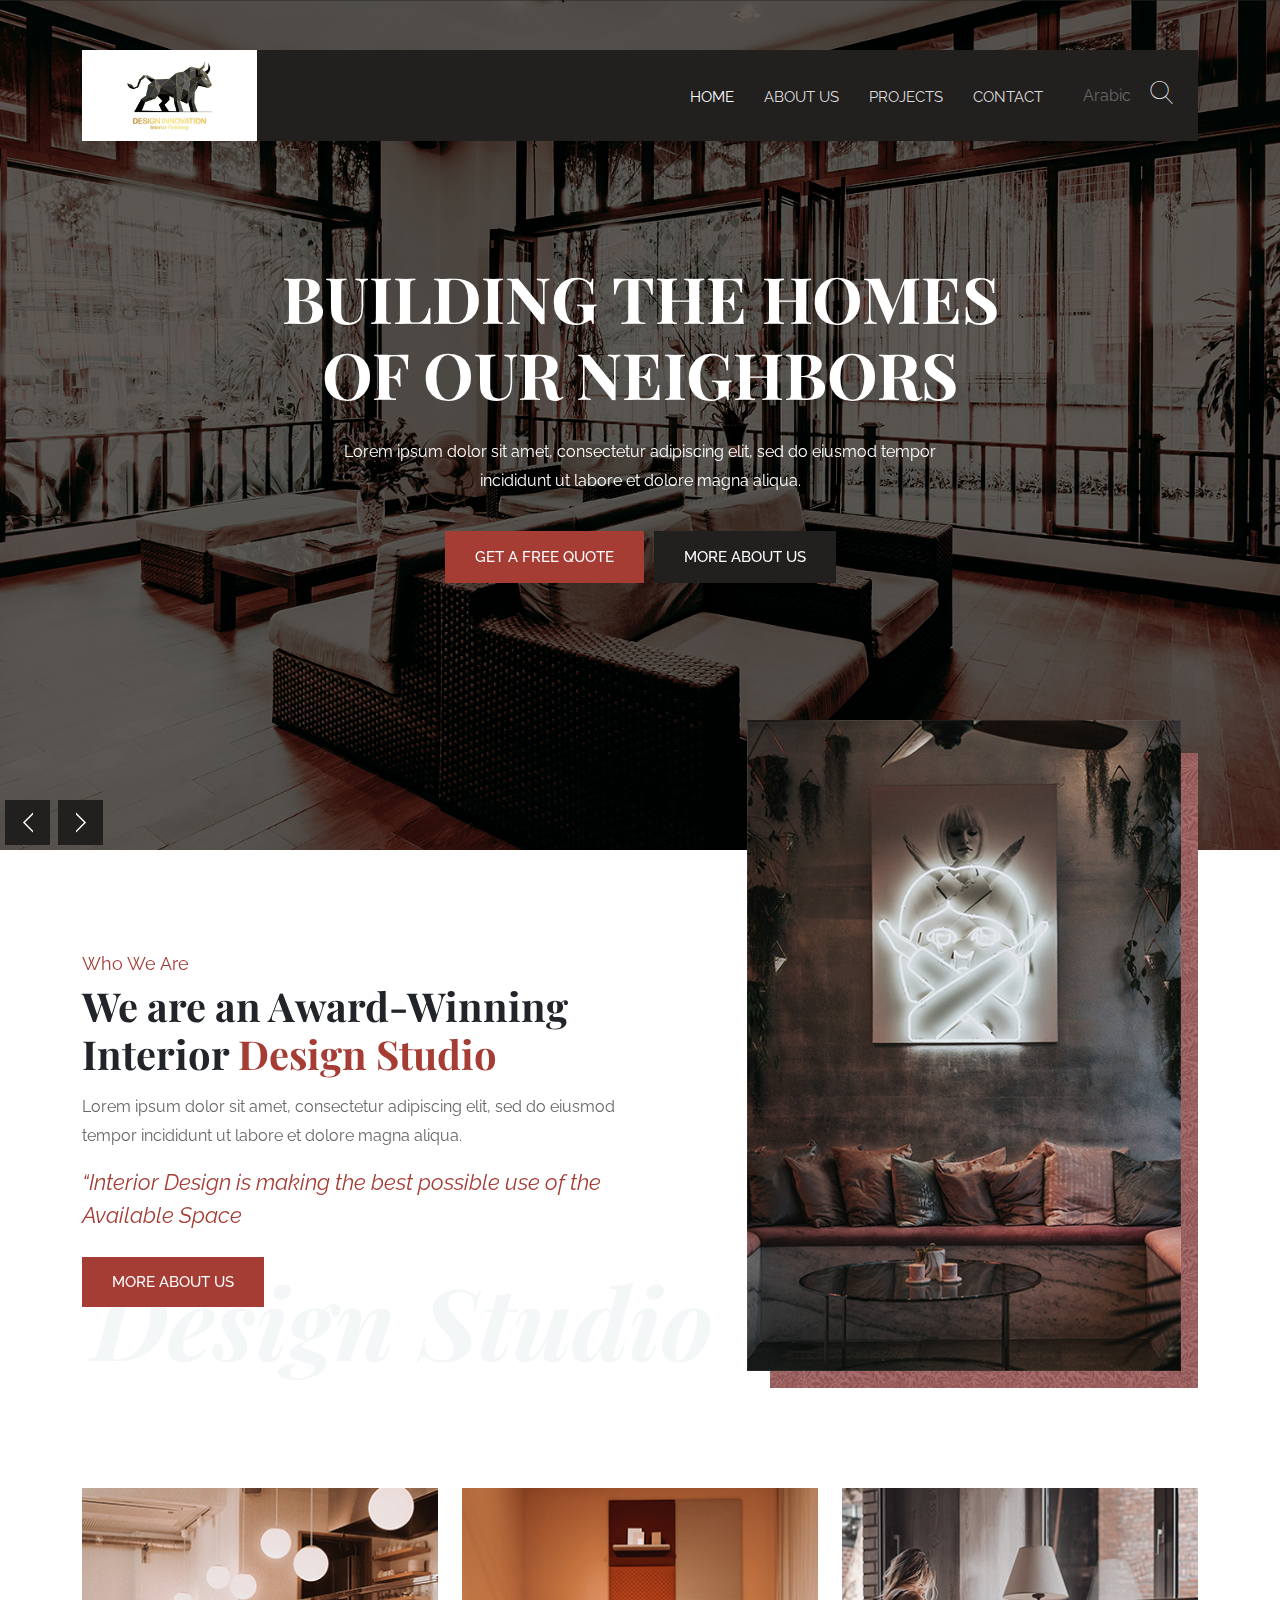
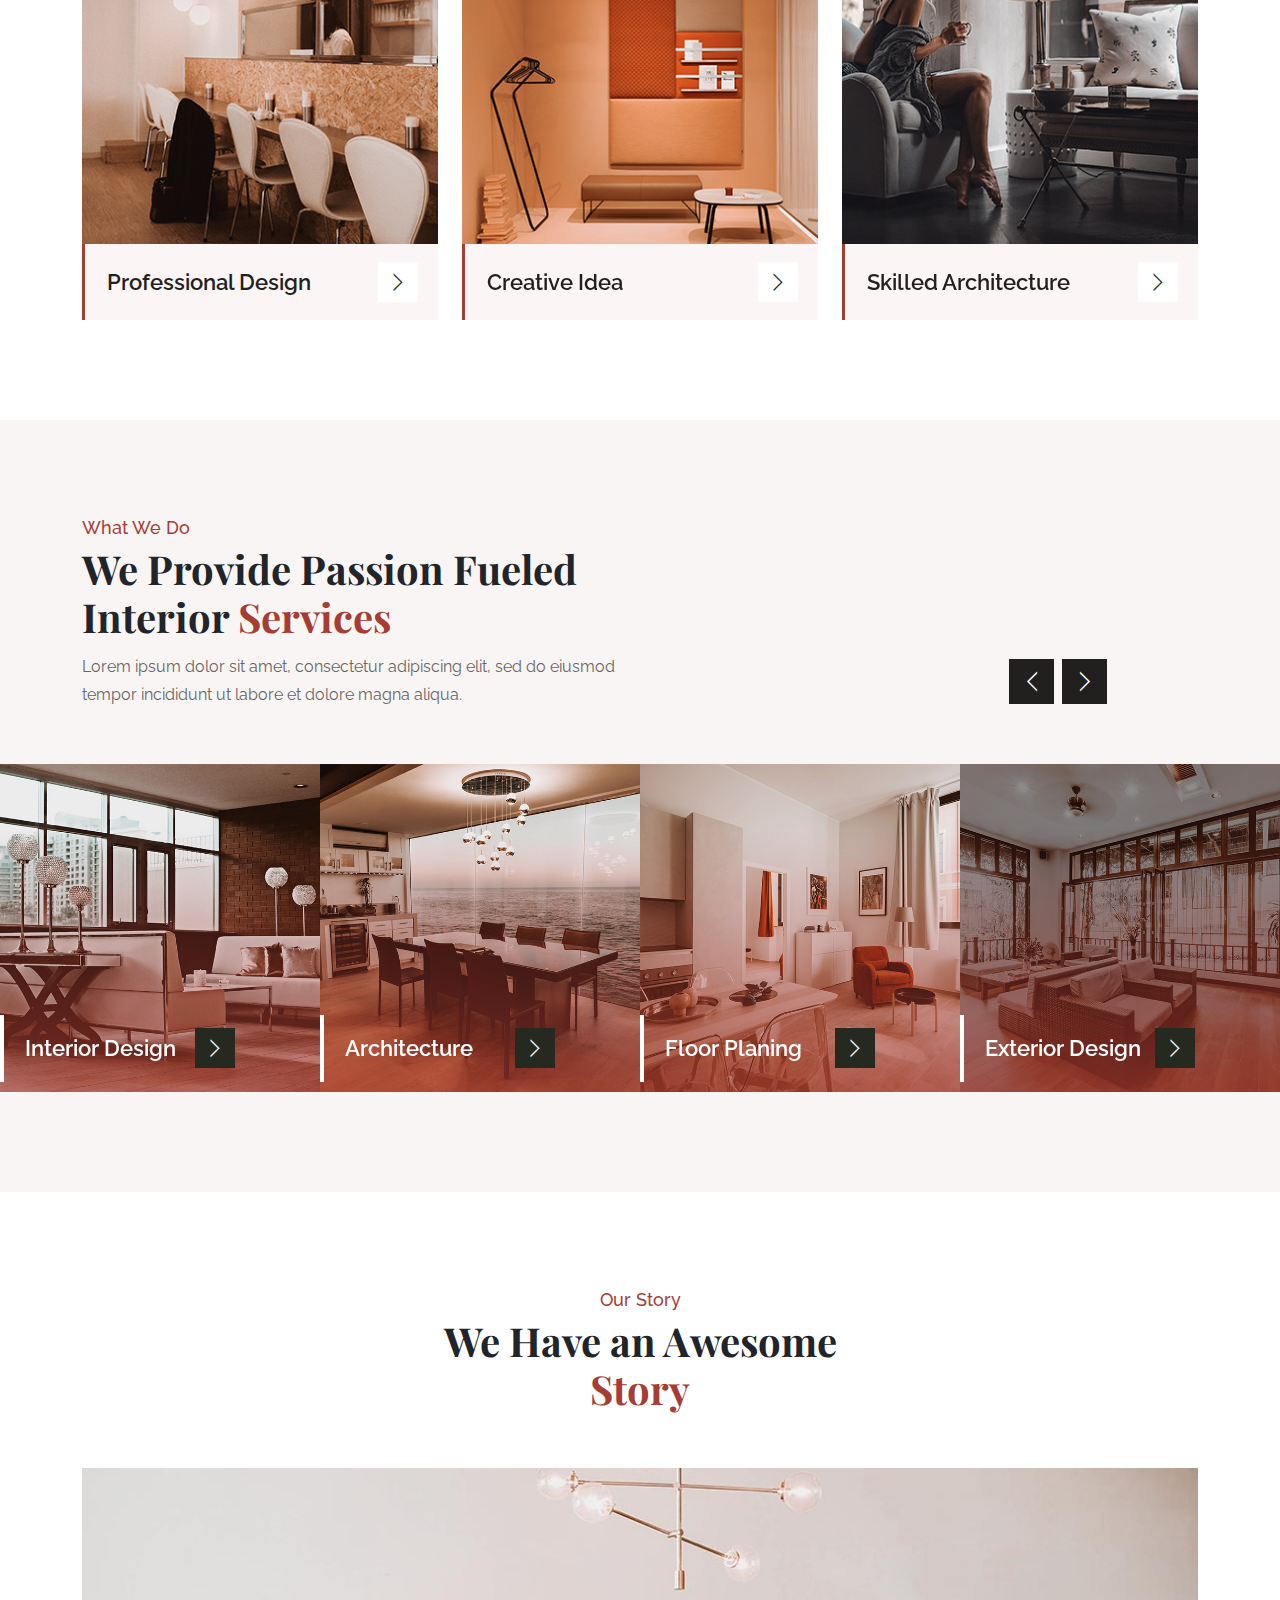
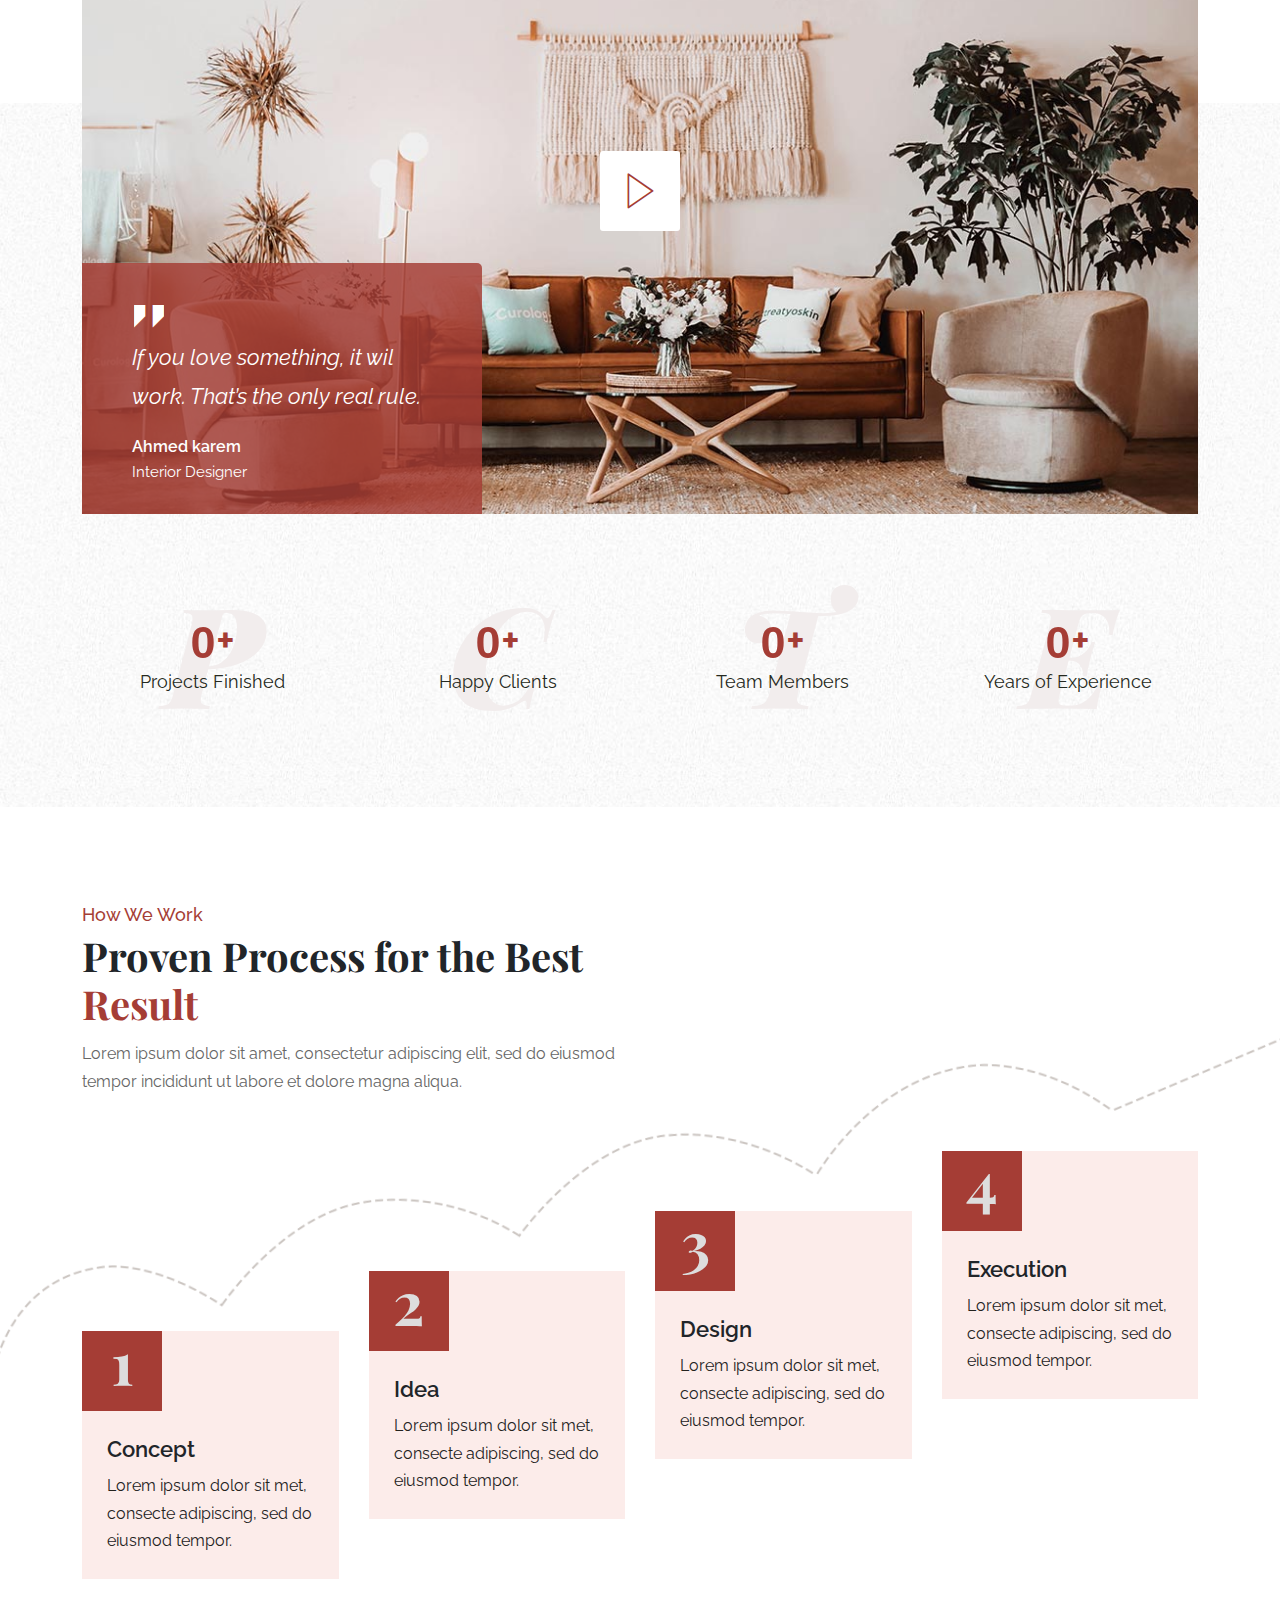
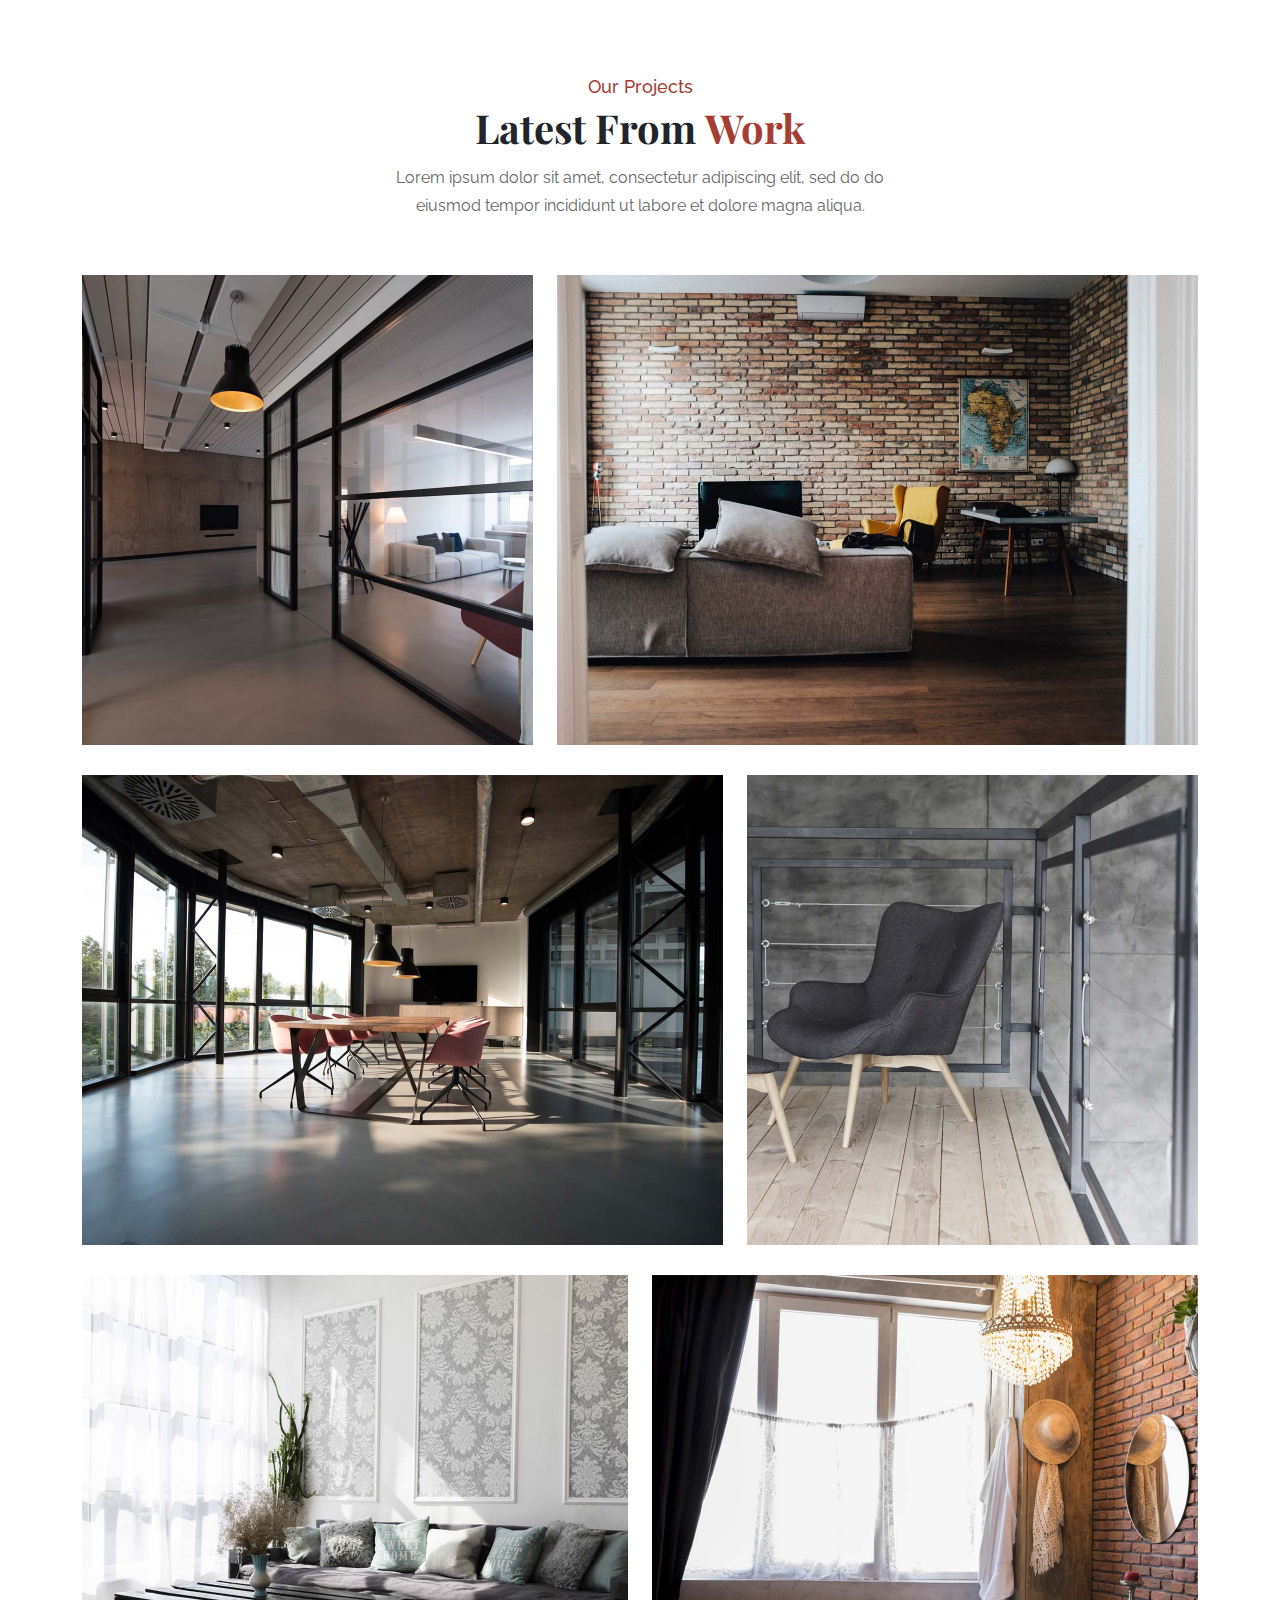
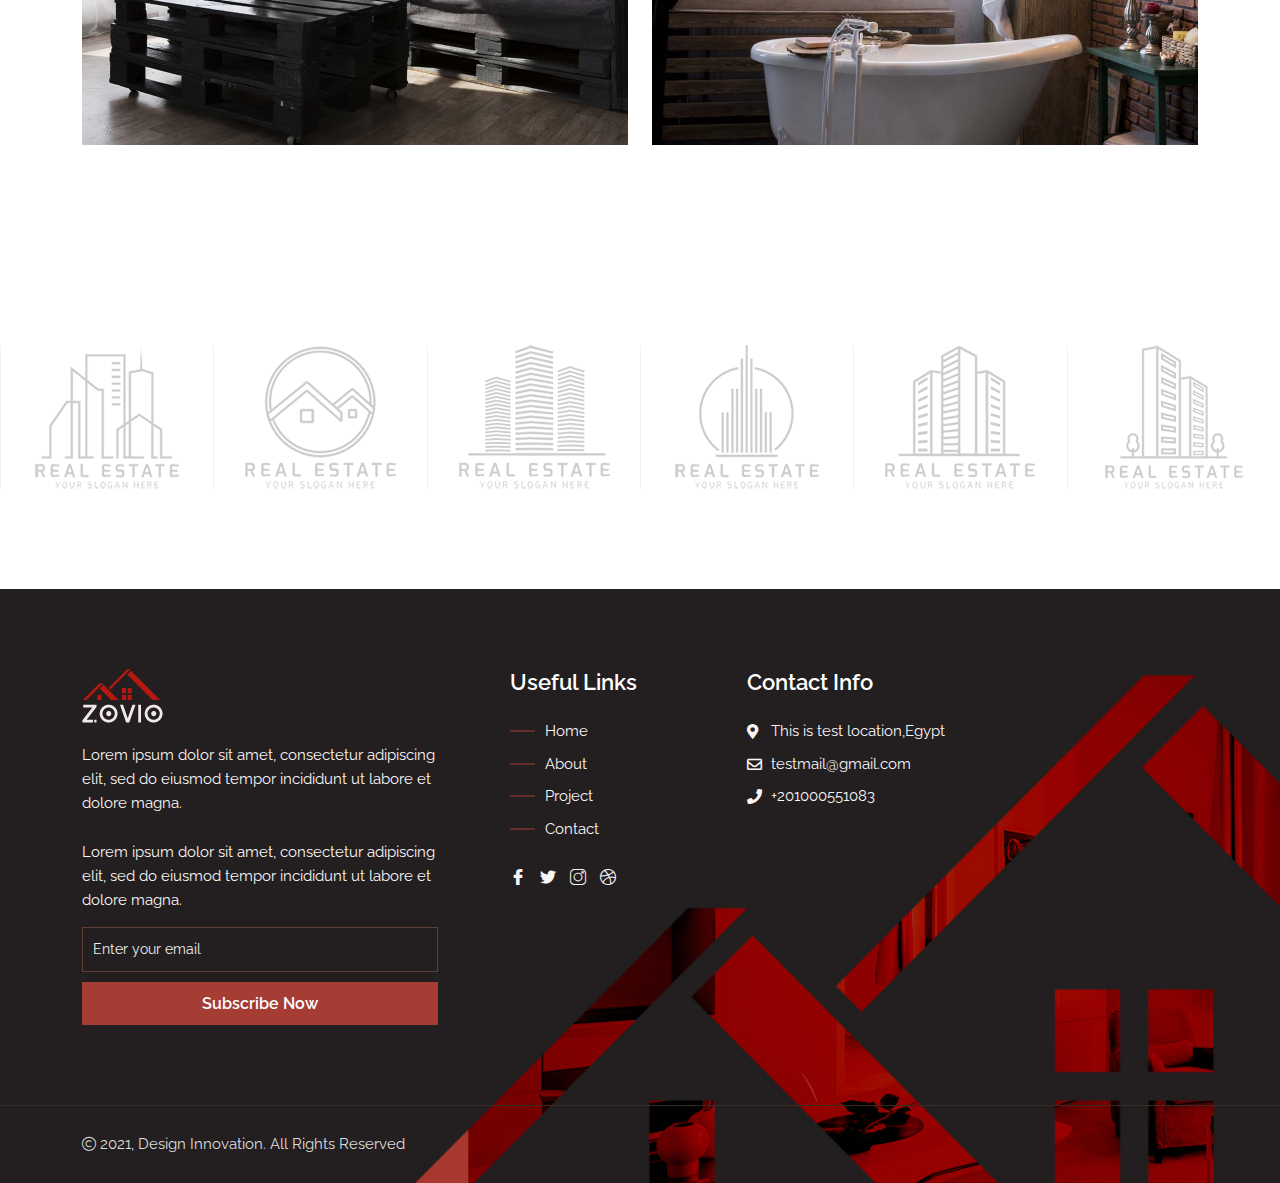
<file: index.html>
<!doctype html>
<html lang="zxx">
<head>
        <!-- Required meta tags -->
        <meta charset="utf-8">
        <meta name="viewport" content="width=device-width, initial-scale=1, shrink-to-fit=no">
        <!-- Bootstrap Min CSS -->
        <link rel="stylesheet" href="assets/css/bootstrap.min.css">
        <!-- Animation Min CSS -->
        <link rel="stylesheet" href="assets/css/animate.min.css">
        <!-- Font Awesome Min CSS -->
        <link rel="stylesheet" href="assets/css/fontawesome.min.css">
        <!-- FlatIcon CSS -->
        <link rel="stylesheet" href="assets/css/flaticon.css">
        <!-- Magnific Popup Min CSS -->
        <link rel="stylesheet" href="assets/css/magnific-popup.min.css">
        <!-- Mean Menu CSS -->
        <link rel="stylesheet" href="assets/css/meanmenu.css">
        <!-- Odometer Min CSS -->
        <link rel="stylesheet" href="assets/css/odometer.min.css">
        <!-- Nice Select Min CSS -->
        <link rel="stylesheet" href="assets/css/nice-select.min.css">
        <!-- Owl Carousel Min CSS -->
        <link rel="stylesheet" href="assets/css/owl.carousel.min.css">
        <!-- Style CSS -->
        <link rel="stylesheet" href="assets/css/style.css">
        <!-- Responsive CSS -->
        <link rel="stylesheet" href="assets/css/responsive.css">

        <title>Design Innovation - Home</title>

        <link rel="icon" type="image/png" href="assets/img/logo.jpeg">
    </head>

    <body>

        <!-- Preloader -->
        <div class="preloader">
            <div class="loader">
                <div class="shadow"></div>
                <div class="box"></div>
            </div>
        </div>
        <!-- End Preloader -->

        <!-- Start Navbar Area -->
        <div class="navbar-area">
            <div class="zovio-responsive-nav">
                <div class="container">
                    <div class="zovio-responsive-menu">
                        <div class="logo">
                            <a href="index.html">
                                <img style="width: 95px" src="assets/img/logo.jpeg" alt="logo">
                            </a>
                        </div>
                    </div>
                </div>
            </div>

            <div class="zovio-nav">
                <div class="container">
                    <nav class="navbar navbar-expand-md navbar-light">
                        <a class="navbar-brand" href="index.html">
                            <img style="width: 105px" src="assets/img/logo.jpeg" alt="logo">
                        </a>

                        <div class="collapse navbar-collapse mean-menu" id="navbarSupportedContent">
                            <ul class="navbar-nav">
                                <li class="nav-item"><a href="index.html" class="nav-link active">Home </a></li>

                                <li class="nav-item"><a href="about.html" class="nav-link">About Us </a> </li>

                                <li class="nav-item"><a href="projects.html" class="nav-link">Projects </a></li>

                                <li class="nav-item"><a href="contact.html" class="nav-link">Contact</a></li>
                            </ul>

                            <div class="others-options">
                                <div class="option-item">
                                    <a href="ar/index.html">
                                        <p>Arabic</p>
                                    </a>
                                </div>
                                <div class="option-item"><i class="search-btn flaticon-search"></i>
                                    <i class="close-btn fas fa-times"></i>
                                    
                                    <div class="search-overlay search-popup">
                                        <div class='search-box'>
                                            <form class="search-form">
                                                <input class="search-input" name="search" placeholder="Search" type="text">

                                                <button class="search-button" type="submit"><i class="fas fa-search"></i></button>
                                            </form>
                                        </div>
                                    </div>
                                </div>
                            </div>
                        </div>
                    </nav>
                </div>
            </div>
        </div>
        <!-- End Navbar Area -->

        <!-- Start Main Banner Area -->
        <div class="home-slides owl-carousel owl-theme">
            <div class="main-banner item-bg1 jarallax" data-jarallax='{"speed": 0.3}'>
                <div class="d-table">
                    <div class="d-table-cell">
                        <div class="container">
                            <div class="main-banner-content">
                                <h1>Building the homes of our neighbors</h1>
                                <p>Lorem ipsum dolor sit amet, consectetur adipiscing elit, sed do eiusmod tempor incididunt ut labore et dolore magna aliqua.</p>
    
                                <div class="btn-box">
                                    <a href="contact.html" class="default-btn">Get a Free Quote <span></span></a>
                                    <a href="about.html" class="optional-btn">More About Us <span></span></a>
                                </div>
                            </div>
                        </div>
                    </div>
                </div>
            </div>

            <div class="main-banner item-bg2 jarallax" data-jarallax='{"speed": 0.3}'>
                <div class="d-table">
                    <div class="d-table-cell">
                        <div class="container">
                            <div class="main-banner-content">
                                <h1>Design is a journey of discovery</h1>
                                <p>Lorem ipsum dolor sit amet, consectetur adipiscing elit, sed do eiusmod tempor incididunt ut labore et dolore magna aliqua.</p>
    
                                <div class="btn-box">
                                    <a href="contact.html" class="default-btn">Contact Us <span></span></a>
                                    <a href="about.html" class="optional-btn">More About Us <span></span></a>
                                </div>
                            </div>
                        </div>
                    </div>
                </div>
            </div>

            <div class="main-banner item-bg3 jarallax" data-jarallax='{"speed": 0.3}'>
                <div class="d-table">
                    <div class="d-table-cell">
                        <div class="container">
                            <div class="main-banner-content">
                                <h1>Design is thinking made visual</h1>
                                <p>Lorem ipsum dolor sit amet, consectetur adipiscing elit, sed do eiusmod tempor incididunt ut labore et dolore magna aliqua.</p>
    
                                <div class="btn-box">
                                    <a href="contact.html" class="default-btn">Free Quote <span></span></a>
                                    <a href="contact.html" class="optional-btn">About Us <span></span></a>
                                </div>
                            </div>
                        </div>
                    </div>
                </div>
            </div>
        </div>
        <!-- End Main Banner Area -->

        <!-- Start About Area -->
        <div class="about-area">
            <div class="container">
                <div class="row">
                    <div class="col-lg-7 col-md-12">
                        <div class="about-content">
                            <span class="sub-title">Who We Are</span>
                            <h2>We are an Award-Winning Interior <span>Design Studio</span></h2>
                            <p>Lorem ipsum dolor sit amet, consectetur adipiscing elit, sed do eiusmod tempor incididunt ut labore et dolore magna aliqua.</p>
                            <div class="quote">
                                “Interior Design is making the best possible use of the Available Space
                            </div>
                            <a href="about.html" class="default-btn">More About Us <span></span></a>

                            <div class="back-animation-text">Design Studio</div>
                        </div>
                    </div>

                    <div class="col-lg-5 col-md-12">
                        <div class="about-image">
                            <img src="assets/img/about-img1.jpg" alt="image">
                        </div>
                    </div>
                </div>
            </div>
        </div>
        <!-- End About Area -->

        <!-- Start Offer Area -->
        <section class="offer-area ptb-100">
            <div class="container">
                <div class="row">
                    <div class="col-lg-4 col-md-6 col-sm-6">
                        <div class="single-offer-box">
                            <div class="offer-image">
                                <a href="about.html">
                                    <img src="assets/img/offer-img1.jpg" alt="image">
                                </a>
                            </div>

                            <div class="offer-content">
                                <h3><a href="about.html">Professional Design</a></h3>

                                <a href="about.html" class="details-btn"><i class="flaticon-right-chevron"></i></a>
                            </div>
                        </div>
                    </div>

                    <div class="col-lg-4 col-md-6 col-sm-6">
                        <div class="single-offer-box">
                            <div class="offer-image">
                                <a href="about.html">
                                    <img src="assets/img/offer-img2.jpg" alt="image">
                                </a>
                            </div>

                            <div class="offer-content">
                                <h3><a href="about.html">Creative Idea</a></h3>

                                <a href="about.html" class="details-btn"><i class="flaticon-right-chevron"></i></a>
                            </div>
                        </div>
                    </div>

                    <div class="col-lg-4 col-md-6 col-sm-6 offset-lg-0 offset-md-3 offset-sm-3">
                        <div class="single-offer-box">
                            <div class="offer-image">
                                <a href="about.html">
                                    <img src="assets/img/offer-img3.jpg" alt="image">
                                </a>
                            </div>

                            <div class="offer-content">
                                <h3><a href="about.html">Skilled Architecture</a></h3>

                                <a href="about.html" class="details-btn"><i class="flaticon-right-chevron"></i></a>
                            </div>
                        </div>
                    </div>
                </div>
            </div>
        </section>
        <!-- End Offer Area -->

        <!-- Start Services Area -->
        <section class="services-area ptb-100 bg-faf5f5">
            <div class="container">
                <div class="section-title">
                    <span class="sub-title">What We Do</span>
                    <h2>We Provide Passion Fueled Interior Services</h2>
                    <p>Lorem ipsum dolor sit amet, consectetur adipiscing elit, sed do eiusmod tempor incididunt ut labore et dolore magna aliqua.</p>
                </div>
            </div>

            <div class="services-slides owl-carousel owl-theme">
                <div class="single-services-box">
                    <div class="services-image">
                        <img src="assets/img/services-img1.jpg" alt="image">
                    </div>

                    <div class="services-content">
                        <h3><a href="projects.html">Interior Design</a></h3>

                        <a href="projects.html" class="details-btn"><i class="flaticon-right-chevron"></i></a>
                    </div>
                </div>

                <div class="single-services-box">
                    <div class="services-image">
                        <img src="assets/img/services-img2.jpg" alt="image">
                    </div>

                    <div class="services-content">
                        <h3><a href="projects.html">Architecture</a></h3>

                        <a href="projects.html" class="details-btn"><i class="flaticon-right-chevron"></i></a>
                    </div>
                </div>

                <div class="single-services-box">
                    <div class="services-image">
                        <img src="assets/img/services-img3.jpg" alt="image">
                    </div>

                    <div class="services-content">
                        <h3><a href="projects.html">Floor Planing</a></h3>

                        <a href="projects.html" class="details-btn"><i class="flaticon-right-chevron"></i></a>
                    </div>
                </div>

                <div class="single-services-box">
                    <div class="services-image">
                        <img src="assets/img/services-img4.jpg" alt="image">
                    </div>

                    <div class="services-content">
                        <h3><a href="projects.html">Exterior Design</a></h3>

                        <a href="projects.html" class="details-btn"><i class="flaticon-right-chevron"></i></a>
                    </div>
                </div>

                <div class="single-services-box">
                    <div class="services-image">
                        <img src="assets/img/services-img5.jpg" alt="image">
                    </div>

                    <div class="services-content">
                        <h3><a href="projects.html">Creative</a></h3>

                        <a href="projects.html" class="details-btn"><i class="flaticon-right-chevron"></i></a>
                    </div>
                </div>
            </div>
        </section>
        <!-- End Services Area -->

        <!-- Start Our Story Area -->
        <section class="our-story-area ptb-100">
            <div class="container">
                <div class="section-title">
                    <span class="sub-title">Our Story</span>
                    <h2>We Have an Awesome Story</h2>
                </div>

                <div class="our-story-content">
                    <img src="assets/img/story-bg.jpg" alt="image">
                    
                    <a href="https://www.youtube.com/watch?v=O--o-O-ABBw" class="video-btn popup-youtube"><i class="flaticon-play-button"></i></a>

                    <div class="quote">
                        <p>If you love something, it wil work. That’s the only real rule.</p>

                        <h3>Ahmed karem</h3>
                        <span>Interior Designer</span>
                    </div>
                </div>
            </div>
        </section>
        <!-- End Our Story Area -->

        <!-- Start Fun Facts Area -->
        <section class="fun-facts-area ptb-100 pt-0">
            <div class="container">
                <div class="row">
                    <div class="col-lg-3 col-6 col-md-3 col-sm-3">
                        <div class="single-fun-facts">
                            <h3><span class="odometer" data-count="350">00</span>+</h3>
                            <p>Projects Finished</p>
                            <div class="back-text">P</div>
                        </div>
                    </div>

                    <div class="col-lg-3 col-6 col-md-3 col-sm-3">
                        <div class="single-fun-facts">
                            <h3><span class="odometer" data-count="200">00</span>+</h3>
                            <p>Happy Clients</p>
                            <div class="back-text">C</div>
                        </div>
                    </div>

                    <div class="col-lg-3 col-6 col-md-3 col-sm-3">
                        <div class="single-fun-facts">
                            <h3><span class="odometer" data-count="180">00</span>+</h3>
                            <p>Team Members</p>
                            <div class="back-text">T</div>
                        </div>
                    </div>

                    <div class="col-lg-3 col-6 col-md-3 col-sm-3">
                        <div class="single-fun-facts">
                            <h3><span class="odometer" data-count="35">00</span>+</h3>
                            <p>Years of Experience</p>
                            <div class="back-text">E</div>
                        </div>
                    </div>
                </div>
            </div>
        </section>
        <!-- End Fun Facts Area -->

        <!-- Start How We Work Area -->
        <section class="how-we-work-area ptb-100">
            <div class="container">
                <div class="section-title">
                    <span class="sub-title">How We Work</span>
                    <h2>Proven Process for the Best Result</h2>
                    <p>Lorem ipsum dolor sit amet, consectetur adipiscing elit, sed do eiusmod tempor incididunt ut labore et dolore magna aliqua.</p>
                </div>

                <div class="how-we-work-process">
                    <div class="process-list">
                        <div class="single-process">
                            <div class="content bg-1">
                                <div class="number">
                                    1
                                </div>
                                <h3>Concept</h3>
                                <p>Lorem ipsum dolor sit met, consecte adipiscing, sed do eiusmod tempor.</p>
                            </div>
                        </div>

                        <div class="single-process">
                            <div class="content bg-2">
                                <div class="number">
                                    2
                                </div>
                                <h3>Idea</h3>
                                <p>Lorem ipsum dolor sit met, consecte adipiscing, sed do eiusmod tempor.</p>
                            </div>
                        </div>

                        <div class="single-process">
                            <div class="content bg-3">
                                <div class="number">
                                    3
                                </div>
                                <h3>Design</h3>
                                <p>Lorem ipsum dolor sit met, consecte adipiscing, sed do eiusmod tempor.</p>
                            </div>
                        </div>

                        <div class="single-process">
                            <div class="content bg-4">
                                <div class="number">
                                    4
                                </div>
                                <h3>Execution</h3>
                                <p>Lorem ipsum dolor sit met, consecte adipiscing, sed do eiusmod tempor.</p>
                            </div>
                        </div>
                    </div>
                </div>
            </div>
        </section>
        <!-- End How We Work Area -->

        <!-- Start Projects Area -->
        <section class="projects-area ptb-100 pt-0">
            <div class="container">
                <div class="section-title">
                    <span class="sub-title">Our Projects</span>
                    <h2>Latest From Work</h2>
                    <p>Lorem ipsum dolor sit amet, consectetur adipiscing elit, sed do do eiusmod tempor incididunt ut labore et dolore magna aliqua.</p>
                </div>

                <div class="row">
                    <div class="col-lg-5 col-md-5 col-sm-6">
                        <div class="single-projects-box bg-1">
                            <div class="projects-content">
                                <h3><a href="#">Interior Design</a></h3>
                                <span class="category">Architecture</span>
                            </div>

                            <a href="project-single.html" class="details-btn"></a>
                        </div>
                    </div>

                    <div class="col-lg-7 col-md-7 col-sm-6">
                        <div class="single-projects-box bg-2">
                            <div class="projects-content">
                                <h3><a href="#">Classic Interiors</a></h3>
                                <span class="category">Design</span>
                            </div>

                            <a href="project-single.html" class="details-btn"></a>
                        </div>
                    </div>

                    <div class="col-lg-7 col-md-7 col-sm-6">
                        <div class="single-projects-box bg-3">
                            <div class="projects-content">
                                <h3><a href="#">Design Vidal</a></h3>
                                <span class="category">Interior</span>
                            </div>

                            <a href="project-single.html" class="details-btn"></a>
                        </div>
                    </div>

                    <div class="col-lg-5 col-md-5 col-sm-6">
                        <div class="single-projects-box bg-4">
                            <div class="projects-content">
                                <h3><a href="#">Picture Perfect</a></h3>
                                <span class="category">Architecture</span>
                            </div>

                            <a href="project-single.html" class="details-btn"></a>
                        </div>
                    </div>

                    <div class="col-lg-6 col-md-6 col-sm-6">
                        <div class="single-projects-box bg-5">
                            <div class="projects-content">
                                <h3><a href="#">Imagine Walls</a></h3>
                                <span class="category">Picture</span>
                            </div>

                            <a href="project-single.html" class="details-btn"></a>
                        </div>
                    </div>

                    <div class="col-lg-6 col-md-6 col-sm-6">
                        <div class="single-projects-box bg-6">
                            <div class="projects-content">
                                <h3><a href="#">Closet Factor</a></h3>
                                <span class="category">Walls</span>
                            </div>

                            <a href="project-single.html" class="details-btn"></a>
                        </div>
                    </div>
                </div>
            </div>
        </section>
        <!-- End Projects Area -->

        <!-- Start Partner Area -->
        <div class="partner-area ptb-100">
            <div class="partner-slides owl-carousel owl-theme">
                <div class="partner-item">
                    <a href="#">
                        <img src="assets/img/partner1.png" alt="image">
                        <img src="assets/img/partner1.png" alt="image">
                    </a>
                </div>

                <div class="partner-item">
                    <a href="#">
                        <img src="assets/img/partner2.png" alt="image">
                        <img src="assets/img/partner2.png" alt="image">
                    </a>
                </div>

                <div class="partner-item">
                    <a href="#">
                        <img src="assets/img/partner3.png" alt="image">
                        <img src="assets/img/partner3.png" alt="image">
                    </a>
                </div>

                <div class="partner-item">
                    <a href="#">
                        <img src="assets/img/partner4.png" alt="image">
                        <img src="assets/img/partner4.png" alt="image">
                    </a>
                </div>

                <div class="partner-item">
                    <a href="#">
                        <img src="assets/img/partner5.png" alt="image">
                        <img src="assets/img/partner5.png" alt="image">
                    </a>
                </div>

                <div class="partner-item">
                    <a href="#">
                        <img src="assets/img/partner6.png" alt="image">
                        <img src="assets/img/partner6.png" alt="image">
                    </a>
                </div>
            </div>
        </div>
        <!-- End Partner Area -->

        <!-- Start Footer Area -->
        <footer class="footer-area">
            <div class="container">
                <div class="row">
                    <div class="col-lg-4 col-md-6 col-sm-6">
                        <div class="single-footer-widget">
                            <div class="logo">
                                <a href="#"><img src="assets/img/footer-logo.png" alt="image"></a>
                                <p>Lorem ipsum dolor sit amet, consectetur adipiscing elit, sed do eiusmod tempor incididunt ut labore et dolore magna.</p>
                            </div>

                            <div class="newsletter-content">
                                <p>Lorem ipsum dolor sit amet, consectetur adipiscing elit, sed do eiusmod tempor incididunt ut labore et dolore magna.</p>

                                <form class="newsletter-form" data-toggle="validator">
                                    <input type="email" class="input-newsletter" placeholder="Enter your email" name="EMAIL" required autocomplete="off">

                                    <button type="submit">Subscribe Now</button>
                                    <div id="validator-newsletter" class="form-result"></div>
                                </form>
                            </div>
                        </div>
                    </div>

                    <div class="col-lg-3 col-md-6 col-sm-6">
                        <div class="single-footer-widget ps-5">
                            <h3>Useful Links</h3>

                            <ul class="useful-links">
                                <li><a href="index.html">Home</a></li>
                                <li><a href="about.html">About</a></li>
                                <li><a href="projects.html">Project</a></li>
                                <li><a href="contact.html">Contact</a></li>
                            </ul>

                            <ul class="social">
                                <li><a href="#" target="_blank"><i class="flaticon-facebook-logo"></i></a></li>
                                <li><a href="#" target="_blank"><i class="flaticon-twitter"></i></a></li>
                                <li><a href="#" target="_blank"><i class="flaticon-instagram"></i></a></li>
                                <li><a href="#" target="_blank"><i class="flaticon-dribbble"></i></a></li>
                            </ul>
                        </div>
                    </div>

                    <div class="col-lg-3 col-md-6 col-sm-6">
                        <div class="single-footer-widget">
                            <h3>Contact Info</h3>

                            <ul class="footer-contact-info">
                                <li><i class="fas fa-map-marker-alt"></i> This is test location,Egypt</li>
                                <li><i class="far fa-envelope"></i> <a href="#">testmail@gmail.com</a></li>
                                <li><i class="fas fa-phone"></i> <a href="#">+201000551083</a></li>
                            </ul>
                        </div>
                    </div>
                </div>
            </div>

            <div class="copyright-area">
                <div class="container">
                    <p><i class="flaticon-copyright"></i> 2021, <a href="#" target="_blank">Design Innovation</a>. All Rights Reserved</p>
                </div>
            </div>
        </footer>
        <!-- End Footer Area -->

        <div class="go-top"><i class="fas fa-arrow-up"></i><i class="fas fa-arrow-up"></i></div>
        
        <!-- jQuery Min JS -->
        </script><script src="assets/js/jquery.min.js"></script>
        <!-- Popper Min JS -->
        <script src="assets/js/popper.min.js"></script>
        <!-- Bootstrap Min JS -->
        <script src="assets/js/bootstrap.min.js"></script>
        <!-- Owl Carousel Min JS -->
        <script src="assets/js/owl.carousel.min.js"></script>
        <!-- magnific Popup Min JS -->
        <script src="assets/js/jquery.magnific-popup.min.js"></script>
        <!-- Appear Min JS -->
        <script src="assets/js/jquery.appear.min.js"></script>
        <!-- Odometer Min JS -->
        <script src="assets/js/odometer.min.js"></script>
        <!-- Mean Menu JS -->
        <script src="assets/js/jquery.meanmenu.js"></script>
        <!-- Nice Select Min JS -->
        <script src="assets/js/jquery.nice-select.min.js"></script>
        <!-- Parallax Min JS -->
        <script src="assets/js/parallax.min.js"></script>
        <!-- WOW Min JS -->
        <script src="assets/js/wow.min.js"></script>
        <!-- AjaxChimp Min JS -->
        <script src="assets/js/jquery.ajaxchimp.min.js"></script>
        <!-- Form Validator Min JS -->
        <script src="assets/js/form-validator.min.js"></script>
        <!-- Contact Form Min JS -->
        <script src="assets/js/contact-form-script.js"></script>
        <!-- Main JS -->
        <script src="assets/js/main.js"></script>
    </body>
</html>
</file>
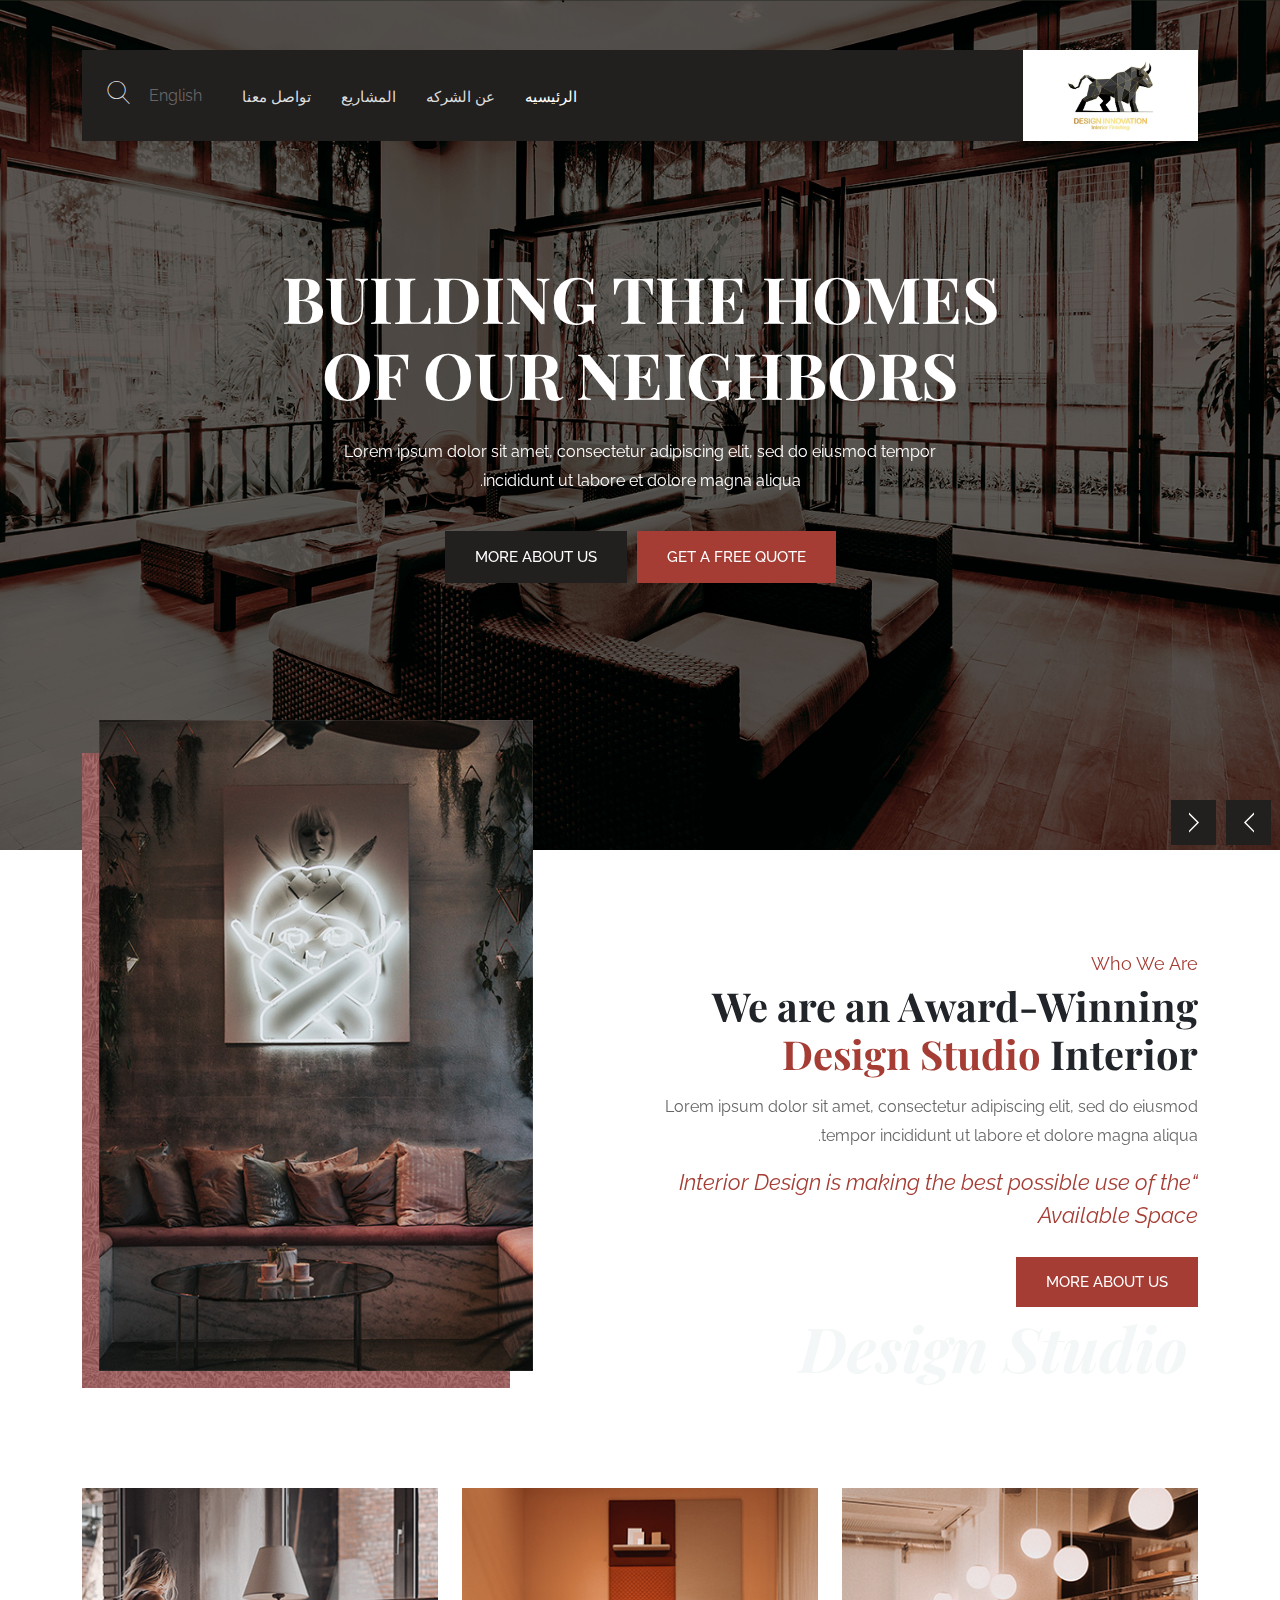
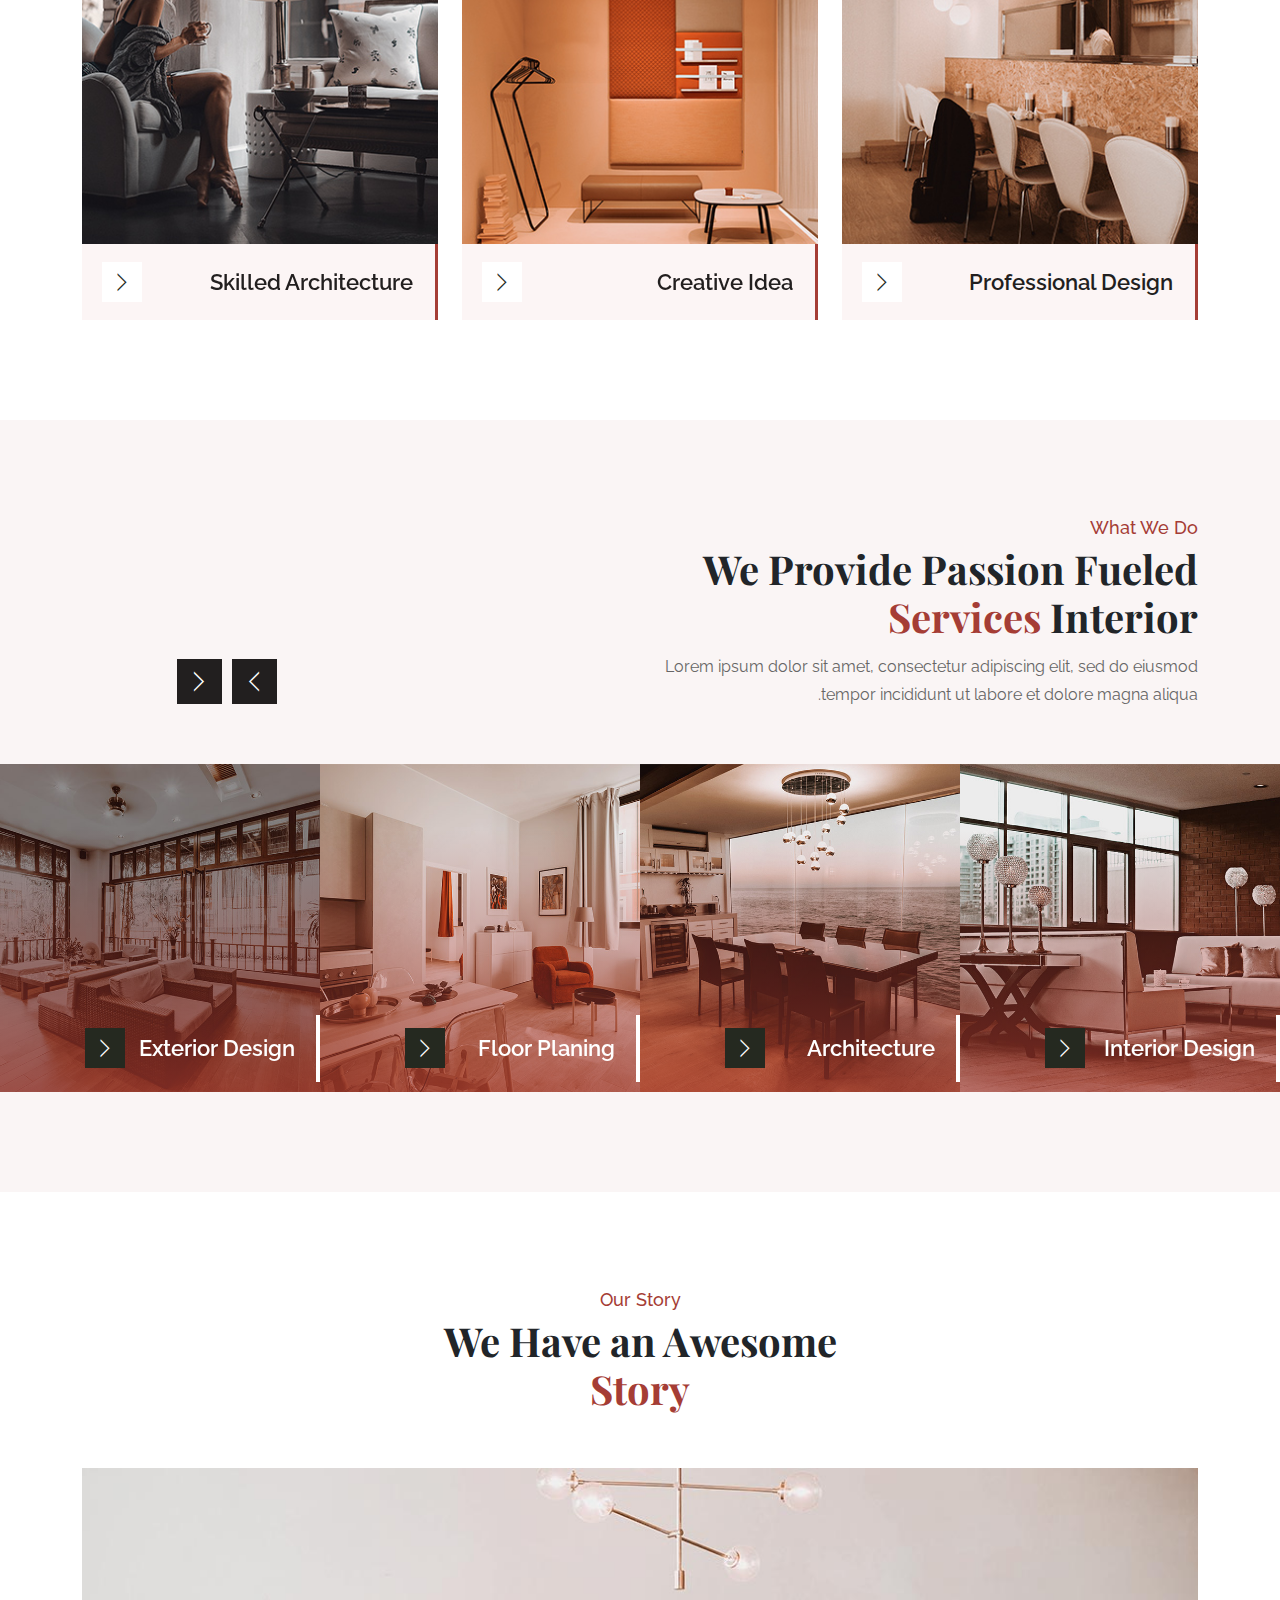
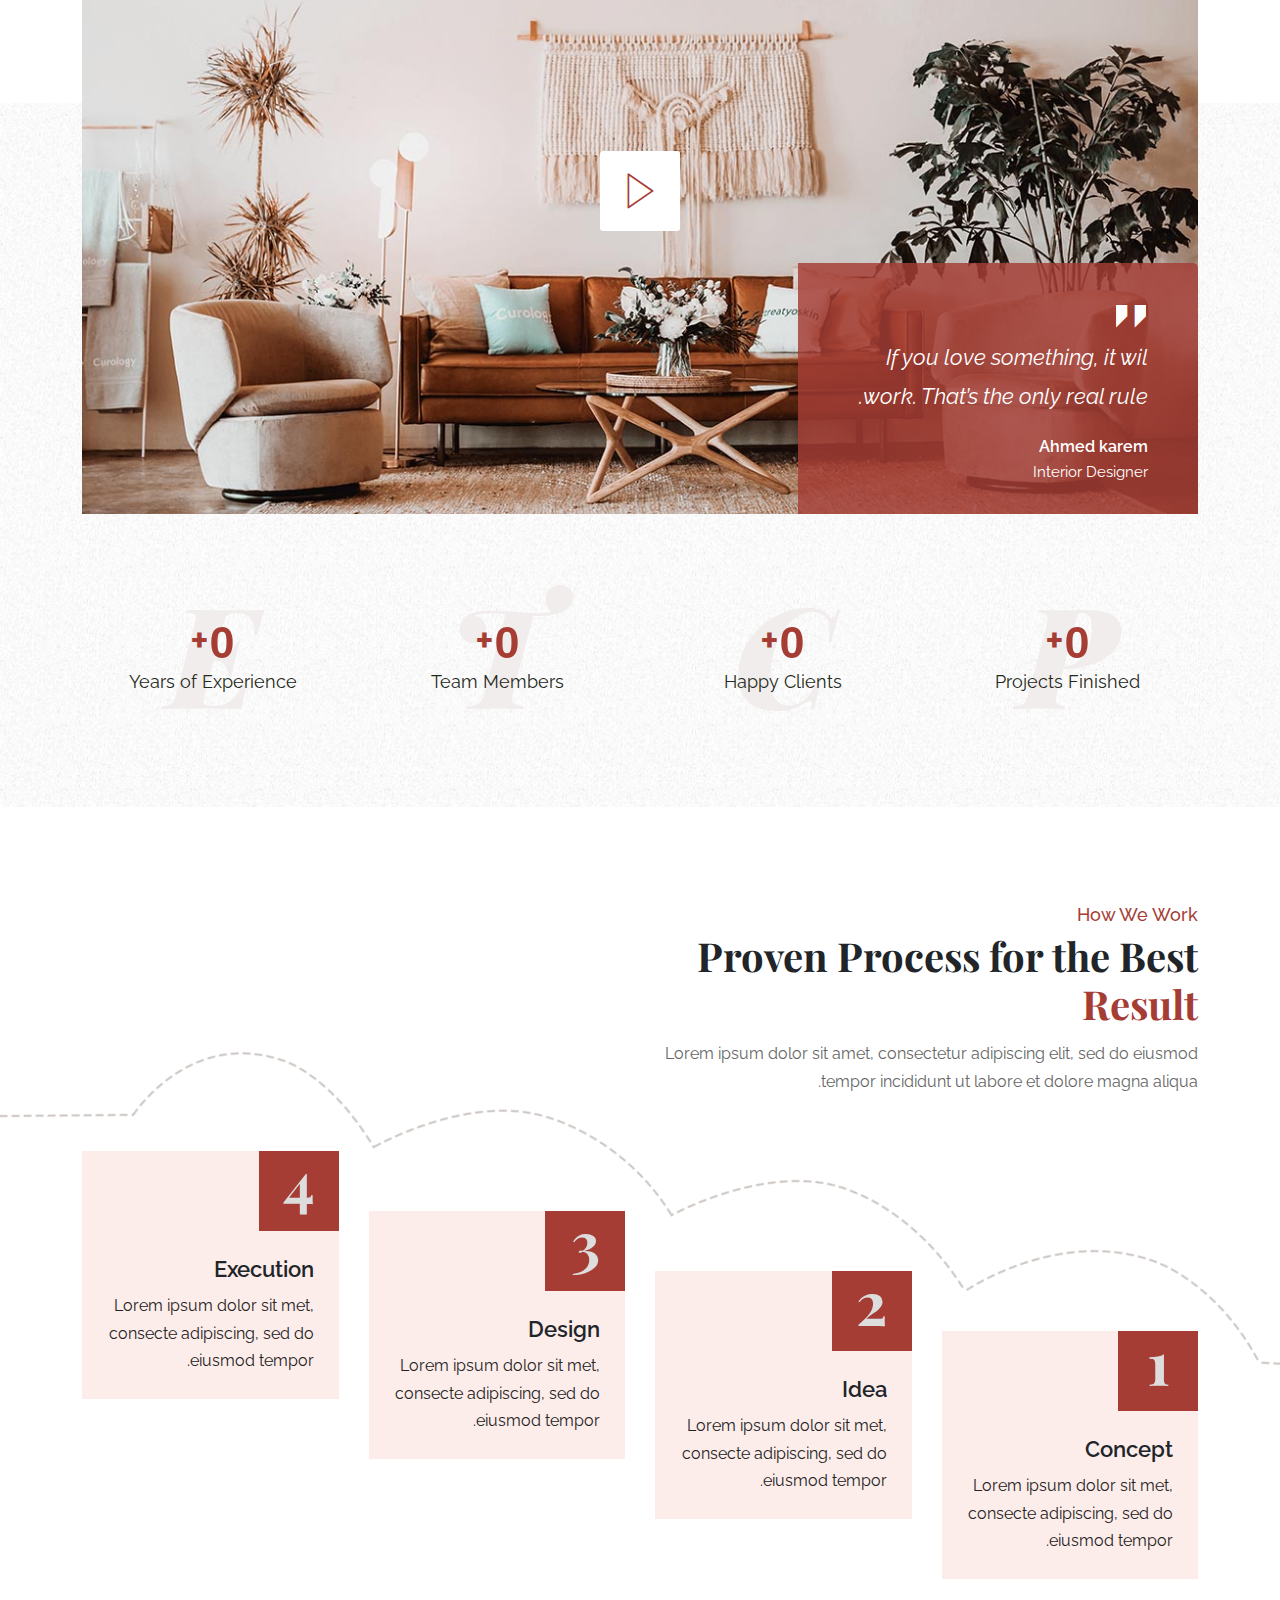
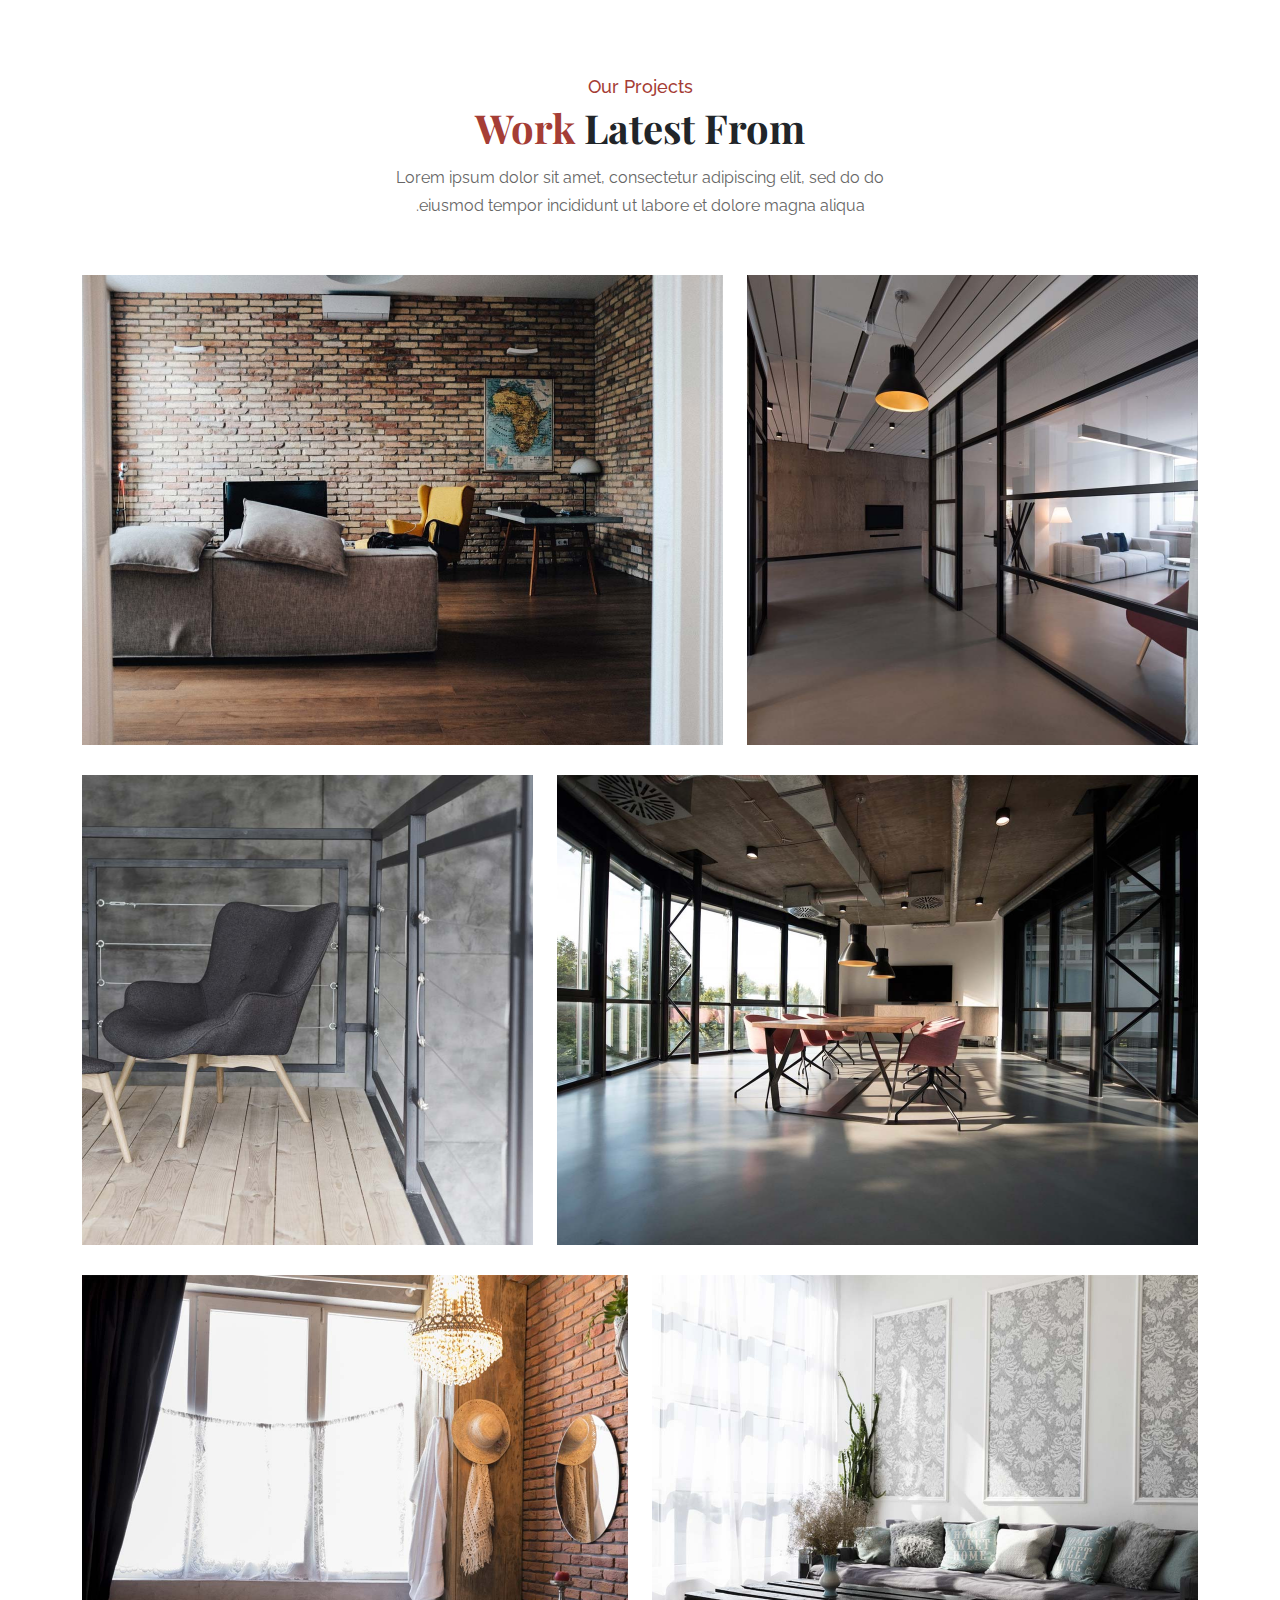
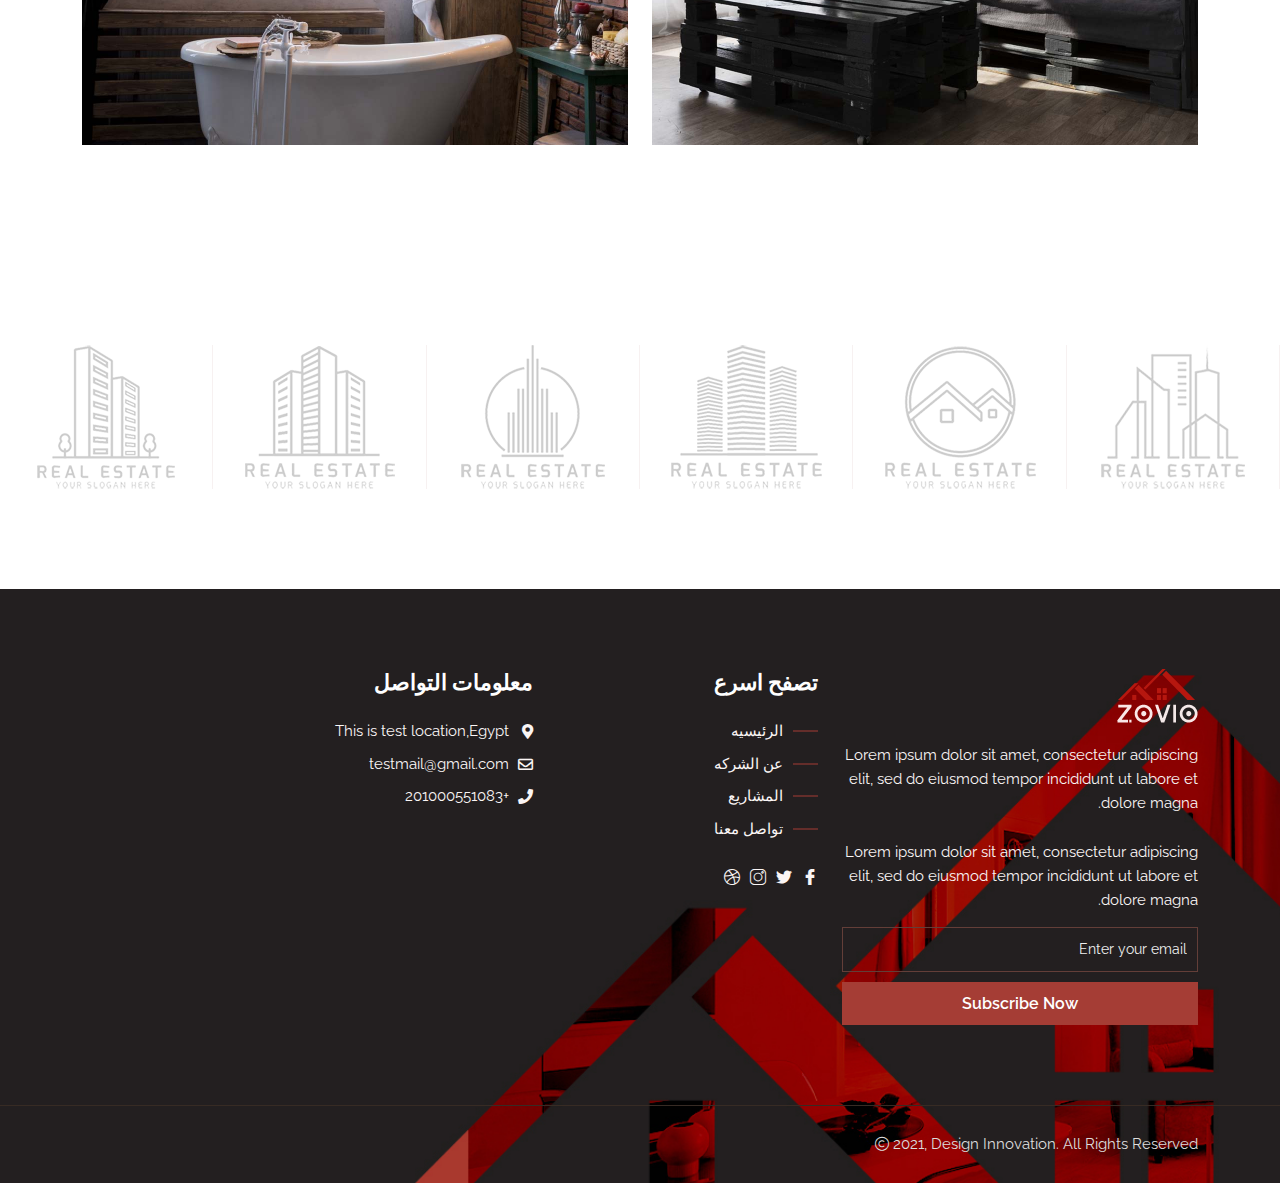
<file: ar/index.html>
<!doctype html>
<html lang="ar" dir="rtl">
<head>
        <!-- Required meta tags -->
        <meta charset="utf-8">

        <meta name="viewport" content="width=device-width, initial-scale=1, shrink-to-fit=no">

        <!-- Bootstrap Min CSS -->
        <link rel="stylesheet" href="assets/css/bootstrap.rtl.min.css">
        <!-- Animation Min CSS -->
        <link rel="stylesheet" href="assets/css/animate.min.css">
        <!-- Font Awesome Min CSS -->
        <link rel="stylesheet" href="assets/css/fontawesome.min.css">
        <!-- FlatIcon CSS -->
        <link rel="stylesheet" href="assets/css/flaticon.css">
        <!-- Magnific Popup Min CSS -->
        <link rel="stylesheet" href="assets/css/magnific-popup.min.css">
        <!-- Mean Menu CSS -->
        <link rel="stylesheet" href="assets/css/meanmenu.css">
        <!-- Odometer Min CSS -->
        <link rel="stylesheet" href="assets/css/odometer.min.css">
        <!-- Nice Select Min CSS -->
        <link rel="stylesheet" href="assets/css/nice-select.min.css">
        <!-- Owl Carousel Min CSS -->
        <link rel="stylesheet" href="assets/css/owl.carousel.min.css">
        <!-- Style CSS -->
        <link rel="stylesheet" href="assets/css/style.css">
        <!-- Responsive CSS -->
        <link rel="stylesheet" href="assets/css/responsive.css">
        <!-- RTL CSS -->
        <link rel="stylesheet" href="assets/css/rtl.css">

        <title>Design Innovation - Home</title>

        <link rel="icon" type="image/png" href="assets/img/logo.jpeg">
    </head>

    <body>


    <!-- Preloader -->
    <div class="preloader">
        <div class="loader">
            <div class="shadow"></div>
            <div class="box"></div>
        </div>
    </div>
    <!-- End Preloader -->

    <!-- Start Navbar Area -->
    <div class="navbar-area">
        <div class="zovio-responsive-nav">
            <div class="container">
                <div class="zovio-responsive-menu">
                    <div class="logo">
                        <a href="index.html">
                            <img style="width: 95px" src="assets/img/logo.jpeg" alt="logo">
                        </a>
                    </div>
                </div>
            </div>
        </div>

        <div class="zovio-nav">
            <div class="container">
                <nav class="navbar navbar-expand-md navbar-light">
                    <a class="navbar-brand" href="index.html">
                        <img style="width: 105px" src="assets/img/logo.jpeg" alt="logo">
                    </a>

                    <div class="collapse navbar-collapse mean-menu" id="navbarSupportedContent">
                        <ul class="navbar-nav">
                            <li class="nav-item"><a href="index.html" class="nav-link active">الرئيسيه </a></li>

                            <li class="nav-item"><a href="about.html" class="nav-link">عن الشركه </a> </li>

                            <li class="nav-item"><a href="projects.html" class="nav-link">المشاريع </a></li>

                            <li class="nav-item"><a href="contact.html" class="nav-link">تواصل معنا</a></li>
                        </ul>

                        <div class="others-options">

                            <div class="option-item">
                                <a href="../index.html">
                                    <p>English</p>
                                </a>
                            </div>

                            <div class="option-item"><i class="search-btn flaticon-search"></i>
                                <i class="close-btn fas fa-times"></i>

                                <div class="search-overlay search-popup">
                                    <div class='search-box'>
                                        <form class="search-form">
                                            <input class="search-input" name="search" placeholder="Search" type="text">

                                            <button class="search-button" type="submit"><i class="fas fa-search"></i></button>
                                        </form>
                                    </div>
                                </div>
                            </div>
                        </div>
                    </div>
                </nav>
            </div>
        </div>
    </div>
    <!-- End Navbar Area -->

    <!-- Start Main Banner Area -->
    <div class="home-slides owl-carousel owl-theme">
        <div class="main-banner item-bg1 jarallax" data-jarallax='{"speed": 0.3}'>
            <div class="d-table">
                <div class="d-table-cell">
                    <div class="container">
                        <div class="main-banner-content">
                            <h1>Building the homes of our neighbors</h1>
                            <p>Lorem ipsum dolor sit amet, consectetur adipiscing elit, sed do eiusmod tempor incididunt ut labore et dolore magna aliqua.</p>

                            <div class="btn-box">
                                <a href="contact.html" class="default-btn">Get a Free Quote <span></span></a>
                                <a href="about.html" class="optional-btn">More About Us <span></span></a>
                            </div>
                        </div>
                    </div>
                </div>
            </div>
        </div>

        <div class="main-banner item-bg2 jarallax" data-jarallax='{"speed": 0.3}'>
            <div class="d-table">
                <div class="d-table-cell">
                    <div class="container">
                        <div class="main-banner-content">
                            <h1>Design is a journey of discovery</h1>
                            <p>Lorem ipsum dolor sit amet, consectetur adipiscing elit, sed do eiusmod tempor incididunt ut labore et dolore magna aliqua.</p>

                            <div class="btn-box">
                                <a href="contact.html" class="default-btn">Contact Us <span></span></a>
                                <a href="about.html" class="optional-btn">More About Us <span></span></a>
                            </div>
                        </div>
                    </div>
                </div>
            </div>
        </div>

        <div class="main-banner item-bg3 jarallax" data-jarallax='{"speed": 0.3}'>
            <div class="d-table">
                <div class="d-table-cell">
                    <div class="container">
                        <div class="main-banner-content">
                            <h1>Design is thinking made visual</h1>
                            <p>Lorem ipsum dolor sit amet, consectetur adipiscing elit, sed do eiusmod tempor incididunt ut labore et dolore magna aliqua.</p>

                            <div class="btn-box">
                                <a href="contact.html" class="default-btn">Free Quote <span></span></a>
                                <a href="contact.html" class="optional-btn">About Us <span></span></a>
                            </div>
                        </div>
                    </div>
                </div>
            </div>
        </div>
    </div>
    <!-- End Main Banner Area -->

    <!-- Start About Area -->
    <div class="about-area">
        <div class="container">
            <div class="row">
                <div class="col-lg-7 col-md-12">
                    <div class="about-content">
                        <span class="sub-title">Who We Are</span>
                        <h2>We are an Award-Winning Interior <span>Design Studio</span></h2>
                        <p>Lorem ipsum dolor sit amet, consectetur adipiscing elit, sed do eiusmod tempor incididunt ut labore et dolore magna aliqua.</p>
                        <div class="quote">
                            “Interior Design is making the best possible use of the Available Space
                        </div>
                        <a href="about.html" class="default-btn">More About Us <span></span></a>

                        <div class="back-animation-text">Design Studio</div>
                    </div>
                </div>

                <div class="col-lg-5 col-md-12">
                    <div class="about-image">
                        <img src="assets/img/about-img1.jpg" alt="image">
                    </div>
                </div>
            </div>
        </div>
    </div>
    <!-- End About Area -->

    <!-- Start Offer Area -->
    <section class="offer-area ptb-100">
        <div class="container">
            <div class="row">
                <div class="col-lg-4 col-md-6 col-sm-6">
                    <div class="single-offer-box">
                        <div class="offer-image">
                            <a href="about.html">
                                <img src="assets/img/offer-img1.jpg" alt="image">
                            </a>
                        </div>

                        <div class="offer-content">
                            <h3><a href="about.html">Professional Design</a></h3>

                            <a href="about.html" class="details-btn"><i class="flaticon-right-chevron"></i></a>
                        </div>
                    </div>
                </div>

                <div class="col-lg-4 col-md-6 col-sm-6">
                    <div class="single-offer-box">
                        <div class="offer-image">
                            <a href="about.html">
                                <img src="assets/img/offer-img2.jpg" alt="image">
                            </a>
                        </div>

                        <div class="offer-content">
                            <h3><a href="about.html">Creative Idea</a></h3>

                            <a href="about.html" class="details-btn"><i class="flaticon-right-chevron"></i></a>
                        </div>
                    </div>
                </div>

                <div class="col-lg-4 col-md-6 col-sm-6 offset-lg-0 offset-md-3 offset-sm-3">
                    <div class="single-offer-box">
                        <div class="offer-image">
                            <a href="about.html">
                                <img src="assets/img/offer-img3.jpg" alt="image">
                            </a>
                        </div>

                        <div class="offer-content">
                            <h3><a href="about.html">Skilled Architecture</a></h3>

                            <a href="about.html" class="details-btn"><i class="flaticon-right-chevron"></i></a>
                        </div>
                    </div>
                </div>
            </div>
        </div>
    </section>
    <!-- End Offer Area -->

    <!-- Start Services Area -->
    <section class="services-area ptb-100 bg-faf5f5">
        <div class="container">
            <div class="section-title">
                <span class="sub-title">What We Do</span>
                <h2>We Provide Passion Fueled Interior Services</h2>
                <p>Lorem ipsum dolor sit amet, consectetur adipiscing elit, sed do eiusmod tempor incididunt ut labore et dolore magna aliqua.</p>
            </div>
        </div>

        <div class="services-slides owl-carousel owl-theme">
            <div class="single-services-box">
                <div class="services-image">
                    <img src="assets/img/services-img1.jpg" alt="image">
                </div>

                <div class="services-content">
                    <h3><a href="projects.html">Interior Design</a></h3>

                    <a href="projects.html" class="details-btn"><i class="flaticon-right-chevron"></i></a>
                </div>
            </div>

            <div class="single-services-box">
                <div class="services-image">
                    <img src="assets/img/services-img2.jpg" alt="image">
                </div>

                <div class="services-content">
                    <h3><a href="projects.html">Architecture</a></h3>

                    <a href="projects.html" class="details-btn"><i class="flaticon-right-chevron"></i></a>
                </div>
            </div>

            <div class="single-services-box">
                <div class="services-image">
                    <img src="assets/img/services-img3.jpg" alt="image">
                </div>

                <div class="services-content">
                    <h3><a href="projects.html">Floor Planing</a></h3>

                    <a href="projects.html" class="details-btn"><i class="flaticon-right-chevron"></i></a>
                </div>
            </div>

            <div class="single-services-box">
                <div class="services-image">
                    <img src="assets/img/services-img4.jpg" alt="image">
                </div>

                <div class="services-content">
                    <h3><a href="projects.html">Exterior Design</a></h3>

                    <a href="projects.html" class="details-btn"><i class="flaticon-right-chevron"></i></a>
                </div>
            </div>

            <div class="single-services-box">
                <div class="services-image">
                    <img src="assets/img/services-img5.jpg" alt="image">
                </div>

                <div class="services-content">
                    <h3><a href="projects.html">Creative</a></h3>

                    <a href="projects.html" class="details-btn"><i class="flaticon-right-chevron"></i></a>
                </div>
            </div>
        </div>
    </section>
    <!-- End Services Area -->

    <!-- Start Our Story Area -->
    <section class="our-story-area ptb-100">
        <div class="container">
            <div class="section-title">
                <span class="sub-title">Our Story</span>
                <h2>We Have an Awesome Story</h2>
            </div>

            <div class="our-story-content">
                <img src="assets/img/story-bg.jpg" alt="image">

                <a href="https://www.youtube.com/watch?v=O--o-O-ABBw" class="video-btn popup-youtube"><i class="flaticon-play-button"></i></a>

                <div class="quote">
                    <p>If you love something, it wil work. That’s the only real rule.</p>

                    <h3>Ahmed karem</h3>
                    <span>Interior Designer</span>
                </div>
            </div>
        </div>
    </section>
    <!-- End Our Story Area -->

    <!-- Start Fun Facts Area -->
    <section class="fun-facts-area ptb-100 pt-0">
        <div class="container">
            <div class="row">
                <div class="col-lg-3 col-6 col-md-3 col-sm-3">
                    <div class="single-fun-facts">
                        <h3><span class="odometer" data-count="350">00</span>+</h3>
                        <p>Projects Finished</p>
                        <div class="back-text">P</div>
                    </div>
                </div>

                <div class="col-lg-3 col-6 col-md-3 col-sm-3">
                    <div class="single-fun-facts">
                        <h3><span class="odometer" data-count="200">00</span>+</h3>
                        <p>Happy Clients</p>
                        <div class="back-text">C</div>
                    </div>
                </div>

                <div class="col-lg-3 col-6 col-md-3 col-sm-3">
                    <div class="single-fun-facts">
                        <h3><span class="odometer" data-count="180">00</span>+</h3>
                        <p>Team Members</p>
                        <div class="back-text">T</div>
                    </div>
                </div>

                <div class="col-lg-3 col-6 col-md-3 col-sm-3">
                    <div class="single-fun-facts">
                        <h3><span class="odometer" data-count="35">00</span>+</h3>
                        <p>Years of Experience</p>
                        <div class="back-text">E</div>
                    </div>
                </div>
            </div>
        </div>
    </section>
    <!-- End Fun Facts Area -->

    <!-- Start How We Work Area -->
    <section class="how-we-work-area ptb-100">
        <div class="container">
            <div class="section-title">
                <span class="sub-title">How We Work</span>
                <h2>Proven Process for the Best Result</h2>
                <p>Lorem ipsum dolor sit amet, consectetur adipiscing elit, sed do eiusmod tempor incididunt ut labore et dolore magna aliqua.</p>
            </div>

            <div class="how-we-work-process">
                <div class="process-list">
                    <div class="single-process">
                        <div class="content bg-1">
                            <div class="number">
                                1
                            </div>
                            <h3>Concept</h3>
                            <p>Lorem ipsum dolor sit met, consecte adipiscing, sed do eiusmod tempor.</p>
                        </div>
                    </div>

                    <div class="single-process">
                        <div class="content bg-2">
                            <div class="number">
                                2
                            </div>
                            <h3>Idea</h3>
                            <p>Lorem ipsum dolor sit met, consecte adipiscing, sed do eiusmod tempor.</p>
                        </div>
                    </div>

                    <div class="single-process">
                        <div class="content bg-3">
                            <div class="number">
                                3
                            </div>
                            <h3>Design</h3>
                            <p>Lorem ipsum dolor sit met, consecte adipiscing, sed do eiusmod tempor.</p>
                        </div>
                    </div>

                    <div class="single-process">
                        <div class="content bg-4">
                            <div class="number">
                                4
                            </div>
                            <h3>Execution</h3>
                            <p>Lorem ipsum dolor sit met, consecte adipiscing, sed do eiusmod tempor.</p>
                        </div>
                    </div>
                </div>
            </div>
        </div>
    </section>
    <!-- End How We Work Area -->

    <!-- Start Projects Area -->
    <section class="projects-area ptb-100 pt-0">
        <div class="container">
            <div class="section-title">
                <span class="sub-title">Our Projects</span>
                <h2>Latest From Work</h2>
                <p>Lorem ipsum dolor sit amet, consectetur adipiscing elit, sed do do eiusmod tempor incididunt ut labore et dolore magna aliqua.</p>
            </div>

            <div class="row">
                <div class="col-lg-5 col-md-5 col-sm-6">
                    <div class="single-projects-box bg-1">
                        <div class="projects-content">
                            <h3><a href="#">Interior Design</a></h3>
                            <span class="category">Architecture</span>
                        </div>

                        <a href="project-single.html" class="details-btn"></a>
                    </div>
                </div>

                <div class="col-lg-7 col-md-7 col-sm-6">
                    <div class="single-projects-box bg-2">
                        <div class="projects-content">
                            <h3><a href="#">Classic Interiors</a></h3>
                            <span class="category">Design</span>
                        </div>

                        <a href="project-single.html" class="details-btn"></a>
                    </div>
                </div>

                <div class="col-lg-7 col-md-7 col-sm-6">
                    <div class="single-projects-box bg-3">
                        <div class="projects-content">
                            <h3><a href="#">Design Vidal</a></h3>
                            <span class="category">Interior</span>
                        </div>

                        <a href="project-single.html" class="details-btn"></a>
                    </div>
                </div>

                <div class="col-lg-5 col-md-5 col-sm-6">
                    <div class="single-projects-box bg-4">
                        <div class="projects-content">
                            <h3><a href="#">Picture Perfect</a></h3>
                            <span class="category">Architecture</span>
                        </div>

                        <a href="project-single.html" class="details-btn"></a>
                    </div>
                </div>

                <div class="col-lg-6 col-md-6 col-sm-6">
                    <div class="single-projects-box bg-5">
                        <div class="projects-content">
                            <h3><a href="#">Imagine Walls</a></h3>
                            <span class="category">Picture</span>
                        </div>

                        <a href="project-single.html" class="details-btn"></a>
                    </div>
                </div>

                <div class="col-lg-6 col-md-6 col-sm-6">
                    <div class="single-projects-box bg-6">
                        <div class="projects-content">
                            <h3><a href="#">Closet Factor</a></h3>
                            <span class="category">Walls</span>
                        </div>

                        <a href="project-single.html" class="details-btn"></a>
                    </div>
                </div>
            </div>
        </div>
    </section>
    <!-- End Projects Area -->

    <!-- Start Partner Area -->
    <div class="partner-area ptb-100">
        <div class="partner-slides owl-carousel owl-theme">
            <div class="partner-item">
                <a href="#">
                    <img src="assets/img/partner1.png" alt="image">
                    <img src="assets/img/partner1.png" alt="image">
                </a>
            </div>

            <div class="partner-item">
                <a href="#">
                    <img src="assets/img/partner2.png" alt="image">
                    <img src="assets/img/partner2.png" alt="image">
                </a>
            </div>

            <div class="partner-item">
                <a href="#">
                    <img src="assets/img/partner3.png" alt="image">
                    <img src="assets/img/partner3.png" alt="image">
                </a>
            </div>

            <div class="partner-item">
                <a href="#">
                    <img src="assets/img/partner4.png" alt="image">
                    <img src="assets/img/partner4.png" alt="image">
                </a>
            </div>

            <div class="partner-item">
                <a href="#">
                    <img src="assets/img/partner5.png" alt="image">
                    <img src="assets/img/partner5.png" alt="image">
                </a>
            </div>

            <div class="partner-item">
                <a href="#">
                    <img src="assets/img/partner6.png" alt="image">
                    <img src="assets/img/partner6.png" alt="image">
                </a>
            </div>
        </div>
    </div>
    <!-- End Partner Area -->

    <!-- Start Footer Area -->
    <footer class="footer-area">
        <div class="container">
            <div class="row">
                <div class="col-lg-4 col-md-6 col-sm-6">
                    <div class="single-footer-widget">
                        <div class="logo">
                            <a href="#"><img src="assets/img/footer-logo.png" alt="image"></a>
                            <p>Lorem ipsum dolor sit amet, consectetur adipiscing elit, sed do eiusmod tempor incididunt ut labore et dolore magna.</p>
                        </div>

                        <div class="newsletter-content">
                            <p>Lorem ipsum dolor sit amet, consectetur adipiscing elit, sed do eiusmod tempor incididunt ut labore et dolore magna.</p>

                            <form class="newsletter-form" data-toggle="validator">
                                <input type="email" class="input-newsletter" placeholder="Enter your email" name="EMAIL" required autocomplete="off">

                                <button type="submit">Subscribe Now</button>
                                <div id="validator-newsletter" class="form-result"></div>
                            </form>
                        </div>
                    </div>
                </div>

                <div class="col-lg-3 col-md-6 col-sm-6">
                    <div class="single-footer-widget ps-5">
                        <h3>تصفح اسرع</h3>

                        <ul class="useful-links">
                            <li><a href="index.html">الرئيسيه</a></li>
                            <li><a href="about.html">عن الشركه</a></li>
                            <li><a href="projects.html">المشاريع</a></li>
                            <li><a href="contact.html">تواصل معنا</a></li>
                        </ul>

                        <ul class="social">
                            <li><a href="#" target="_blank"><i class="flaticon-facebook-logo"></i></a></li>
                            <li><a href="#" target="_blank"><i class="flaticon-twitter"></i></a></li>
                            <li><a href="#" target="_blank"><i class="flaticon-instagram"></i></a></li>
                            <li><a href="#" target="_blank"><i class="flaticon-dribbble"></i></a></li>
                        </ul>
                    </div>
                </div>

                <div class="col-lg-3 col-md-6 col-sm-6">
                    <div class="single-footer-widget">
                        <h3>معلومات التواصل</h3>

                        <ul class="footer-contact-info">
                            <li><i class="fas fa-map-marker-alt"></i> This is test location,Egypt</li>
                            <li><i class="far fa-envelope"></i> <a href="#">testmail@gmail.com</a></li>
                            <li><i class="fas fa-phone"></i> <a href="#">+201000551083</a></li>
                        </ul>
                    </div>
                </div>
            </div>
        </div>

        <div class="copyright-area">
            <div class="container">
                <p><i class="flaticon-copyright"></i> 2021, <a href="#" target="_blank">Design Innovation</a>. All Rights Reserved</p>
            </div>
        </div>
    </footer>
    <!-- End Footer Area -->

    <div class="go-top"><i class="fas fa-arrow-up"></i><i class="fas fa-arrow-up"></i></div>

        <script src="assets/js/jquery.min.js"></script>
        <!-- Popper Min JS -->
        <script src="assets/js/popper.min.js"></script>
        <!-- Bootstrap Min JS -->
        <script src="assets/js/bootstrap.min.js"></script>
        <!-- Owl Carousel Min JS -->
        <script src="assets/js/owl.carousel.min.js"></script>
        <!-- magnific Popup Min JS -->
        <script src="assets/js/jquery.magnific-popup.min.js"></script>
        <!-- Appear Min JS -->
        <script src="assets/js/jquery.appear.min.js"></script>
        <!-- Odometer Min JS -->
        <script src="assets/js/odometer.min.js"></script>
        <!-- Mean Menu JS -->
        <script src="assets/js/jquery.meanmenu.js"></script>
        <!-- Nice Select Min JS -->
        <script src="assets/js/jquery.nice-select.min.js"></script>
        <!-- Parallax Min JS -->
        <script src="assets/js/parallax.min.js"></script>
        <!-- WOW Min JS -->
        <script src="assets/js/wow.min.js"></script>
        <!-- AjaxChimp Min JS -->
        <script src="assets/js/jquery.ajaxchimp.min.js"></script>
        <!-- Form Validator Min JS -->
        <script src="assets/js/form-validator.min.js"></script>
        <!-- Contact Form Min JS -->
        <script src="assets/js/contact-form-script.js"></script>
        <!-- Main JS -->
        <script src="assets/js/main.js"></script>
    </body>
</html>
</file>
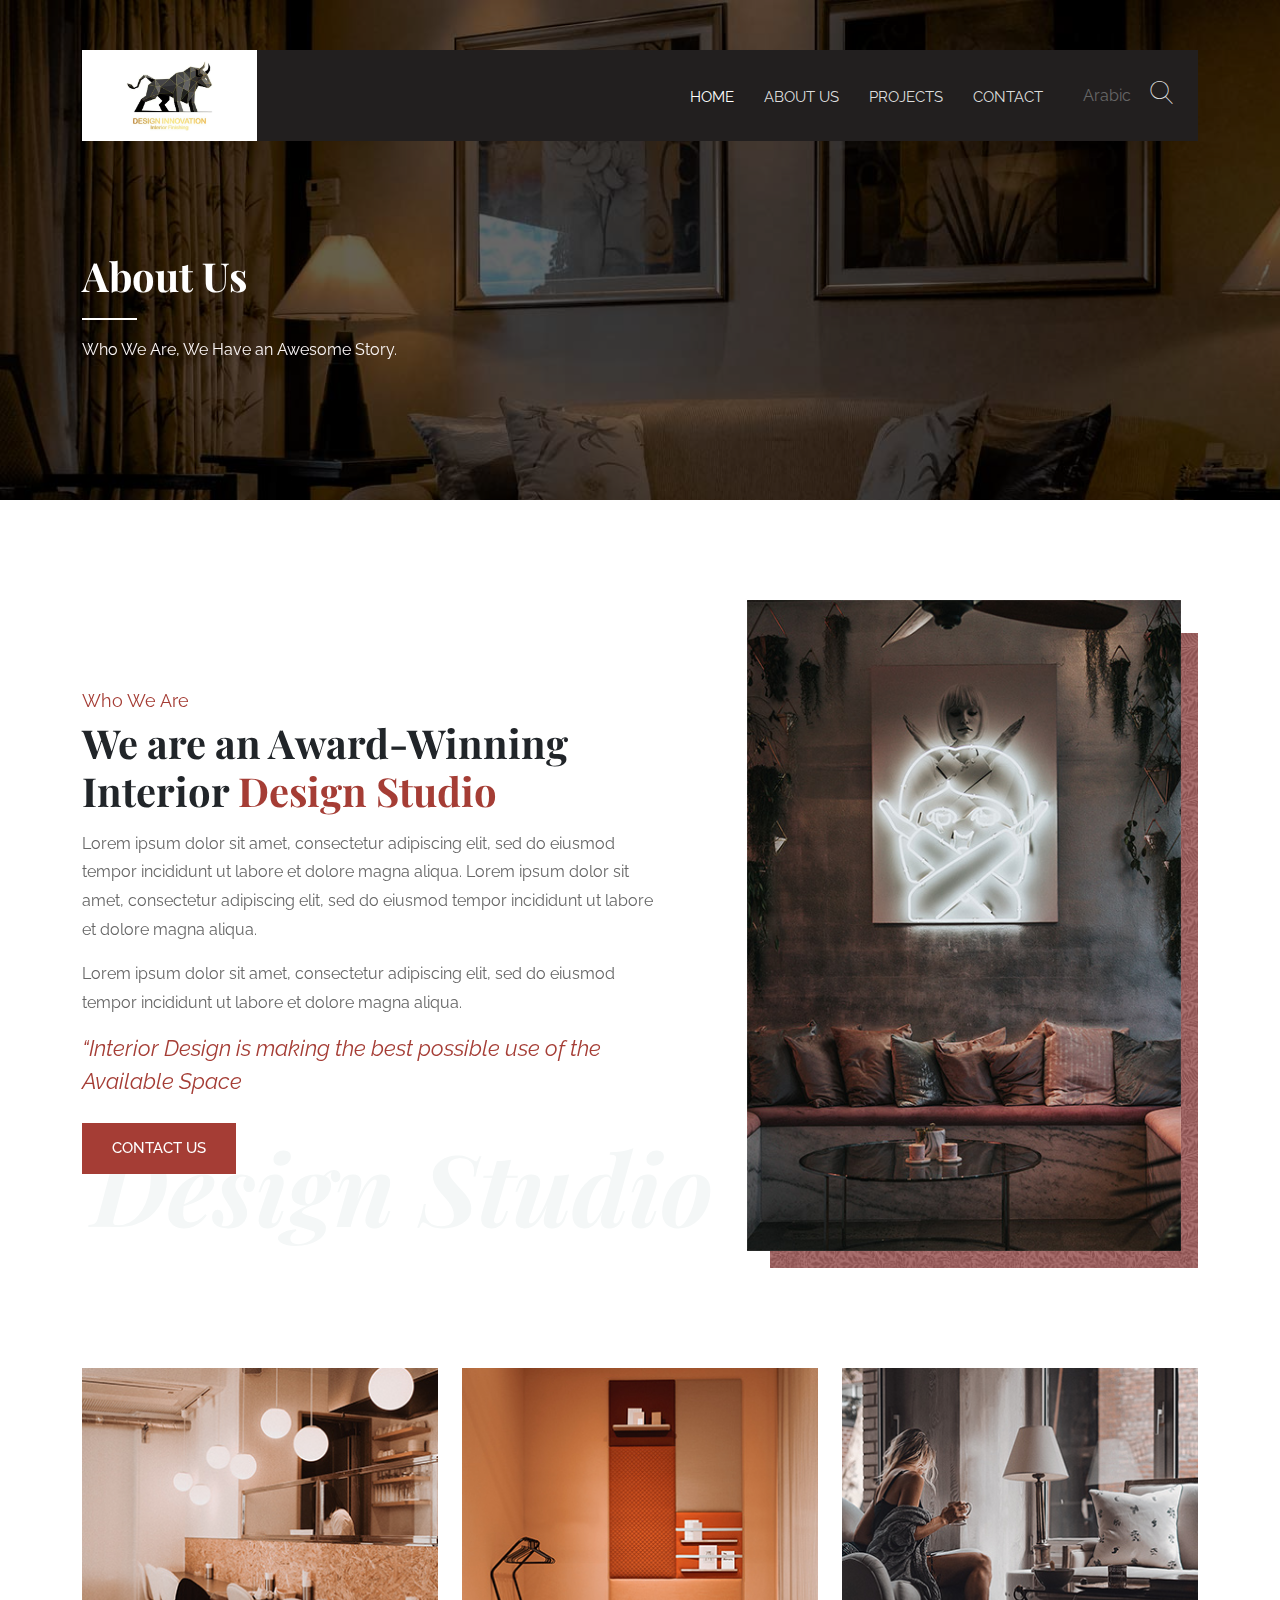
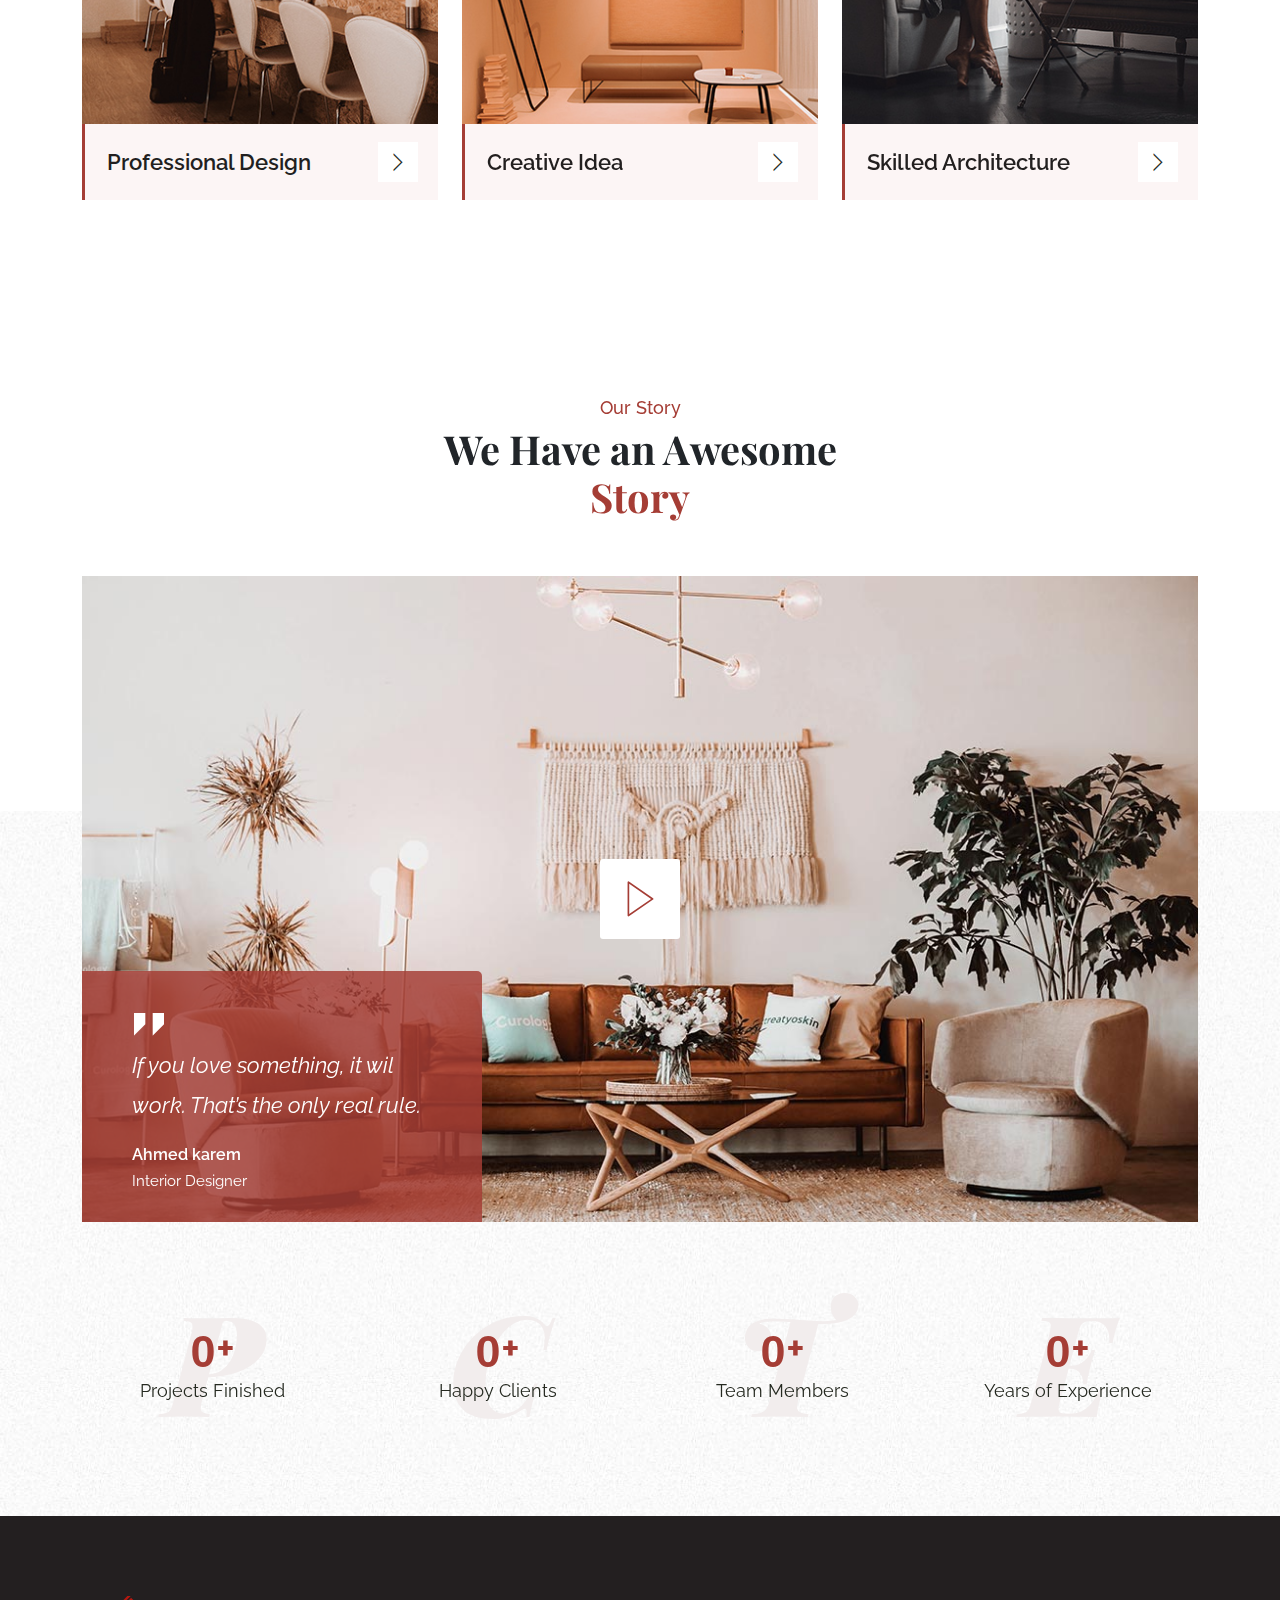
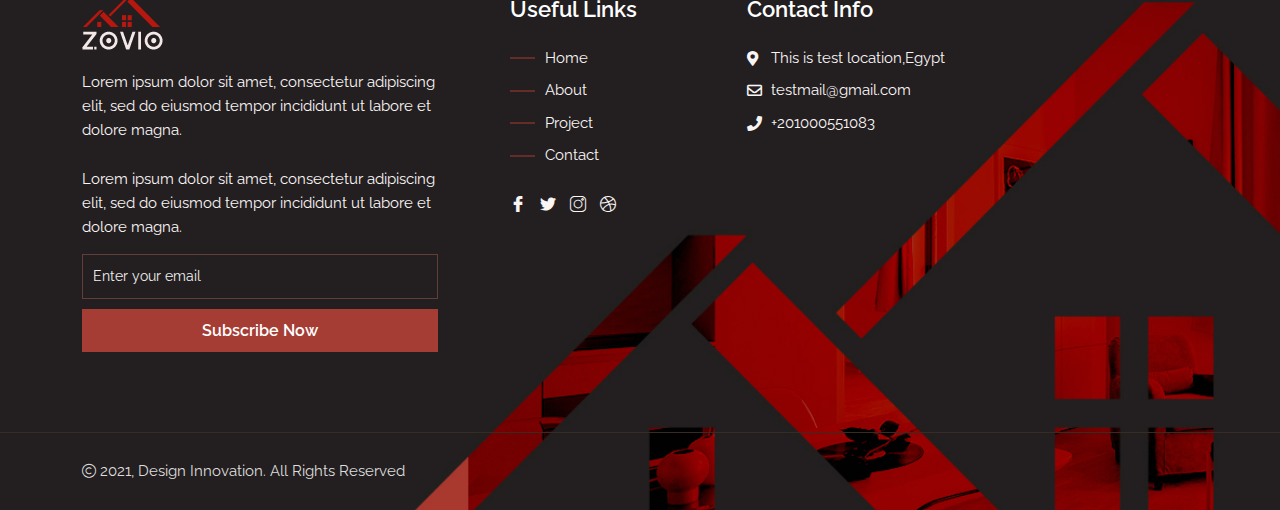
<file: about.html>
<!doctype html>
<html lang="zxx">
<head>
    <!-- Required meta tags -->
    <meta charset="utf-8">
    <meta name="viewport" content="width=device-width, initial-scale=1, shrink-to-fit=no">
    <!-- Bootstrap Min CSS -->
    <link rel="stylesheet" href="assets/css/bootstrap.min.css">
    <!-- Animation Min CSS -->
    <link rel="stylesheet" href="assets/css/animate.min.css">
    <!-- Font Awesome Min CSS -->
    <link rel="stylesheet" href="assets/css/fontawesome.min.css">
    <!-- FlatIcon CSS -->
    <link rel="stylesheet" href="assets/css/flaticon.css">
    <!-- Magnific Popup Min CSS -->
    <link rel="stylesheet" href="assets/css/magnific-popup.min.css">
    <!-- Mean Menu CSS -->
    <link rel="stylesheet" href="assets/css/meanmenu.css">
    <!-- Odometer Min CSS -->
    <link rel="stylesheet" href="assets/css/odometer.min.css">
    <!-- Nice Select Min CSS -->
    <link rel="stylesheet" href="assets/css/nice-select.min.css">
    <!-- Owl Carousel Min CSS -->
    <link rel="stylesheet" href="assets/css/owl.carousel.min.css">
    <!-- Style CSS -->
    <link rel="stylesheet" href="assets/css/style.css">
    <!-- Responsive CSS -->
    <link rel="stylesheet" href="assets/css/responsive.css">

    <title>Design Innovation - Home</title>

    <link rel="icon" type="image/png" href="assets/img/logo.jpeg">
</head>

    <body>

    <!-- Preloader -->
    <div class="preloader">
        <div class="loader">
            <div class="shadow"></div>
            <div class="box"></div>
        </div>
    </div>
    <!-- End Preloader -->

    <!-- Start Navbar Area -->
    <div class="navbar-area">
        <div class="zovio-responsive-nav">
            <div class="container">
                <div class="zovio-responsive-menu">
                    <div class="logo">
                        <a href="index.html">
                            <img style="width: 95px" src="assets/img/logo.jpeg" alt="logo">
                        </a>
                    </div>
                </div>
            </div>
        </div>

        <div class="zovio-nav">
            <div class="container">
                <nav class="navbar navbar-expand-md navbar-light">
                    <a class="navbar-brand" href="index.html">
                        <img style="width: 105px" src="assets/img/logo.jpeg" alt="logo">
                    </a>

                    <div class="collapse navbar-collapse mean-menu" id="navbarSupportedContent">
                        <ul class="navbar-nav">
                            <li class="nav-item"><a href="index.html" class="nav-link active">Home </a></li>

                            <li class="nav-item"><a href="about.html" class="nav-link">About Us </a> </li>

                            <li class="nav-item"><a href="projects.html" class="nav-link">Projects </a></li>

                            <li class="nav-item"><a href="contact.html" class="nav-link">Contact</a></li>
                        </ul>

                        <div class="others-options">
                            <div class="option-item">
                                <a href="ar/index.html">
                                    <p>Arabic</p>
                                </a>
                            </div>
                            <div class="option-item"><i class="search-btn flaticon-search"></i>
                                <i class="close-btn fas fa-times"></i>

                                <div class="search-overlay search-popup">
                                    <div class='search-box'>
                                        <form class="search-form">
                                            <input class="search-input" name="search" placeholder="Search" type="text">

                                            <button class="search-button" type="submit"><i class="fas fa-search"></i></button>
                                        </form>
                                    </div>
                                </div>
                            </div>
                        </div>
                    </div>
                </nav>
            </div>
        </div>
    </div>
    <!-- End Navbar Area -->

        <!-- Start Page Title Area Area -->
        <div class="page-title-area page-title-bg1 jarallax" data-jarallax='{"speed": 0.3}'>
            <div class="d-table">
                <div class="d-table-cell">
                    <div class="container">
                        <div class="page-title-content">
                            <h2>About Us</h2>
                            <p>Who We Are, We Have an Awesome Story.</p>
                        </div>
                    </div>
                </div>
            </div>
        </div>
        <!-- End Page Title Area Area -->

        <!-- Start About Area -->
        <div class="about-area mt-0 ptb-100 pb-0">
            <div class="container">
                <div class="row align-items-center">
                    <div class="col-lg-7 col-md-12">
                        <div class="about-content pt-0">
                            <span class="sub-title">Who We Are</span>
                            <h2>We are an Award-Winning Interior <span>Design Studio</span></h2>
                            <p>Lorem ipsum dolor sit amet, consectetur adipiscing elit, sed do eiusmod tempor incididunt ut labore et dolore magna aliqua. Lorem ipsum dolor sit amet, consectetur adipiscing elit, sed do eiusmod tempor incididunt ut labore et dolore magna aliqua.</p>
                            <p>Lorem ipsum dolor sit amet, consectetur adipiscing elit, sed do eiusmod tempor incididunt ut labore et dolore magna aliqua.</p>
                            <div class="quote">
                                “Interior Design is making the best possible use of the Available Space
                            </div>
                            <a href="contact.html" class="default-btn">Contact Us <span></span></a>

                            <div class="back-animation-text">Design Studio</div>
                        </div>
                    </div>

                    <div class="col-lg-5 col-md-12">
                        <div class="about-image">
                            <img src="assets/img/about-img1.jpg" alt="image">
                        </div>
                    </div>
                </div>
            </div>
        </div>
        <!-- End About Area -->

        <!-- Start Offer Area -->
        <section class="offer-area ptb-100">
            <div class="container">
                <div class="row">
                    <div class="col-lg-4 col-md-6 col-sm-6">
                        <div class="single-offer-box">
                            <div class="offer-image">
                                <a href="about.html">
                                    <img src="assets/img/offer-img1.jpg" alt="image">
                                </a>
                            </div>

                            <div class="offer-content">
                                <h3><a href="about.html">Professional Design</a></h3>

                                <a href="about.html" class="details-btn"><i class="flaticon-right-chevron"></i></a>
                            </div>
                        </div>
                    </div>

                    <div class="col-lg-4 col-md-6 col-sm-6">
                        <div class="single-offer-box">
                            <div class="offer-image">
                                <a href="about.html">
                                    <img src="assets/img/offer-img2.jpg" alt="image">
                                </a>
                            </div>

                            <div class="offer-content">
                                <h3><a href="about.html">Creative Idea</a></h3>

                                <a href="about.html" class="details-btn"><i class="flaticon-right-chevron"></i></a>
                            </div>
                        </div>
                    </div>

                    <div class="col-lg-4 col-md-6 col-sm-6 offset-lg-0 offset-md-3 offset-sm-3">
                        <div class="single-offer-box">
                            <div class="offer-image">
                                <a href="about.html">
                                    <img src="assets/img/offer-img3.jpg" alt="image">
                                </a>
                            </div>

                            <div class="offer-content">
                                <h3><a href="about.html">Skilled Architecture</a></h3>

                                <a href="about.html" class="details-btn"><i class="flaticon-right-chevron"></i></a>
                            </div>
                        </div>
                    </div>
                </div>
            </div>
        </section>
        <!-- End Offer Area -->

        <!-- Start Our Story Area -->
        <section class="our-story-area ptb-100">
            <div class="container">
                <div class="section-title">
                    <span class="sub-title">Our Story</span>
                    <h2>We Have an Awesome Story</h2>
                </div>

                <div class="our-story-content">
                    <img src="assets/img/story-bg.jpg" alt="image">

                    <a href="https://www.youtube.com/watch?v=O--o-O-ABBw" class="video-btn popup-youtube"><i class="flaticon-play-button"></i></a>

                    <div class="quote">
                        <p>If you love something, it wil work. That’s the only real rule.</p>

                        <h3>Ahmed karem</h3>
                        <span>Interior Designer</span>
                    </div>
                </div>
            </div>
        </section>
        <!-- End Our Story Area -->

        <!-- Start Fun Facts Area -->
        <section class="fun-facts-area ptb-100 pt-0">
            <div class="container">
                <div class="row">
                    <div class="col-lg-3 col-6 col-md-3 col-sm-3">
                        <div class="single-fun-facts">
                            <h3><span class="odometer" data-count="350">00</span>+</h3>
                            <p>Projects Finished</p>
                            <div class="back-text">P</div>
                        </div>
                    </div>

                    <div class="col-lg-3 col-6 col-md-3 col-sm-3">
                        <div class="single-fun-facts">
                            <h3><span class="odometer" data-count="200">00</span>+</h3>
                            <p>Happy Clients</p>
                            <div class="back-text">C</div>
                        </div>
                    </div>

                    <div class="col-lg-3 col-6 col-md-3 col-sm-3">
                        <div class="single-fun-facts">
                            <h3><span class="odometer" data-count="180">00</span>+</h3>
                            <p>Team Members</p>
                            <div class="back-text">T</div>
                        </div>
                    </div>

                    <div class="col-lg-3 col-6 col-md-3 col-sm-3">
                        <div class="single-fun-facts">
                            <h3><span class="odometer" data-count="35">00</span>+</h3>
                            <p>Years of Experience</p>
                            <div class="back-text">E</div>
                        </div>
                    </div>
                </div>
            </div>
        </section>
        <!-- End Fun Facts Area -->

    <!-- Start Footer Area -->
    <footer class="footer-area">
        <div class="container">
            <div class="row">
                <div class="col-lg-4 col-md-6 col-sm-6">
                    <div class="single-footer-widget">
                        <div class="logo">
                            <a href="#"><img src="assets/img/footer-logo.png" alt="image"></a>
                            <p>Lorem ipsum dolor sit amet, consectetur adipiscing elit, sed do eiusmod tempor incididunt ut labore et dolore magna.</p>
                        </div>

                        <div class="newsletter-content">
                            <p>Lorem ipsum dolor sit amet, consectetur adipiscing elit, sed do eiusmod tempor incididunt ut labore et dolore magna.</p>

                            <form class="newsletter-form" data-toggle="validator">
                                <input type="email" class="input-newsletter" placeholder="Enter your email" name="EMAIL" required autocomplete="off">

                                <button type="submit">Subscribe Now</button>
                                <div id="validator-newsletter" class="form-result"></div>
                            </form>
                        </div>
                    </div>
                </div>

                <div class="col-lg-3 col-md-6 col-sm-6">
                    <div class="single-footer-widget ps-5">
                        <h3>Useful Links</h3>

                        <ul class="useful-links">
                            <li><a href="index.html">Home</a></li>
                            <li><a href="about.html">About</a></li>
                            <li><a href="projects.html">Project</a></li>
                            <li><a href="contact.html">Contact</a></li>
                        </ul>

                        <ul class="social">
                            <li><a href="#" target="_blank"><i class="flaticon-facebook-logo"></i></a></li>
                            <li><a href="#" target="_blank"><i class="flaticon-twitter"></i></a></li>
                            <li><a href="#" target="_blank"><i class="flaticon-instagram"></i></a></li>
                            <li><a href="#" target="_blank"><i class="flaticon-dribbble"></i></a></li>
                        </ul>
                    </div>
                </div>

                <div class="col-lg-3 col-md-6 col-sm-6">
                    <div class="single-footer-widget">
                        <h3>Contact Info</h3>

                        <ul class="footer-contact-info">
                            <li><i class="fas fa-map-marker-alt"></i> This is test location,Egypt</li>
                            <li><i class="far fa-envelope"></i> <a href="#">testmail@gmail.com</a></li>
                            <li><i class="fas fa-phone"></i> <a href="#">+201000551083</a></li>
                        </ul>
                    </div>
                </div>
            </div>
        </div>

        <div class="copyright-area">
            <div class="container">
                <p><i class="flaticon-copyright"></i> 2021, <a href="#" target="_blank">Design Innovation</a>. All Rights Reserved</p>
            </div>
        </div>
    </footer>
    <!-- End Footer Area -->

    <div class="go-top"><i class="fas fa-arrow-up"></i><i class="fas fa-arrow-up"></i></div>

    <!-- jQuery Min JS -->
    </script><script src="assets/js/jquery.min.js"></script>
    <!-- Popper Min JS -->
    <script src="assets/js/popper.min.js"></script>
    <!-- Bootstrap Min JS -->
    <script src="assets/js/bootstrap.min.js"></script>
    <!-- Owl Carousel Min JS -->
    <script src="assets/js/owl.carousel.min.js"></script>
    <!-- magnific Popup Min JS -->
    <script src="assets/js/jquery.magnific-popup.min.js"></script>
    <!-- Appear Min JS -->
    <script src="assets/js/jquery.appear.min.js"></script>
    <!-- Odometer Min JS -->
    <script src="assets/js/odometer.min.js"></script>
    <!-- Mean Menu JS -->
    <script src="assets/js/jquery.meanmenu.js"></script>
    <!-- Nice Select Min JS -->
    <script src="assets/js/jquery.nice-select.min.js"></script>
    <!-- Parallax Min JS -->
    <script src="assets/js/parallax.min.js"></script>
    <!-- WOW Min JS -->
    <script src="assets/js/wow.min.js"></script>
    <!-- AjaxChimp Min JS -->
    <script src="assets/js/jquery.ajaxchimp.min.js"></script>
    <!-- Form Validator Min JS -->
    <script src="assets/js/form-validator.min.js"></script>
    <!-- Contact Form Min JS -->
    <script src="assets/js/contact-form-script.js"></script>
    <!-- Main JS -->
    <script src="assets/js/main.js"></script>
    </body>
</html>
</file>
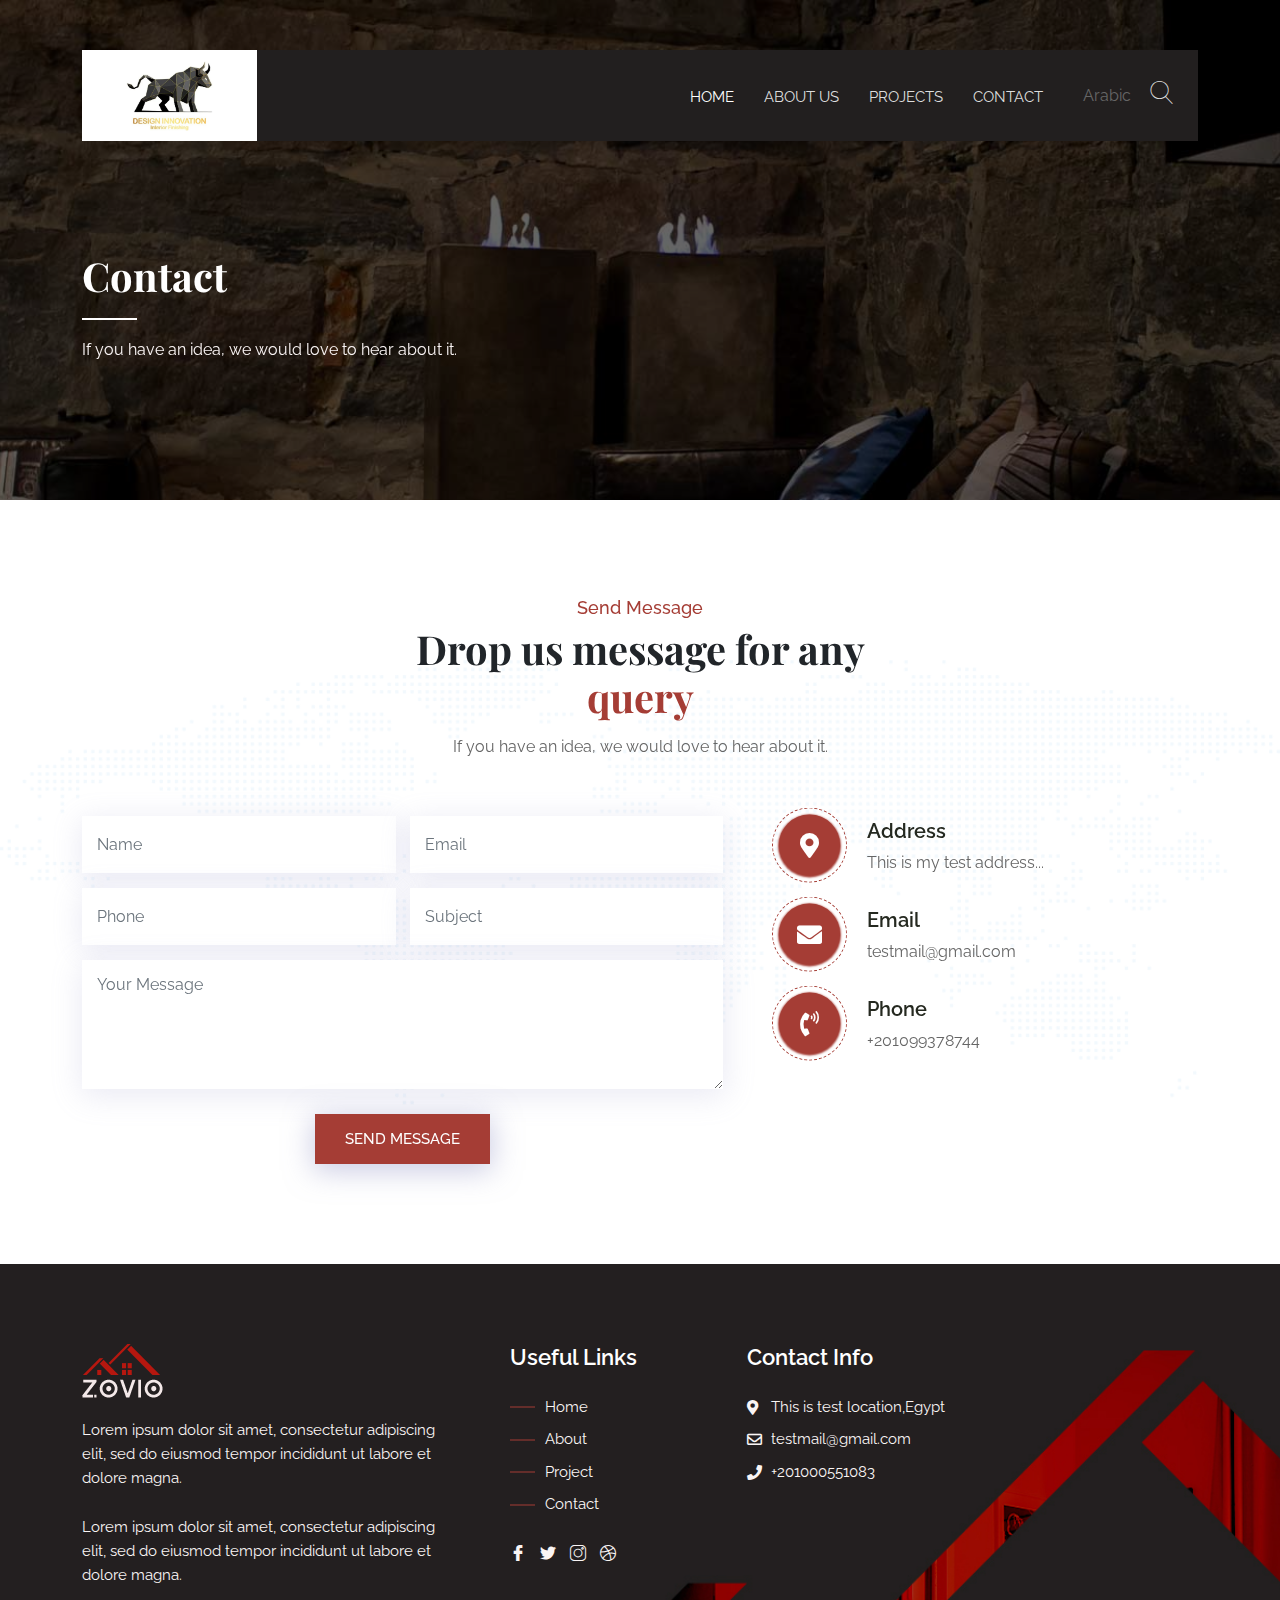
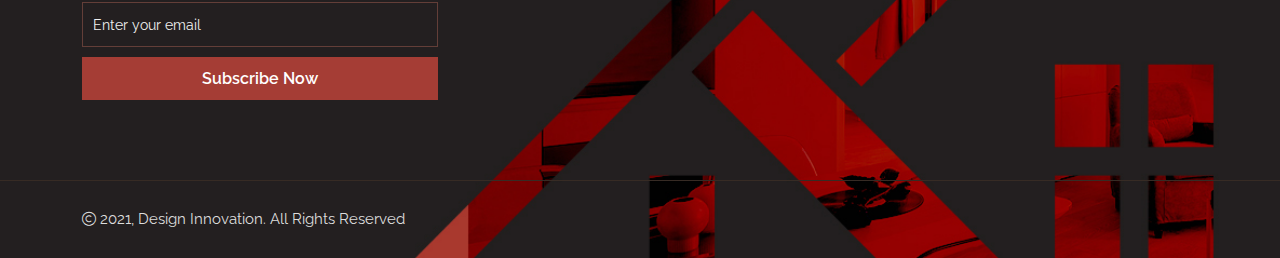
<file: contact.html>
<!doctype html>
<html lang="zxx">
<head>
    <!-- Required meta tags -->
    <meta charset="utf-8">
    <meta name="viewport" content="width=device-width, initial-scale=1, shrink-to-fit=no">
    <!-- Bootstrap Min CSS -->
    <link rel="stylesheet" href="assets/css/bootstrap.min.css">
    <!-- Animation Min CSS -->
    <link rel="stylesheet" href="assets/css/animate.min.css">
    <!-- Font Awesome Min CSS -->
    <link rel="stylesheet" href="assets/css/fontawesome.min.css">
    <!-- FlatIcon CSS -->
    <link rel="stylesheet" href="assets/css/flaticon.css">
    <!-- Magnific Popup Min CSS -->
    <link rel="stylesheet" href="assets/css/magnific-popup.min.css">
    <!-- Mean Menu CSS -->
    <link rel="stylesheet" href="assets/css/meanmenu.css">
    <!-- Odometer Min CSS -->
    <link rel="stylesheet" href="assets/css/odometer.min.css">
    <!-- Nice Select Min CSS -->
    <link rel="stylesheet" href="assets/css/nice-select.min.css">
    <!-- Owl Carousel Min CSS -->
    <link rel="stylesheet" href="assets/css/owl.carousel.min.css">
    <!-- Style CSS -->
    <link rel="stylesheet" href="assets/css/style.css">
    <!-- Responsive CSS -->
    <link rel="stylesheet" href="assets/css/responsive.css">

    <title>Design Innovation - Home</title>

    <link rel="icon" type="image/png" href="assets/img/logo.jpeg">
</head>

<body>

<!-- Preloader -->
<div class="preloader">
    <div class="loader">
        <div class="shadow"></div>
        <div class="box"></div>
    </div>
</div>
<!-- End Preloader -->

<!-- Start Navbar Area -->
<div class="navbar-area">
    <div class="zovio-responsive-nav">
        <div class="container">
            <div class="zovio-responsive-menu">
                <div class="logo">
                    <a href="index.html">
                        <img style="width: 95px" src="assets/img/logo.jpeg" alt="logo">
                    </a>
                </div>
            </div>
        </div>
    </div>

    <div class="zovio-nav">
        <div class="container">
            <nav class="navbar navbar-expand-md navbar-light">
                <a class="navbar-brand" href="index.html">
                    <img style="width: 105px" src="assets/img/logo.jpeg" alt="logo">
                </a>

                <div class="collapse navbar-collapse mean-menu" id="navbarSupportedContent">
                    <ul class="navbar-nav">
                        <li class="nav-item"><a href="index.html" class="nav-link active">Home </a></li>

                        <li class="nav-item"><a href="about.html" class="nav-link">About Us </a> </li>

                        <li class="nav-item"><a href="projects.html" class="nav-link">Projects </a></li>

                        <li class="nav-item"><a href="contact.html" class="nav-link">Contact</a></li>
                    </ul>

                    <div class="others-options">
                        <div class="option-item">
                            <a href="ar/index.html">
                                <p>Arabic</p>
                            </a>
                        </div>
                        <div class="option-item"><i class="search-btn flaticon-search"></i>
                            <i class="close-btn fas fa-times"></i>

                            <div class="search-overlay search-popup">
                                <div class='search-box'>
                                    <form class="search-form">
                                        <input class="search-input" name="search" placeholder="Search" type="text">

                                        <button class="search-button" type="submit"><i class="fas fa-search"></i></button>
                                    </form>
                                </div>
                            </div>
                        </div>
                    </div>
                </div>
            </nav>
        </div>
    </div>
</div>
<!-- End Navbar Area -->

        <!-- Start Page Title Area Area -->
        <div class="page-title-area page-title-bg2 jarallax" data-jarallax='{"speed": 0.3}'>
            <div class="d-table">
                <div class="d-table-cell">
                    <div class="container">
                        <div class="page-title-content">
                            <h2>Contact</h2>
                            <p>If you have an idea, we would love to hear about it.</p>
                        </div>
                    </div>
                </div>
            </div>
        </div>
        <!-- End Page Title Area Area -->

        <!-- Start Contact Area -->
        <section class="contact-area ptb-100">
            <div class="container">
                <div class="section-title">
                    <span class="sub-title">Send Message</span>
                    <h2>Drop us message for any query</h2>
                    <p>If you have an idea, we would love to hear about it.</p>
                </div>

                <div class="row">
                    <div class="col-lg-7 col-md-12">
                        <div class="contact-form">
                            <form id="contactForm">
                                <div class="row">
                                    <div class="col-lg-6 col-md-6">
                                        <div class="form-group">
                                            <input type="text" name="name" id="name" class="form-control" required data-error="Please enter your name" placeholder="Name">
                                            <div class="help-block with-errors"></div>
                                        </div>
                                    </div>

                                    <div class="col-lg-6 col-md-6">
                                        <div class="form-group">
                                            <input type="email" name="email" id="email" class="form-control" required data-error="Please enter your email" placeholder="Email">
                                            <div class="help-block with-errors"></div>
                                        </div>
                                    </div>

                                    <div class="col-lg-6 col-md-6">
                                        <div class="form-group">
                                            <input type="text" name="phone_number" id="phone_number" required data-error="Please enter your number" class="form-control" placeholder="Phone">
                                            <div class="help-block with-errors"></div>
                                        </div>
                                    </div>

                                    <div class="col-lg-6 col-md-6">
                                        <div class="form-group">
                                            <input type="text" name="msg_subject" id="msg_subject" class="form-control" required data-error="Please enter your subject" placeholder="Subject">
                                            <div class="help-block with-errors"></div>
                                        </div>
                                    </div>

                                    <div class="col-lg-12 col-md-12">
                                        <div class="form-group">
                                            <textarea name="message" class="form-control" id="message" cols="30" rows="6" required data-error="Write your message" placeholder="Your Message"></textarea>
                                            <div class="help-block with-errors"></div>
                                        </div>
                                    </div>

                                    <div class="col-lg-12 col-md-12">
                                        <button type="submit" class="default-btn">Send Message <span></span></button>
                                        <div id="msgSubmit" class="h3 text-center hidden"></div>
                                        <div class="clearfix"></div>
                                    </div>
                                </div>
                            </form>
                        </div>
                    </div>

                    <div class="col-lg-5 col-md-12">
                        <div class="contact-info">
                            <ul>
                                <li>
                                    <div class="icon">
                                        <i class="fas fa-map-marker-alt"></i>
                                    </div>
                                    <span>Address</span>
                                    This is my test address...
                                </li>

                                <li>
                                    <div class="icon">
                                        <i class="fas fa-envelope"></i>
                                    </div>
                                    <span>Email</span>
                                    <a href="#">testmail@gmail.com</a>
                                </li>

                                <li>
                                    <div class="icon">
                                        <i class="fas fa-phone-volume"></i>
                                    </div>
                                    <span>Phone</span>
                                    <a href="#">+201099378744</a>
                                </li>
                            </ul>
                        </div>
                    </div>
                </div>
            </div>
            
            <div class="bg-map"><img src="assets/img/bg-map.png" alt="image"></div>
        </section>
        <!-- End Contact Area -->

<!-- Start Footer Area -->
<footer class="footer-area">
    <div class="container">
        <div class="row">
            <div class="col-lg-4 col-md-6 col-sm-6">
                <div class="single-footer-widget">
                    <div class="logo">
                        <a href="#"><img src="assets/img/footer-logo.png" alt="image"></a>
                        <p>Lorem ipsum dolor sit amet, consectetur adipiscing elit, sed do eiusmod tempor incididunt ut labore et dolore magna.</p>
                    </div>

                    <div class="newsletter-content">
                        <p>Lorem ipsum dolor sit amet, consectetur adipiscing elit, sed do eiusmod tempor incididunt ut labore et dolore magna.</p>

                        <form class="newsletter-form" data-toggle="validator">
                            <input type="email" class="input-newsletter" placeholder="Enter your email" name="EMAIL" required autocomplete="off">

                            <button type="submit">Subscribe Now</button>
                            <div id="validator-newsletter" class="form-result"></div>
                        </form>
                    </div>
                </div>
            </div>

            <div class="col-lg-3 col-md-6 col-sm-6">
                <div class="single-footer-widget ps-5">
                    <h3>Useful Links</h3>

                    <ul class="useful-links">
                        <li><a href="index.html">Home</a></li>
                        <li><a href="about.html">About</a></li>
                        <li><a href="projects.html">Project</a></li>
                        <li><a href="contact.html">Contact</a></li>
                    </ul>

                    <ul class="social">
                        <li><a href="#" target="_blank"><i class="flaticon-facebook-logo"></i></a></li>
                        <li><a href="#" target="_blank"><i class="flaticon-twitter"></i></a></li>
                        <li><a href="#" target="_blank"><i class="flaticon-instagram"></i></a></li>
                        <li><a href="#" target="_blank"><i class="flaticon-dribbble"></i></a></li>
                    </ul>
                </div>
            </div>

            <div class="col-lg-3 col-md-6 col-sm-6">
                <div class="single-footer-widget">
                    <h3>Contact Info</h3>

                    <ul class="footer-contact-info">
                        <li><i class="fas fa-map-marker-alt"></i> This is test location,Egypt</li>
                        <li><i class="far fa-envelope"></i> <a href="#">testmail@gmail.com</a></li>
                        <li><i class="fas fa-phone"></i> <a href="#">+201000551083</a></li>
                    </ul>
                </div>
            </div>
        </div>
    </div>

    <div class="copyright-area">
        <div class="container">
            <p><i class="flaticon-copyright"></i> 2021, <a href="#" target="_blank">Design Innovation</a>. All Rights Reserved</p>
        </div>
    </div>
</footer>
<!-- End Footer Area -->

<div class="go-top"><i class="fas fa-arrow-up"></i><i class="fas fa-arrow-up"></i></div>

<!-- jQuery Min JS -->
</script><script src="assets/js/jquery.min.js"></script>
<!-- Popper Min JS -->
<script src="assets/js/popper.min.js"></script>
<!-- Bootstrap Min JS -->
<script src="assets/js/bootstrap.min.js"></script>
<!-- Owl Carousel Min JS -->
<script src="assets/js/owl.carousel.min.js"></script>
<!-- magnific Popup Min JS -->
<script src="assets/js/jquery.magnific-popup.min.js"></script>
<!-- Appear Min JS -->
<script src="assets/js/jquery.appear.min.js"></script>
<!-- Odometer Min JS -->
<script src="assets/js/odometer.min.js"></script>
<!-- Mean Menu JS -->
<script src="assets/js/jquery.meanmenu.js"></script>
<!-- Nice Select Min JS -->
<script src="assets/js/jquery.nice-select.min.js"></script>
<!-- Parallax Min JS -->
<script src="assets/js/parallax.min.js"></script>
<!-- WOW Min JS -->
<script src="assets/js/wow.min.js"></script>
<!-- AjaxChimp Min JS -->
<script src="assets/js/jquery.ajaxchimp.min.js"></script>
<!-- Form Validator Min JS -->
<script src="assets/js/form-validator.min.js"></script>
<!-- Contact Form Min JS -->
<script src="assets/js/contact-form-script.js"></script>
<!-- Main JS -->
<script src="assets/js/main.js"></script>
</body>
</html>
</file>
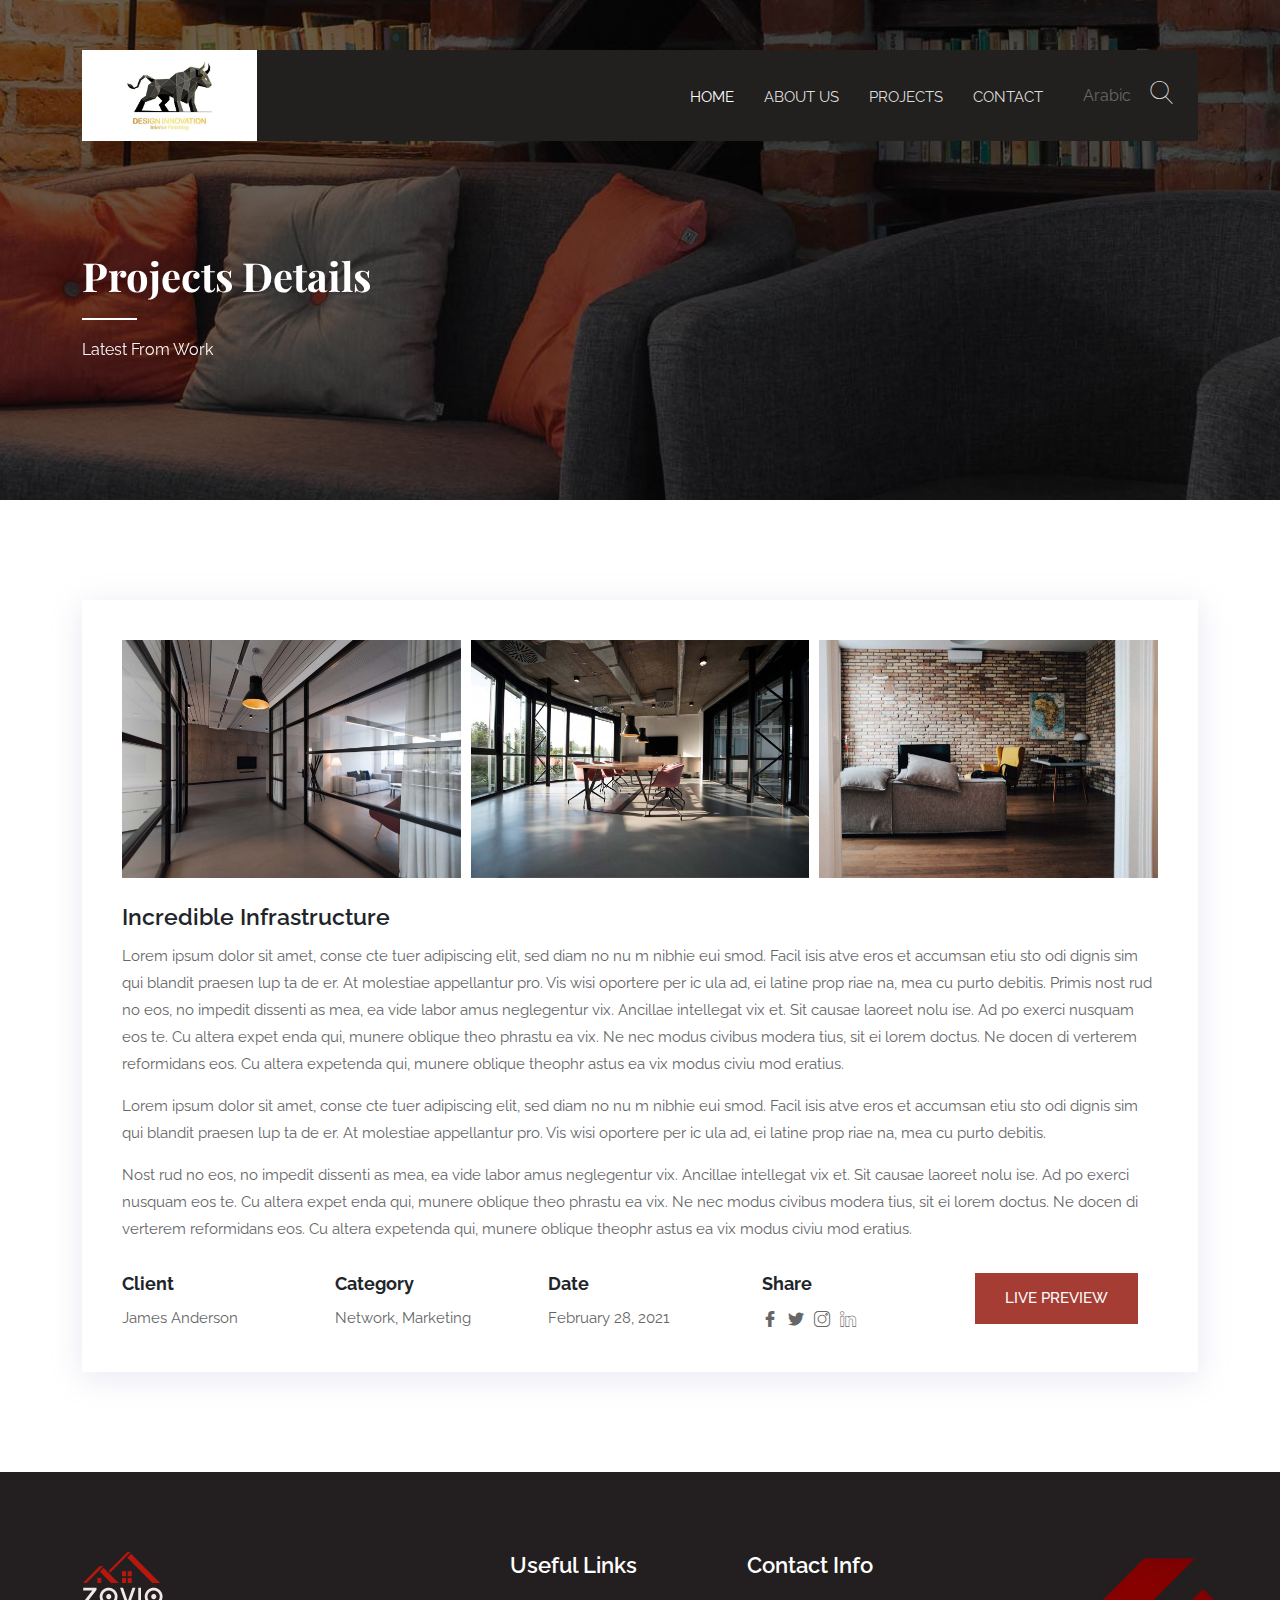
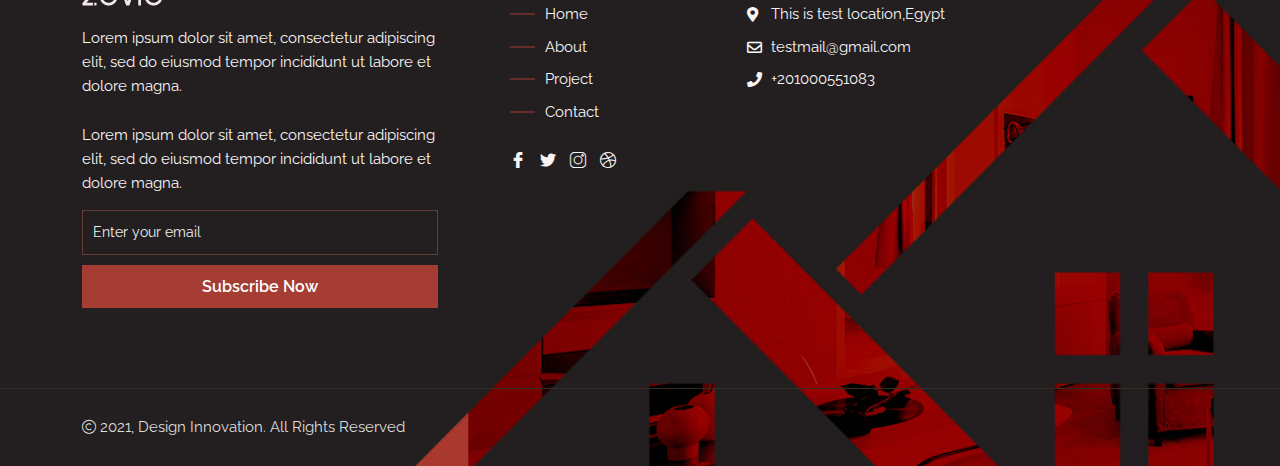
<file: project-single.html>
<!doctype html>
<html lang="zxx">
<head>
    <!-- Required meta tags -->
    <meta charset="utf-8">
    <meta name="viewport" content="width=device-width, initial-scale=1, shrink-to-fit=no">
    <!-- Bootstrap Min CSS -->
    <link rel="stylesheet" href="assets/css/bootstrap.min.css">
    <!-- Animation Min CSS -->
    <link rel="stylesheet" href="assets/css/animate.min.css">
    <!-- Font Awesome Min CSS -->
    <link rel="stylesheet" href="assets/css/fontawesome.min.css">
    <!-- FlatIcon CSS -->
    <link rel="stylesheet" href="assets/css/flaticon.css">
    <!-- Magnific Popup Min CSS -->
    <link rel="stylesheet" href="assets/css/magnific-popup.min.css">
    <!-- Mean Menu CSS -->
    <link rel="stylesheet" href="assets/css/meanmenu.css">
    <!-- Odometer Min CSS -->
    <link rel="stylesheet" href="assets/css/odometer.min.css">
    <!-- Nice Select Min CSS -->
    <link rel="stylesheet" href="assets/css/nice-select.min.css">
    <!-- Owl Carousel Min CSS -->
    <link rel="stylesheet" href="assets/css/owl.carousel.min.css">
    <!-- Style CSS -->
    <link rel="stylesheet" href="assets/css/style.css">
    <!-- Responsive CSS -->
    <link rel="stylesheet" href="assets/css/responsive.css">

    <title>Design Innovation - Home</title>

    <link rel="icon" type="image/png" href="assets/img/logo.jpeg">
</head>

<body>

<!-- Preloader -->
<div class="preloader">
    <div class="loader">
        <div class="shadow"></div>
        <div class="box"></div>
    </div>
</div>
<!-- End Preloader -->

<!-- Start Navbar Area -->
<div class="navbar-area">
    <div class="zovio-responsive-nav">
        <div class="container">
            <div class="zovio-responsive-menu">
                <div class="logo">
                    <a href="index.html">
                        <img style="width: 95px" src="assets/img/logo.jpeg" alt="logo">
                    </a>
                </div>
            </div>
        </div>
    </div>

    <div class="zovio-nav">
        <div class="container">
            <nav class="navbar navbar-expand-md navbar-light">
                <a class="navbar-brand" href="index.html">
                    <img style="width: 105px" src="assets/img/logo.jpeg" alt="logo">
                </a>

                <div class="collapse navbar-collapse mean-menu" id="navbarSupportedContent">
                    <ul class="navbar-nav">
                        <li class="nav-item"><a href="index.html" class="nav-link active">Home </a></li>

                        <li class="nav-item"><a href="about.html" class="nav-link">About Us </a> </li>

                        <li class="nav-item"><a href="projects.html" class="nav-link">Projects </a></li>

                        <li class="nav-item"><a href="contact.html" class="nav-link">Contact</a></li>
                    </ul>

                    <div class="others-options">
                        <div class="option-item">
                            <a href="ar/index.html">
                                <p>Arabic</p>
                            </a>
                        </div>
                        <div class="option-item"><i class="search-btn flaticon-search"></i>
                            <i class="close-btn fas fa-times"></i>

                            <div class="search-overlay search-popup">
                                <div class='search-box'>
                                    <form class="search-form">
                                        <input class="search-input" name="search" placeholder="Search" type="text">

                                        <button class="search-button" type="submit"><i class="fas fa-search"></i></button>
                                    </form>
                                </div>
                            </div>
                        </div>
                    </div>
                </div>
            </nav>
        </div>
    </div>
</div>
<!-- End Navbar Area -->

        <!-- Start Page Title Area Area -->
        <div class="page-title-area page-title-bg3 jarallax" data-jarallax='{"speed": 0.3}'>
            <div class="d-table">
                <div class="d-table-cell">
                    <div class="container">
                        <div class="page-title-content">
                            <h2>Projects Details</h2>
                            <p>Latest From Work</p>
                        </div>
                    </div>
                </div>
            </div>
        </div>
        <!-- End Page Title Area Area -->

        <!-- Start Projects Details Area -->
        <section class="projects-details-area ptb-100">
            <div class="container">
                <div class="projects-details">
                    <div class="projects-image-slides owl-carousel owl-theme">
                        <div class="single-image">
                            <img src="assets/img/projects-img1.jpg" alt="image">
                        </div>

                        <div class="single-image">
                            <img src="assets/img/projects-img3.jpg" alt="image">
                        </div>

                        <div class="single-image">
                            <img src="assets/img/projects-img2.jpg" alt="image">
                        </div>

                        <div class="single-image">
                            <img src="assets/img/projects-img4.jpg" alt="image">
                        </div>
                    </div>

                    <div class="projects-details-desc">
                        <h3>Incredible Infrastructure</h3>

                        <p>Lorem ipsum dolor sit amet, conse cte tuer adipiscing elit, sed diam no nu m nibhie eui smod. Facil isis atve eros et accumsan etiu sto odi dignis sim qui blandit praesen lup ta de er. At molestiae appellantur pro. Vis wisi oportere per ic ula ad, ei latine prop riae na, mea cu purto debitis. Primis nost rud no eos, no impedit dissenti as mea, ea vide labor amus neglegentur vix. Ancillae intellegat vix et. Sit causae laoreet nolu ise. Ad po exerci nusquam eos te. Cu altera expet enda qui, munere oblique theo phrastu ea vix. Ne nec modus civibus modera tius, sit ei lorem doctus. Ne docen di verterem reformidans eos. Cu altera expetenda qui, munere oblique theophr astus ea vix modus civiu mod eratius.</p>

                        <p>Lorem ipsum dolor sit amet, conse cte tuer adipiscing elit, sed diam no nu m nibhie eui smod. Facil isis atve eros et accumsan etiu sto odi dignis sim qui blandit praesen lup ta de er. At molestiae appellantur pro. Vis wisi oportere per ic ula ad, ei latine prop riae na, mea cu purto debitis.</p>

                        <p>Nost rud no eos, no impedit dissenti as mea, ea vide labor amus neglegentur vix. Ancillae intellegat vix et. Sit causae laoreet nolu ise. Ad po exerci nusquam eos te. Cu altera expet enda qui, munere oblique theo phrastu ea vix. Ne nec modus civibus modera tius, sit ei lorem doctus. Ne docen di verterem reformidans eos. Cu altera expetenda qui, munere oblique theophr astus ea vix modus civiu mod eratius.</p>

                        <div class="project-details-info">
                            <div class="single-info-box">
                                <h4>Client</h4>
                                <span>James Anderson</span>
                            </div>

                            <div class="single-info-box">
                                <h4>Category</h4>
                                <span>Network, Marketing</span>
                            </div>

                            <div class="single-info-box">
                                <h4>Date</h4>
                                <span>February 28, 2021</span>
                            </div>

                            <div class="single-info-box">
                                <h4>Share</h4>
                                <ul class="social">
                                    <li><a href="#" target="_blank"><i class="flaticon-facebook-logo"></i></a></li>
                                    <li><a href="#" target="_blank"><i class="flaticon-twitter"></i></a></li>
                                    <li><a href="#" target="_blank"><i class="flaticon-instagram"></i></a></li>
                                    <li><a href="#" target="_blank"><i class="flaticon-linkedin"></i></a></li>
                                </ul>
                            </div>

                            <div class="single-info-box">
                                <a href="#" class="default-btn">Live Preview <span></span></a>
                            </div>
                        </div>
                    </div>
                </div>
            </div>
        </section>
        <!-- End Projects Details Area -->

<!-- Start Footer Area -->
<footer class="footer-area">
    <div class="container">
        <div class="row">
            <div class="col-lg-4 col-md-6 col-sm-6">
                <div class="single-footer-widget">
                    <div class="logo">
                        <a href="#"><img src="assets/img/footer-logo.png" alt="image"></a>
                        <p>Lorem ipsum dolor sit amet, consectetur adipiscing elit, sed do eiusmod tempor incididunt ut labore et dolore magna.</p>
                    </div>

                    <div class="newsletter-content">
                        <p>Lorem ipsum dolor sit amet, consectetur adipiscing elit, sed do eiusmod tempor incididunt ut labore et dolore magna.</p>

                        <form class="newsletter-form" data-toggle="validator">
                            <input type="email" class="input-newsletter" placeholder="Enter your email" name="EMAIL" required autocomplete="off">

                            <button type="submit">Subscribe Now</button>
                            <div id="validator-newsletter" class="form-result"></div>
                        </form>
                    </div>
                </div>
            </div>

            <div class="col-lg-3 col-md-6 col-sm-6">
                <div class="single-footer-widget ps-5">
                    <h3>Useful Links</h3>

                    <ul class="useful-links">
                        <li><a href="index.html">Home</a></li>
                        <li><a href="about.html">About</a></li>
                        <li><a href="projects.html">Project</a></li>
                        <li><a href="contact.html">Contact</a></li>
                    </ul>

                    <ul class="social">
                        <li><a href="#" target="_blank"><i class="flaticon-facebook-logo"></i></a></li>
                        <li><a href="#" target="_blank"><i class="flaticon-twitter"></i></a></li>
                        <li><a href="#" target="_blank"><i class="flaticon-instagram"></i></a></li>
                        <li><a href="#" target="_blank"><i class="flaticon-dribbble"></i></a></li>
                    </ul>
                </div>
            </div>

            <div class="col-lg-3 col-md-6 col-sm-6">
                <div class="single-footer-widget">
                    <h3>Contact Info</h3>

                    <ul class="footer-contact-info">
                        <li><i class="fas fa-map-marker-alt"></i> This is test location,Egypt</li>
                        <li><i class="far fa-envelope"></i> <a href="#">testmail@gmail.com</a></li>
                        <li><i class="fas fa-phone"></i> <a href="#">+201000551083</a></li>
                    </ul>
                </div>
            </div>
        </div>
    </div>

    <div class="copyright-area">
        <div class="container">
            <p><i class="flaticon-copyright"></i> 2021, <a href="#" target="_blank">Design Innovation</a>. All Rights Reserved</p>
        </div>
    </div>
</footer>
<!-- End Footer Area -->

<div class="go-top"><i class="fas fa-arrow-up"></i><i class="fas fa-arrow-up"></i></div>

<!-- jQuery Min JS -->
</script><script src="assets/js/jquery.min.js"></script>
<!-- Popper Min JS -->
<script src="assets/js/popper.min.js"></script>
<!-- Bootstrap Min JS -->
<script src="assets/js/bootstrap.min.js"></script>
<!-- Owl Carousel Min JS -->
<script src="assets/js/owl.carousel.min.js"></script>
<!-- magnific Popup Min JS -->
<script src="assets/js/jquery.magnific-popup.min.js"></script>
<!-- Appear Min JS -->
<script src="assets/js/jquery.appear.min.js"></script>
<!-- Odometer Min JS -->
<script src="assets/js/odometer.min.js"></script>
<!-- Mean Menu JS -->
<script src="assets/js/jquery.meanmenu.js"></script>
<!-- Nice Select Min JS -->
<script src="assets/js/jquery.nice-select.min.js"></script>
<!-- Parallax Min JS -->
<script src="assets/js/parallax.min.js"></script>
<!-- WOW Min JS -->
<script src="assets/js/wow.min.js"></script>
<!-- AjaxChimp Min JS -->
<script src="assets/js/jquery.ajaxchimp.min.js"></script>
<!-- Form Validator Min JS -->
<script src="assets/js/form-validator.min.js"></script>
<!-- Contact Form Min JS -->
<script src="assets/js/contact-form-script.js"></script>
<!-- Main JS -->
<script src="assets/js/main.js"></script>
</body>
</html>
</file>
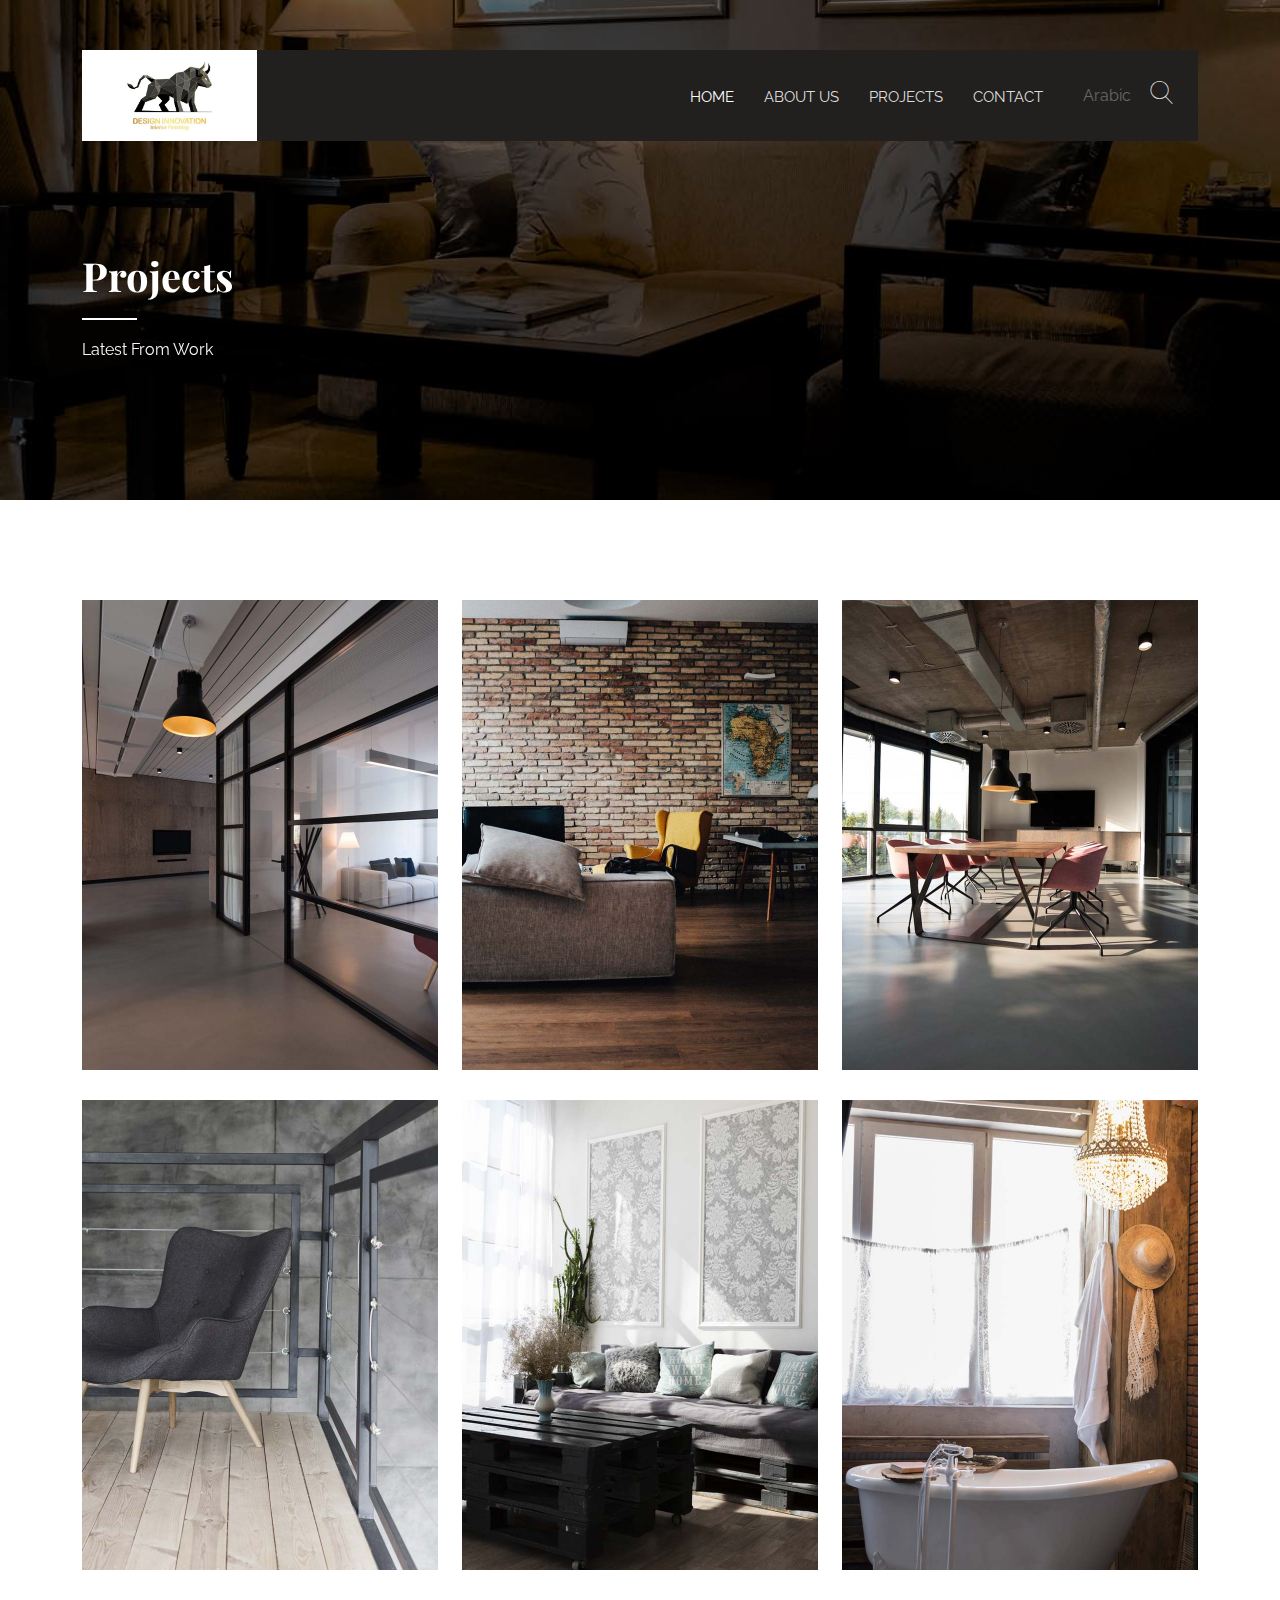
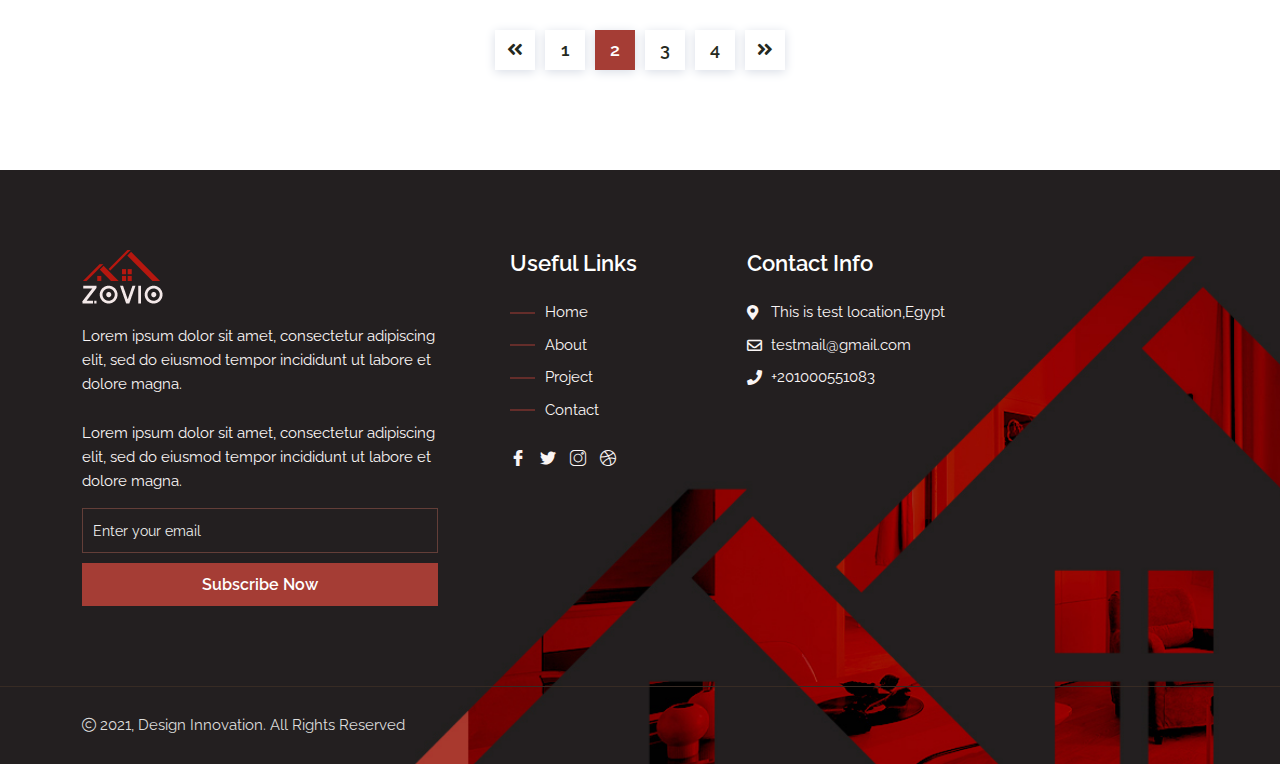
<file: projects.html>
<!doctype html>
<html lang="zxx">
<head>
    <!-- Required meta tags -->
    <meta charset="utf-8">
    <meta name="viewport" content="width=device-width, initial-scale=1, shrink-to-fit=no">
    <!-- Bootstrap Min CSS -->
    <link rel="stylesheet" href="assets/css/bootstrap.min.css">
    <!-- Animation Min CSS -->
    <link rel="stylesheet" href="assets/css/animate.min.css">
    <!-- Font Awesome Min CSS -->
    <link rel="stylesheet" href="assets/css/fontawesome.min.css">
    <!-- FlatIcon CSS -->
    <link rel="stylesheet" href="assets/css/flaticon.css">
    <!-- Magnific Popup Min CSS -->
    <link rel="stylesheet" href="assets/css/magnific-popup.min.css">
    <!-- Mean Menu CSS -->
    <link rel="stylesheet" href="assets/css/meanmenu.css">
    <!-- Odometer Min CSS -->
    <link rel="stylesheet" href="assets/css/odometer.min.css">
    <!-- Nice Select Min CSS -->
    <link rel="stylesheet" href="assets/css/nice-select.min.css">
    <!-- Owl Carousel Min CSS -->
    <link rel="stylesheet" href="assets/css/owl.carousel.min.css">
    <!-- Style CSS -->
    <link rel="stylesheet" href="assets/css/style.css">
    <!-- Responsive CSS -->
    <link rel="stylesheet" href="assets/css/responsive.css">

    <title>Design Innovation - Home</title>

    <link rel="icon" type="image/png" href="assets/img/logo.jpeg">
</head>

<body>

<!-- Preloader -->
<div class="preloader">
    <div class="loader">
        <div class="shadow"></div>
        <div class="box"></div>
    </div>
</div>
<!-- End Preloader -->

<!-- Start Navbar Area -->
<div class="navbar-area">
    <div class="zovio-responsive-nav">
        <div class="container">
            <div class="zovio-responsive-menu">
                <div class="logo">
                    <a href="index.html">
                        <img style="width: 95px" src="assets/img/logo.jpeg" alt="logo">
                    </a>
                </div>
            </div>
        </div>
    </div>

    <div class="zovio-nav">
        <div class="container">
            <nav class="navbar navbar-expand-md navbar-light">
                <a class="navbar-brand" href="index.html">
                    <img style="width: 105px" src="assets/img/logo.jpeg" alt="logo">
                </a>

                <div class="collapse navbar-collapse mean-menu" id="navbarSupportedContent">
                    <ul class="navbar-nav">
                        <li class="nav-item"><a href="index.html" class="nav-link active">Home </a></li>

                        <li class="nav-item"><a href="about.html" class="nav-link">About Us </a> </li>

                        <li class="nav-item"><a href="projects.html" class="nav-link">Projects </a></li>

                        <li class="nav-item"><a href="contact.html" class="nav-link">Contact</a></li>
                    </ul>

                    <div class="others-options">
                        <div class="option-item">
                            <a href="ar/index.html">
                                <p>Arabic</p>
                            </a>
                        </div>
                        <div class="option-item"><i class="search-btn flaticon-search"></i>
                            <i class="close-btn fas fa-times"></i>

                            <div class="search-overlay search-popup">
                                <div class='search-box'>
                                    <form class="search-form">
                                        <input class="search-input" name="search" placeholder="Search" type="text">

                                        <button class="search-button" type="submit"><i class="fas fa-search"></i></button>
                                    </form>
                                </div>
                            </div>
                        </div>
                    </div>
                </div>
            </nav>
        </div>
    </div>
</div>
<!-- End Navbar Area -->

        <!-- Start Page Title Area Area -->
        <div class="page-title-area page-title-bg5 jarallax" data-jarallax='{"speed": 0.3}'>
            <div class="d-table">
                <div class="d-table-cell">
                    <div class="container">
                        <div class="page-title-content">
                            <h2>Projects</h2>
                            <p>Latest From Work</p>
                        </div>
                    </div>
                </div>
            </div>
        </div>
        <!-- End Page Title Area Area -->

        <!-- Start Projects Area -->
        <section class="projects-area ptb-100">
            <div class="container">
                <div class="row">
                    <div class="col-lg-4 col-md-6 col-sm-6">
                        <div class="single-projects-box bg-1">
                            <div class="projects-content">
                                <h3><a href="#">Interior Design</a></h3>
                                <span class="category">Architecture</span>
                            </div>

                            <a href="project-single.html" class="details-btn"></a>
                        </div>
                    </div>

                    <div class="col-lg-4 col-md-6 col-sm-6">
                        <div class="single-projects-box bg-2">
                            <div class="projects-content">
                                <h3><a href="#">Classic Interiors</a></h3>
                                <span class="category">Design</span>
                            </div>

                            <a href="project-single.html" class="details-btn"></a>
                        </div>
                    </div>

                    <div class="col-lg-4 col-md-6 col-sm-6">
                        <div class="single-projects-box bg-3">
                            <div class="projects-content">
                                <h3><a href="#">Design Vidal</a></h3>
                                <span class="category">Interior</span>
                            </div>

                            <a href="project-single.html" class="details-btn"></a>
                        </div>
                    </div>

                    <div class="col-lg-4 col-md-6 col-sm-6">
                        <div class="single-projects-box bg-4">
                            <div class="projects-content">
                                <h3><a href="#">Picture Perfect</a></h3>
                                <span class="category">Architecture</span>
                            </div>

                            <a href="project-single.html" class="details-btn"></a>
                        </div>
                    </div>

                    <div class="col-lg-4 col-md-6 col-sm-6">
                        <div class="single-projects-box bg-5">
                            <div class="projects-content">
                                <h3><a href="#">Imagine Walls</a></h3>
                                <span class="category">Picture</span>
                            </div>

                            <a href="project-single.html" class="details-btn"></a>
                        </div>
                    </div>

                    <div class="col-lg-4 col-md-6 col-sm-6">
                        <div class="single-projects-box bg-6">
                            <div class="projects-content">
                                <h3><a href="#">Closet Factor</a></h3>
                                <span class="category">Walls</span>
                            </div>

                            <a href="project-single.html" class="details-btn"></a>
                        </div>
                    </div>

                    <div class="col-lg-12 col-md-12">
                        <div class="pagination-area">
                            <a href="#" class="prev page-numbers"><i class="fas fa-angle-double-left"></i></a>
                            <a href="#" class="page-numbers">1</a>
                            <span class="page-numbers current" aria-current="page">2</span>
                            <a href="#" class="page-numbers">3</a>
                            <a href="#" class="page-numbers">4</a>
                            <a href="#" class="next page-numbers"><i class="fas fa-angle-double-right"></i></a>
                        </div>
                    </div>
                </div>
            </div>
        </section>
        <!-- End Projects Area -->

<!-- Start Footer Area -->
<footer class="footer-area">
    <div class="container">
        <div class="row">
            <div class="col-lg-4 col-md-6 col-sm-6">
                <div class="single-footer-widget">
                    <div class="logo">
                        <a href="#"><img src="assets/img/footer-logo.png" alt="image"></a>
                        <p>Lorem ipsum dolor sit amet, consectetur adipiscing elit, sed do eiusmod tempor incididunt ut labore et dolore magna.</p>
                    </div>

                    <div class="newsletter-content">
                        <p>Lorem ipsum dolor sit amet, consectetur adipiscing elit, sed do eiusmod tempor incididunt ut labore et dolore magna.</p>

                        <form class="newsletter-form" data-toggle="validator">
                            <input type="email" class="input-newsletter" placeholder="Enter your email" name="EMAIL" required autocomplete="off">

                            <button type="submit">Subscribe Now</button>
                            <div id="validator-newsletter" class="form-result"></div>
                        </form>
                    </div>
                </div>
            </div>

            <div class="col-lg-3 col-md-6 col-sm-6">
                <div class="single-footer-widget ps-5">
                    <h3>Useful Links</h3>

                    <ul class="useful-links">
                        <li><a href="index.html">Home</a></li>
                        <li><a href="about.html">About</a></li>
                        <li><a href="projects.html">Project</a></li>
                        <li><a href="contact.html">Contact</a></li>
                    </ul>

                    <ul class="social">
                        <li><a href="#" target="_blank"><i class="flaticon-facebook-logo"></i></a></li>
                        <li><a href="#" target="_blank"><i class="flaticon-twitter"></i></a></li>
                        <li><a href="#" target="_blank"><i class="flaticon-instagram"></i></a></li>
                        <li><a href="#" target="_blank"><i class="flaticon-dribbble"></i></a></li>
                    </ul>
                </div>
            </div>

            <div class="col-lg-3 col-md-6 col-sm-6">
                <div class="single-footer-widget">
                    <h3>Contact Info</h3>

                    <ul class="footer-contact-info">
                        <li><i class="fas fa-map-marker-alt"></i> This is test location,Egypt</li>
                        <li><i class="far fa-envelope"></i> <a href="#">testmail@gmail.com</a></li>
                        <li><i class="fas fa-phone"></i> <a href="#">+201000551083</a></li>
                    </ul>
                </div>
            </div>
        </div>
    </div>

    <div class="copyright-area">
        <div class="container">
            <p><i class="flaticon-copyright"></i> 2021, <a href="#" target="_blank">Design Innovation</a>. All Rights Reserved</p>
        </div>
    </div>
</footer>
<!-- End Footer Area -->

<div class="go-top"><i class="fas fa-arrow-up"></i><i class="fas fa-arrow-up"></i></div>

<!-- jQuery Min JS -->
</script><script src="assets/js/jquery.min.js"></script>
<!-- Popper Min JS -->
<script src="assets/js/popper.min.js"></script>
<!-- Bootstrap Min JS -->
<script src="assets/js/bootstrap.min.js"></script>
<!-- Owl Carousel Min JS -->
<script src="assets/js/owl.carousel.min.js"></script>
<!-- magnific Popup Min JS -->
<script src="assets/js/jquery.magnific-popup.min.js"></script>
<!-- Appear Min JS -->
<script src="assets/js/jquery.appear.min.js"></script>
<!-- Odometer Min JS -->
<script src="assets/js/odometer.min.js"></script>
<!-- Mean Menu JS -->
<script src="assets/js/jquery.meanmenu.js"></script>
<!-- Nice Select Min JS -->
<script src="assets/js/jquery.nice-select.min.js"></script>
<!-- Parallax Min JS -->
<script src="assets/js/parallax.min.js"></script>
<!-- WOW Min JS -->
<script src="assets/js/wow.min.js"></script>
<!-- AjaxChimp Min JS -->
<script src="assets/js/jquery.ajaxchimp.min.js"></script>
<!-- Form Validator Min JS -->
<script src="assets/js/form-validator.min.js"></script>
<!-- Contact Form Min JS -->
<script src="assets/js/contact-form-script.js"></script>
<!-- Main JS -->
<script src="assets/js/main.js"></script>
</body>
</html>
</file>
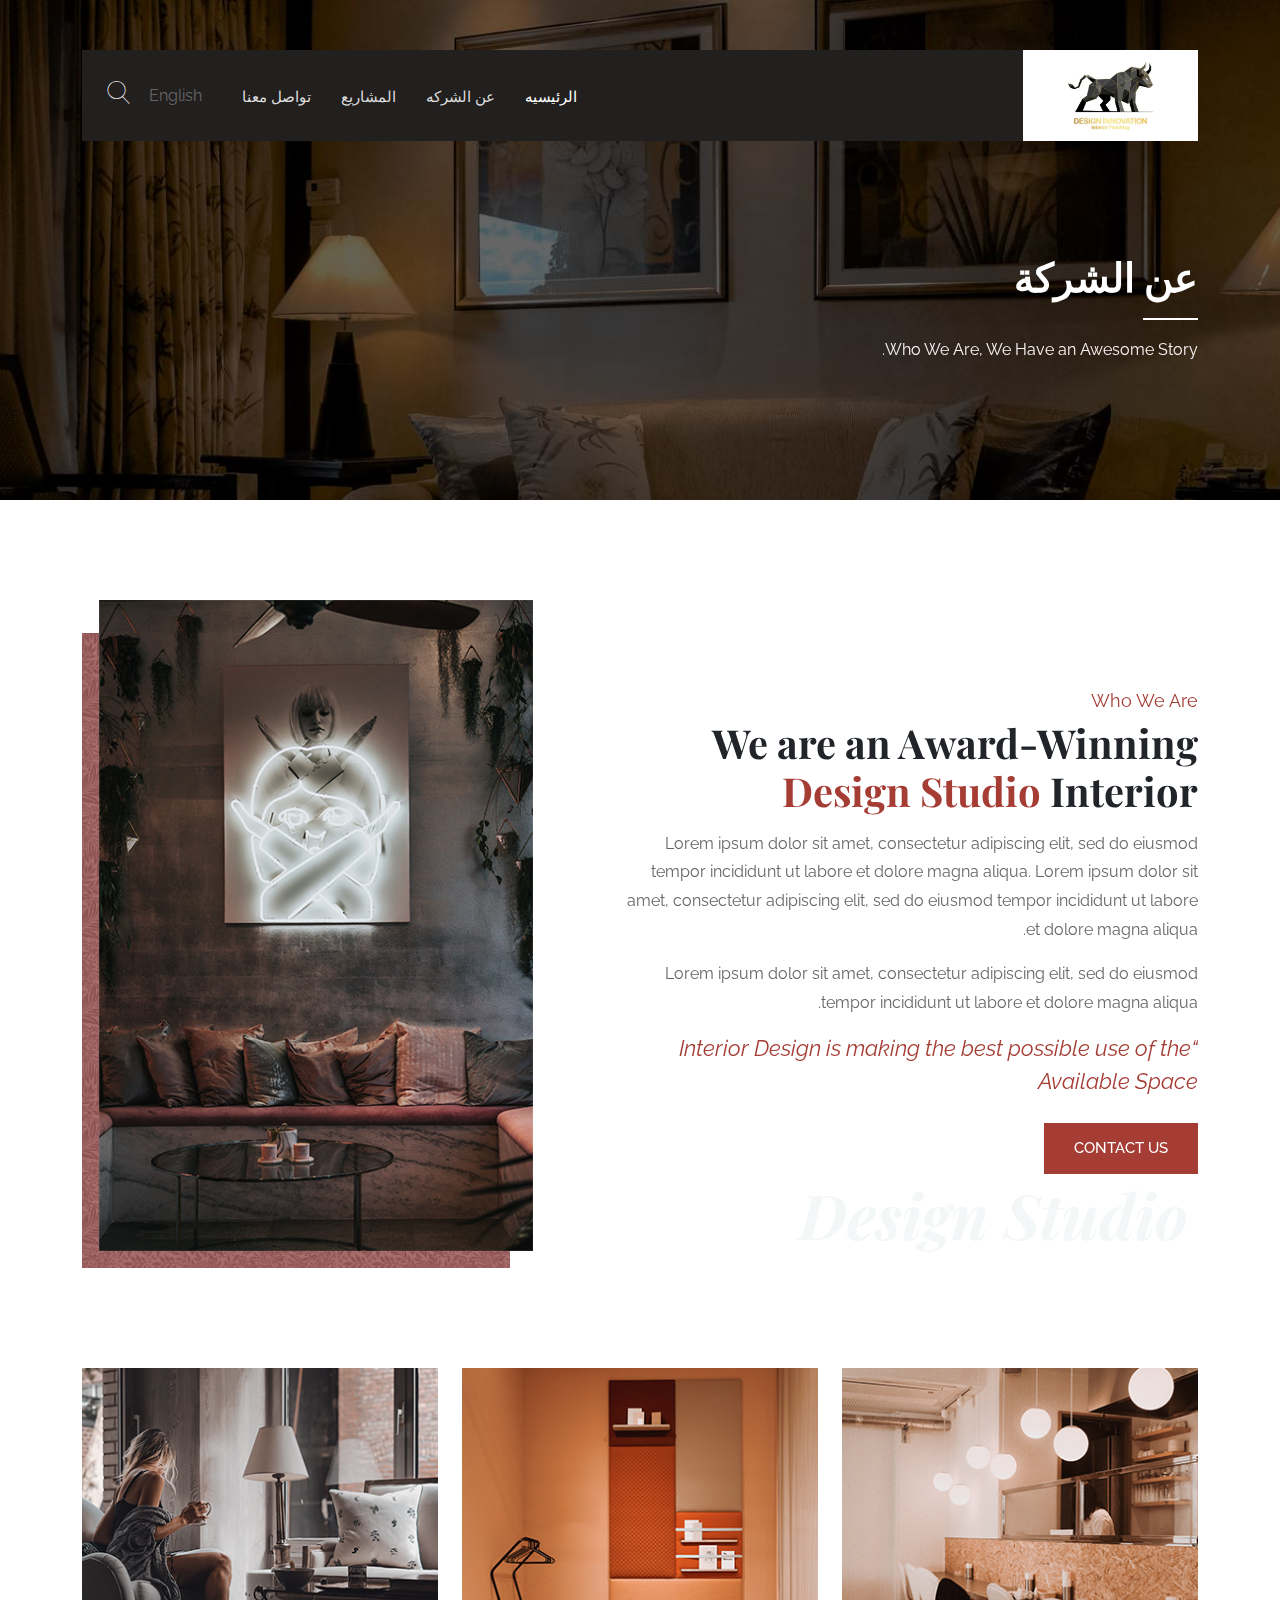
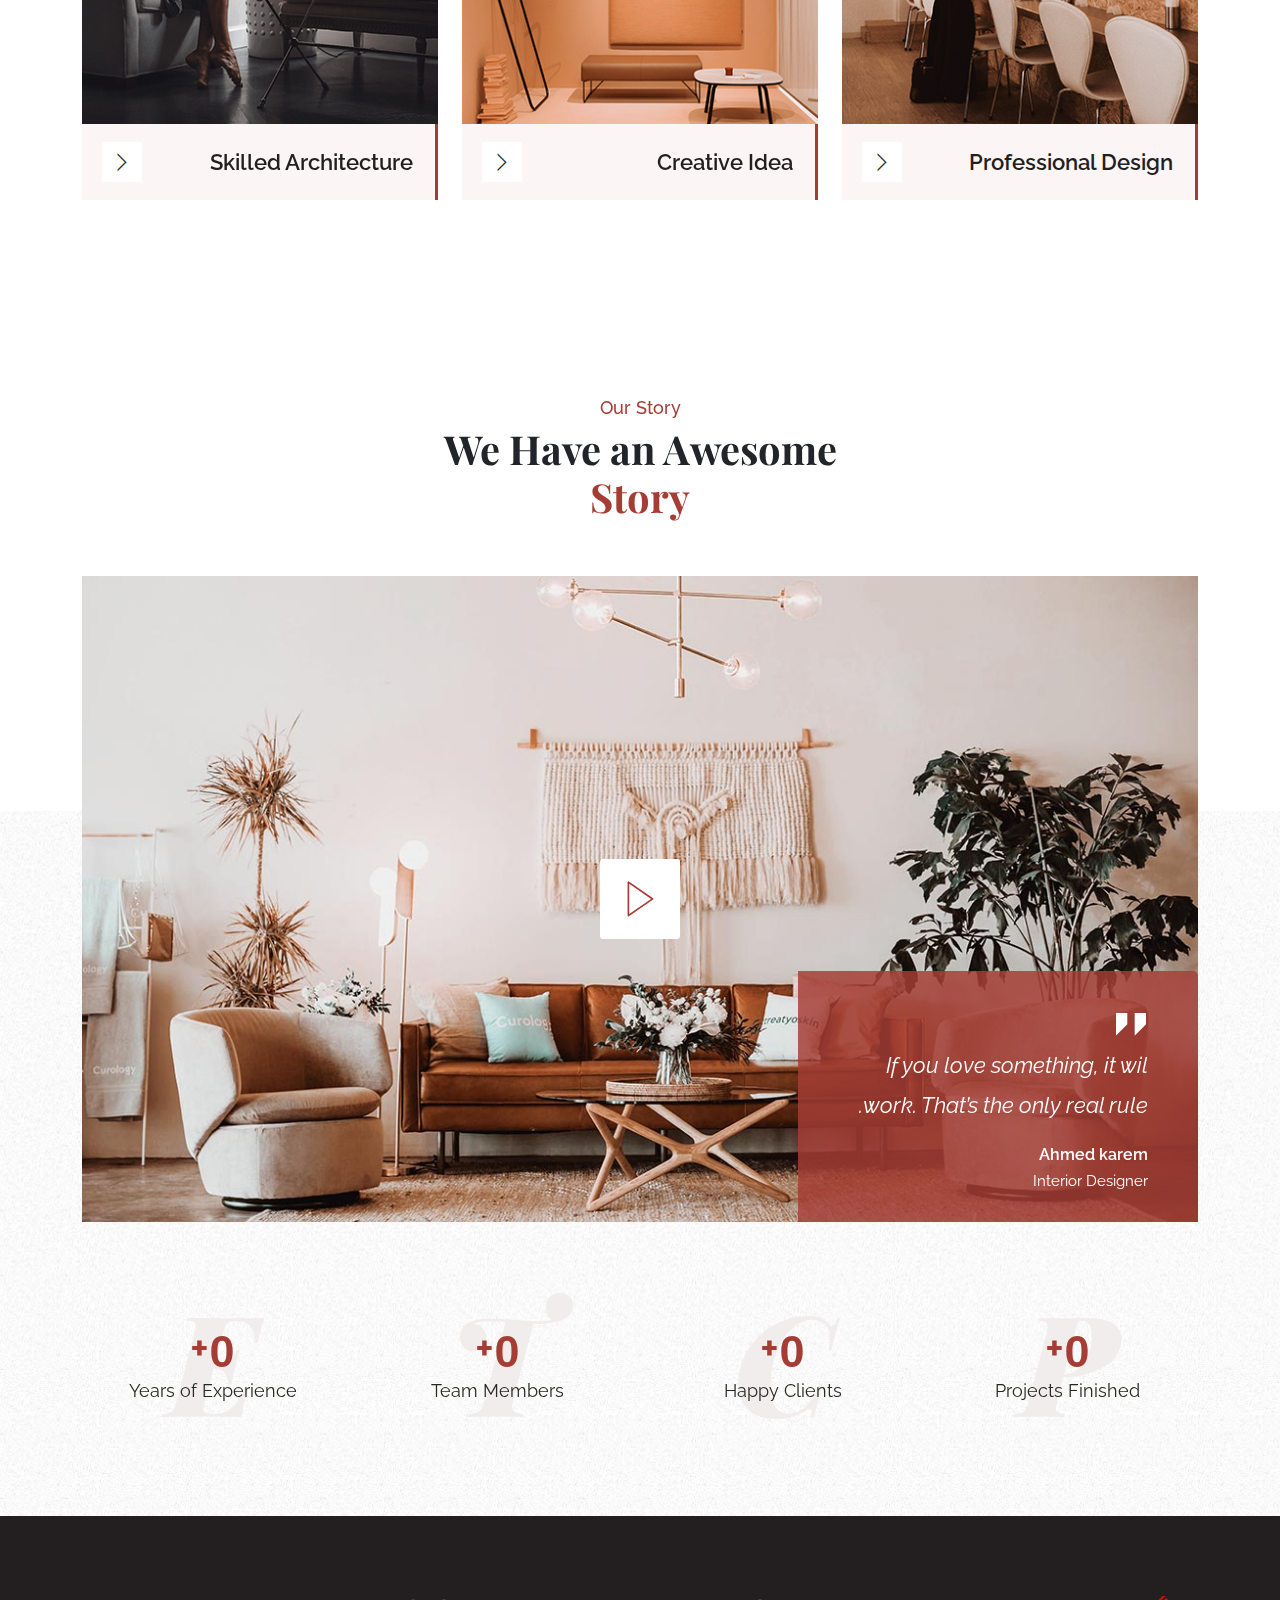
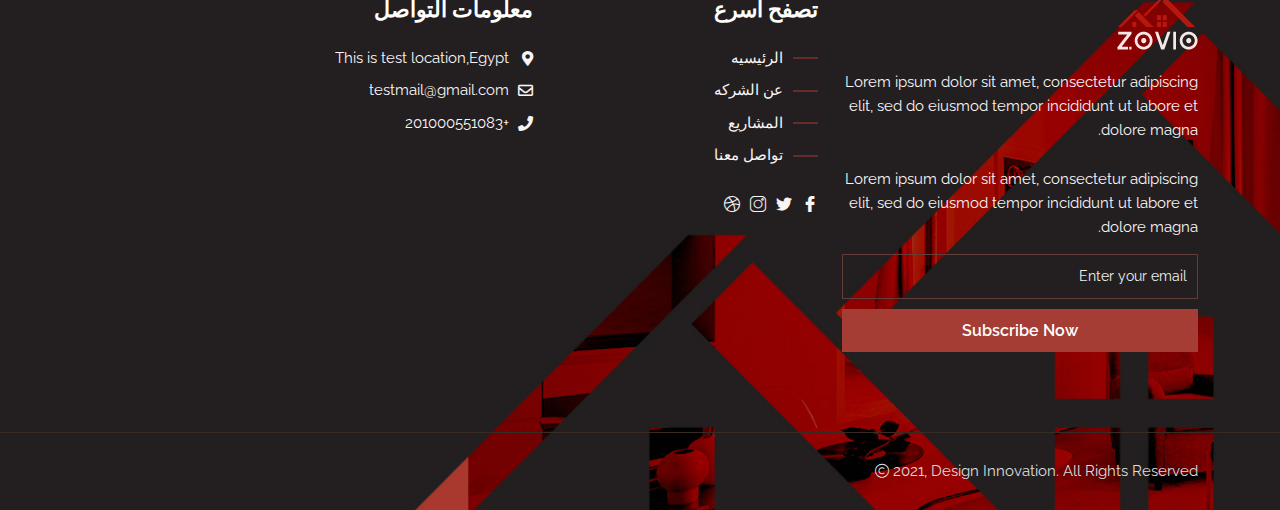
<file: ar/about.html>
<!doctype html>
<html lang="ar" dir="rtl">
<head>
    <!-- Required meta tags -->
    <meta charset="utf-8">

    <meta name="viewport" content="width=device-width, initial-scale=1, shrink-to-fit=no">

    <!-- Bootstrap Min CSS -->
    <link rel="stylesheet" href="assets/css/bootstrap.rtl.min.css">
    <!-- Animation Min CSS -->
    <link rel="stylesheet" href="assets/css/animate.min.css">
    <!-- Font Awesome Min CSS -->
    <link rel="stylesheet" href="assets/css/fontawesome.min.css">
    <!-- FlatIcon CSS -->
    <link rel="stylesheet" href="assets/css/flaticon.css">
    <!-- Magnific Popup Min CSS -->
    <link rel="stylesheet" href="assets/css/magnific-popup.min.css">
    <!-- Mean Menu CSS -->
    <link rel="stylesheet" href="assets/css/meanmenu.css">
    <!-- Odometer Min CSS -->
    <link rel="stylesheet" href="assets/css/odometer.min.css">
    <!-- Nice Select Min CSS -->
    <link rel="stylesheet" href="assets/css/nice-select.min.css">
    <!-- Owl Carousel Min CSS -->
    <link rel="stylesheet" href="assets/css/owl.carousel.min.css">
    <!-- Style CSS -->
    <link rel="stylesheet" href="assets/css/style.css">
    <!-- Responsive CSS -->
    <link rel="stylesheet" href="assets/css/responsive.css">
    <!-- RTL CSS -->
    <link rel="stylesheet" href="assets/css/rtl.css">

    <title>Design Innovation - Home</title>

    <link rel="icon" type="image/png" href="assets/img/logo.jpeg">
</head>

<body>


<!-- Preloader -->
<div class="preloader">
    <div class="loader">
        <div class="shadow"></div>
        <div class="box"></div>
    </div>
</div>
<!-- End Preloader -->

<!-- Start Navbar Area -->
<div class="navbar-area">
    <div class="zovio-responsive-nav">
        <div class="container">
            <div class="zovio-responsive-menu">
                <div class="logo">
                    <a href="index.html">
                        <img style="width: 95px" src="assets/img/logo.jpeg" alt="logo">
                    </a>
                </div>
            </div>
        </div>
    </div>

    <div class="zovio-nav">
        <div class="container">
            <nav class="navbar navbar-expand-md navbar-light">
                <a class="navbar-brand" href="index.html">
                    <img style="width: 105px" src="assets/img/logo.jpeg" alt="logo">
                </a>

                <div class="collapse navbar-collapse mean-menu" id="navbarSupportedContent">
                    <ul class="navbar-nav">
                        <li class="nav-item"><a href="index.html" class="nav-link active">الرئيسيه </a></li>

                        <li class="nav-item"><a href="about.html" class="nav-link">عن الشركه </a> </li>

                        <li class="nav-item"><a href="projects.html" class="nav-link">المشاريع </a></li>

                        <li class="nav-item"><a href="contact.html" class="nav-link">تواصل معنا</a></li>
                    </ul>

                    <div class="others-options">

                        <div class="option-item">
                            <a href="../index.html">
                                <p>English</p>
                            </a>
                        </div>

                        <div class="option-item"><i class="search-btn flaticon-search"></i>
                            <i class="close-btn fas fa-times"></i>

                            <div class="search-overlay search-popup">
                                <div class='search-box'>
                                    <form class="search-form">
                                        <input class="search-input" name="search" placeholder="Search" type="text">

                                        <button class="search-button" type="submit"><i class="fas fa-search"></i></button>
                                    </form>
                                </div>
                            </div>
                        </div>
                    </div>
                </div>
            </nav>
        </div>
    </div>
</div>
<!-- End Navbar Area -->
<!-- Start Page Title Area Area -->
<div class="page-title-area page-title-bg1 jarallax" data-jarallax='{"speed": 0.3}'>
    <div class="d-table">
        <div class="d-table-cell">
            <div class="container">
                <div class="page-title-content">
                    <h2>عن الشركة</h2>
                    <p>Who We Are, We Have an Awesome Story.</p>
                </div>
            </div>
        </div>
    </div>
</div>
<!-- End Page Title Area Area -->

<!-- Start About Area -->
<div class="about-area mt-0 ptb-100 pb-0">
    <div class="container">
        <div class="row align-items-center">
            <div class="col-lg-7 col-md-12">
                <div class="about-content pt-0">
                    <span class="sub-title">Who We Are</span>
                    <h2>We are an Award-Winning Interior <span>Design Studio</span></h2>
                    <p>Lorem ipsum dolor sit amet, consectetur adipiscing elit, sed do eiusmod tempor incididunt ut labore et dolore magna aliqua. Lorem ipsum dolor sit amet, consectetur adipiscing elit, sed do eiusmod tempor incididunt ut labore et dolore magna aliqua.</p>
                    <p>Lorem ipsum dolor sit amet, consectetur adipiscing elit, sed do eiusmod tempor incididunt ut labore et dolore magna aliqua.</p>
                    <div class="quote">
                        “Interior Design is making the best possible use of the Available Space
                    </div>
                    <a href="contact.html" class="default-btn">Contact Us <span></span></a>

                    <div class="back-animation-text">Design Studio</div>
                </div>
            </div>

            <div class="col-lg-5 col-md-12">
                <div class="about-image">
                    <img src="assets/img/about-img1.jpg" alt="image">
                </div>
            </div>
        </div>
    </div>
</div>
<!-- End About Area -->

<!-- Start Offer Area -->
<section class="offer-area ptb-100">
    <div class="container">
        <div class="row">
            <div class="col-lg-4 col-md-6 col-sm-6">
                <div class="single-offer-box">
                    <div class="offer-image">
                        <a href="about.html">
                            <img src="assets/img/offer-img1.jpg" alt="image">
                        </a>
                    </div>

                    <div class="offer-content">
                        <h3><a href="about.html">Professional Design</a></h3>

                        <a href="about.html" class="details-btn"><i class="flaticon-right-chevron"></i></a>
                    </div>
                </div>
            </div>

            <div class="col-lg-4 col-md-6 col-sm-6">
                <div class="single-offer-box">
                    <div class="offer-image">
                        <a href="about.html">
                            <img src="assets/img/offer-img2.jpg" alt="image">
                        </a>
                    </div>

                    <div class="offer-content">
                        <h3><a href="about.html">Creative Idea</a></h3>

                        <a href="about.html" class="details-btn"><i class="flaticon-right-chevron"></i></a>
                    </div>
                </div>
            </div>

            <div class="col-lg-4 col-md-6 col-sm-6 offset-lg-0 offset-md-3 offset-sm-3">
                <div class="single-offer-box">
                    <div class="offer-image">
                        <a href="about.html">
                            <img src="assets/img/offer-img3.jpg" alt="image">
                        </a>
                    </div>

                    <div class="offer-content">
                        <h3><a href="about.html">Skilled Architecture</a></h3>

                        <a href="about.html" class="details-btn"><i class="flaticon-right-chevron"></i></a>
                    </div>
                </div>
            </div>
        </div>
    </div>
</section>
<!-- End Offer Area -->

<!-- Start Our Story Area -->
<section class="our-story-area ptb-100">
    <div class="container">
        <div class="section-title">
            <span class="sub-title">Our Story</span>
            <h2>We Have an Awesome Story</h2>
        </div>

        <div class="our-story-content">
            <img src="assets/img/story-bg.jpg" alt="image">

            <a href="https://www.youtube.com/watch?v=O--o-O-ABBw" class="video-btn popup-youtube"><i class="flaticon-play-button"></i></a>

            <div class="quote">
                <p>If you love something, it wil work. That’s the only real rule.</p>

                <h3>Ahmed karem</h3>
                <span>Interior Designer</span>
            </div>
        </div>
    </div>
</section>
<!-- End Our Story Area -->

<!-- Start Fun Facts Area -->
<section class="fun-facts-area ptb-100 pt-0">
    <div class="container">
        <div class="row">
            <div class="col-lg-3 col-6 col-md-3 col-sm-3">
                <div class="single-fun-facts">
                    <h3><span class="odometer" data-count="350">00</span>+</h3>
                    <p>Projects Finished</p>
                    <div class="back-text">P</div>
                </div>
            </div>

            <div class="col-lg-3 col-6 col-md-3 col-sm-3">
                <div class="single-fun-facts">
                    <h3><span class="odometer" data-count="200">00</span>+</h3>
                    <p>Happy Clients</p>
                    <div class="back-text">C</div>
                </div>
            </div>

            <div class="col-lg-3 col-6 col-md-3 col-sm-3">
                <div class="single-fun-facts">
                    <h3><span class="odometer" data-count="180">00</span>+</h3>
                    <p>Team Members</p>
                    <div class="back-text">T</div>
                </div>
            </div>

            <div class="col-lg-3 col-6 col-md-3 col-sm-3">
                <div class="single-fun-facts">
                    <h3><span class="odometer" data-count="35">00</span>+</h3>
                    <p>Years of Experience</p>
                    <div class="back-text">E</div>
                </div>
            </div>
        </div>
    </div>
</section>
<!-- End Fun Facts Area -->



<!-- Start Footer Area -->
<footer class="footer-area">
    <div class="container">
        <div class="row">
            <div class="col-lg-4 col-md-6 col-sm-6">
                <div class="single-footer-widget">
                    <div class="logo">
                        <a href="#"><img src="assets/img/footer-logo.png" alt="image"></a>
                        <p>Lorem ipsum dolor sit amet, consectetur adipiscing elit, sed do eiusmod tempor incididunt ut labore et dolore magna.</p>
                    </div>

                    <div class="newsletter-content">
                        <p>Lorem ipsum dolor sit amet, consectetur adipiscing elit, sed do eiusmod tempor incididunt ut labore et dolore magna.</p>

                        <form class="newsletter-form" data-toggle="validator">
                            <input type="email" class="input-newsletter" placeholder="Enter your email" name="EMAIL" required autocomplete="off">

                            <button type="submit">Subscribe Now</button>
                            <div id="validator-newsletter" class="form-result"></div>
                        </form>
                    </div>
                </div>
            </div>

            <div class="col-lg-3 col-md-6 col-sm-6">
                <div class="single-footer-widget ps-5">
                    <h3>تصفح اسرع</h3>

                    <ul class="useful-links">
                        <li><a href="index.html">الرئيسيه</a></li>
                        <li><a href="about.html">عن الشركه</a></li>
                        <li><a href="projects.html">المشاريع</a></li>
                        <li><a href="contact.html">تواصل معنا</a></li>
                    </ul>

                    <ul class="social">
                        <li><a href="#" target="_blank"><i class="flaticon-facebook-logo"></i></a></li>
                        <li><a href="#" target="_blank"><i class="flaticon-twitter"></i></a></li>
                        <li><a href="#" target="_blank"><i class="flaticon-instagram"></i></a></li>
                        <li><a href="#" target="_blank"><i class="flaticon-dribbble"></i></a></li>
                    </ul>
                </div>
            </div>

            <div class="col-lg-3 col-md-6 col-sm-6">
                <div class="single-footer-widget">
                    <h3>معلومات التواصل</h3>

                    <ul class="footer-contact-info">
                        <li><i class="fas fa-map-marker-alt"></i> This is test location,Egypt</li>
                        <li><i class="far fa-envelope"></i> <a href="#">testmail@gmail.com</a></li>
                        <li><i class="fas fa-phone"></i> <a href="#">+201000551083</a></li>
                    </ul>
                </div>
            </div>
        </div>
    </div>

    <div class="copyright-area">
        <div class="container">
            <p><i class="flaticon-copyright"></i> 2021, <a href="#" target="_blank">Design Innovation</a>. All Rights Reserved</p>
        </div>
    </div>
</footer>
<!-- End Footer Area -->

<div class="go-top"><i class="fas fa-arrow-up"></i><i class="fas fa-arrow-up"></i></div>

<script src="assets/js/jquery.min.js"></script>
<!-- Popper Min JS -->
<script src="assets/js/popper.min.js"></script>
<!-- Bootstrap Min JS -->
<script src="assets/js/bootstrap.min.js"></script>
<!-- Owl Carousel Min JS -->
<script src="assets/js/owl.carousel.min.js"></script>
<!-- magnific Popup Min JS -->
<script src="assets/js/jquery.magnific-popup.min.js"></script>
<!-- Appear Min JS -->
<script src="assets/js/jquery.appear.min.js"></script>
<!-- Odometer Min JS -->
<script src="assets/js/odometer.min.js"></script>
<!-- Mean Menu JS -->
<script src="assets/js/jquery.meanmenu.js"></script>
<!-- Nice Select Min JS -->
<script src="assets/js/jquery.nice-select.min.js"></script>
<!-- Parallax Min JS -->
<script src="assets/js/parallax.min.js"></script>
<!-- WOW Min JS -->
<script src="assets/js/wow.min.js"></script>
<!-- AjaxChimp Min JS -->
<script src="assets/js/jquery.ajaxchimp.min.js"></script>
<!-- Form Validator Min JS -->
<script src="assets/js/form-validator.min.js"></script>
<!-- Contact Form Min JS -->
<script src="assets/js/contact-form-script.js"></script>
<!-- Main JS -->
<script src="assets/js/main.js"></script>
</body>
</html>
</file>
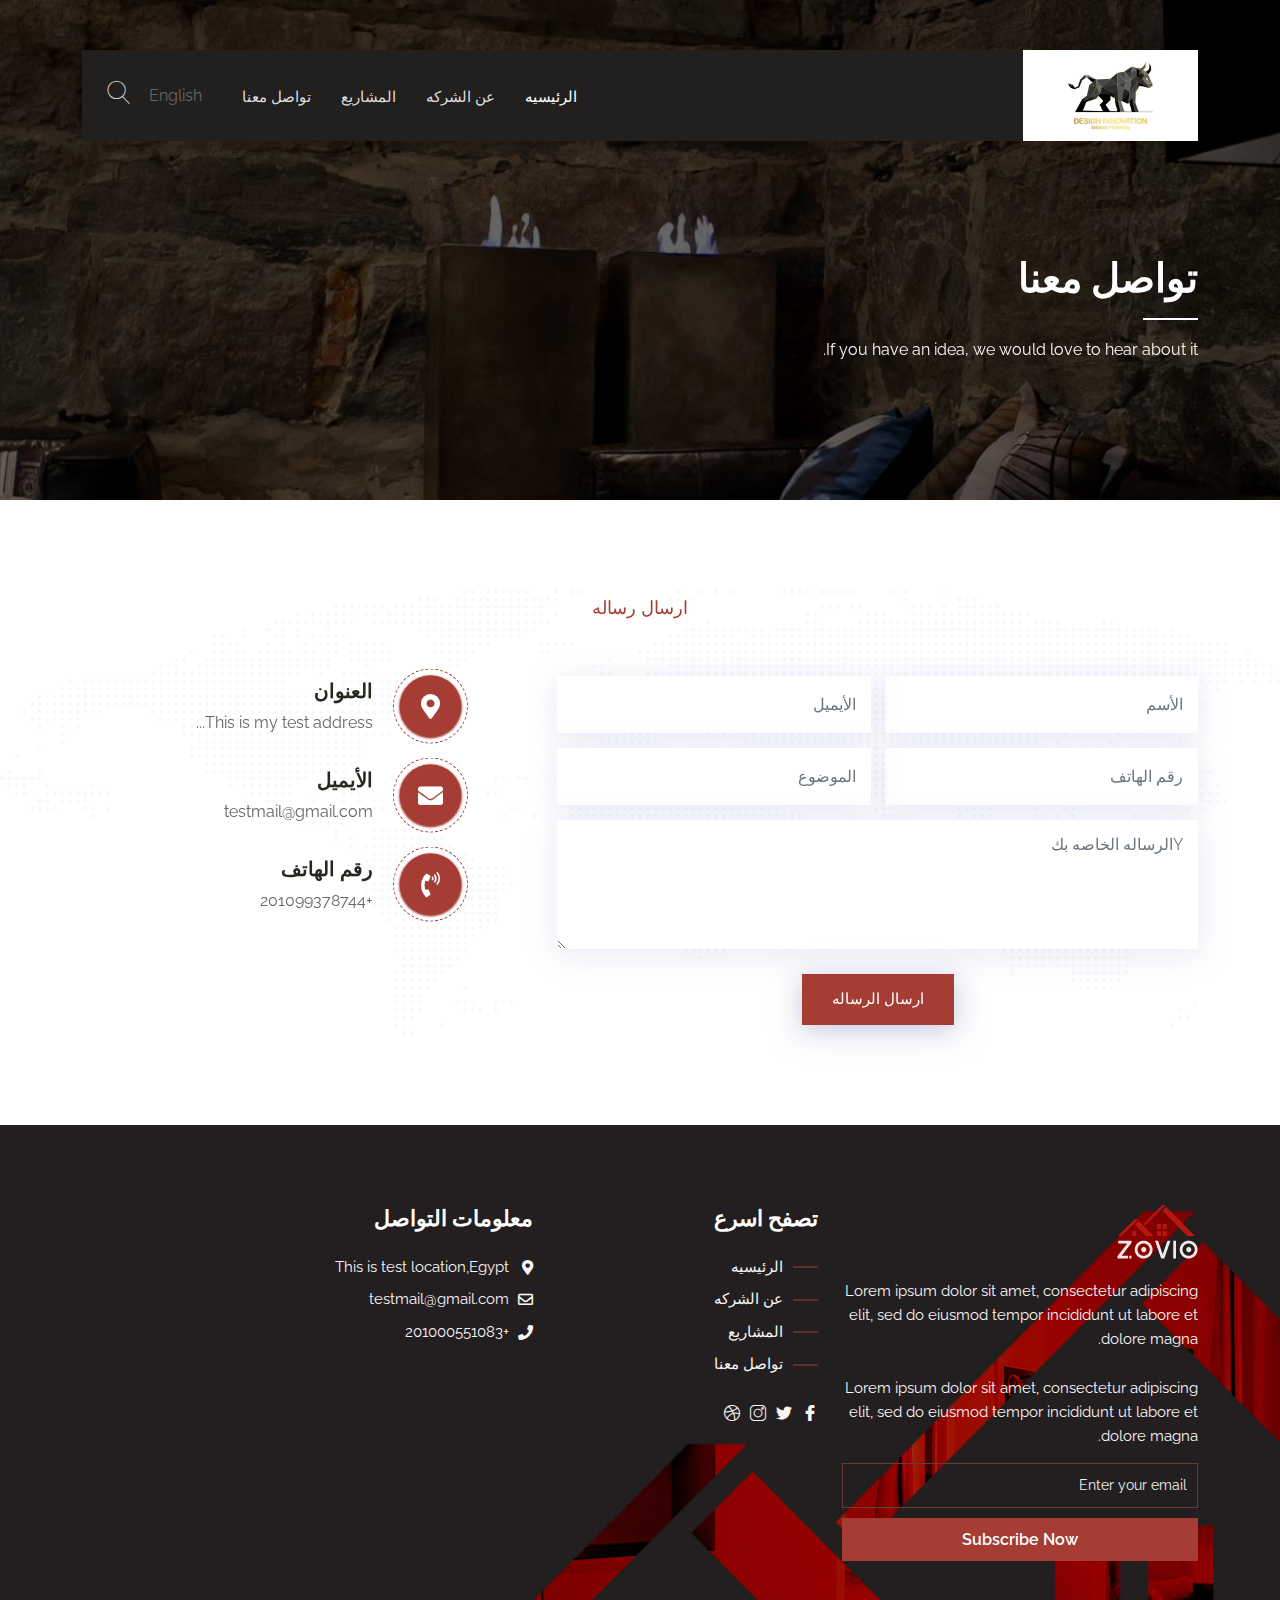
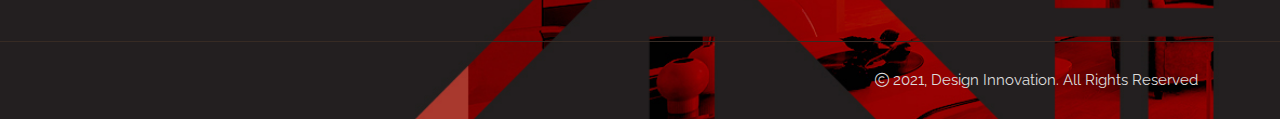
<file: ar/contact.html>
<!doctype html>
<html lang="ar" dir="rtl">
<head>
    <!-- Required meta tags -->
    <meta charset="utf-8">

    <meta name="viewport" content="width=device-width, initial-scale=1, shrink-to-fit=no">

    <!-- Bootstrap Min CSS -->
    <link rel="stylesheet" href="assets/css/bootstrap.rtl.min.css">
    <!-- Animation Min CSS -->
    <link rel="stylesheet" href="assets/css/animate.min.css">
    <!-- Font Awesome Min CSS -->
    <link rel="stylesheet" href="assets/css/fontawesome.min.css">
    <!-- FlatIcon CSS -->
    <link rel="stylesheet" href="assets/css/flaticon.css">
    <!-- Magnific Popup Min CSS -->
    <link rel="stylesheet" href="assets/css/magnific-popup.min.css">
    <!-- Mean Menu CSS -->
    <link rel="stylesheet" href="assets/css/meanmenu.css">
    <!-- Odometer Min CSS -->
    <link rel="stylesheet" href="assets/css/odometer.min.css">
    <!-- Nice Select Min CSS -->
    <link rel="stylesheet" href="assets/css/nice-select.min.css">
    <!-- Owl Carousel Min CSS -->
    <link rel="stylesheet" href="assets/css/owl.carousel.min.css">
    <!-- Style CSS -->
    <link rel="stylesheet" href="assets/css/style.css">
    <!-- Responsive CSS -->
    <link rel="stylesheet" href="assets/css/responsive.css">
    <!-- RTL CSS -->
    <link rel="stylesheet" href="assets/css/rtl.css">

    <title>Design Innovation - Home</title>

    <link rel="icon" type="image/png" href="assets/img/logo.jpeg">
</head>

<body>


<!-- Preloader -->
<div class="preloader">
    <div class="loader">
        <div class="shadow"></div>
        <div class="box"></div>
    </div>
</div>
<!-- End Preloader -->

<!-- Start Navbar Area -->
<div class="navbar-area">
    <div class="zovio-responsive-nav">
        <div class="container">
            <div class="zovio-responsive-menu">
                <div class="logo">
                    <a href="index.html">
                        <img style="width: 95px" src="assets/img/logo.jpeg" alt="logo">
                    </a>
                </div>
            </div>
        </div>
    </div>

    <div class="zovio-nav">
        <div class="container">
            <nav class="navbar navbar-expand-md navbar-light">
                <a class="navbar-brand" href="index.html">
                    <img style="width: 105px" src="assets/img/logo.jpeg" alt="logo">
                </a>

                <div class="collapse navbar-collapse mean-menu" id="navbarSupportedContent">
                    <ul class="navbar-nav">
                        <li class="nav-item"><a href="index.html" class="nav-link active">الرئيسيه </a></li>

                        <li class="nav-item"><a href="about.html" class="nav-link">عن الشركه </a> </li>

                        <li class="nav-item"><a href="projects.html" class="nav-link">المشاريع </a></li>

                        <li class="nav-item"><a href="contact.html" class="nav-link">تواصل معنا</a></li>
                    </ul>

                    <div class="others-options">

                        <div class="option-item">
                            <a href="../index.html">
                                <p>English</p>
                            </a>
                        </div>

                        <div class="option-item"><i class="search-btn flaticon-search"></i>
                            <i class="close-btn fas fa-times"></i>

                            <div class="search-overlay search-popup">
                                <div class='search-box'>
                                    <form class="search-form">
                                        <input class="search-input" name="search" placeholder="Search" type="text">

                                        <button class="search-button" type="submit"><i class="fas fa-search"></i></button>
                                    </form>
                                </div>
                            </div>
                        </div>
                    </div>
                </div>
            </nav>
        </div>
    </div>
</div>
<!-- End Navbar Area -->


        <!-- Start Page Title Area Area -->
        <div class="page-title-area page-title-bg2 jarallax" data-jarallax='{"speed": 0.3}'>
            <div class="d-table">
                <div class="d-table-cell">
                    <div class="container">
                        <div class="page-title-content">
                            <h2>تواصل معنا</h2>
                            <p>If you have an idea, we would love to hear about it.</p>
                        </div>
                    </div>
                </div>
            </div>
        </div>
        <!-- End Page Title Area Area -->

<!-- Start Contact Area -->
<section class="contact-area ptb-100">
    <div class="container">
        <div class="section-title">
            <span class="sub-title">ارسال رساله</span>
        </div>

        <div class="row">
            <div class="col-lg-7 col-md-12">
                <div class="contact-form">
                    <form id="contactForm">
                        <div class="row">
                            <div class="col-lg-6 col-md-6">
                                <div class="form-group">
                                    <input type="text" name="name" id="name" class="form-control" required data-error="Please enter your name" placeholder="الأسم">
                                    <div class="help-block with-errors"></div>
                                </div>
                            </div>

                            <div class="col-lg-6 col-md-6">
                                <div class="form-group">
                                    <input type="email" name="email" id="email" class="form-control" required data-error="Please enter your email" placeholder="الأيميل">
                                    <div class="help-block with-errors"></div>
                                </div>
                            </div>

                            <div class="col-lg-6 col-md-6">
                                <div class="form-group">
                                    <input type="text" name="phone_number" id="phone_number" required data-error="Please enter your number" class="form-control" placeholder="رقم الهاتف">
                                    <div class="help-block with-errors"></div>
                                </div>
                            </div>

                            <div class="col-lg-6 col-md-6">
                                <div class="form-group">
                                    <input type="text" name="msg_subject" id="msg_subject" class="form-control" required data-error="Please enter your subject" placeholder="الموضوع">
                                    <div class="help-block with-errors"></div>
                                </div>
                            </div>

                            <div class="col-lg-12 col-md-12">
                                <div class="form-group">
                                    <textarea name="message" class="form-control" id="message" cols="30" rows="6" required data-error="Write your message" placeholder="Yالرساله الخاصه بك"></textarea>
                                    <div class="help-block with-errors"></div>
                                </div>
                            </div>

                            <div class="col-lg-12 col-md-12">
                                <button type="submit" class="default-btn">ارسال الرساله <span></span></button>
                                <div id="msgSubmit" class="h3 text-center hidden"></div>
                                <div class="clearfix"></div>
                            </div>
                        </div>
                    </form>
                </div>
            </div>

            <div class="col-lg-5 col-md-12">
                <div class="contact-info">
                    <ul>
                        <li>
                            <div class="icon">
                                <i class="fas fa-map-marker-alt"></i>
                            </div>
                            <span>العنوان</span>
                            This is my test address...
                        </li>

                        <li>
                            <div class="icon">
                                <i class="fas fa-envelope"></i>
                            </div>
                            <span>الأيميل</span>
                            <a href="#">testmail@gmail.com</a>
                        </li>

                        <li>
                            <div class="icon">
                                <i class="fas fa-phone-volume"></i>
                            </div>
                            <span>رقم الهاتف</span>
                            <a href="#">+201099378744</a>
                        </li>
                    </ul>
                </div>
            </div>
        </div>
    </div>

    <div class="bg-map"><img src="assets/img/bg-map.png" alt="image"></div>
</section>
<!-- End Contact Area -->

<!-- Start Footer Area -->
<footer class="footer-area">
    <div class="container">
        <div class="row">
            <div class="col-lg-4 col-md-6 col-sm-6">
                <div class="single-footer-widget">
                    <div class="logo">
                        <a href="#"><img src="assets/img/footer-logo.png" alt="image"></a>
                        <p>Lorem ipsum dolor sit amet, consectetur adipiscing elit, sed do eiusmod tempor incididunt ut labore et dolore magna.</p>
                    </div>

                    <div class="newsletter-content">
                        <p>Lorem ipsum dolor sit amet, consectetur adipiscing elit, sed do eiusmod tempor incididunt ut labore et dolore magna.</p>

                        <form class="newsletter-form" data-toggle="validator">
                            <input type="email" class="input-newsletter" placeholder="Enter your email" name="EMAIL" required autocomplete="off">

                            <button type="submit">Subscribe Now</button>
                            <div id="validator-newsletter" class="form-result"></div>
                        </form>
                    </div>
                </div>
            </div>

            <div class="col-lg-3 col-md-6 col-sm-6">
                <div class="single-footer-widget ps-5">
                    <h3>تصفح اسرع</h3>

                    <ul class="useful-links">
                        <li><a href="index.html">الرئيسيه</a></li>
                        <li><a href="about.html">عن الشركه</a></li>
                        <li><a href="projects.html">المشاريع</a></li>
                        <li><a href="contact.html">تواصل معنا</a></li>
                    </ul>

                    <ul class="social">
                        <li><a href="#" target="_blank"><i class="flaticon-facebook-logo"></i></a></li>
                        <li><a href="#" target="_blank"><i class="flaticon-twitter"></i></a></li>
                        <li><a href="#" target="_blank"><i class="flaticon-instagram"></i></a></li>
                        <li><a href="#" target="_blank"><i class="flaticon-dribbble"></i></a></li>
                    </ul>
                </div>
            </div>

            <div class="col-lg-3 col-md-6 col-sm-6">
                <div class="single-footer-widget">
                    <h3>معلومات التواصل</h3>

                    <ul class="footer-contact-info">
                        <li><i class="fas fa-map-marker-alt"></i> This is test location,Egypt</li>
                        <li><i class="far fa-envelope"></i> <a href="#">testmail@gmail.com</a></li>
                        <li><i class="fas fa-phone"></i> <a href="#">+201000551083</a></li>
                    </ul>
                </div>
            </div>
        </div>
    </div>

    <div class="copyright-area">
        <div class="container">
            <p><i class="flaticon-copyright"></i> 2021, <a href="#" target="_blank">Design Innovation</a>. All Rights Reserved</p>
        </div>
    </div>
</footer>
<!-- End Footer Area -->

<div class="go-top"><i class="fas fa-arrow-up"></i><i class="fas fa-arrow-up"></i></div>

<script src="assets/js/jquery.min.js"></script>
<!-- Popper Min JS -->
<script src="assets/js/popper.min.js"></script>
<!-- Bootstrap Min JS -->
<script src="assets/js/bootstrap.min.js"></script>
<!-- Owl Carousel Min JS -->
<script src="assets/js/owl.carousel.min.js"></script>
<!-- magnific Popup Min JS -->
<script src="assets/js/jquery.magnific-popup.min.js"></script>
<!-- Appear Min JS -->
<script src="assets/js/jquery.appear.min.js"></script>
<!-- Odometer Min JS -->
<script src="assets/js/odometer.min.js"></script>
<!-- Mean Menu JS -->
<script src="assets/js/jquery.meanmenu.js"></script>
<!-- Nice Select Min JS -->
<script src="assets/js/jquery.nice-select.min.js"></script>
<!-- Parallax Min JS -->
<script src="assets/js/parallax.min.js"></script>
<!-- WOW Min JS -->
<script src="assets/js/wow.min.js"></script>
<!-- AjaxChimp Min JS -->
<script src="assets/js/jquery.ajaxchimp.min.js"></script>
<!-- Form Validator Min JS -->
<script src="assets/js/form-validator.min.js"></script>
<!-- Contact Form Min JS -->
<script src="assets/js/contact-form-script.js"></script>
<!-- Main JS -->
<script src="assets/js/main.js"></script>
</body>
</html>
</file>
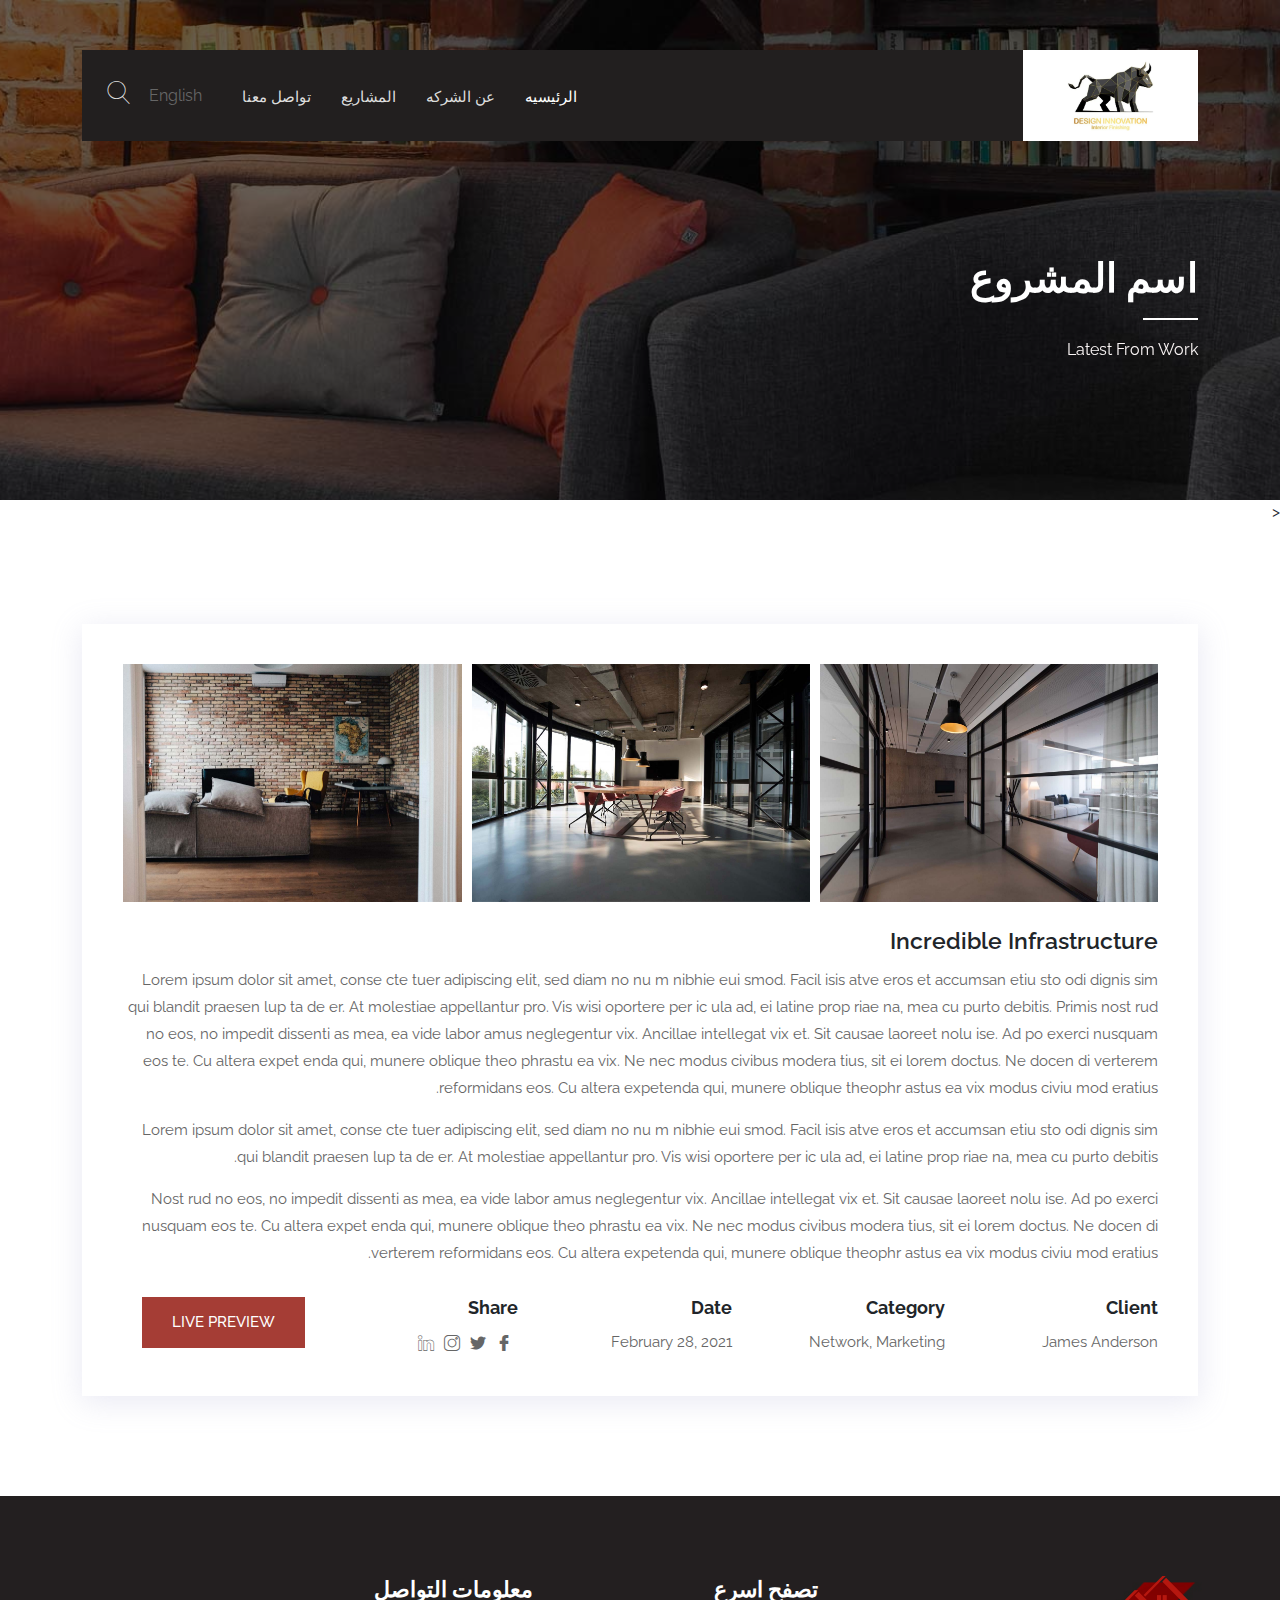
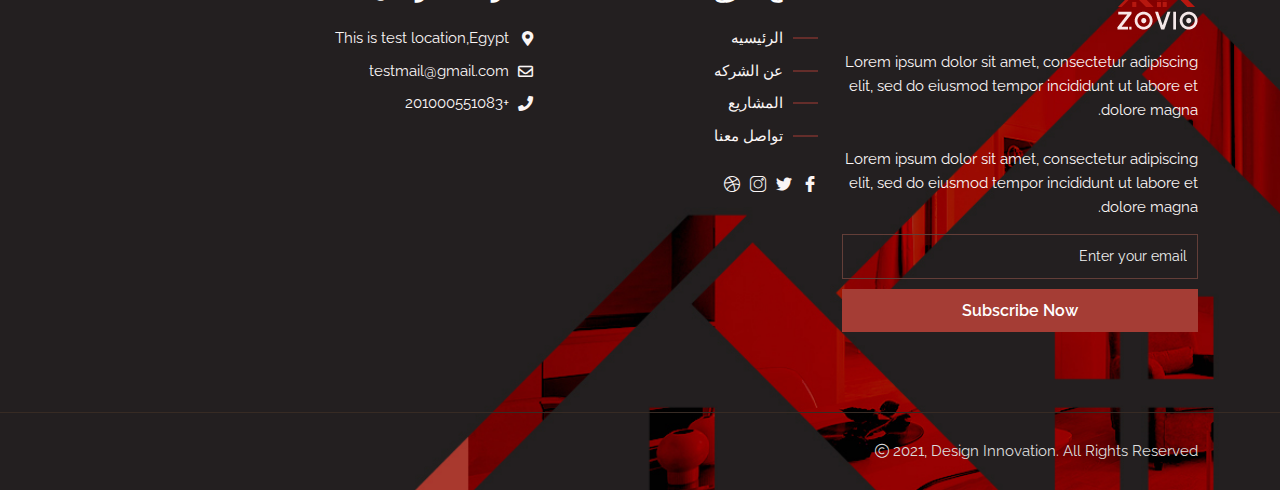
<file: ar/project-single.html>
<!doctype html>
<html lang="ar" dir="rtl">
<head>
    <!-- Required meta tags -->
    <meta charset="utf-8">

    <meta name="viewport" content="width=device-width, initial-scale=1, shrink-to-fit=no">

    <!-- Bootstrap Min CSS -->
    <link rel="stylesheet" href="assets/css/bootstrap.rtl.min.css">
    <!-- Animation Min CSS -->
    <link rel="stylesheet" href="assets/css/animate.min.css">
    <!-- Font Awesome Min CSS -->
    <link rel="stylesheet" href="assets/css/fontawesome.min.css">
    <!-- FlatIcon CSS -->
    <link rel="stylesheet" href="assets/css/flaticon.css">
    <!-- Magnific Popup Min CSS -->
    <link rel="stylesheet" href="assets/css/magnific-popup.min.css">
    <!-- Mean Menu CSS -->
    <link rel="stylesheet" href="assets/css/meanmenu.css">
    <!-- Odometer Min CSS -->
    <link rel="stylesheet" href="assets/css/odometer.min.css">
    <!-- Nice Select Min CSS -->
    <link rel="stylesheet" href="assets/css/nice-select.min.css">
    <!-- Owl Carousel Min CSS -->
    <link rel="stylesheet" href="assets/css/owl.carousel.min.css">
    <!-- Style CSS -->
    <link rel="stylesheet" href="assets/css/style.css">
    <!-- Responsive CSS -->
    <link rel="stylesheet" href="assets/css/responsive.css">
    <!-- RTL CSS -->
    <link rel="stylesheet" href="assets/css/rtl.css">

    <title>Design Innovation - Home</title>

    <link rel="icon" type="image/png" href="assets/img/logo.jpeg">
</head>

<body>


<!-- Preloader -->
<div class="preloader">
    <div class="loader">
        <div class="shadow"></div>
        <div class="box"></div>
    </div>
</div>
<!-- End Preloader -->

<!-- Start Navbar Area -->
<div class="navbar-area">
    <div class="zovio-responsive-nav">
        <div class="container">
            <div class="zovio-responsive-menu">
                <div class="logo">
                    <a href="index.html">
                        <img style="width: 95px" src="assets/img/logo.jpeg" alt="logo">
                    </a>
                </div>
            </div>
        </div>
    </div>

    <div class="zovio-nav">
        <div class="container">
            <nav class="navbar navbar-expand-md navbar-light">
                <a class="navbar-brand" href="index.html">
                    <img style="width: 105px" src="assets/img/logo.jpeg" alt="logo">
                </a>

                <div class="collapse navbar-collapse mean-menu" id="navbarSupportedContent">
                    <ul class="navbar-nav">
                        <li class="nav-item"><a href="index.html" class="nav-link active">الرئيسيه </a></li>

                        <li class="nav-item"><a href="about.html" class="nav-link">عن الشركه </a> </li>

                        <li class="nav-item"><a href="projects.html" class="nav-link">المشاريع </a></li>

                        <li class="nav-item"><a href="contact.html" class="nav-link">تواصل معنا</a></li>
                    </ul>

                    <div class="others-options">

                        <div class="option-item">
                            <a href="../index.html">
                                <p>English</p>
                            </a>
                        </div>

                        <div class="option-item"><i class="search-btn flaticon-search"></i>
                            <i class="close-btn fas fa-times"></i>

                            <div class="search-overlay search-popup">
                                <div class='search-box'>
                                    <form class="search-form">
                                        <input class="search-input" name="search" placeholder="Search" type="text">

                                        <button class="search-button" type="submit"><i class="fas fa-search"></i></button>
                                    </form>
                                </div>
                            </div>
                        </div>
                    </div>
                </div>
            </nav>
        </div>
    </div>
</div>
<!-- End Navbar Area -->

        <!-- Sidebar Modal -->
        <div class="sidebar-modal">
            <div class="sidebar-modal-inner">
                <div class="sidebar-about-area">
                    <div class="title">
                        <h2>About Us</h2>
                        <p>Lorem ipsum dolor sit amet, consectetur adipiscing elit, sed do eiusmod tempor incididunt ut labore et dolore magna aliqua. Quis suspendisse ultrices gravida. Risus commodo viverra. Quis suspendisse ultrices gravida.</p>
                    </div>
                </div>

                <div class="sidebar-instagram-feed">
                    <h2>Instagram</h2>

                    <ul>
                        <li><a href="#"><img src="assets/img/services-img1.jpg" alt="image"></a></li>
                        <li><a href="#"><img src="assets/img/services-img2.jpg" alt="image"></a></li>
                        <li><a href="#"><img src="assets/img/services-img3.jpg" alt="image"></a></li>
                        <li><a href="#"><img src="assets/img/services-img4.jpg" alt="image"></a></li>
                        <li><a href="#"><img src="assets/img/services-img1.jpg" alt="image"></a></li>
                        <li><a href="#"><img src="assets/img/services-img2.jpg" alt="image"></a></li>
                        <li><a href="#"><img src="assets/img/services-img3.jpg" alt="image"></a></li>
                        <li><a href="#"><img src="assets/img/services-img4.jpg" alt="image"></a></li>
                    </ul>
                </div>

                <div class="sidebar-contact-area">
                    <div class="contact-info">
                        <div class="contact-info-content">
                            <h2>
                                <a href="tel:+0881306298615">+088 130 629 8615</a>
                                <span>OR</span>
                                <a href="https://templates.envytheme.com/cdn-cgi/l/email-protection#0e74617867614e69636f6762206d6163"><span class="__cf_email__" data-cfemail="d3a9bca5babc93b4beb2babffdb0bcbe">[email&#160;protected]</span></a>
                            </h2>
    
                            <ul class="social">
                                <li><a href="#" target="_blank"><i class="fab fa-twitter"></i></a></li>
                                <li><a href="#" target="_blank"><i class="fab fa-youtube"></i></a></li>
                                <li><a href="#" target="_blank"><i class="fab fa-facebook-f"></i></a></li>
                                <li><a href="#" target="_blank"><i class="fab fa-linkedin-in"></i></a></li>
                                <li><a href="#" target="_blank"><i class="fab fa-instagram"></i></a></li>
                            </ul>
                        </div>
                    </div>
                </div>

                <span class="close-btn sidebar-modal-close-btn"><i class="fas fa-times"></i></span>
            </div>
        </div>
        <!-- End Sidebar Modal -->

        <!-- Start Page Title Area Area -->
        <div class="page-title-area page-title-bg3 jarallax" data-jarallax='{"speed": 0.3}'>
            <div class="d-table">
                <div class="d-table-cell">
                    <div class="container">
                        <div class="page-title-content">
                            <h2>اسم المشروع</h2>
                            <p>Latest From Work</p>
                        </div>
                    </div>
                </div>
            </div>
        </div>
        <!-- End Page Title Area Area -->

        <<!-- Start Projects Details Area -->
<section class="projects-details-area ptb-100">
    <div class="container">
        <div class="projects-details">
            <div class="projects-image-slides owl-carousel owl-theme">
                <div class="single-image">
                    <img src="assets/img/projects-img1.jpg" alt="image">
                </div>

                <div class="single-image">
                    <img src="assets/img/projects-img3.jpg" alt="image">
                </div>

                <div class="single-image">
                    <img src="assets/img/projects-img2.jpg" alt="image">
                </div>

                <div class="single-image">
                    <img src="assets/img/projects-img4.jpg" alt="image">
                </div>
            </div>

            <div class="projects-details-desc">
                <h3>Incredible Infrastructure</h3>

                <p>Lorem ipsum dolor sit amet, conse cte tuer adipiscing elit, sed diam no nu m nibhie eui smod. Facil isis atve eros et accumsan etiu sto odi dignis sim qui blandit praesen lup ta de er. At molestiae appellantur pro. Vis wisi oportere per ic ula ad, ei latine prop riae na, mea cu purto debitis. Primis nost rud no eos, no impedit dissenti as mea, ea vide labor amus neglegentur vix. Ancillae intellegat vix et. Sit causae laoreet nolu ise. Ad po exerci nusquam eos te. Cu altera expet enda qui, munere oblique theo phrastu ea vix. Ne nec modus civibus modera tius, sit ei lorem doctus. Ne docen di verterem reformidans eos. Cu altera expetenda qui, munere oblique theophr astus ea vix modus civiu mod eratius.</p>

                <p>Lorem ipsum dolor sit amet, conse cte tuer adipiscing elit, sed diam no nu m nibhie eui smod. Facil isis atve eros et accumsan etiu sto odi dignis sim qui blandit praesen lup ta de er. At molestiae appellantur pro. Vis wisi oportere per ic ula ad, ei latine prop riae na, mea cu purto debitis.</p>

                <p>Nost rud no eos, no impedit dissenti as mea, ea vide labor amus neglegentur vix. Ancillae intellegat vix et. Sit causae laoreet nolu ise. Ad po exerci nusquam eos te. Cu altera expet enda qui, munere oblique theo phrastu ea vix. Ne nec modus civibus modera tius, sit ei lorem doctus. Ne docen di verterem reformidans eos. Cu altera expetenda qui, munere oblique theophr astus ea vix modus civiu mod eratius.</p>

                <div class="project-details-info">
                    <div class="single-info-box">
                        <h4>Client</h4>
                        <span>James Anderson</span>
                    </div>

                    <div class="single-info-box">
                        <h4>Category</h4>
                        <span>Network, Marketing</span>
                    </div>

                    <div class="single-info-box">
                        <h4>Date</h4>
                        <span>February 28, 2021</span>
                    </div>

                    <div class="single-info-box">
                        <h4>Share</h4>
                        <ul class="social">
                            <li><a href="#" target="_blank"><i class="flaticon-facebook-logo"></i></a></li>
                            <li><a href="#" target="_blank"><i class="flaticon-twitter"></i></a></li>
                            <li><a href="#" target="_blank"><i class="flaticon-instagram"></i></a></li>
                            <li><a href="#" target="_blank"><i class="flaticon-linkedin"></i></a></li>
                        </ul>
                    </div>

                    <div class="single-info-box">
                        <a href="#" class="default-btn">Live Preview <span></span></a>
                    </div>
                </div>
            </div>
        </div>
    </div>
</section>
<!-- End Projects Details Area -->

<!-- Start Footer Area -->
<footer class="footer-area">
    <div class="container">
        <div class="row">
            <div class="col-lg-4 col-md-6 col-sm-6">
                <div class="single-footer-widget">
                    <div class="logo">
                        <a href="#"><img src="assets/img/footer-logo.png" alt="image"></a>
                        <p>Lorem ipsum dolor sit amet, consectetur adipiscing elit, sed do eiusmod tempor incididunt ut labore et dolore magna.</p>
                    </div>

                    <div class="newsletter-content">
                        <p>Lorem ipsum dolor sit amet, consectetur adipiscing elit, sed do eiusmod tempor incididunt ut labore et dolore magna.</p>

                        <form class="newsletter-form" data-toggle="validator">
                            <input type="email" class="input-newsletter" placeholder="Enter your email" name="EMAIL" required autocomplete="off">

                            <button type="submit">Subscribe Now</button>
                            <div id="validator-newsletter" class="form-result"></div>
                        </form>
                    </div>
                </div>
            </div>

            <div class="col-lg-3 col-md-6 col-sm-6">
                <div class="single-footer-widget ps-5">
                    <h3>تصفح اسرع</h3>

                    <ul class="useful-links">
                        <li><a href="index.html">الرئيسيه</a></li>
                        <li><a href="about.html">عن الشركه</a></li>
                        <li><a href="projects.html">المشاريع</a></li>
                        <li><a href="contact.html">تواصل معنا</a></li>
                    </ul>

                    <ul class="social">
                        <li><a href="#" target="_blank"><i class="flaticon-facebook-logo"></i></a></li>
                        <li><a href="#" target="_blank"><i class="flaticon-twitter"></i></a></li>
                        <li><a href="#" target="_blank"><i class="flaticon-instagram"></i></a></li>
                        <li><a href="#" target="_blank"><i class="flaticon-dribbble"></i></a></li>
                    </ul>
                </div>
            </div>

            <div class="col-lg-3 col-md-6 col-sm-6">
                <div class="single-footer-widget">
                    <h3>معلومات التواصل</h3>

                    <ul class="footer-contact-info">
                        <li><i class="fas fa-map-marker-alt"></i> This is test location,Egypt</li>
                        <li><i class="far fa-envelope"></i> <a href="#">testmail@gmail.com</a></li>
                        <li><i class="fas fa-phone"></i> <a href="#">+201000551083</a></li>
                    </ul>
                </div>
            </div>
        </div>
    </div>

    <div class="copyright-area">
        <div class="container">
            <p><i class="flaticon-copyright"></i> 2021, <a href="#" target="_blank">Design Innovation</a>. All Rights Reserved</p>
        </div>
    </div>
</footer>
<!-- End Footer Area -->

<div class="go-top"><i class="fas fa-arrow-up"></i><i class="fas fa-arrow-up"></i></div>

<script src="assets/js/jquery.min.js"></script>
<!-- Popper Min JS -->
<script src="assets/js/popper.min.js"></script>
<!-- Bootstrap Min JS -->
<script src="assets/js/bootstrap.min.js"></script>
<!-- Owl Carousel Min JS -->
<script src="assets/js/owl.carousel.min.js"></script>
<!-- magnific Popup Min JS -->
<script src="assets/js/jquery.magnific-popup.min.js"></script>
<!-- Appear Min JS -->
<script src="assets/js/jquery.appear.min.js"></script>
<!-- Odometer Min JS -->
<script src="assets/js/odometer.min.js"></script>
<!-- Mean Menu JS -->
<script src="assets/js/jquery.meanmenu.js"></script>
<!-- Nice Select Min JS -->
<script src="assets/js/jquery.nice-select.min.js"></script>
<!-- Parallax Min JS -->
<script src="assets/js/parallax.min.js"></script>
<!-- WOW Min JS -->
<script src="assets/js/wow.min.js"></script>
<!-- AjaxChimp Min JS -->
<script src="assets/js/jquery.ajaxchimp.min.js"></script>
<!-- Form Validator Min JS -->
<script src="assets/js/form-validator.min.js"></script>
<!-- Contact Form Min JS -->
<script src="assets/js/contact-form-script.js"></script>
<!-- Main JS -->
<script src="assets/js/main.js"></script>
</body>
</html>
</file>
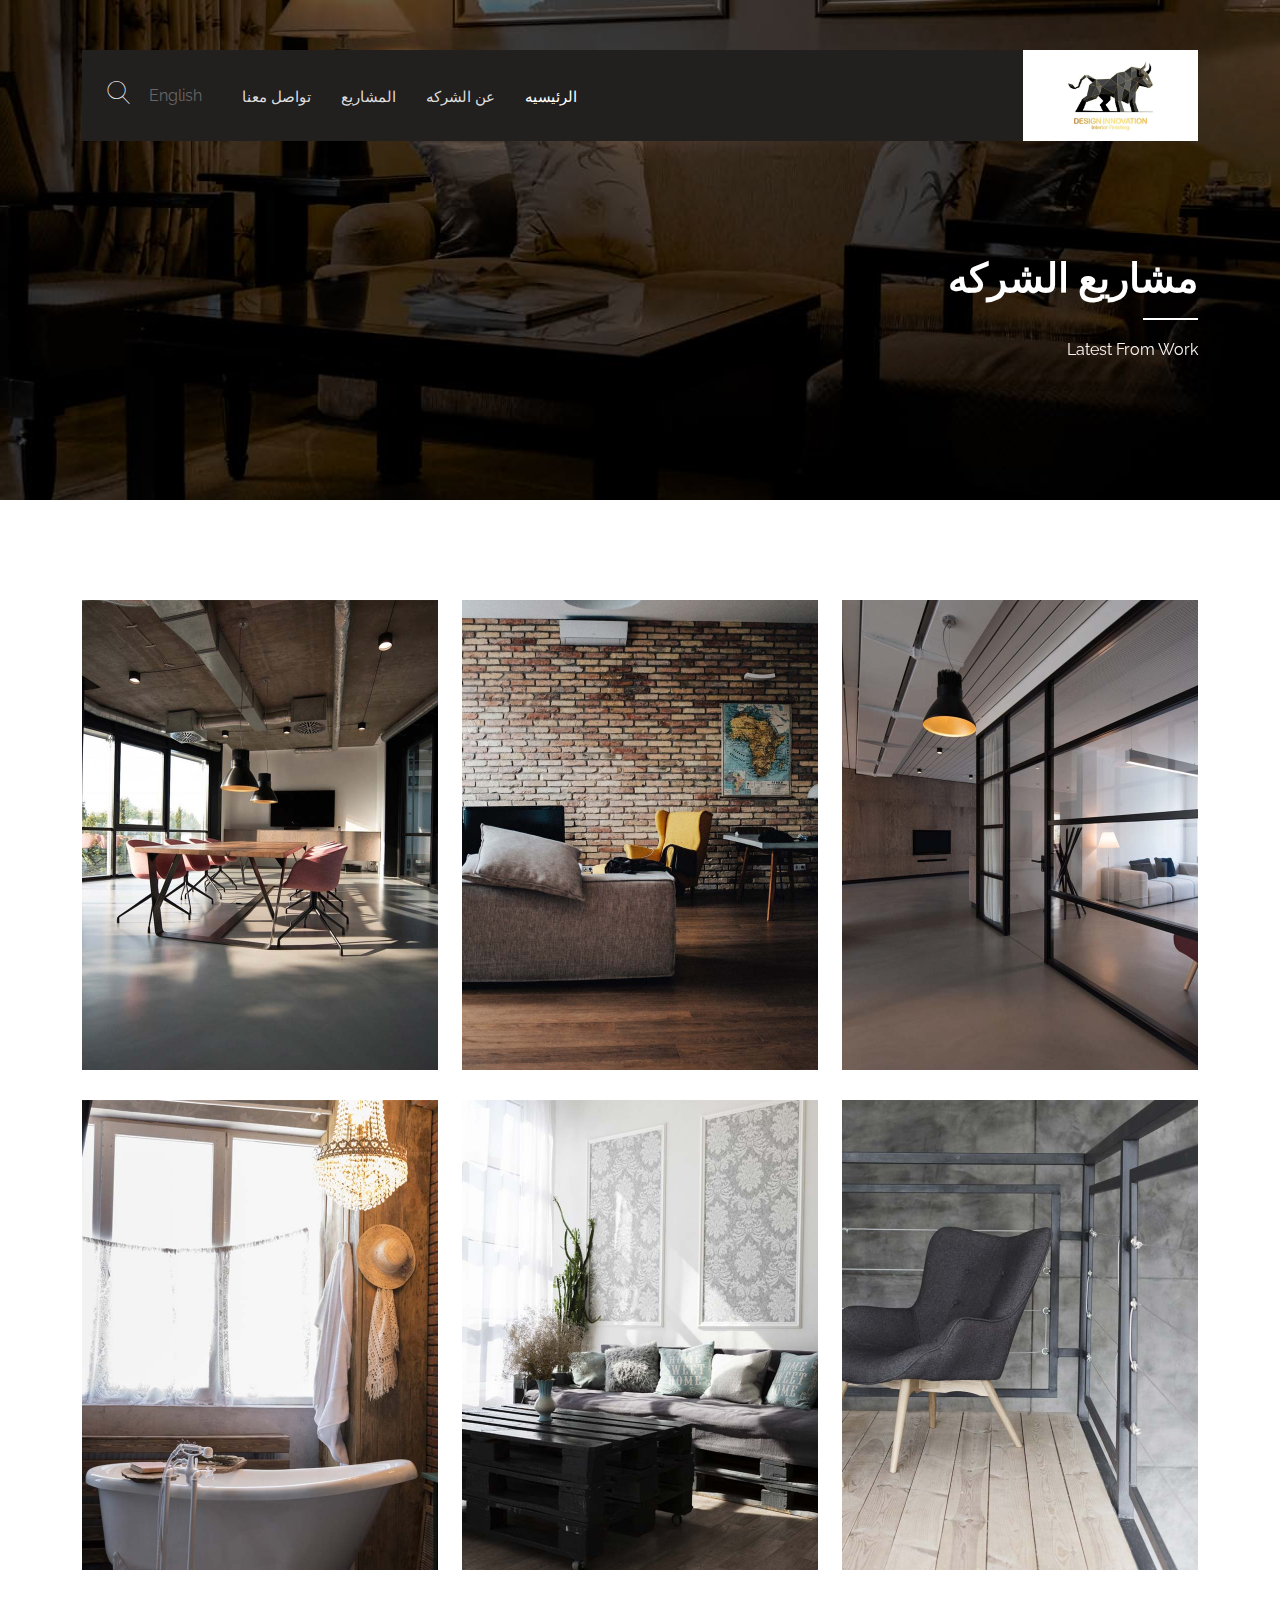
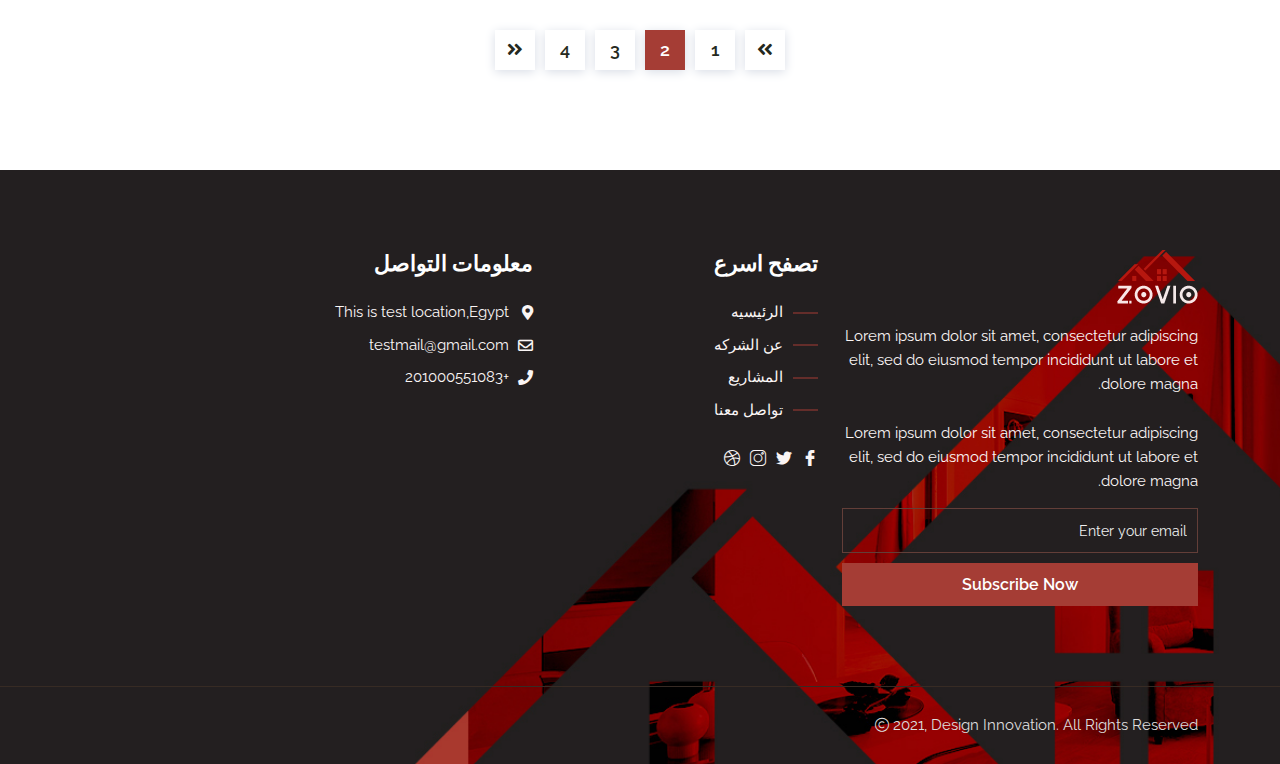
<file: ar/projects.html>
<!doctype html>
<html lang="ar" dir="rtl">
<head>
    <!-- Required meta tags -->
    <meta charset="utf-8">

    <meta name="viewport" content="width=device-width, initial-scale=1, shrink-to-fit=no">

    <!-- Bootstrap Min CSS -->
    <link rel="stylesheet" href="assets/css/bootstrap.rtl.min.css">
    <!-- Animation Min CSS -->
    <link rel="stylesheet" href="assets/css/animate.min.css">
    <!-- Font Awesome Min CSS -->
    <link rel="stylesheet" href="assets/css/fontawesome.min.css">
    <!-- FlatIcon CSS -->
    <link rel="stylesheet" href="assets/css/flaticon.css">
    <!-- Magnific Popup Min CSS -->
    <link rel="stylesheet" href="assets/css/magnific-popup.min.css">
    <!-- Mean Menu CSS -->
    <link rel="stylesheet" href="assets/css/meanmenu.css">
    <!-- Odometer Min CSS -->
    <link rel="stylesheet" href="assets/css/odometer.min.css">
    <!-- Nice Select Min CSS -->
    <link rel="stylesheet" href="assets/css/nice-select.min.css">
    <!-- Owl Carousel Min CSS -->
    <link rel="stylesheet" href="assets/css/owl.carousel.min.css">
    <!-- Style CSS -->
    <link rel="stylesheet" href="assets/css/style.css">
    <!-- Responsive CSS -->
    <link rel="stylesheet" href="assets/css/responsive.css">
    <!-- RTL CSS -->
    <link rel="stylesheet" href="assets/css/rtl.css">

    <title>Design Innovation - Home</title>

    <link rel="icon" type="image/png" href="assets/img/logo.jpeg">
</head>

<body>


<!-- Preloader -->
<div class="preloader">
    <div class="loader">
        <div class="shadow"></div>
        <div class="box"></div>
    </div>
</div>
<!-- End Preloader -->

<!-- Start Navbar Area -->
<div class="navbar-area">
    <div class="zovio-responsive-nav">
        <div class="container">
            <div class="zovio-responsive-menu">
                <div class="logo">
                    <a href="index.html">
                        <img style="width: 95px" src="assets/img/logo.jpeg" alt="logo">
                    </a>
                </div>
            </div>
        </div>
    </div>

    <div class="zovio-nav">
        <div class="container">
            <nav class="navbar navbar-expand-md navbar-light">
                <a class="navbar-brand" href="index.html">
                    <img style="width: 105px" src="assets/img/logo.jpeg" alt="logo">
                </a>

                <div class="collapse navbar-collapse mean-menu" id="navbarSupportedContent">
                    <ul class="navbar-nav">
                        <li class="nav-item"><a href="index.html" class="nav-link active">الرئيسيه </a></li>

                        <li class="nav-item"><a href="about.html" class="nav-link">عن الشركه </a> </li>

                        <li class="nav-item"><a href="projects.html" class="nav-link">المشاريع </a></li>

                        <li class="nav-item"><a href="contact.html" class="nav-link">تواصل معنا</a></li>
                    </ul>

                    <div class="others-options">

                        <div class="option-item">
                            <a href="../index.html">
                                <p>English</p>
                            </a>
                        </div>

                        <div class="option-item"><i class="search-btn flaticon-search"></i>
                            <i class="close-btn fas fa-times"></i>

                            <div class="search-overlay search-popup">
                                <div class='search-box'>
                                    <form class="search-form">
                                        <input class="search-input" name="search" placeholder="Search" type="text">

                                        <button class="search-button" type="submit"><i class="fas fa-search"></i></button>
                                    </form>
                                </div>
                            </div>
                        </div>
                    </div>
                </div>
            </nav>
        </div>
    </div>
</div>
<!-- End Navbar Area -->

<!-- Start Page Title Area Area -->
<div class="page-title-area page-title-bg5 jarallax" data-jarallax='{"speed": 0.3}'>
    <div class="d-table">
        <div class="d-table-cell">
            <div class="container">
                <div class="page-title-content">
                    <h2>مشاريع الشركه</h2>
                    <p>Latest From Work</p>
                </div>
            </div>
        </div>
    </div>
</div>
<!-- End Page Title Area Area -->

<!-- Start Projects Area -->
<section class="projects-area ptb-100">
    <div class="container">
        <div class="row">
            <div class="col-lg-4 col-md-6 col-sm-6">
                <div class="single-projects-box bg-1">
                    <div class="projects-content">
                        <h3><a href="#">Interior Design</a></h3>
                        <span class="category">Architecture</span>
                    </div>

                    <a href="project-single.html" class="details-btn"></a>
                </div>
            </div>

            <div class="col-lg-4 col-md-6 col-sm-6">
                <div class="single-projects-box bg-2">
                    <div class="projects-content">
                        <h3><a href="#">Classic Interiors</a></h3>
                        <span class="category">Design</span>
                    </div>

                    <a href="project-single.html" class="details-btn"></a>
                </div>
            </div>

            <div class="col-lg-4 col-md-6 col-sm-6">
                <div class="single-projects-box bg-3">
                    <div class="projects-content">
                        <h3><a href="#">Design Vidal</a></h3>
                        <span class="category">Interior</span>
                    </div>

                    <a href="project-single.html" class="details-btn"></a>
                </div>
            </div>

            <div class="col-lg-4 col-md-6 col-sm-6">
                <div class="single-projects-box bg-4">
                    <div class="projects-content">
                        <h3><a href="#">Picture Perfect</a></h3>
                        <span class="category">Architecture</span>
                    </div>

                    <a href="project-single.html" class="details-btn"></a>
                </div>
            </div>

            <div class="col-lg-4 col-md-6 col-sm-6">
                <div class="single-projects-box bg-5">
                    <div class="projects-content">
                        <h3><a href="#">Imagine Walls</a></h3>
                        <span class="category">Picture</span>
                    </div>

                    <a href="project-single.html" class="details-btn"></a>
                </div>
            </div>

            <div class="col-lg-4 col-md-6 col-sm-6">
                <div class="single-projects-box bg-6">
                    <div class="projects-content">
                        <h3><a href="#">Closet Factor</a></h3>
                        <span class="category">Walls</span>
                    </div>

                    <a href="project-single.html" class="details-btn"></a>
                </div>
            </div>

            <div class="col-lg-12 col-md-12">
                <div class="pagination-area">
                    <a href="#" class="prev page-numbers"><i class="fas fa-angle-double-left"></i></a>
                    <a href="#" class="page-numbers">1</a>
                    <span class="page-numbers current" aria-current="page">2</span>
                    <a href="#" class="page-numbers">3</a>
                    <a href="#" class="page-numbers">4</a>
                    <a href="#" class="next page-numbers"><i class="fas fa-angle-double-right"></i></a>
                </div>
            </div>
        </div>
    </div>
</section>
<!-- End Projects Area -->

<!-- Start Footer Area -->
<footer class="footer-area">
    <div class="container">
        <div class="row">
            <div class="col-lg-4 col-md-6 col-sm-6">
                <div class="single-footer-widget">
                    <div class="logo">
                        <a href="#"><img src="assets/img/footer-logo.png" alt="image"></a>
                        <p>Lorem ipsum dolor sit amet, consectetur adipiscing elit, sed do eiusmod tempor incididunt ut labore et dolore magna.</p>
                    </div>

                    <div class="newsletter-content">
                        <p>Lorem ipsum dolor sit amet, consectetur adipiscing elit, sed do eiusmod tempor incididunt ut labore et dolore magna.</p>

                        <form class="newsletter-form" data-toggle="validator">
                            <input type="email" class="input-newsletter" placeholder="Enter your email" name="EMAIL" required autocomplete="off">

                            <button type="submit">Subscribe Now</button>
                            <div id="validator-newsletter" class="form-result"></div>
                        </form>
                    </div>
                </div>
            </div>

            <div class="col-lg-3 col-md-6 col-sm-6">
                <div class="single-footer-widget ps-5">
                    <h3>تصفح اسرع</h3>

                    <ul class="useful-links">
                        <li><a href="index.html">الرئيسيه</a></li>
                        <li><a href="about.html">عن الشركه</a></li>
                        <li><a href="projects.html">المشاريع</a></li>
                        <li><a href="contact.html">تواصل معنا</a></li>
                    </ul>

                    <ul class="social">
                        <li><a href="#" target="_blank"><i class="flaticon-facebook-logo"></i></a></li>
                        <li><a href="#" target="_blank"><i class="flaticon-twitter"></i></a></li>
                        <li><a href="#" target="_blank"><i class="flaticon-instagram"></i></a></li>
                        <li><a href="#" target="_blank"><i class="flaticon-dribbble"></i></a></li>
                    </ul>
                </div>
            </div>

            <div class="col-lg-3 col-md-6 col-sm-6">
                <div class="single-footer-widget">
                    <h3>معلومات التواصل</h3>

                    <ul class="footer-contact-info">
                        <li><i class="fas fa-map-marker-alt"></i> This is test location,Egypt</li>
                        <li><i class="far fa-envelope"></i> <a href="#">testmail@gmail.com</a></li>
                        <li><i class="fas fa-phone"></i> <a href="#">+201000551083</a></li>
                    </ul>
                </div>
            </div>
        </div>
    </div>

    <div class="copyright-area">
        <div class="container">
            <p><i class="flaticon-copyright"></i> 2021, <a href="#" target="_blank">Design Innovation</a>. All Rights Reserved</p>
        </div>
    </div>
</footer>
<!-- End Footer Area -->

<div class="go-top"><i class="fas fa-arrow-up"></i><i class="fas fa-arrow-up"></i></div>

<script src="assets/js/jquery.min.js"></script>
<!-- Popper Min JS -->
<script src="assets/js/popper.min.js"></script>
<!-- Bootstrap Min JS -->
<script src="assets/js/bootstrap.min.js"></script>
<!-- Owl Carousel Min JS -->
<script src="assets/js/owl.carousel.min.js"></script>
<!-- magnific Popup Min JS -->
<script src="assets/js/jquery.magnific-popup.min.js"></script>
<!-- Appear Min JS -->
<script src="assets/js/jquery.appear.min.js"></script>
<!-- Odometer Min JS -->
<script src="assets/js/odometer.min.js"></script>
<!-- Mean Menu JS -->
<script src="assets/js/jquery.meanmenu.js"></script>
<!-- Nice Select Min JS -->
<script src="assets/js/jquery.nice-select.min.js"></script>
<!-- Parallax Min JS -->
<script src="assets/js/parallax.min.js"></script>
<!-- WOW Min JS -->
<script src="assets/js/wow.min.js"></script>
<!-- AjaxChimp Min JS -->
<script src="assets/js/jquery.ajaxchimp.min.js"></script>
<!-- Form Validator Min JS -->
<script src="assets/js/form-validator.min.js"></script>
<!-- Contact Form Min JS -->
<script src="assets/js/contact-form-script.js"></script>
<!-- Main JS -->
<script src="assets/js/main.js"></script>
</body>
</html>
</file>
<file: assets/css/flaticon.css>
/*
Flaticon icon font: Flaticon
*/
@font-face {
	font-family: "Flaticon";
	src: url("../fonts/Flaticon.eot");
	src: url("../fonts/Flaticond41d.eot?#iefix") format("embedded-opentype"),
	url("../fonts/Flaticon.woff2") format("woff2"),
	url("../fonts/Flaticon.woff") format("woff"),
	url("../fonts/Flaticon.ttf") format("truetype"),
	url("../fonts/Flaticon.svg#Flaticon") format("svg");
	font-weight: normal;
	font-style: normal;
}
@media screen and (-webkit-min-device-pixel-ratio:0) {
	@font-face {
		font-family: "Flaticon";
		src: url("../fonts/Flaticon.svg#Flaticon") format("svg");
	}
}
[class^="flaticon-"]:before, [class*=" flaticon-"]:before,
[class^="flaticon-"]:after, [class*=" flaticon-"]:after {   
	font-family: Flaticon;
	font-style: normal;
}

.flaticon-bag:before { content: "\f100"; }
.flaticon-search:before { content: "\f101"; }
.flaticon-down-chevron:before { content: "\f102"; }
.flaticon-right-chevron:before { content: "\f103"; }
.flaticon-left-chevron:before { content: "\f104"; }
.flaticon-play-button:before { content: "\f105"; }
.flaticon-add-plus-button:before { content: "\f106"; }
.flaticon-facebook-logo:before { content: "\f107"; }
.flaticon-twitter:before { content: "\f108"; }
.flaticon-instagram:before { content: "\f109"; }
.flaticon-linkedin:before { content: "\f10a"; }
.flaticon-dribbble:before { content: "\f10b"; }
.flaticon-copyright:before { content: "\f10c"; }
.flaticon-blocks-with-angled-cuts:before { content: "\f10d"; }
.flaticon-hotel:before { content: "\f10e"; }
.flaticon-living-room:before { content: "\f10f"; }
.flaticon-home:before { content: "\f110"; }
.flaticon-kitchen:before { content: "\f111"; }
.flaticon-sketch:before { content: "\f112"; }
.flaticon-curtain:before { content: "\f113"; }
.flaticon-desktop:before { content: "\f114"; }
.flaticon-rulers:before { content: "\f115"; }
.flaticon-double-bed:before { content: "\f116"; }
</file>
<file: assets/css/style.css>
@import url("https://fonts.googleapis.com/css?family=Raleway:100,100i,200,200i,300,300i,400,400i,500,500i,600,600i,700,700i,800,800i,900,900i&amp;display=swap");
@import url("https://fonts.googleapis.com/css?family=Playfair+Display:400,400i,700,700i,900,900i&amp;display=swap");
body {
  padding: 0;
  margin: 0;
  font-family: "Raleway", sans-serif;
  font-size: 16px;
}

a {
  text-decoration: none;
  color: #252920;
  -webkit-transition: 0.5s;
  transition: 0.5s;
}

a:hover, a:focus {
  text-decoration: none;
  color: #a53d35;
}

button {
  outline: 0 !important;
}

img {
  max-width: 100%;
  height: auto;
}

.d-table {
  width: 100%;
  height: 100%;
}

.d-table-cell {
  vertical-align: middle;
}

p {
  font-size: 16px;
  margin-bottom: 15px;
  color: #666666;
  line-height: 1.8;
}

p:last-child {
  margin-bottom: 0;
}

.ptb-100 {
  padding-top: 100px;
  padding-bottom: 100px;
}

.h1, .h2, .h3, .h4, .h5, .h6, h1, h2, h3, h4, h5, h6 {
  font-family: "Raleway", sans-serif;
}

.bg-faf5f5 {
  background-color: #faf5f5;
}

/*default&optional-btn*/
.default-btn {
  border: none;
  position: relative;
  display: inline-block;
  text-align: center;
  overflow: hidden;
  z-index: 1;
  color: #ffffff;
  text-transform: uppercase;
  background-color: #a53d35;
  -webkit-transition: 0.5s;
  transition: 0.5s;
  font-weight: 500;
  font-size: 15px;
  padding-left: 30px;
  padding-right: 30px;
  padding-top: 14px;
  padding-bottom: 14px;
}

.default-btn span {
  position: absolute;
  display: block;
  width: 0;
  height: 0;
  border-radius: 50%;
  background-color: #252920;
  -webkit-transition: width 0.5s ease-in-out, height 0.5s ease-in-out;
  transition: width 0.5s ease-in-out, height 0.5s ease-in-out;
  -webkit-transform: translate(-50%, -50%);
          transform: translate(-50%, -50%);
  z-index: -1;
}

.default-btn:hover, .default-btn:focus {
  color: #ffffff;
}

.default-btn:hover span, .default-btn:focus span {
  width: 225%;
  height: 562.5px;
}

.optional-btn {
  border: none;
  position: relative;
  display: inline-block;
  text-align: center;
  overflow: hidden;
  z-index: 1;
  color: #ffffff;
  text-transform: uppercase;
  background-color: #221f1f;
  -webkit-transition: 0.5s;
  transition: 0.5s;
  font-weight: 500;
  font-size: 15px;
  padding-left: 30px;
  padding-right: 30px;
  padding-top: 14px;
  padding-bottom: 14px;
}

.optional-btn span {
  position: absolute;
  display: block;
  width: 0;
  height: 0;
  border-radius: 50%;
  background-color: #a53d35;
  -webkit-transition: width 0.5s ease-in-out, height 0.5s ease-in-out;
  transition: width 0.5s ease-in-out, height 0.5s ease-in-out;
  -webkit-transform: translate(-50%, -50%);
          transform: translate(-50%, -50%);
  z-index: -1;
}

.optional-btn:hover, .optional-btn:focus {
  color: #ffffff;
}

.optional-btn:hover span, .optional-btn:focus span {
  width: 225%;
  height: 562.5px;
}

/*section-title*/
.section-title {
  text-align: center;
  max-width: 500px;
  margin-left: auto;
  margin-right: auto;
  margin-bottom: 55px;
  margin-top: -6px;
}

.section-title .sub-title {
  display: block;
  color: #a53d35;
  margin-bottom: 4px;
  font-weight: 500;
  font-size: 18px;
}

.section-title .sub-title a {
  display: inline-block;
  color: #a53d35;
}

.section-title h2 {
  margin-bottom: 0;
  font-size: 40px;
  font-weight: 700;
  font-family: "Playfair Display", serif;
}

.section-title h2 span {
  color: #a53d35;
  display: inline-block;
}

.section-title p {
  font-size: 15.5px;
  margin-top: 12px;
}

/*form-control*/
.form-control {
  height: 45px;
  padding: 0 15px;
  font-size: 16px;
  line-height: initial;
  color: #252920;
  background-color: #ffffff;
  border: 1px solid #eeeeee;
  border-radius: 0;
  -webkit-transition: 0.5s;
  transition: 0.5s;
}

.form-control:focus {
  -webkit-box-shadow: unset !important;
          box-shadow: unset !important;
  border-color: #a53d35;
}

/*================================================
Preloader Area CSS
=================================================*/
.preloader {
  position: fixed;
  width: 100%;
  height: 100%;
  z-index: 99999;
  background: #a53d35;
  top: 0;
  left: 0;
}

.preloader .loader {
  position: absolute;
  top: 43%;
  left: 0;
  right: 0;
  -webkit-transform: translateY(-43%);
          transform: translateY(-43%);
  text-align: center;
  margin: 0 auto;
  width: 50px;
  height: 50px;
}

.preloader .box {
  width: 100%;
  height: 100%;
  background: #ffffff;
  -webkit-animation: animate .5s linear infinite;
          animation: animate .5s linear infinite;
  position: absolute;
  top: 0;
  left: 0;
  border-radius: 3px;
}

.preloader .shadow {
  width: 100%;
  height: 5px;
  background: #000;
  opacity: 0.1;
  position: absolute;
  top: 59px;
  left: 0;
  border-radius: 50%;
  -webkit-animation: shadow .5s linear infinite;
          animation: shadow .5s linear infinite;
}

@-webkit-keyframes loader {
  0% {
    left: -100px;
  }
  100% {
    left: 110%;
  }
}

@keyframes loader {
  0% {
    left: -100px;
  }
  100% {
    left: 110%;
  }
}

@-webkit-keyframes animate {
  17% {
    border-bottom-right-radius: 3px;
  }
  25% {
    -webkit-transform: translateY(9px) rotate(22.5deg);
            transform: translateY(9px) rotate(22.5deg);
  }
  50% {
    -webkit-transform: translateY(18px) scale(1, 0.9) rotate(45deg);
            transform: translateY(18px) scale(1, 0.9) rotate(45deg);
    border-bottom-right-radius: 40px;
  }
  75% {
    -webkit-transform: translateY(9px) rotate(67.5deg);
            transform: translateY(9px) rotate(67.5deg);
  }
  100% {
    -webkit-transform: translateY(0) rotate(90deg);
            transform: translateY(0) rotate(90deg);
  }
}

@keyframes animate {
  17% {
    border-bottom-right-radius: 3px;
  }
  25% {
    -webkit-transform: translateY(9px) rotate(22.5deg);
            transform: translateY(9px) rotate(22.5deg);
  }
  50% {
    -webkit-transform: translateY(18px) scale(1, 0.9) rotate(45deg);
            transform: translateY(18px) scale(1, 0.9) rotate(45deg);
    border-bottom-right-radius: 40px;
  }
  75% {
    -webkit-transform: translateY(9px) rotate(67.5deg);
            transform: translateY(9px) rotate(67.5deg);
  }
  100% {
    -webkit-transform: translateY(0) rotate(90deg);
            transform: translateY(0) rotate(90deg);
  }
}

@-webkit-keyframes shadow {
  50% {
    -webkit-transform: scale(1.2, 1);
            transform: scale(1.2, 1);
  }
}

@keyframes shadow {
  50% {
    -webkit-transform: scale(1.2, 1);
            transform: scale(1.2, 1);
  }
}

/*================================================
Navbar Area CSS
=================================================*/
.zovio-responsive-nav {
  display: none;
}

.navbar-brand {
  background-color: #ffffff;
  padding-top: 10px;
  padding-bottom: 10px;
  padding-left: 35px;
  padding-right: 35px;
}

.zovio-nav {
  background-color: transparent;
}

.zovio-nav .navbar {
  background-color: #221f1f;
  padding-right: 25px;
  padding-top: 0;
  padding-left: 0;
  padding-bottom: 0;
}

.zovio-nav .navbar ul {
  padding-left: 0;
  list-style-type: none;
  margin-bottom: 0;
}

.zovio-nav .navbar .navbar-nav {
  margin-left: auto;
}

.zovio-nav .navbar .navbar-nav .nav-item {
  position: relative;
  padding-top: 0;
  padding-bottom: 0;
  padding-left: 0;
  padding-right: 0;
}

.zovio-nav .navbar .navbar-nav .nav-item a {
  font-size: 15px;
  font-weight: 400;
  color: #dddddd;
  text-transform: uppercase;
  -webkit-transition: 0.5s;
  transition: 0.5s;
  padding-left: 0;
  padding-right: 0;
  padding-top: 13px;
  padding-bottom: 10px;
  margin-left: 15px;
  margin-right: 15px;
}

.zovio-nav .navbar .navbar-nav .nav-item a:hover, .zovio-nav .navbar .navbar-nav .nav-item a:focus, .zovio-nav .navbar .navbar-nav .nav-item a.active {
  color: #ffffff;
}

.zovio-nav .navbar .navbar-nav .nav-item a i {
  font-size: 11px;
  display: block;
  text-align: center;
  margin-top: -4px;
}

.zovio-nav .navbar .navbar-nav .nav-item:last-child a {
  margin-right: 0;
}

.zovio-nav .navbar .navbar-nav .nav-item:first-child a {
  margin-left: 0;
}

.zovio-nav .navbar .navbar-nav .nav-item:hover a, .zovio-nav .navbar .navbar-nav .nav-item.active a {
  color: #ffffff;
}

.zovio-nav .navbar .navbar-nav .nav-item .dropdown-menu {
  -webkit-box-shadow: 0px 0px 15px 0px rgba(0, 0, 0, 0.1);
          box-shadow: 0px 0px 15px 0px rgba(0, 0, 0, 0.1);
  background: #ffffff;
  position: absolute;
  border: none;
  top: 80px;
  left: 0;
  width: 250px;
  z-index: 99;
  display: block;
  opacity: 0;
  visibility: hidden;
  border-radius: 0;
  -webkit-transition: all 0.3s ease-in-out;
  transition: all 0.3s ease-in-out;
  padding-top: 20px;
  padding-left: 5px;
  padding-right: 5px;
  padding-bottom: 20px;
}

.zovio-nav .navbar .navbar-nav .nav-item .dropdown-menu li {
  padding-left: 0;
  padding-right: 0;
  padding-top: 0;
  padding-bottom: 0;
}

.zovio-nav .navbar .navbar-nav .nav-item .dropdown-menu li a {
  text-transform: capitalize;
  padding: 8px 15px;
  margin: 0;
  position: relative;
  color: #252920;
  font-size: 15.5px;
  font-weight: 400;
}

.zovio-nav .navbar .navbar-nav .nav-item .dropdown-menu li a::before {
  content: '';
  position: absolute;
  left: -5px;
  top: 50%;
  width: 0;
  -webkit-transition: 0.5s;
  transition: 0.5s;
  height: 1px;
  background-color: #a53d35;
  -webkit-transform: translateY(-50%);
          transform: translateY(-50%);
}

.zovio-nav .navbar .navbar-nav .nav-item .dropdown-menu li a:hover, .zovio-nav .navbar .navbar-nav .nav-item .dropdown-menu li a:focus, .zovio-nav .navbar .navbar-nav .nav-item .dropdown-menu li a.active {
  color: #a53d35;
  padding-left: 26px;
}

.zovio-nav .navbar .navbar-nav .nav-item .dropdown-menu li a:hover::before, .zovio-nav .navbar .navbar-nav .nav-item .dropdown-menu li a:focus::before, .zovio-nav .navbar .navbar-nav .nav-item .dropdown-menu li a.active::before {
  width: 20px;
}

.zovio-nav .navbar .navbar-nav .nav-item .dropdown-menu li .dropdown-menu {
  left: -250px;
  top: 0;
  opacity: 0;
  visibility: hidden;
}

.zovio-nav .navbar .navbar-nav .nav-item .dropdown-menu li .dropdown-menu li a {
  color: #252920;
}

.zovio-nav .navbar .navbar-nav .nav-item .dropdown-menu li .dropdown-menu li a:hover, .zovio-nav .navbar .navbar-nav .nav-item .dropdown-menu li .dropdown-menu li a:focus, .zovio-nav .navbar .navbar-nav .nav-item .dropdown-menu li .dropdown-menu li a.active {
  color: #a53d35;
}

.zovio-nav .navbar .navbar-nav .nav-item .dropdown-menu li .dropdown-menu li .dropdown-menu {
  left: 220px;
  top: 0;
  opacity: 0;
  visibility: hidden;
}

.zovio-nav .navbar .navbar-nav .nav-item .dropdown-menu li .dropdown-menu li .dropdown-menu li a {
  color: #252920;
}

.zovio-nav .navbar .navbar-nav .nav-item .dropdown-menu li .dropdown-menu li .dropdown-menu li a:hover, .zovio-nav .navbar .navbar-nav .nav-item .dropdown-menu li .dropdown-menu li .dropdown-menu li a:focus, .zovio-nav .navbar .navbar-nav .nav-item .dropdown-menu li .dropdown-menu li .dropdown-menu li a.active {
  color: #a53d35;
}

.zovio-nav .navbar .navbar-nav .nav-item .dropdown-menu li .dropdown-menu li .dropdown-menu li .dropdown-menu {
  left: -250px;
  top: 0;
  opacity: 0;
  visibility: hidden;
}

.zovio-nav .navbar .navbar-nav .nav-item .dropdown-menu li .dropdown-menu li .dropdown-menu li .dropdown-menu li a {
  color: #252920;
}

.zovio-nav .navbar .navbar-nav .nav-item .dropdown-menu li .dropdown-menu li .dropdown-menu li .dropdown-menu li a:hover, .zovio-nav .navbar .navbar-nav .nav-item .dropdown-menu li .dropdown-menu li .dropdown-menu li .dropdown-menu li a:focus, .zovio-nav .navbar .navbar-nav .nav-item .dropdown-menu li .dropdown-menu li .dropdown-menu li .dropdown-menu li a.active {
  color: #a53d35;
}

.zovio-nav .navbar .navbar-nav .nav-item .dropdown-menu li .dropdown-menu li .dropdown-menu li .dropdown-menu li .dropdown-menu {
  left: -250px;
  top: 0;
  opacity: 0;
  visibility: hidden;
}

.zovio-nav .navbar .navbar-nav .nav-item .dropdown-menu li .dropdown-menu li .dropdown-menu li .dropdown-menu li .dropdown-menu li a {
  color: #252920;
}

.zovio-nav .navbar .navbar-nav .nav-item .dropdown-menu li .dropdown-menu li .dropdown-menu li .dropdown-menu li .dropdown-menu li a:hover, .zovio-nav .navbar .navbar-nav .nav-item .dropdown-menu li .dropdown-menu li .dropdown-menu li .dropdown-menu li .dropdown-menu li a:focus, .zovio-nav .navbar .navbar-nav .nav-item .dropdown-menu li .dropdown-menu li .dropdown-menu li .dropdown-menu li .dropdown-menu li a.active {
  color: #a53d35;
}

.zovio-nav .navbar .navbar-nav .nav-item .dropdown-menu li .dropdown-menu li .dropdown-menu li .dropdown-menu li .dropdown-menu li .dropdown-menu {
  left: -250px;
  top: 0;
  opacity: 0;
  visibility: hidden;
}

.zovio-nav .navbar .navbar-nav .nav-item .dropdown-menu li .dropdown-menu li .dropdown-menu li .dropdown-menu li .dropdown-menu li .dropdown-menu li a {
  color: #252920;
}

.zovio-nav .navbar .navbar-nav .nav-item .dropdown-menu li .dropdown-menu li .dropdown-menu li .dropdown-menu li .dropdown-menu li .dropdown-menu li a:hover, .zovio-nav .navbar .navbar-nav .nav-item .dropdown-menu li .dropdown-menu li .dropdown-menu li .dropdown-menu li .dropdown-menu li .dropdown-menu li a:focus, .zovio-nav .navbar .navbar-nav .nav-item .dropdown-menu li .dropdown-menu li .dropdown-menu li .dropdown-menu li .dropdown-menu li .dropdown-menu li a.active {
  color: #a53d35;
}

.zovio-nav .navbar .navbar-nav .nav-item .dropdown-menu li .dropdown-menu li .dropdown-menu li .dropdown-menu li .dropdown-menu li .dropdown-menu li .dropdown-menu {
  left: -250px;
  top: 0;
  opacity: 0;
  visibility: hidden;
}

.zovio-nav .navbar .navbar-nav .nav-item .dropdown-menu li .dropdown-menu li .dropdown-menu li .dropdown-menu li .dropdown-menu li .dropdown-menu li .dropdown-menu li a {
  color: #252920;
}

.zovio-nav .navbar .navbar-nav .nav-item .dropdown-menu li .dropdown-menu li .dropdown-menu li .dropdown-menu li .dropdown-menu li .dropdown-menu li .dropdown-menu li a:hover, .zovio-nav .navbar .navbar-nav .nav-item .dropdown-menu li .dropdown-menu li .dropdown-menu li .dropdown-menu li .dropdown-menu li .dropdown-menu li .dropdown-menu li a:focus, .zovio-nav .navbar .navbar-nav .nav-item .dropdown-menu li .dropdown-menu li .dropdown-menu li .dropdown-menu li .dropdown-menu li .dropdown-menu li .dropdown-menu li a.active {
  color: #a53d35;
}

.zovio-nav .navbar .navbar-nav .nav-item .dropdown-menu li .dropdown-menu li .dropdown-menu li .dropdown-menu li .dropdown-menu li .dropdown-menu li.active a {
  color: #a53d35;
}

.zovio-nav .navbar .navbar-nav .nav-item .dropdown-menu li .dropdown-menu li .dropdown-menu li .dropdown-menu li .dropdown-menu li .dropdown-menu li:hover .dropdown-menu {
  opacity: 1;
  visibility: visible;
  top: -15px;
}

.zovio-nav .navbar .navbar-nav .nav-item .dropdown-menu li .dropdown-menu li .dropdown-menu li .dropdown-menu li .dropdown-menu li.active a {
  color: #a53d35;
}

.zovio-nav .navbar .navbar-nav .nav-item .dropdown-menu li .dropdown-menu li .dropdown-menu li .dropdown-menu li .dropdown-menu li:hover .dropdown-menu {
  opacity: 1;
  visibility: visible;
  top: -15px;
}

.zovio-nav .navbar .navbar-nav .nav-item .dropdown-menu li .dropdown-menu li .dropdown-menu li .dropdown-menu li.active a {
  color: #a53d35;
}

.zovio-nav .navbar .navbar-nav .nav-item .dropdown-menu li .dropdown-menu li .dropdown-menu li .dropdown-menu li:hover .dropdown-menu {
  opacity: 1;
  visibility: visible;
  top: -15px;
}

.zovio-nav .navbar .navbar-nav .nav-item .dropdown-menu li .dropdown-menu li .dropdown-menu li.active a {
  color: #a53d35;
}

.zovio-nav .navbar .navbar-nav .nav-item .dropdown-menu li .dropdown-menu li .dropdown-menu li:hover .dropdown-menu {
  opacity: 1;
  visibility: visible;
  top: -15px;
}

.zovio-nav .navbar .navbar-nav .nav-item .dropdown-menu li .dropdown-menu li.active a {
  color: #a53d35;
}

.zovio-nav .navbar .navbar-nav .nav-item .dropdown-menu li .dropdown-menu li:hover .dropdown-menu {
  opacity: 1;
  visibility: visible;
  top: -15px;
}

.zovio-nav .navbar .navbar-nav .nav-item .dropdown-menu li.active a {
  color: #a53d35;
}

.zovio-nav .navbar .navbar-nav .nav-item .dropdown-menu li:hover .dropdown-menu {
  opacity: 1;
  visibility: visible;
  top: -15px;
}

.zovio-nav .navbar .navbar-nav .nav-item:hover .dropdown-menu {
  opacity: 1;
  visibility: visible;
  top: 100%;
}

.zovio-nav .navbar .others-options {
  margin-left: 25px;
}

.zovio-nav .navbar .others-options .cart-btn {
  display: inline-block;
  color: #dddddd;
  font-size: 23px;
}

.zovio-nav .navbar .others-options .cart-btn:hover {
  color: #a53d35;
}

.zovio-nav .navbar .others-options .option-item {
  color: #dddddd;
  display: inline-block;
  position: relative;
  line-height: initial;
  margin-left: 15px;
}

.zovio-nav .navbar .others-options .option-item .search-btn {
  cursor: pointer;
  -webkit-transition: 0.5s;
  transition: 0.5s;
  color: #dddddd;
  font-size: 23px;
}

.zovio-nav .navbar .others-options .option-item .search-btn:hover {
  color: #a53d35;
}

.zovio-nav .navbar .others-options .option-item .close-btn {
  cursor: pointer;
  display: none;
  -webkit-transition: 0.5s;
  transition: 0.5s;
  width: 23px;
  color: #dddddd;
  font-size: 23px;
}

.zovio-nav .navbar .others-options .option-item .close-btn.active {
  display: block;
}

.zovio-nav .navbar .others-options .option-item .close-btn:hover {
  color: #a53d35;
}

.zovio-nav .navbar .others-options .burger-menu {
  width: 35px;
  height: auto;
  background-color: transparent;
  margin-left: 15px;
  cursor: pointer;
  display: inline-block;
}

.zovio-nav .navbar .others-options .burger-menu span {
  display: block;
  width: 35px;
  height: 3px;
  background: #252920;
  -webkit-transition: 0.5s;
  transition: 0.5s;
  border-radius: 30px;
  margin-left: auto;
  margin-bottom: 4px;
}

.zovio-nav .navbar .others-options .burger-menu span:nth-child(3) {
  margin-bottom: 0;
  width: 28px;
  margin-left: auto;
}

.zovio-nav .navbar .others-options .burger-menu:hover span:nth-child(3) {
  width: 35px;
}

.navbar-area {
  position: absolute;
  left: 0;
  top: 50px;
  width: 100%;
  height: auto;
  z-index: 999;
  background-color: transparent;
  -webkit-transition: 0.5s;
  transition: 0.5s;
  padding-top: 0;
  padding-bottom: 0;
}

.navbar-area.is-sticky {
  position: fixed;
  top: 0;
  left: 0;
  width: 100%;
  z-index: 999;
  -webkit-box-shadow: 0 2px 28px 0 rgba(0, 0, 0, 0.09);
          box-shadow: 0 2px 28px 0 rgba(0, 0, 0, 0.09);
  background-color: #221f1f !important;
  -webkit-transition: 0.5s;
  transition: 0.5s;
  -webkit-animation: 500ms ease-in-out 0s normal none 1 running fadeInDown;
          animation: 500ms ease-in-out 0s normal none 1 running fadeInDown;
}

.navbar-area.is-sticky .zovio-nav .navbar {
  padding-right: 0;
}

.navbar-area.navbar-style-two {
  position: fixed;
  top: 0;
  background-color: #ffffff;
}

.navbar-area.navbar-style-two .navbar-brand {
  -webkit-transition: 0.5s;
  transition: 0.5s;
  position: absolute;
  left: 0;
  top: 0;
  padding-top: 20px;
  padding-bottom: 20px;
  padding-left: 35px;
  padding-right: 35px;
}

.navbar-area.navbar-style-two .zovio-nav {
  background-color: #ffffff;
  padding-top: 10px;
  padding-bottom: 10px;
}

.navbar-area.navbar-style-two .zovio-nav .navbar {
  background-color: #ffffff;
  padding-right: 50px;
}

.navbar-area.navbar-style-two .zovio-nav .navbar .navbar-nav {
  -webkit-transition: 0.5s;
  transition: 0.5s;
  margin-left: 200px;
  margin-right: auto;
}

.navbar-area.navbar-style-two .zovio-nav .navbar .navbar-nav .nav-item a {
  color: #252920;
  padding-top: 15px;
  padding-bottom: 12px;
}

.navbar-area.navbar-style-two .zovio-nav .navbar .navbar-nav .nav-item a:hover, .navbar-area.navbar-style-two .zovio-nav .navbar .navbar-nav .nav-item a:focus, .navbar-area.navbar-style-two .zovio-nav .navbar .navbar-nav .nav-item a.active {
  color: #a53d35;
}

.navbar-area.navbar-style-two .zovio-nav .navbar .navbar-nav .nav-item:hover a, .navbar-area.navbar-style-two .zovio-nav .navbar .navbar-nav .nav-item.active a {
  color: #a53d35;
}

.navbar-area.navbar-style-two .zovio-nav .navbar .navbar-nav .nav-item .dropdown-menu {
  margin-top: 0;
}

.navbar-area.navbar-style-two .zovio-nav .navbar .navbar-nav .nav-item .dropdown-menu li a {
  padding-top: 8px;
  padding-bottom: 8px;
  color: #252920;
}

.navbar-area.navbar-style-two .zovio-nav .navbar .navbar-nav .nav-item .dropdown-menu li a:hover, .navbar-area.navbar-style-two .zovio-nav .navbar .navbar-nav .nav-item .dropdown-menu li a:focus, .navbar-area.navbar-style-two .zovio-nav .navbar .navbar-nav .nav-item .dropdown-menu li a.active {
  color: #a53d35;
}

.navbar-area.navbar-style-two .zovio-nav .navbar .navbar-nav .nav-item .dropdown-menu li .dropdown-menu li a {
  color: #252920;
}

.navbar-area.navbar-style-two .zovio-nav .navbar .navbar-nav .nav-item .dropdown-menu li .dropdown-menu li a:hover, .navbar-area.navbar-style-two .zovio-nav .navbar .navbar-nav .nav-item .dropdown-menu li .dropdown-menu li a:focus, .navbar-area.navbar-style-two .zovio-nav .navbar .navbar-nav .nav-item .dropdown-menu li .dropdown-menu li a.active {
  color: #a53d35;
}

.navbar-area.navbar-style-two .zovio-nav .navbar .navbar-nav .nav-item .dropdown-menu li .dropdown-menu li .dropdown-menu li a {
  color: #252920;
}

.navbar-area.navbar-style-two .zovio-nav .navbar .navbar-nav .nav-item .dropdown-menu li .dropdown-menu li .dropdown-menu li a:hover, .navbar-area.navbar-style-two .zovio-nav .navbar .navbar-nav .nav-item .dropdown-menu li .dropdown-menu li .dropdown-menu li a:focus, .navbar-area.navbar-style-two .zovio-nav .navbar .navbar-nav .nav-item .dropdown-menu li .dropdown-menu li .dropdown-menu li a.active {
  color: #a53d35;
}

.navbar-area.navbar-style-two .zovio-nav .navbar .navbar-nav .nav-item .dropdown-menu li .dropdown-menu li .dropdown-menu li .dropdown-menu li a {
  color: #252920;
}

.navbar-area.navbar-style-two .zovio-nav .navbar .navbar-nav .nav-item .dropdown-menu li .dropdown-menu li .dropdown-menu li .dropdown-menu li a:hover, .navbar-area.navbar-style-two .zovio-nav .navbar .navbar-nav .nav-item .dropdown-menu li .dropdown-menu li .dropdown-menu li .dropdown-menu li a:focus, .navbar-area.navbar-style-two .zovio-nav .navbar .navbar-nav .nav-item .dropdown-menu li .dropdown-menu li .dropdown-menu li .dropdown-menu li a.active {
  color: #a53d35;
}

.navbar-area.navbar-style-two .zovio-nav .navbar .navbar-nav .nav-item .dropdown-menu li .dropdown-menu li .dropdown-menu li .dropdown-menu li .dropdown-menu li a {
  color: #252920;
}

.navbar-area.navbar-style-two .zovio-nav .navbar .navbar-nav .nav-item .dropdown-menu li .dropdown-menu li .dropdown-menu li .dropdown-menu li .dropdown-menu li a:hover, .navbar-area.navbar-style-two .zovio-nav .navbar .navbar-nav .nav-item .dropdown-menu li .dropdown-menu li .dropdown-menu li .dropdown-menu li .dropdown-menu li a:focus, .navbar-area.navbar-style-two .zovio-nav .navbar .navbar-nav .nav-item .dropdown-menu li .dropdown-menu li .dropdown-menu li .dropdown-menu li .dropdown-menu li a.active {
  color: #a53d35;
}

.navbar-area.navbar-style-two .zovio-nav .navbar .navbar-nav .nav-item .dropdown-menu li .dropdown-menu li .dropdown-menu li .dropdown-menu li .dropdown-menu li .dropdown-menu li a {
  color: #252920;
}

.navbar-area.navbar-style-two .zovio-nav .navbar .navbar-nav .nav-item .dropdown-menu li .dropdown-menu li .dropdown-menu li .dropdown-menu li .dropdown-menu li .dropdown-menu li a:hover, .navbar-area.navbar-style-two .zovio-nav .navbar .navbar-nav .nav-item .dropdown-menu li .dropdown-menu li .dropdown-menu li .dropdown-menu li .dropdown-menu li .dropdown-menu li a:focus, .navbar-area.navbar-style-two .zovio-nav .navbar .navbar-nav .nav-item .dropdown-menu li .dropdown-menu li .dropdown-menu li .dropdown-menu li .dropdown-menu li .dropdown-menu li a.active {
  color: #a53d35;
}

.navbar-area.navbar-style-two .zovio-nav .navbar .navbar-nav .nav-item .dropdown-menu li .dropdown-menu li .dropdown-menu li .dropdown-menu li .dropdown-menu li .dropdown-menu li .dropdown-menu li a {
  color: #252920;
}

.navbar-area.navbar-style-two .zovio-nav .navbar .navbar-nav .nav-item .dropdown-menu li .dropdown-menu li .dropdown-menu li .dropdown-menu li .dropdown-menu li .dropdown-menu li .dropdown-menu li a:hover, .navbar-area.navbar-style-two .zovio-nav .navbar .navbar-nav .nav-item .dropdown-menu li .dropdown-menu li .dropdown-menu li .dropdown-menu li .dropdown-menu li .dropdown-menu li .dropdown-menu li a:focus, .navbar-area.navbar-style-two .zovio-nav .navbar .navbar-nav .nav-item .dropdown-menu li .dropdown-menu li .dropdown-menu li .dropdown-menu li .dropdown-menu li .dropdown-menu li .dropdown-menu li a.active {
  color: #a53d35;
}

.navbar-area.navbar-style-two .zovio-nav .navbar .navbar-nav .nav-item .dropdown-menu li .dropdown-menu li .dropdown-menu li .dropdown-menu li .dropdown-menu li .dropdown-menu li.active a {
  color: #a53d35;
}

.navbar-area.navbar-style-two .zovio-nav .navbar .navbar-nav .nav-item .dropdown-menu li .dropdown-menu li .dropdown-menu li .dropdown-menu li .dropdown-menu li.active a {
  color: #a53d35;
}

.navbar-area.navbar-style-two .zovio-nav .navbar .navbar-nav .nav-item .dropdown-menu li .dropdown-menu li .dropdown-menu li .dropdown-menu li.active a {
  color: #a53d35;
}

.navbar-area.navbar-style-two .zovio-nav .navbar .navbar-nav .nav-item .dropdown-menu li .dropdown-menu li .dropdown-menu li.active a {
  color: #a53d35;
}

.navbar-area.navbar-style-two .zovio-nav .navbar .navbar-nav .nav-item .dropdown-menu li .dropdown-menu li.active a {
  color: #a53d35;
}

.navbar-area.navbar-style-two .zovio-nav .navbar .navbar-nav .nav-item .dropdown-menu li.active a {
  color: #a53d35;
}

.navbar-area.navbar-style-two .zovio-nav .navbar .others-options .cart-btn {
  color: #252920;
}

.navbar-area.navbar-style-two .zovio-nav .navbar .others-options .cart-btn:hover {
  color: #a53d35;
}

.navbar-area.navbar-style-two .zovio-nav .navbar .others-options .option-item {
  color: #252920;
}

.navbar-area.navbar-style-two .zovio-nav .navbar .others-options .option-item .search-btn {
  color: #252920;
}

.navbar-area.navbar-style-two .zovio-nav .navbar .others-options .option-item .search-btn:hover {
  color: #a53d35;
}

.navbar-area.navbar-style-two .zovio-nav .navbar .others-options .option-item .close-btn {
  color: #252920;
}

.navbar-area.navbar-style-two .zovio-nav .navbar .others-options .option-item .close-btn:hover {
  color: #a53d35;
}

.navbar-area.navbar-style-two .search-overlay.search-popup {
  margin-top: 20px;
}

.navbar-area.navbar-style-two.is-sticky {
  -webkit-animation: unset;
          animation: unset;
}

.navbar-area.navbar-style-two.is-sticky .navbar-brand {
  padding-top: 0;
  padding-bottom: 0;
}

.navbar-area.navbar-style-three {
  top: 0;
  padding-top: 15px;
  padding-bottom: 15px;
  padding-left: 25px;
  padding-right: 25px;
}

.navbar-area.navbar-style-three .navbar-brand {
  background-color: transparent;
  padding-top: 0;
  padding-left: 0;
  padding-right: 0;
  padding-bottom: 0;
}

.navbar-area.navbar-style-three .zovio-nav {
  background-color: transparent;
}

.navbar-area.navbar-style-three .zovio-nav .navbar {
  background-color: transparent;
  padding-right: 0;
}

.navbar-area.navbar-style-three .zovio-nav .navbar .navbar-nav {
  margin-left: auto;
  margin-right: auto;
}

.navbar-area.navbar-style-three .zovio-nav .navbar .others-options .burger-menu span {
  background: #dddddd;
}

.search-overlay {
  display: none;
}

.search-overlay.search-popup {
  position: absolute;
  top: 100%;
  width: 300px;
  right: 0;
  background: #ffffff;
  z-index: 2;
  padding: 20px;
  -webkit-box-shadow: 0px 0px 15px 0px rgba(0, 0, 0, 0.1);
          box-shadow: 0px 0px 15px 0px rgba(0, 0, 0, 0.1);
  margin-top: 25px;
}

.search-overlay.search-popup .search-form {
  position: relative;
}

.search-overlay.search-popup .search-form .search-input {
  display: block;
  width: 100%;
  height: 50px;
  line-height: initial;
  border: 1px solid #eeeeee;
  padding-left: 10px;
  color: #252920;
  outline: 0;
  -webkit-transition: 0.5s;
  transition: 0.5s;
}

.search-overlay.search-popup .search-form .search-input:focus {
  border-color: #a53d35;
}

.search-overlay.search-popup .search-form .search-button {
  position: absolute;
  right: 0;
  top: 0;
  height: 50px;
  background: transparent;
  border: none;
  width: 40px;
  outline: 0;
  color: #666666;
  -webkit-transition: 0.5s;
  transition: 0.5s;
  padding: 0;
}

.search-overlay.search-popup .search-form .search-button:hover, .search-overlay.search-popup .search-form .search-button:focus {
  color: #a53d35;
}

.sidebar-modal {
  position: fixed;
  right: 0;
  top: 0;
  width: 100%;
  height: 100%;
  background-color: rgba(0, 0, 0, 0.8);
  z-index: 9999;
  opacity: 0;
  visibility: hidden;
  -webkit-transition: 0.5s;
  transition: 0.5s;
  overflow: hidden;
}

.sidebar-modal .sidebar-modal-inner {
  position: absolute;
  right: -100%;
  top: 0;
  width: 25%;
  overflow-y: scroll;
  height: 100%;
  background-color: #ffffff;
  -webkit-transition: .7s;
  transition: .7s;
  z-index: 1;
  padding-top: 80px;
  padding-bottom: 40px;
  padding-left: 40px;
  padding-right: 40px;
}

.sidebar-modal .sidebar-modal-inner .close-btn {
  display: inline-block;
  position: absolute;
  right: 35px;
  top: 20px;
  font-size: 25px;
  -webkit-transition: 0.5s;
  transition: 0.5s;
  color: #252920;
  opacity: .66;
  cursor: pointer;
}

.sidebar-modal .sidebar-modal-inner .close-btn:hover {
  opacity: 1;
}

.sidebar-modal .sidebar-about-area {
  margin-bottom: 40px;
}

.sidebar-modal .sidebar-about-area .title h2 {
  margin-bottom: 0;
  font-size: 22px;
  font-weight: 600;
}

.sidebar-modal .sidebar-about-area .title p {
  margin-top: 15px;
  font-size: 14px;
}

.sidebar-modal .sidebar-instagram-feed {
  margin-bottom: 40px;
}

.sidebar-modal .sidebar-instagram-feed h2 {
  margin-bottom: 25px;
  font-size: 22px;
  font-weight: 600;
}

.sidebar-modal .sidebar-instagram-feed ul {
  display: -ms-flexbox;
  display: -webkit-box;
  display: flex;
  -ms-flex-wrap: wrap;
  flex-wrap: wrap;
  padding-left: 0;
  list-style-type: none;
  margin-left: -5px;
  margin-right: -5px;
  margin-bottom: 0;
  margin-top: -10px;
}

.sidebar-modal .sidebar-instagram-feed ul li {
  -ms-flex: 0 0 25%;
  -webkit-box-flex: 0;
          flex: 0 0 25%;
  max-width: 25%;
  padding-left: 5px;
  padding-right: 5px;
  padding-top: 10px;
}

.sidebar-modal .sidebar-instagram-feed ul li a {
  display: block;
  position: relative;
}

.sidebar-modal .sidebar-instagram-feed ul li a::before {
  content: '';
  position: absolute;
  left: 0;
  top: 0;
  width: 100%;
  height: 100%;
  background-color: #000000;
  -webkit-transition: 0.5s;
  transition: 0.5s;
  opacity: 0;
  visibility: hidden;
}

.sidebar-modal .sidebar-instagram-feed ul li a:hover::before {
  opacity: .50;
  visibility: visible;
}

.sidebar-modal .sidebar-contact-area .contact-info {
  text-align: center;
}

.sidebar-modal .sidebar-contact-area .contact-info .contact-info-content h2 {
  margin-bottom: 0;
  font-size: 22px;
  font-weight: 600;
  font-family: "Playfair Display", serif;
}

.sidebar-modal .sidebar-contact-area .contact-info .contact-info-content h2 a {
  display: inline-block;
  color: #a53d35;
}

.sidebar-modal .sidebar-contact-area .contact-info .contact-info-content h2 a:hover {
  color: #252920;
}

.sidebar-modal .sidebar-contact-area .contact-info .contact-info-content h2 a:not(:first-child) {
  color: #252920;
}

.sidebar-modal .sidebar-contact-area .contact-info .contact-info-content h2 a:not(:first-child):hover {
  color: #a53d35;
}

.sidebar-modal .sidebar-contact-area .contact-info .contact-info-content h2 span {
  display: block;
  color: #666666;
  margin-top: 10px;
  margin-bottom: 4px;
  font-size: 14px;
  font-weight: 500;
}

.sidebar-modal .sidebar-contact-area .contact-info .contact-info-content .social {
  padding-left: 0;
  list-style-type: none;
  margin-bottom: 0;
  margin-top: 20px;
}

.sidebar-modal .sidebar-contact-area .contact-info .contact-info-content .social li {
  display: inline-block;
  margin: 0 1px;
  padding-left: 0;
}

.sidebar-modal .sidebar-contact-area .contact-info .contact-info-content .social li a {
  width: 35px;
  height: 35px;
  line-height: 34px;
  border: 1px solid #dadada;
  border-radius: 50%;
  color: #aba5a5;
  display: block;
}

.sidebar-modal .sidebar-contact-area .contact-info .contact-info-content .social li a i {
  font-size: 14px;
}

.sidebar-modal .sidebar-contact-area .contact-info .contact-info-content .social li a:hover {
  color: #ffffff;
  border-color: #a53d35;
  background-color: #a53d35;
}

.sidebar-modal.active {
  opacity: 1;
  visibility: visible;
}

.sidebar-modal.active .sidebar-modal-inner {
  right: 0;
}

@media only screen and (max-width: 991px) {
  .zovio-responsive-nav {
    display: block;
  }
  .zovio-responsive-nav .zovio-responsive-menu {
    position: relative;
  }
  .zovio-responsive-nav .zovio-responsive-menu.mean-container .mean-nav ul {
    font-size: 14px;
  }
  .zovio-responsive-nav .zovio-responsive-menu.mean-container .mean-nav ul li a.active {
    color: #a53d35;
  }
  .zovio-responsive-nav .zovio-responsive-menu.mean-container .mean-nav ul li li a {
    font-size: 13.5px;
  }
  .zovio-responsive-nav .zovio-responsive-menu.mean-container .navbar-nav {
    overflow-y: scroll;
    height: 350px;
    -webkit-box-shadow: 0 7px 13px 0 rgba(0, 0, 0, 0.1);
            box-shadow: 0 7px 13px 0 rgba(0, 0, 0, 0.1);
  }
  .zovio-responsive-nav .mean-container a.meanmenu-reveal {
    color: #252920;
  }
  .zovio-responsive-nav .mean-container a.meanmenu-reveal span {
    background: #252920;
  }
  .zovio-responsive-nav .logo {
    position: relative;
    width: 50%;
    z-index: 999;
  }
  .zovio-responsive-nav .others-options {
    position: absolute;
    right: 55px;
    top: 16px;
  }
  .zovio-responsive-nav .others-options .cart-btn {
    display: inline-block;
    color: #252920;
    font-size: 20px;
  }
  .zovio-responsive-nav .others-options .cart-btn:hover {
    color: #a53d35;
  }
  .zovio-responsive-nav .others-options .option-item {
    color: #252920;
    display: inline-block;
    position: relative;
    line-height: initial;
    margin-left: 15px;
  }
  .zovio-responsive-nav .others-options .option-item .search-btn {
    cursor: pointer;
    -webkit-transition: 0.5s;
    transition: 0.5s;
    color: #252920;
    font-size: 20px;
  }
  .zovio-responsive-nav .others-options .option-item .search-btn:hover {
    color: #a53d35;
  }
  .zovio-responsive-nav .others-options .option-item .close-btn {
    cursor: pointer;
    display: none;
    -webkit-transition: 0.5s;
    transition: 0.5s;
    width: 20px;
    color: #252920;
    font-size: 20px;
  }
  .zovio-responsive-nav .others-options .option-item .close-btn.active {
    display: block;
  }
  .zovio-responsive-nav .others-options .option-item .close-btn:hover {
    color: #a53d35;
  }
  .zovio-responsive-nav .others-options .burger-menu {
    display: none;
  }
  .zovio-responsive-nav .search-overlay.search-popup {
    width: 235px;
    right: -50px;
    margin-top: 29px !important;
  }
  .zovio-responsive-nav .search-overlay.search-popup .search-form .search-input {
    width: 96%;
    height: 43px;
  }
  .zovio-responsive-nav .search-overlay.search-popup .search-form .search-button {
    height: 43px;
  }
  .sidebar-modal {
    display: none;
  }
  .navbar-area {
    background-color: #ffffff;
    position: relative;
    top: 0;
    padding-top: 15px;
    padding-bottom: 15px;
  }
  .navbar-area.is-sticky {
    background-color: #ffffff !important;
  }
  .navbar-area.navbar-style-two {
    position: relative;
  }
  .navbar-area.navbar-style-two.is-sticky {
    -webkit-animation: 500ms ease-in-out 0s normal none 1 running fadeInDown;
            animation: 500ms ease-in-out 0s normal none 1 running fadeInDown;
    position: fixed;
  }
  .navbar-area.navbar-style-three {
    padding-left: 0;
    padding-right: 0;
  }
  .zovio-nav {
    display: none;
  }
}

/*================================================
Main Banner CSS
=================================================*/
.main-banner {
  position: relative;
  z-index: 1;
  height: 850px;
  background-color: #252920;
  background-position: center center;
  background-size: cover;
  background-repeat: no-repeat;
}

.item-bg1 {
  background-image: url(../img/main-banner1.jpg);
}

.item-bg2 {
  background-image: url(../img/main-banner2.jpg);
}

.item-bg3 {
  background-image: url(../img/main-banner3.jpg);
}

.main-banner-content {
  text-align: center;
  max-width: 770px;
  overflow: hidden;
  margin-left: auto;
  margin-right: auto;
}

.main-banner-content h1 {
  color: #ffffff;
  margin-bottom: 15px;
  text-transform: uppercase;
  font-size: 64px;
  font-weight: 700;
  font-family: "Playfair Display", serif;
}

.main-banner-content p {
  color: #ffffff;
  max-width: 600px;
  margin-top: 25px;
  margin-bottom: 15px;
  margin-left: auto;
  margin-right: auto;
}

.main-banner-content .btn-box {
  margin-top: 35px;
}

.main-banner-content .btn-box .default-btn, .main-banner-content .btn-box .optional-btn {
  margin-left: 3px;
  margin-right: 3px;
  padding-left: 30px;
  padding-right: 30px;
  padding-top: 15px;
  padding-bottom: 15px;
}

.home-slides.owl-theme .owl-nav {
  margin-top: 0;
  position: absolute;
  left: 5px;
  bottom: 5px;
}

.home-slides.owl-theme .owl-nav [class*=owl-] {
  color: #ffffff;
  font-size: 20px;
  margin: 0 4px;
  padding: 0;
  background: #221f1f;
  border-radius: 0;
  width: 45px;
  height: 45px;
  line-height: 45px;
  -webkit-transition: 0.5s;
  transition: 0.5s;
}

.home-slides.owl-theme .owl-nav [class*=owl-].owl-next {
  margin-right: 0;
}

.home-slides.owl-theme .owl-nav [class*=owl-].owl-prev {
  margin-left: 0;
}

.home-slides.owl-theme .owl-nav [class*=owl-]:hover {
  background-color: #a53d35;
  color: #ffffff;
}

.home-slides-two .main-banner {
  height: 100vh;
}

.home-slides-two .main-banner-content {
  margin-top: 60px;
}

.home-slides-two.owl-theme .owl-nav {
  margin-top: 0;
}

.home-slides-two.owl-theme .owl-nav [class*=owl-] {
  color: #ffffff;
  font-size: 20px;
  margin: 0 0;
  padding: 0;
  background: #221f1f;
  border-radius: 0;
  width: 45px;
  height: 45px;
  line-height: 45px;
  -webkit-transition: 0.5s;
  transition: 0.5s;
  position: absolute;
  left: 0;
  top: 50%;
  -webkit-transform: translateY(-50%);
          transform: translateY(-50%);
}

.home-slides-two.owl-theme .owl-nav [class*=owl-].owl-next {
  left: auto;
  right: 0;
}

.home-slides-two.owl-theme .owl-nav [class*=owl-]:hover {
  background-color: #a53d35;
  color: #ffffff;
}

/*================================================
About Area CSS
=================================================*/
.about-area {
  position: relative;
  margin-top: -130px;
}

.about-content {
  position: relative;
  z-index: 1;
  padding-right: 30px;
  padding-top: 230px;
}

.about-content .sub-title {
  display: block;
  color: #a53d35;
  margin-bottom: 5px;
  font-weight: 400;
  font-size: 18px;
}

.about-content h2 {
  margin-bottom: 15px;
  font-size: 40px;
  font-weight: 700;
  font-family: "Playfair Display", serif;
}

.about-content h2 span {
  color: #a53d35;
  display: inline-block;
}

.about-content p {
  max-width: 575px;
}

.about-content .quote {
  color: #a53d35;
  margin-bottom: 15px;
  font-size: 22px;
  font-style: italic;
}

.about-content .default-btn {
  margin-top: 10px;
}

.about-content .back-animation-text {
  position: absolute;
  bottom: -80px;
  left: 10px;
  z-index: -1;
  color: #f4f7f7;
  font-size: 99px;
  font-weight: 700;
  font-family: "Playfair Display", serif;
  font-style: italic;
}

.about-text {
  position: relative;
  z-index: 1;
  padding-right: 30px;
}

.about-text .sub-title {
  display: block;
  color: #a53d35;
  margin-bottom: 5px;
  font-weight: 400;
  font-size: 18px;
}

.about-text h2 {
  margin-bottom: 15px;
  font-size: 40px;
  font-weight: 700;
  font-family: "Playfair Display", serif;
}

.about-text h2 span {
  color: #a53d35;
  display: inline-block;
}

.about-text p {
  max-width: 575px;
}

.about-text .quote {
  color: #a53d35;
  margin-bottom: 15px;
  font-size: 22px;
  font-style: italic;
}

.about-text .default-btn {
  margin-top: 10px;
}

.about-text .back-animation-text {
  position: absolute;
  bottom: -80px;
  left: 10px;
  z-index: -1;
  color: #f4f7f7;
  font-size: 99px;
  font-size: 93px;
  font-weight: 700;
  font-family: "Playfair Display", serif;
  font-style: italic;
}

.about-image {
  position: relative;
  z-index: 1;
  padding-bottom: 17px;
  padding-right: 17px;
}

.about-image::before {
  width: 95%;
  height: 95%;
  position: absolute;
  right: 0;
  bottom: 0;
  z-index: -1;
  content: '';
  -webkit-transition: 0.5s;
  transition: 0.5s;
  background-color: #a53d35;
  background-image: url(../img/about-shape1.jpg);
  background-position: center center;
  background-size: cover;
  background-repeat: no-repeat;
}

.about-image:hover::before {
  right: 5px;
  bottom: 5px;
}

.about-image img {
  width: 100%;
}

.about-img {
  position: relative;
  text-align: right;
  padding-bottom: 75px;
}

.about-img img:nth-child(2) {
  border: 5px solid #ffffff;
  position: absolute;
  left: -75px;
  bottom: 0;
}

/*================================================
Offer Area CSS
=================================================*/
.offer-area {
  padding-bottom: 70px;
  position: relative;
  z-index: 1;
}

.single-offer-box {
  margin-bottom: 30px;
  background-color: #fcf5f5;
  -webkit-transition: 0.5s;
  transition: 0.5s;
}

.single-offer-box .offer-image {
  overflow: hidden;
}

.single-offer-box .offer-image a {
  display: block;
}

.single-offer-box .offer-image a img {
  -webkit-transition: 0.5s;
  transition: 0.5s;
  width: 100%;
}

.single-offer-box .offer-content {
  position: relative;
  z-index: 1;
  padding: 25px 75px 25px 25px;
}

.single-offer-box .offer-content h3 {
  margin-bottom: 0;
  color: #221f1f;
  -webkit-transition: 0.5s;
  transition: 0.5s;
  font-size: 22px;
  font-weight: 600;
}

.single-offer-box .offer-content h3 a {
  color: #221f1f;
  display: inline-block;
}

.single-offer-box .offer-content .details-btn {
  display: inline-block;
  width: 40px;
  height: 40px;
  line-height: 40px;
  background-color: #ffffff;
  color: #252920;
  font-size: 18px;
  text-align: center;
  position: absolute;
  top: 50%;
  -webkit-transform: translateY(-50%);
          transform: translateY(-50%);
  right: 20px;
}

.single-offer-box .offer-content::before {
  width: 3px;
  height: 100%;
  content: '';
  position: absolute;
  left: 0;
  top: 0;
  background-color: #a53d35;
  z-index: -1;
  -webkit-transition: 0.5s;
  transition: 0.5s;
}

.single-offer-box:hover .offer-image a img {
  -webkit-transform: scale(1.2);
          transform: scale(1.2);
}

.single-offer-box:hover .offer-content h3 {
  color: #ffffff;
}

.single-offer-box:hover .offer-content h3 a {
  color: #ffffff;
}

.single-offer-box:hover .offer-content::before {
  width: 100%;
}

.single-offer-box:hover .details-btn {
  border-radius: 5px;
}

.offer-box {
  text-align: center;
  margin-bottom: 30px;
  border: 1px solid #f6eeed;
  background-color: #ffffff;
  -webkit-transition: 0.5s;
  transition: 0.5s;
  padding: 30px 25px 35px;
}

.offer-box h3 {
  margin-bottom: 15px;
  font-size: 22px;
  font-weight: 600;
}

.offer-box h3 a {
  display: inline-block;
}

.offer-box .icon {
  margin-bottom: 10px;
  color: #a53d35;
  font-size: 60px;
}

.offer-box p {
  font-size: 15px;
  margin-bottom: 0;
}

.offer-box .read-more-btn {
  margin-top: 25px;
  display: inline-block;
  text-transform: uppercase;
  color: #a53d35;
  position: relative;
  z-index: 1;
  font-size: 15px;
  font-weight: 600;
}

.offer-box .read-more-btn::before {
  content: '';
  position: absolute;
  right: 0;
  top: 50%;
  -webkit-transform: translateY(-50%);
          transform: translateY(-50%);
  width: 35px;
  height: 2px;
  background-color: #a53d35;
  z-index: -1;
  opacity: 0;
  visibility: hidden;
  -webkit-transition: 0.5s;
  transition: 0.5s;
}

.offer-box .read-more-btn:hover::before {
  opacity: 1;
  visibility: visible;
  right: -15px;
}

.offer-box:hover {
  background-color: #ffffff;
  border-color: #ffffff;
  -webkit-box-shadow: 0 10px 55px 5px rgba(137, 173, 255, 0.2);
          box-shadow: 0 10px 55px 5px rgba(137, 173, 255, 0.2);
  -webkit-transform: translateY(-10px);
          transform: translateY(-10px);
}

/*================================================
Services Area CSS
=================================================*/
.services-area {
  padding-bottom: 70px;
}

.services-area .section-title {
  text-align: left;
  margin-left: 0;
  max-width: 555px;
}

.services-area .section-title p {
  margin-left: 0;
  max-width: 100%;
}

.single-services-box {
  margin-bottom: 30px;
  position: relative;
}

.single-services-box .services-image {
  position: relative;
  z-index: 1;
}

.single-services-box .services-image img {
  width: auto !important;
  display: inline-block !important;
}

.single-services-box .services-image::before {
  background: -webkit-gradient(linear, left top, left bottom, from(transparent), to(rgba(172, 58, 47, 0.65)));
  background: linear-gradient(to bottom, transparent, rgba(172, 58, 47, 0.65));
  content: '';
  position: absolute;
  left: 0;
  bottom: 0;
  width: 100%;
  height: 80%;
}

.single-services-box .services-content {
  position: absolute;
  z-index: 2;
  padding: 20px 75px 20px 25px;
  bottom: 10px;
  left: 0;
  height: auto;
  width: 100%;
  max-width: 260px;
}

.single-services-box .services-content h3 {
  margin-bottom: 0;
  color: #ffffff;
  -webkit-transition: 0.5s;
  transition: 0.5s;
  font-size: 22px;
  font-weight: 600;
}

.single-services-box .services-content h3 a {
  color: #ffffff;
  display: inline-block;
}

.single-services-box .services-content .details-btn {
  display: inline-block;
  width: 40px;
  height: 40px;
  line-height: 40px;
  background-color: #252920;
  color: #ffffff;
  font-size: 18px;
  text-align: center;
  position: absolute;
  top: 50%;
  -webkit-transform: translateY(-50%);
          transform: translateY(-50%);
  right: 25px;
}

.single-services-box .services-content::before {
  width: 4px;
  height: 100%;
  content: '';
  position: absolute;
  left: 0;
  top: 0;
  background-color: #ffffff;
  z-index: -1;
  -webkit-transition: 0.5s;
  transition: 0.5s;
}

.single-services-box:hover .services-content::before {
  width: 100%;
}

.single-services-box:hover .services-content h3 {
  color: #252920;
}

.single-services-box:hover .services-content h3 a {
  color: #252920;
}

.single-services-box:hover .services-content .details-btn {
  background-color: #a53d35;
  color: #ffffff;
}

.services-slides.owl-theme .owl-nav {
  margin-top: 0;
  position: absolute;
  right: 13.5%;
  top: -105px;
}

.services-slides.owl-theme .owl-nav [class*=owl-] {
  color: #ffffff;
  font-size: 20px;
  margin: 0 4px;
  padding: 0;
  background: #221f1f;
  border-radius: 0;
  width: 45px;
  height: 45px;
  line-height: 45px;
  -webkit-transition: 0.5s;
  transition: 0.5s;
}

.services-slides.owl-theme .owl-nav [class*=owl-].owl-next {
  margin-right: 0;
}

.services-slides.owl-theme .owl-nav [class*=owl-].owl-prev {
  margin-left: 0;
}

.services-slides.owl-theme .owl-nav [class*=owl-]:hover {
  background-color: #a53d35;
  color: #ffffff;
}

.services-section {
  padding-bottom: 70px;
  position: relative;
  z-index: 1;
  background-image: url(../img/services-bg.jpg);
  background-position: center center;
  background-size: cover;
  background-repeat: no-repeat;
}

.services-section::before {
  content: '';
  position: absolute;
  left: 0;
  top: 0;
  width: 100%;
  height: 100%;
  z-index: -1;
  background-color: #252920;
  opacity: .80;
}

.services-section .section-title .sub-title {
  color: #ffffff;
}

.services-section .section-title h2 {
  color: #ffffff;
}

.services-section .section-title h2 span {
  color: #ffffff;
}

.services-section .section-title p {
  color: #ffffff;
}

.services-section::after {
  content: '';
  position: absolute;
  left: 0;
  bottom: 0;
  width: 100%;
  height: 22%;
  background-color: #ffffff;
  z-index: -1;
}

.services-box {
  text-align: center;
  margin-bottom: 30px;
  background-color: #f4eeed;
  padding: 34px 25px 30px 25px;
  position: relative;
  z-index: 1;
}

.services-box::before {
  width: 100%;
  height: 4px;
  content: '';
  position: absolute;
  left: 0;
  top: 0;
  -webkit-transition: 0.5s;
  transition: 0.5s;
  background-color: #a53d35;
  z-index: -1;
}

.services-box h3 {
  text-transform: uppercase;
  margin-bottom: 15px;
  -webkit-transition: 0.5s;
  transition: 0.5s;
  font-size: 22px;
  font-weight: 600;
}

.services-box h3 a {
  display: inline-block;
}

.services-box .icon {
  margin-bottom: 10px;
  color: #a53d35;
  font-size: 55px;
  -webkit-transition: 0.5s;
  transition: 0.5s;
}

.services-box p {
  font-size: 15.5px;
  margin-bottom: 0;
  -webkit-transition: 0.5s;
  transition: 0.5s;
}

.services-box .read-more-btn {
  margin-top: 25px;
  display: inline-block;
  text-transform: uppercase;
  color: #a53d35;
  position: relative;
  z-index: 1;
  font-size: 15px;
  font-weight: 600;
}

.services-box .read-more-btn::before {
  content: '';
  position: absolute;
  right: 0;
  top: 50%;
  -webkit-transform: translateY(-50%);
          transform: translateY(-50%);
  width: 35px;
  height: 2px;
  background-color: #a53d35;
  z-index: -1;
  opacity: 0;
  visibility: hidden;
  -webkit-transition: 0.5s;
  transition: 0.5s;
}

.services-box .read-more-btn:hover::before {
  opacity: 1;
  visibility: visible;
  right: -15px;
}

.services-box:hover .icon {
  color: #ffffff;
}

.services-box:hover::before {
  height: 100%;
}

.services-box:hover h3 {
  color: #ffffff;
}

.services-box:hover h3 a {
  color: #ffffff;
}

.services-box:hover p {
  color: #ffffff;
}

.services-box:hover .read-more-btn {
  color: #ffffff;
}

.services-box:hover .read-more-btn::before {
  background-color: #ffffff;
}

/*================================================
Services Details Area CSS
=================================================*/
.services-details-desc .services-details-image {
  margin-bottom: 30px;
}

.services-details-desc .services-details-image img {
  width: 100%;
}

.services-details-desc h3 {
  margin-top: 25px;
  margin-bottom: 15px;
  font-size: 23px;
  font-weight: 600;
}

.services-details-desc p {
  font-size: 15.2px;
}

.services-details-desc .services-details-features {
  margin-top: 25px;
  margin-bottom: 25px;
}

.services-details-desc .services-features-list {
  padding-left: 0;
  list-style-type: none;
  margin-bottom: 0;
}

.services-details-desc .services-features-list li {
  margin-bottom: 16px;
  position: relative;
  padding-left: 34px;
  font-size: 15.2px;
}

.services-details-desc .services-features-list li i {
  width: 25px;
  height: 25px;
  line-height: 25px;
  text-align: center;
  border-radius: 70% 30% 30% 70% / 60% 40% 60% 40%;
  background-color: #faf5f5;
  color: #a53d35;
  -webkit-transition: 0.5s;
  transition: 0.5s;
  display: inline-block;
  font-size: 11px;
  position: absolute;
  left: 0;
  top: -2px;
}

.services-details-desc .services-features-list li:hover i {
  background-color: #a53d35;
  color: #ffffff;
}

.services-details-desc .services-features-list li:last-child {
  margin-bottom: 0;
}

.services-details-desc .wp-block-gallery.columns-3 {
  padding-left: 0;
  list-style-type: none;
  display: -ms-flexbox;
  display: -webkit-box;
  display: flex;
  -ms-flex-wrap: wrap;
  flex-wrap: wrap;
  margin-right: -10px;
  margin-left: -10px;
  margin-bottom: 30px;
  margin-top: 20px;
}

.services-details-desc .wp-block-gallery.columns-3 li {
  -ms-flex: 0 0 33.3333%;
  -webkit-box-flex: 0;
          flex: 0 0 33.3333%;
  max-width: 33.3333%;
  padding-right: 10px;
  padding-left: 10px;
}

.services-details-desc .wp-block-gallery.columns-3 li figure {
  margin-bottom: 0;
}

/*================================================
Our Story Area CSS
=================================================*/
.our-story-area {
  position: relative;
  z-index: 1;
}

.our-story-area::before {
  content: '';
  position: absolute;
  z-index: -1;
  left: 0;
  bottom: 0;
  width: 100%;
  height: 50%;
  background-image: url(../img/bg-color-shape.jpg);
  background-position: center center;
}

.our-story-content {
  position: relative;
}

.our-story-content img {
  width: 100%;
}

.our-story-content .video-btn {
  position: absolute;
  left: 50%;
  top: 50%;
  z-index: 1;
  -webkit-transform: translateY(-50%) translateX(-50%);
          transform: translateY(-50%) translateX(-50%);
  width: 80px;
  height: 80px;
  line-height: 80px;
  background-color: #ffffff;
  color: #a53d35;
  text-align: center;
  font-size: 35px;
  border-radius: 3px;
}

.our-story-content .video-btn::after {
  z-index: -1;
  content: '';
  position: absolute;
  left: 0;
  top: 0;
  width: 80px;
  height: 80px;
  -webkit-animation: ripple 1.8s ease-out infinite;
          animation: ripple 1.8s ease-out infinite;
  opacity: 0;
  border-radius: 3px;
  background: rgba(255, 255, 255, 0.5);
}

.our-story-content .video-btn:hover {
  color: #ffffff;
  background-color: #a53d35;
}

.our-story-content .quote {
  position: absolute;
  left: 0;
  bottom: 0;
  z-index: 1;
  width: 100%;
  height: auto;
  border-radius: 0 5px 0 0;
  max-width: 400px;
  padding-top: 75px;
  padding-left: 50px;
  padding-right: 50px;
  padding-bottom: 30px;
}

.our-story-content .quote::before {
  content: '';
  position: absolute;
  left: 0;
  top: 0;
  width: 100%;
  height: 100%;
  z-index: -1;
  background-color: #a53d35;
  opacity: 0.83;
  border-radius: 0 5px 0 0;
}

.our-story-content .quote p {
  color: #ffffff;
  margin-bottom: 20px;
  font-size: 22px;
  font-weight: 400;
  font-style: italic;
}

.our-story-content .quote h3 {
  margin-bottom: 0;
  color: #ffffff;
  font-size: 16px;
  font-weight: 600;
}

.our-story-content .quote span {
  display: block;
  color: #ffffff;
  margin-top: 5px;
  font-weight: 400;
  font-size: 15px;
}

.our-story-content .quote::after {
  content: "\f10d";
  position: absolute;
  left: 52px;
  top: 30px;
  color: #ffffff;
  -webkit-transform: rotate(180deg);
          transform: rotate(180deg);
  font-family: Flaticon;
  font-style: normal;
  font-size: 30px;
}

@-webkit-keyframes ripple {
  0%, 35% {
    -webkit-transform: scale(0);
            transform: scale(0);
    opacity: 1;
  }
  50% {
    -webkit-transform: scale(1.3);
            transform: scale(1.3);
    opacity: 0.8;
  }
  100% {
    opacity: 0;
    -webkit-transform: scale(2);
            transform: scale(2);
  }
}

@keyframes ripple {
  0%, 35% {
    -webkit-transform: scale(0);
            transform: scale(0);
    opacity: 1;
  }
  50% {
    -webkit-transform: scale(1.3);
            transform: scale(1.3);
    opacity: 0.8;
  }
  100% {
    opacity: 0;
    -webkit-transform: scale(2);
            transform: scale(2);
  }
}

/*================================================
Fun Facts Area CSS
=================================================*/
.fun-facts-area {
  background-image: url(../img/bg-color-shape.jpg);
  background-position: center center;
}

.single-fun-facts {
  text-align: center;
  position: relative;
  z-index: 1;
}

.single-fun-facts h3 {
  margin-bottom: 0;
  color: #a53d35;
  font-size: 45px;
  font-weight: 600;
}

.single-fun-facts p {
  line-height: initial;
  color: #252920;
  font-size: 18px;
  font-weight: 400;
}

.single-fun-facts p p {
  margin-top: 15px;
  margin-bottom: 0;
}

.single-fun-facts .back-text {
  position: absolute;
  left: 0;
  right: 0;
  top: -68px;
  z-index: -1;
  color: #f2eded;
  font-size: 140px;
  font-weight: 900;
  font-family: "Playfair Display", serif;
  font-style: italic;
}

/*================================================
How We Work Area CSS
=================================================*/
.how-we-work-area {
  overflow: hidden;
}

.how-we-work-area .section-title {
  position: relative;
  z-index: 2;
  text-align: left;
  margin-left: 0;
  max-width: 555px;
}

.how-we-work-area .section-title p {
  margin-left: 0;
  max-width: 100%;
}

.how-we-work-process {
  position: relative;
  z-index: 1;
}

.how-we-work-process .process-list {
  display: -ms-flexbox;
  display: -webkit-box;
  display: flex;
  -ms-flex-wrap: wrap;
  flex-wrap: wrap;
  margin-right: -15px;
  margin-left: -15px;
}

.how-we-work-process .process-list .single-process {
  -ms-flex: 0 0 25%;
  -webkit-box-flex: 0;
          flex: 0 0 25%;
  max-width: 25%;
  padding-left: 15px;
  padding-right: 15px;
}

.how-we-work-process .process-list .single-process:nth-child(1) {
  margin-top: 180px;
}

.how-we-work-process .process-list .single-process:nth-child(2) {
  margin-top: 120px;
}

.how-we-work-process .process-list .single-process:nth-child(3) {
  margin-top: 60px;
}

.how-we-work-process .process-list .single-process .content {
  position: relative;
  z-index: 1;
  padding-top: 105px;
  padding-right: 25px;
  padding-left: 25px;
  padding-bottom: 25px;
  background-position: center center;
  background-size: cover;
  background-repeat: no-repeat;
}

.how-we-work-process .process-list .single-process .content::before {
  content: '';
  position: absolute;
  left: 0;
  top: 0;
  width: 100%;
  height: 100%;
  -webkit-transition: 0.5s;
  transition: 0.5s;
  z-index: -1;
  background-color: #fcecea;
}

.how-we-work-process .process-list .single-process .content .number {
  position: absolute;
  left: 0;
  top: 0;
  background-color: #a53d35;
  color: #dddddd;
  width: 80px;
  height: 80px;
  line-height: 60px;
  text-align: center;
  font-size: 60px;
  font-weight: 700;
  font-family: "Playfair Display", serif;
}

.how-we-work-process .process-list .single-process .content h3 {
  -webkit-transition: 0.5s;
  transition: 0.5s;
  margin-bottom: 0;
  font-size: 22px;
  font-weight: 600;
}

.how-we-work-process .process-list .single-process .content P {
  -webkit-transition: 0.5s;
  transition: 0.5s;
  color: #23221d;
  line-height: 1.7;
  margin-top: 10px;
  margin-bottom: 0;
}

.how-we-work-process .process-list .single-process .content::after {
  opacity: 0;
  visibility: hidden;
  content: '';
  position: absolute;
  left: 0;
  top: 0;
  width: 100%;
  z-index: -1;
  height: 100%;
  background-color: #a53d35;
  -webkit-transition: 0.5s;
  transition: 0.5s;
}

.how-we-work-process .process-list .single-process .content.bg-1 {
  background-image: url(../img/services-img1.jpg);
}

.how-we-work-process .process-list .single-process .content.bg-2 {
  background-image: url(../img/services-img2.jpg);
}

.how-we-work-process .process-list .single-process .content.bg-3 {
  background-image: url(../img/services-img3.jpg);
}

.how-we-work-process .process-list .single-process .content.bg-4 {
  background-image: url(../img/services-img4.jpg);
}

.how-we-work-process .process-list .single-process .content:hover::before {
  opacity: 0;
  visibility: hidden;
}

.how-we-work-process .process-list .single-process .content:hover::after {
  visibility: visible;
  opacity: 0.54;
}

.how-we-work-process .process-list .single-process .content:hover h3 {
  color: #ffffff;
}

.how-we-work-process .process-list .single-process .content:hover p {
  color: #ffffff;
}

.how-we-work-process::before {
  content: '';
  position: absolute;
  left: -275px;
  top: -200px;
  width: 1526px;
  height: 602px;
  -webkit-transform: rotate(4deg);
          transform: rotate(4deg);
  z-index: -1;
  background-image: url(../img/arrow.png);
  background-position: center center;
  background-size: cover;
  background-repeat: no-repeat;
}

.how-we-work-section {
  padding-bottom: 70px;
}

.single-process-box {
  position: relative;
  z-index: 1;
  margin-bottom: 30px;
  padding-top: 105px;
  padding-right: 25px;
  padding-left: 25px;
  padding-bottom: 25px;
  background-position: center center;
  background-size: cover;
  background-repeat: no-repeat;
}

.single-process-box::before {
  content: '';
  position: absolute;
  left: 0;
  top: 0;
  width: 100%;
  height: 100%;
  -webkit-transition: 0.5s;
  transition: 0.5s;
  z-index: -1;
  background-color: #fcecea;
}

.single-process-box .number {
  position: absolute;
  left: 0;
  top: 0;
  background-color: #a53d35;
  color: #dddddd;
  width: 80px;
  height: 80px;
  line-height: 60px;
  text-align: center;
  font-size: 60px;
  font-weight: 700;
  font-family: "Playfair Display", serif;
}

.single-process-box h3 {
  -webkit-transition: 0.5s;
  transition: 0.5s;
  margin-bottom: 0;
  font-size: 22px;
  font-weight: 600;
}

.single-process-box P {
  -webkit-transition: 0.5s;
  transition: 0.5s;
  color: #23221d;
  line-height: 1.7;
  margin-top: 10px;
  margin-bottom: 0;
}

.single-process-box::after {
  opacity: 0;
  visibility: hidden;
  content: '';
  position: absolute;
  left: 0;
  top: 0;
  width: 100%;
  z-index: -1;
  height: 100%;
  background-color: #a53d35;
  -webkit-transition: 0.5s;
  transition: 0.5s;
}

.single-process-box.bg-1 {
  background-image: url(../img/services-img1.jpg);
}

.single-process-box.bg-2 {
  background-image: url(../img/services-img2.jpg);
}

.single-process-box.bg-3 {
  background-image: url(../img/services-img3.jpg);
}

.single-process-box.bg-4 {
  background-image: url(../img/services-img4.jpg);
}

.single-process-box:hover::before {
  opacity: 0;
  visibility: hidden;
}

.single-process-box:hover::after {
  visibility: visible;
  opacity: 0.54;
}

.single-process-box:hover h3 {
  color: #ffffff;
}

.single-process-box:hover p {
  color: #ffffff;
}

/*================================================
Projects Area CSS
=================================================*/
.projects-area {
  padding-bottom: 70px;
}

.projects-area .pagination-area {
  margin-bottom: 30px;
}

.single-projects-box {
  position: relative;
  width: 100%;
  height: 470px;
  margin-bottom: 30px;
  overflow: hidden;
  background-position: center center;
  background-size: cover;
  background-repeat: no-repeat;
}

.single-projects-box.bg-1 {
  background-image: url(../img/projects-img1.jpg);
}

.single-projects-box.bg-2 {
  background-image: url(../img/projects-img2.jpg);
}

.single-projects-box.bg-3 {
  background-image: url(../img/projects-img3.jpg);
}

.single-projects-box.bg-4 {
  background-image: url(../img/projects-img4.jpg);
}

.single-projects-box.bg-5 {
  background-image: url(../img/projects-img5.jpg);
}

.single-projects-box.bg-6 {
  background-image: url(../img/projects-img6.jpg);
}

.single-projects-box .details-btn {
  display: block;
  width: 100%;
  height: 100%;
  z-index: 2;
  position: absolute;
  left: 0;
  top: 0;
}

.single-projects-box .projects-content {
  position: absolute;
  left: 0;
  bottom: 15px;
  background-color: #ffffff;
  height: auto;
  width: 100%;
  padding: 20px;
  -webkit-transition: opacity .3s,-webkit-transform .3s ease;
  transition: opacity .3s,-webkit-transform .3s ease;
  transition: transform .3s ease,opacity .3s;
  transition: transform .3s ease,opacity .3s,-webkit-transform .3s ease;
  max-width: 370px;
  -webkit-transform: translate3d(-100%, 0, 0);
          transform: translate3d(-100%, 0, 0);
}

.single-projects-box .projects-content h3 {
  margin-bottom: 0;
  -webkit-transform: translateX(20px);
          transform: translateX(20px);
  -webkit-transition: opacity .3s,-webkit-transform .3s ease;
  transition: opacity .3s,-webkit-transform .3s ease;
  transition: transform .3s ease,opacity .3s;
  transition: transform .3s ease,opacity .3s,-webkit-transform .3s ease;
  opacity: 0;
  font-size: 22px;
  font-weight: 600;
}

.single-projects-box .projects-content .category {
  display: block;
  margin-top: 8px;
  font-size: 15px;
  color: #666666;
  opacity: 0;
  -webkit-transform: translateX(20px);
          transform: translateX(20px);
  -webkit-transition: -webkit-transform .4s ease;
  transition: -webkit-transform .4s ease;
  transition: transform .4s ease;
  transition: transform .4s ease, -webkit-transform .4s ease;
}

.single-projects-box:hover .projects-content {
  -webkit-transition: -webkit-transform .5s ease;
  transition: -webkit-transform .5s ease;
  transition: transform .5s ease;
  transition: transform .5s ease, -webkit-transform .5s ease;
  -webkit-transform: translate3d(0, 0, 0);
          transform: translate3d(0, 0, 0);
}

.single-projects-box:hover .projects-content h3 {
  opacity: 1;
  -webkit-transform: translateX(0);
          transform: translateX(0);
  -webkit-transition: opacity .5s .3s,-webkit-transform .5s ease .5s;
  transition: opacity .5s .3s,-webkit-transform .5s ease .5s;
  transition: transform .5s ease .5s,opacity .5s .3s;
  transition: transform .5s ease .5s,opacity .5s .3s,-webkit-transform .5s ease .5s;
}

.single-projects-box:hover .projects-content .category {
  opacity: 1;
  -webkit-transform: translateX(0);
          transform: translateX(0);
  -webkit-transition: opacity .5s .6s,-webkit-transform .5s ease .6s;
  transition: opacity .5s .6s,-webkit-transform .5s ease .6s;
  transition: transform .5s ease .6s,opacity .5s .6s;
  transition: transform .5s ease .6s,opacity .5s .6s,-webkit-transform .5s ease .6s;
}

/*================================================
Projects Details Area CSS
=================================================*/
.projects-details {
  padding: 40px;
  -webkit-box-shadow: 0px 5px 28.5px 1.5px rgba(149, 152, 200, 0.2);
          box-shadow: 0px 5px 28.5px 1.5px rgba(149, 152, 200, 0.2);
}

.projects-details-desc {
  margin-top: 25px;
}

.projects-details-desc h3 {
  margin-bottom: 13px;
  font-size: 23px;
  font-weight: 600;
}

.projects-details-desc p {
  font-size: 15px;
}

.projects-details-desc .project-details-info {
  display: -ms-flexbox;
  display: -webkit-box;
  display: flex;
  -ms-flex-wrap: wrap;
  flex-wrap: wrap;
  margin-right: -15px;
  margin-left: -15px;
  margin-top: 30px;
}

.projects-details-desc .project-details-info .single-info-box {
  -ms-flex: 0 0 20%;
  -webkit-box-flex: 0;
          flex: 0 0 20%;
  max-width: 20%;
  padding-left: 15px;
  padding-right: 15px;
}

.projects-details-desc .project-details-info .single-info-box h4 {
  margin-bottom: 12px;
  font-size: 18px;
  font-weight: 700;
}

.projects-details-desc .project-details-info .single-info-box span {
  display: block;
  color: #666666;
  font-size: 15px;
}

.projects-details-desc .project-details-info .single-info-box .social {
  padding-left: 0;
  margin-bottom: 0;
  list-style-type: none;
}

.projects-details-desc .project-details-info .single-info-box .social li {
  display: inline-block;
  margin-right: 6px;
}

.projects-details-desc .project-details-info .single-info-box .social li a {
  color: #666666;
  display: inline-block;
}

.projects-details-desc .project-details-info .single-info-box .social li a:hover {
  color: #a53d35;
  -webkit-transform: translateY(-5px);
          transform: translateY(-5px);
}

.projects-image-slides.owl-theme .owl-nav {
  margin-top: 0;
}

.projects-image-slides.owl-theme .owl-nav [class*=owl-] {
  position: absolute;
  left: 50px;
  top: 50%;
  -webkit-transform: translateY(-50%);
          transform: translateY(-50%);
  margin: 0;
  width: 40px;
  height: 40px;
  line-height: 40px;
  color: #ffffff;
  background-color: #a53d35;
  border-radius: 5px;
  font-size: 15px;
  -webkit-transition: 0.5s;
  transition: 0.5s;
  opacity: 0;
  visibility: hidden;
}

.projects-image-slides.owl-theme .owl-nav [class*=owl-].owl-next {
  left: auto;
  right: 50px;
}

.projects-image-slides.owl-theme .owl-nav [class*=owl-]:hover {
  color: #ffffff;
  background-color: #252920;
}

.projects-image-slides.owl-theme:hover .owl-nav [class*=owl-] {
  opacity: 1;
  visibility: visible;
  left: 25px;
}

.projects-image-slides.owl-theme:hover .owl-nav [class*=owl-].owl-next {
  left: auto;
  right: 25px;
}

/*================================================
Testimonials Area CSS
=================================================*/
.testimonials-area {
  position: relative;
  z-index: 1;
  padding-top: 70px;
  background-color: #a53d35;
  background-image: url(../img/testimonials-bg.jpg);
  background-position: center center;
}

.testimonials-area .section-title {
  margin-top: 30px;
  margin-bottom: 25px;
}

.testimonials-area .section-title .sub-title {
  color: #ffffff;
}

.testimonials-area .section-title h2 {
  color: #ffffff;
}

.testimonials-area .section-title h2 span {
  color: #ffffff;
}

.testimonials-area::before {
  content: '';
  position: absolute;
  left: 0;
  bottom: 0;
  width: 100%;
  height: 38%;
  background-color: #ffffff;
  z-index: -1;
}

.single-testimonials-item {
  margin-top: 30px;
  background-color: #fee9e6;
  position: relative;
  padding: 80px 30px 40px;
}

.single-testimonials-item p {
  color: #252920;
  margin-bottom: 0;
  font-style: italic;
  font-size: 18px;
}

.single-testimonials-item::after {
  content: "\f10d";
  position: absolute;
  left: 30px;
  top: 35px;
  color: #a53d35;
  margin-top: -8px;
  -webkit-transform: rotate(180deg);
          transform: rotate(180deg);
  font-family: Flaticon;
  font-style: normal;
  font-size: 30px;
}

.single-testimonials-item .client-info {
  margin-top: 30px;
  position: relative;
  padding-left: 75px;
}

.single-testimonials-item .client-info img {
  border-radius: 50%;
  border: 2px solid #a53d35;
  width: 60px !important;
  height: 60px;
  display: inline-block !important;
  position: absolute;
  left: 0;
  top: 50%;
  -webkit-transform: translateY(-50%);
          transform: translateY(-50%);
}

.single-testimonials-item .client-info h3 {
  margin-bottom: 0;
  font-size: 16px;
  font-weight: 600;
}

.single-testimonials-item .client-info span {
  display: block;
  color: #252920;
  margin-top: 5px;
  font-weight: 400;
  font-size: 15px;
}

.testimonials-slides.owl-theme .owl-nav.disabled + .owl-dots {
  line-height: .01;
  margin-top: 30px;
}

.testimonials-slides.owl-theme .owl-dots .owl-dot span {
  width: 16px;
  height: 16px;
  margin: 0 4px;
  background: transparent;
  border: 1px solid #cbc7c4;
  border-radius: 50%;
  -webkit-transition: 0.5s;
  transition: 0.5s;
  position: relative;
}

.testimonials-slides.owl-theme .owl-dots .owl-dot span::before {
  content: '';
  position: absolute;
  left: 0;
  top: 0;
  right: 0;
  bottom: 0;
  background-color: #cbc7c4;
  -webkit-transition: 0.5s;
  transition: 0.5s;
  border-radius: 50%;
  margin: 3px;
}

.testimonials-slides.owl-theme .owl-dots .owl-dot:hover span, .testimonials-slides.owl-theme .owl-dots .owl-dot.active span {
  border-color: #a53d35;
}

.testimonials-slides.owl-theme .owl-dots .owl-dot:hover span::before, .testimonials-slides.owl-theme .owl-dots .owl-dot.active span::before {
  background-color: #a53d35;
}

/*================================================
Team Area CSS
=================================================*/
.team-area {
  padding-bottom: 60px;
}

.team-area .section-title {
  text-align: left;
  margin-left: 0;
  max-width: 555px;
}

.team-area .section-title p {
  margin-left: 0;
  max-width: 100%;
}

.single-team-box {
  margin-bottom: 30px;
  text-align: center;
  position: relative;
  background-color: #ffffff;
  padding-bottom: 35px;
}

.single-team-box img {
  width: 100%;
  display: inline-block !important;
}

.single-team-box .name {
  position: absolute;
  left: -6px;
  top: 80%;
  -webkit-transform-origin: 0 0;
          transform-origin: 0 0;
  -webkit-transform: translateY(-80%) rotate(-90deg);
          transform: translateY(-80%) rotate(-90deg);
  z-index: 2;
}

.single-team-box .name h3 {
  margin-bottom: 0;
  text-transform: uppercase;
  text-shadow: 1px 1px #ffffff, -1px 1px #ffffff, 1px -1px #ffffff, -1px -1px #ffffff, 1px 1px 5px #252920;
  font-size: 32px;
  font-weight: 600;
}

.single-team-box span {
  z-index: 2;
  display: block;
  text-transform: uppercase;
  color: #a53d35;
  position: absolute;
  right: 0;
  bottom: 42px;
  font-size: 15px;
  font-weight: 600;
}

.single-team-box .social {
  z-index: 2;
  padding-left: 0;
  margin-bottom: 0;
  list-style-type: none;
  position: absolute;
  right: 0;
  bottom: 0;
}

.single-team-box .social li {
  display: inline-block;
}

.single-team-box .social li a {
  display: block;
  width: 32px;
  height: 32px;
  line-height: 32px;
  background-color: #fee9e6;
  color: #a53d35;
  border-radius: 5px;
}

.single-team-box .social li a:hover {
  background-color: #a53d35;
  color: #ffffff;
}

.team-section {
  padding-bottom: 70px;
}

.single-team-member {
  margin-bottom: 40px;
  text-align: center;
  background-color: #ffffff;
}

.single-team-member .member-image {
  position: relative;
  overflow: hidden;
}

.single-team-member .member-image::before {
  width: 0;
  height: 0;
  padding: 25%;
  border-radius: 50%;
  -webkit-transition: opacity .3s ease-out, -webkit-transform .3s ease;
  transition: opacity .3s ease-out, -webkit-transform .3s ease;
  transition: transform .3s ease, opacity .3s ease-out;
  transition: transform .3s ease, opacity .3s ease-out, -webkit-transform .3s ease;
  will-change: opacity, transform;
  opacity: 0;
  -webkit-transform: translate(-50%, -50%) scale(0);
          transform: translate(-50%, -50%) scale(0);
  background-color: rgba(165, 61, 53, 0.8);
  content: "";
  position: absolute;
  top: 50%;
  left: 50%;
  z-index: 2;
}

.single-team-member .member-image img {
  -webkit-transition: 0.5s;
  transition: 0.5s;
}

.single-team-member .member-image .social {
  z-index: 3;
  padding-left: 0;
  list-style-type: none;
  position: absolute;
  right: 0;
  -webkit-transition: 0.5s;
  transition: 0.5s;
  left: 0;
  top: 50%;
  -webkit-transform: translateY(-50%);
          transform: translateY(-50%);
  opacity: 0;
  visibility: hidden;
  margin-top: 20px;
  margin-bottom: 0;
}

.single-team-member .member-image .social li {
  display: inline-block;
}

.single-team-member .member-image .social li a {
  display: block;
  width: 32px;
  height: 32px;
  line-height: 32px;
  background-color: #fee9e6;
  color: #a53d35;
  border-radius: 5px;
}

.single-team-member .member-image .social li a:hover {
  background-color: #252920;
  color: #ffffff;
}

.single-team-member .member-content {
  padding: 25px;
  -webkit-box-shadow: 0 10px 55px 5px rgba(137, 173, 255, 0.05);
          box-shadow: 0 10px 55px 5px rgba(137, 173, 255, 0.05);
}

.single-team-member .member-content h3 {
  margin-bottom: 0;
  font-size: 23px;
  font-weight: 600;
}

.single-team-member .member-content span {
  display: block;
  color: #a53d35;
  margin-top: 8px;
  font-size: 15px;
}

.single-team-member:hover .member-image::before {
  opacity: 1;
  -webkit-transform: translate(-50%, -50%) scale(4);
          transform: translate(-50%, -50%) scale(4);
  -webkit-transition-duration: .6s;
          transition-duration: .6s;
}

.single-team-member:hover .member-image img {
  -webkit-transform: scale(1.2) rotate(5deg);
          transform: scale(1.2) rotate(5deg);
}

.single-team-member:hover .member-image .social {
  margin-top: 0;
  opacity: 1;
  visibility: visible;
}

.team-slides.owl-theme .owl-nav {
  margin-top: 0;
  position: absolute;
  right: 0;
  top: -105px;
}

.team-slides.owl-theme .owl-nav [class*=owl-] {
  color: #ffffff;
  font-size: 20px;
  margin: 0 4px;
  padding: 0;
  background: #221f1f;
  border-radius: 0;
  width: 45px;
  height: 45px;
  line-height: 45px;
  -webkit-transition: 0.5s;
  transition: 0.5s;
}

.team-slides.owl-theme .owl-nav [class*=owl-].owl-next {
  margin-right: 0;
}

.team-slides.owl-theme .owl-nav [class*=owl-].owl-prev {
  margin-left: 0;
}

.team-slides.owl-theme .owl-nav [class*=owl-]:hover {
  background-color: #a53d35;
  color: #ffffff;
}

/*================================================
Company Value Area CSS
=================================================*/
.company-value-image {
  width: 100%;
  height: 100%;
  background-image: url(../img/company-value-bg.jpg);
  background-position: center center;
  background-size: cover;
  background-repeat: no-repeat;
}

.company-value-image img {
  display: none;
}

.company-value-content {
  max-width: 555px;
  padding-top: 100px;
  padding-bottom: 100px;
  padding-left: 50px;
}

.company-value-content .sub-title {
  display: block;
  color: #a53d35;
  margin-bottom: 5px;
  font-weight: 400;
  font-size: 18px;
}

.company-value-content h2 {
  margin-bottom: 15px;
  font-size: 40px;
  font-weight: 700;
  font-family: "Playfair Display", serif;
}

.company-value-content h2 span {
  color: #a53d35;
  display: inline-block;
}

.company-value-content .company-value-features {
  margin-top: 25px;
}

.company-value-content .company-value-features h3 {
  margin-bottom: 20px;
  font-size: 22px;
  font-weight: 600;
}

.company-value-content .company-value-features ul {
  padding-left: 0;
  list-style-type: none;
  margin-bottom: 0;
}

.company-value-content .company-value-features ul li {
  margin-bottom: 10px;
  color: #666666;
  font-size: 15px;
  position: relative;
  padding-left: 20px;
}

.company-value-content .company-value-features ul li::before {
  content: '';
  position: absolute;
  left: 0;
  top: 50%;
  -webkit-transform: translateY(-50%);
          transform: translateY(-50%);
  width: 13px;
  height: 1px;
  background-color: #a53d35;
}

.company-value-content .company-value-features ul li:last-child {
  margin-bottom: 0;
}

/*================================================
Work With Us Area CSS
=================================================*/
.work-with-us-area {
  position: relative;
  z-index: 1;
  background-image: url(../img/main-banner1.jpg);
  background-position: center center;
  background-size: cover;
  background-repeat: no-repeat;
}

.work-with-us-area::before {
  width: 100%;
  height: 100%;
  z-index: -1;
  position: absolute;
  left: 0;
  top: 0;
  background-color: #000000;
  content: '';
  opacity: 0.2;
}

.work-with-us-content {
  text-align: center;
}

.work-with-us-content h2 {
  color: #ffffff;
  margin-bottom: 0;
  text-transform: uppercase;
  font-size: 40px;
  font-family: "Playfair Display", serif;
  font-weight: 700;
}

.work-with-us-content .default-btn {
  margin-top: 35px;
}

.work-with-us-content .default-btn span {
  background-color: #ffffff;
}

.work-with-us-content .default-btn:hover, .work-with-us-content .default-btn:focus {
  color: #a53d35;
}

/*================================================
Partner Area CSS
=================================================*/
.partner-item {
  border-right: 1px solid #f7f1f1;
  overflow: hidden;
  position: relative;
  text-align: center;
}

.partner-item a {
  display: block;
  position: relative;
}

.partner-item a img:nth-child(1) {
  position: relative;
  display: inline-block !important;
  width: auto !important;
  -webkit-transition: -webkit-transform .4s ease;
  transition: -webkit-transform .4s ease;
  transition: transform .4s ease;
  transition: transform .4s ease, -webkit-transform .4s ease;
  opacity: 0.3;
}

.partner-item a img:nth-child(2) {
  position: absolute;
  top: 0;
  left: 50%;
  -webkit-transform: translate(-50%, 100%);
          transform: translate(-50%, 100%);
  -webkit-transition: -webkit-transform .4s ease;
  transition: -webkit-transform .4s ease;
  transition: transform .4s ease;
  transition: transform .4s ease, -webkit-transform .4s ease;
  display: inline-block !important;
  width: auto !important;
}

.partner-item a:hover img:nth-child(1) {
  -webkit-transform: translateY(-100%);
          transform: translateY(-100%);
}

.partner-item a:hover img:nth-child(2) {
  -webkit-transform: translate(-50%, 0);
          transform: translate(-50%, 0);
}

/*================================================
Blog Area CSS
=================================================*/
.blog-area {
  padding-bottom: 70px;
}

.blog-area .pagination-area {
  margin-bottom: 30px;
}

.single-blog-post {
  margin-bottom: 30px;
  position: relative;
}

.single-blog-post .post-image {
  position: relative;
  z-index: 1;
}

.single-blog-post .post-image a {
  display: block;
}

.single-blog-post .post-image a img {
  width: auto !important;
  display: inline-block !important;
}

.single-blog-post .post-image::before {
  background: -webkit-gradient(linear, left top, left bottom, from(transparent), to(rgba(172, 58, 47, 0.9)));
  background: linear-gradient(to bottom, transparent, rgba(172, 58, 47, 0.9));
  content: '';
  position: absolute;
  left: 0;
  bottom: 0;
  width: 100%;
  height: 100%;
}

.single-blog-post .post-content {
  position: absolute;
  left: 0;
  bottom: 0;
  width: 100%;
  height: auto;
  z-index: 2;
  padding: 20px;
  overflow: hidden;
}

.single-blog-post .post-content h3 {
  color: #ffffff;
  position: relative;
  margin-bottom: 0;
  line-height: 1.4;
  padding-bottom: 15px;
  -webkit-transform: translateY(35px);
          transform: translateY(35px);
  -webkit-transition: 0.5s;
  transition: 0.5s;
  font-size: 22px;
  font-weight: 600;
}

.single-blog-post .post-content h3 a {
  color: #ffffff;
  display: inline-block;
}

.single-blog-post .post-content h3::before {
  content: '';
  position: absolute;
  left: 0;
  bottom: 0;
  width: 50px;
  height: 1px;
  -webkit-transition: 0.5s;
  transition: 0.5s;
  background-color: #ffffff;
}

.single-blog-post .post-content p {
  color: #ffffff;
  line-height: 1.7;
  -webkit-transition: 0.5s;
  transition: 0.5s;
  -webkit-transform: translateY(35px);
          transform: translateY(35px);
  margin-bottom: 0;
  margin-top: 15px;
}

.single-blog-post .post-content .read-more-btn {
  display: inline-block;
  color: #ffffff;
  -webkit-transform: translateY(20px);
          transform: translateY(20px);
  opacity: 0;
  visibility: hidden;
  font-size: 16px;
  font-weight: 600;
}

.single-blog-post .post-content .read-more-btn i {
  display: inline-block;
  width: 35px;
  height: 35px;
  line-height: 35px;
  background-color: #ffffff;
  color: #252920;
  font-size: 15px;
  text-align: center;
  -webkit-transition: 0.5s;
  transition: 0.5s;
  border-radius: 3px;
  margin-left: 5px;
}

.single-blog-post .post-content .read-more-btn:hover i {
  background-color: #252920;
  color: #ffffff;
}

.single-blog-post:hover .post-content h3 {
  -webkit-transform: translateY(-20px);
          transform: translateY(-20px);
}

.single-blog-post:hover .post-content h3::before {
  width: 100%;
}

.single-blog-post:hover .post-content p {
  -webkit-transform: translateY(-20px);
          transform: translateY(-20px);
}

.single-blog-post:hover .post-content .read-more-btn {
  opacity: 1;
  visibility: visible;
  -webkit-transform: translateY(0);
          transform: translateY(0);
}

/*================================================
Blog Details Area CSS
=================================================*/
.blog-details-desc .article-image img {
  width: 100%;
}

.blog-details-desc .article-content {
  margin-top: 30px;
}

.blog-details-desc .article-content .entry-meta {
  margin-bottom: -10px;
}

.blog-details-desc .article-content .entry-meta ul {
  padding-left: 0;
  margin-bottom: 0;
  list-style-type: none;
}

.blog-details-desc .article-content .entry-meta ul li {
  position: relative;
  display: inline-block;
  color: #252920;
  margin-right: 21px;
  font-size: 15px;
}

.blog-details-desc .article-content .entry-meta ul li span {
  display: inline-block;
  color: #252920;
  font-weight: 500;
}

.blog-details-desc .article-content .entry-meta ul li a {
  display: inline-block;
  color: #666666;
}

.blog-details-desc .article-content .entry-meta ul li a:hover {
  color: #a53d35;
}

.blog-details-desc .article-content .entry-meta ul li i {
  color: #a53d35;
  margin-right: 2px;
}

.blog-details-desc .article-content .entry-meta ul li::before {
  content: '';
  position: absolute;
  top: 11px;
  right: -15px;
  width: 6px;
  height: 1px;
  background: #a53d35;
}

.blog-details-desc .article-content .entry-meta ul li:last-child {
  margin-right: 0;
}

.blog-details-desc .article-content .entry-meta ul li:last-child::before {
  display: none;
}

.blog-details-desc .article-content h3 {
  margin-bottom: 13px;
  margin-top: 25px;
  font-size: 22px;
  font-weight: 600;
}

.blog-details-desc .article-content p {
  font-size: 15.2px;
}

.blog-details-desc .article-content .wp-block-gallery.columns-3 {
  padding-left: 0;
  list-style-type: none;
  display: -ms-flexbox;
  display: -webkit-box;
  display: flex;
  -ms-flex-wrap: wrap;
  flex-wrap: wrap;
  margin-right: -10px;
  margin-left: -10px;
  margin-bottom: 30px;
  margin-top: 30px;
}

.blog-details-desc .article-content .wp-block-gallery.columns-3 li {
  -ms-flex: 0 0 33.3333%;
  -webkit-box-flex: 0;
          flex: 0 0 33.3333%;
  max-width: 33.3333%;
  padding-right: 10px;
  padding-left: 10px;
}

.blog-details-desc .article-content .wp-block-gallery.columns-3 li figure {
  margin-bottom: 0;
}

.blog-details-desc .article-content .features-list {
  padding-left: 0;
  list-style-type: none;
  margin-top: 25px;
  margin-bottom: 30px;
}

.blog-details-desc .article-content .features-list li {
  margin-bottom: 16px;
  position: relative;
  padding-left: 34px;
  font-size: 15px;
}

.blog-details-desc .article-content .features-list li i {
  width: 25px;
  height: 25px;
  line-height: 25px;
  text-align: center;
  border-radius: 70% 30% 30% 70% / 60% 40% 60% 40%;
  background-color: #faf5f5;
  color: #a53d35;
  -webkit-transition: 0.5s;
  transition: 0.5s;
  display: inline-block;
  font-size: 11px;
  position: absolute;
  left: 0;
  top: -2px;
}

.blog-details-desc .article-content .features-list li:hover i {
  background-color: #a53d35;
  color: #ffffff;
}

.blog-details-desc .article-content .features-list li:last-child {
  margin-bottom: 0;
}

.blog-details-desc .article-footer {
  display: -ms-flexbox;
  display: -webkit-box;
  display: flex;
  -ms-flex-wrap: wrap;
  flex-wrap: wrap;
  margin-top: 30px;
}

.blog-details-desc .article-footer .article-tags {
  -ms-flex: 0 0 50%;
  -webkit-box-flex: 0;
  flex: 0 0 50%;
  max-width: 50%;
}

.blog-details-desc .article-footer .article-tags span {
  display: inline-block;
  color: #252920;
  font-size: 20px;
  margin-right: 5px;
  position: relative;
  top: 2px;
}

.blog-details-desc .article-footer .article-tags a {
  display: inline-block;
  color: #666666;
}

.blog-details-desc .article-footer .article-tags a:hover {
  color: #a53d35;
}

.blog-details-desc .article-footer .article-share {
  -ms-flex: 0 0 50%;
  -webkit-box-flex: 0;
  flex: 0 0 50%;
  max-width: 50%;
}

.blog-details-desc .article-footer .article-share .social {
  padding-left: 0;
  list-style-type: none;
  text-align: right;
  margin-bottom: 0;
}

.blog-details-desc .article-footer .article-share .social li {
  display: inline-block;
}

.blog-details-desc .article-footer .article-share .social li span {
  display: inline-block;
  margin-right: 2px;
  font-weight: 500;
  color: #666666;
}

.blog-details-desc .article-footer .article-share .social li a {
  display: block;
  color: #a53d35;
  width: 32px;
  height: 32px;
  line-height: 32px;
  border-radius: 50%;
  background-color: #faf5f5;
  text-align: center;
  font-size: 14px;
}

.blog-details-desc .article-footer .article-share .social li a:hover {
  color: #ffffff;
  background-color: #a53d35;
  -webkit-transform: translateY(-2px);
          transform: translateY(-2px);
}

.blog-details-desc .post-navigation {
  margin-top: 30px;
}

blockquote, .blockquote {
  overflow: hidden;
  background-color: #fafafa;
  padding: 50px !important;
  position: relative;
  text-align: center;
  z-index: 1;
  margin-bottom: 20px;
  margin-top: 20px;
}

blockquote p, .blockquote p {
  color: #252920;
  line-height: 1.6;
  margin-bottom: 0;
  font-style: italic;
  font-weight: 500;
  font-size: 20px !important;
}

blockquote cite, .blockquote cite {
  display: none;
}

blockquote::before, .blockquote::before {
  color: #efefef;
  content: "\f10e";
  position: absolute;
  left: 50px;
  top: -50px;
  z-index: -1;
  font-family: "Font Awesome 5 Free";
  font-size: 140px;
  font-weight: 900;
}

blockquote::after, .blockquote::after {
  content: '';
  position: absolute;
  left: 0;
  top: 0;
  bottom: 0;
  width: 3px;
  background-color: #a53d35;
  margin-top: 20px;
  margin-bottom: 20px;
}

.post-navigation {
  border-top: 1px solid #eeeeee;
  border-bottom: 1px solid #eeeeee;
  padding-top: 20px;
  padding-bottom: 20px;
}

.post-navigation .navigation-links {
  display: -ms-flexbox;
  display: -webkit-box;
  display: flex;
  -ms-flex-wrap: wrap;
  flex-wrap: wrap;
}

.post-navigation .navigation-links .nav-previous {
  -ms-flex: 0 0 50%;
  -webkit-box-flex: 0;
  flex: 0 0 50%;
  max-width: 50%;
}

.post-navigation .navigation-links .nav-previous a i {
  margin-right: 2px;
}

.post-navigation .navigation-links .nav-next {
  -ms-flex: 0 0 50%;
  -webkit-box-flex: 0;
  flex: 0 0 50%;
  max-width: 50%;
  text-align: right;
}

.post-navigation .navigation-links .nav-next a i {
  margin-left: 2px;
}

.post-navigation .navigation-links div a {
  display: inline-block;
  font-weight: 600;
}

.comments-area {
  padding: 25px;
  margin-top: 30px;
  -webkit-box-shadow: 0px 0px 29px 0px rgba(102, 102, 102, 0.08);
          box-shadow: 0px 0px 29px 0px rgba(102, 102, 102, 0.08);
  background-color: #ffffff;
}

.comments-area .comments-title {
  position: relative;
  margin-bottom: 30px;
  line-height: initial;
  font-size: 22px;
  font-weight: 600;
}

.comments-area .comments-title::before {
  content: '';
  height: 25px;
  width: 3px;
  left: -25px;
  position: absolute;
  background: #a53d35;
  top: 50%;
  -webkit-transform: translateY(-50%);
          transform: translateY(-50%);
}

.comments-area ol, .comments-area ul {
  padding: 0;
  margin: 0;
  list-style-type: none;
}

.comments-area .comment-list {
  padding: 0;
  margin: 0;
  list-style-type: none;
}

.comments-area .children {
  margin-left: 20px;
}

.comments-area .comment-body {
  border-bottom: 1px solid #eeeeee;
  padding-left: 65px;
  color: #252920;
  font-size: 14px;
  margin-bottom: 20px;
  padding-bottom: 20px;
}

.comments-area .comment-body .reply {
  margin-top: 15px;
}

.comments-area .comment-body .reply a {
  border: 1px solid #ded9d9;
  color: #252920;
  display: inline-block;
  padding: 5px 20px;
  border-radius: 30px;
  text-transform: uppercase;
  position: relative;
  z-index: 1;
  font-size: 13px;
  font-weight: 600;
}

.comments-area .comment-body .reply a:hover {
  color: #ffffff;
  background-color: #a53d35;
  border-color: #a53d35;
}

.comments-area .comment-meta {
  margin-bottom: .8em;
}

.comments-area .comment-author {
  font-size: 16px;
  margin-bottom: 0.4em;
  position: relative;
  z-index: 2;
}

.comments-area .comment-author .avatar {
  height: 50px;
  left: -65px;
  position: absolute;
  width: 50px;
}

.comments-area .comment-author .fn {
  font-weight: 600;
}

.comments-area .comment-author .says {
  display: none;
}

.comments-area .comment-metadata {
  color: #666666;
  letter-spacing: 0.01em;
  text-transform: uppercase;
  font-size: 13px;
  font-weight: 500;
}

.comments-area .comment-metadata a {
  color: #666666;
}

.comments-area .comment-metadata a:hover {
  color: #a53d35;
}

.comments-area .comment-content p {
  font-size: 14px;
}

.comments-area .comment-respond {
  margin-top: 30px;
}

.comments-area .comment-respond .comment-reply-title {
  margin-bottom: 0;
  position: relative;
  font-size: 22px;
  font-weight: 600;
}

.comments-area .comment-respond .comment-reply-title::before {
  content: '';
  height: 25px;
  width: 3px;
  left: -25px;
  position: absolute;
  background: #a53d35;
  top: 50%;
  -webkit-transform: translateY(-50%);
          transform: translateY(-50%);
}

.comments-area .comment-respond .comment-reply-title #cancel-comment-reply-link {
  display: inline-block;
}

.comments-area .comment-respond .comment-form {
  overflow: hidden;
}

.comments-area .comment-respond .comment-notes {
  margin-bottom: 0;
  margin-top: 10px;
}

.comments-area .comment-respond .comment-notes .required {
  color: red;
}

.comments-area .comment-respond .comment-form-comment {
  margin-top: 15px;
  float: left;
  width: 100%;
}

.comments-area .comment-respond label {
  display: block;
  font-weight: 500;
  color: #252920;
  margin-bottom: 5px;
}

.comments-area .comment-respond input[type="date"], .comments-area .comment-respond input[type="time"], .comments-area .comment-respond input[type="datetime-local"], .comments-area .comment-respond input[type="week"], .comments-area .comment-respond input[type="month"], .comments-area .comment-respond input[type="text"], .comments-area .comment-respond input[type="email"], .comments-area .comment-respond input[type="url"], .comments-area .comment-respond input[type="password"], .comments-area .comment-respond input[type="search"], .comments-area .comment-respond input[type="tel"], .comments-area .comment-respond input[type="number"], .comments-area .comment-respond textarea {
  display: block;
  width: 100%;
  background-color: #ffffff;
  border: 1px solid #eeeeee;
  padding: 0.625em 0.7375em;
  outline: 0;
  -webkit-transition: 0.5s;
  transition: 0.5s;
}

.comments-area .comment-respond input[type="date"]:focus, .comments-area .comment-respond input[type="time"]:focus, .comments-area .comment-respond input[type="datetime-local"]:focus, .comments-area .comment-respond input[type="week"]:focus, .comments-area .comment-respond input[type="month"]:focus, .comments-area .comment-respond input[type="text"]:focus, .comments-area .comment-respond input[type="email"]:focus, .comments-area .comment-respond input[type="url"]:focus, .comments-area .comment-respond input[type="password"]:focus, .comments-area .comment-respond input[type="search"]:focus, .comments-area .comment-respond input[type="tel"]:focus, .comments-area .comment-respond input[type="number"]:focus, .comments-area .comment-respond textarea:focus {
  border-color: #a53d35;
}

.comments-area .comment-respond .comment-form-author {
  float: left;
  width: 50%;
  padding-right: 10px;
  margin-bottom: 20px;
}

.comments-area .comment-respond .comment-form-email {
  float: left;
  width: 50%;
  padding-left: 12px;
  margin-bottom: 20px;
}

.comments-area .comment-respond .comment-form-url {
  float: left;
  width: 100%;
  margin-bottom: 20px;
}

.comments-area .comment-respond .comment-form-cookies-consent {
  width: 100%;
  float: left;
  position: relative;
  padding-left: 20px;
  margin-bottom: 20px;
}

.comments-area .comment-respond .comment-form-cookies-consent input {
  position: absolute;
  left: 0;
  top: 6px;
}

.comments-area .comment-respond .comment-form-cookies-consent label {
  display: inline-block;
  margin: 0;
  color: #666666;
  font-weight: normal;
}

.comments-area .comment-respond .form-submit {
  float: left;
  width: 100%;
}

.comments-area .comment-respond .form-submit input {
  background: #a53d35;
  border: none;
  color: #ffffff;
  padding: 14px 30px 12px;
  display: inline-block;
  cursor: pointer;
  outline: 0;
  border-radius: 0;
  text-transform: uppercase;
  -webkit-transition: 0.5s;
  transition: 0.5s;
  font-weight: 500;
  font-size: 14px;
}

.comments-area .comment-respond .form-submit input:hover, .comments-area .comment-respond .form-submit input:focus {
  color: #ffffff;
  background-color: #252920;
}

/*================================================
Page Title Area CSS
=================================================*/
.page-title-area {
  height: 500px;
  position: relative;
  z-index: 1;
  background-position: center center;
  background-size: cover;
  background-repeat: no-repeat;
}

.page-title-area::before {
  width: 100%;
  height: 100%;
  z-index: -1;
  position: absolute;
  left: 0;
  top: 0;
  background-color: #000000;
  opacity: .60;
  content: '';
}

.page-title-content {
  margin-top: 110px;
}

.page-title-content h2 {
  margin-bottom: 0;
  position: relative;
  color: #ffffff;
  padding-bottom: 20px;
  font-size: 40px;
  font-weight: 700;
  font-family: "Playfair Display", serif;
}

.page-title-content h2::before {
  content: '';
  position: absolute;
  left: 0;
  bottom: 0;
  width: 55px;
  height: 2px;
  background-color: #ffffff;
}

.page-title-content p {
  margin-top: 20px;
  line-height: initial;
  color: #faf5f5;
}

.page-title-bg1 {
  background-image: url(../img/page-title-bg1.jpg);
}

.page-title-bg2 {
  background-image: url(../img/page-title-bg2.jpg);
}

.page-title-bg3 {
  background-image: url(../img/page-title-bg3.jpg);
}

.page-title-bg4 {
  background-image: url(../img/page-title-bg4.jpg);
}

.page-title-bg5 {
  background-image: url(../img/page-title-bg5.jpg);
}

/*================================================
Pagination Area CSS
=================================================*/
.pagination-area {
  margin-top: 30px;
  text-align: center;
}

.pagination-area .page-numbers {
  width: 40px;
  height: 40px;
  margin: 0 3px;
  display: inline-block;
  background-color: #ffffff;
  line-height: 40px;
  color: #252920;
  -webkit-box-shadow: 0 2px 10px 0 #d8dde6;
          box-shadow: 0 2px 10px 0 #d8dde6;
  font-size: 18px;
  font-weight: 600;
}

.pagination-area .page-numbers.current, .pagination-area .page-numbers:hover, .pagination-area .page-numbers:focus {
  background: #a53d35;
  color: #ffffff;
}

/*================================================
Sidebar Widget Area CSS
=================================================*/
.widget-area .widget {
  margin-top: 35px;
  -webkit-box-shadow: 0px 0px 29px 0px rgba(102, 102, 102, 0.08);
          box-shadow: 0px 0px 29px 0px rgba(102, 102, 102, 0.08);
  background-color: #ffffff;
  padding: 25px;
}

.widget-area .widget:first-child {
  margin-top: 0;
}

.widget-area .widget .widget-title {
  border-bottom: 1px solid #eeeeee;
  padding-bottom: 10px;
  margin-bottom: 20px;
  text-transform: capitalize;
  position: relative;
  font-weight: 600;
  font-size: 20px;
}

.widget-area .widget .widget-title::before {
  content: '';
  position: absolute;
  background: #a53d35;
  bottom: -1px;
  left: 0;
  width: 50px;
  height: 1px;
}

.widget-area .widget_search form {
  position: relative;
}

.widget-area .widget_search form label {
  display: block;
  margin-bottom: 0;
}

.widget-area .widget_search form .screen-reader-text {
  display: none;
}

.widget-area .widget_search form .search-field {
  background-color: transparent;
  height: 50px;
  padding: 6px 15px;
  border: 1px solid #eeeeee;
  width: 100%;
  display: block;
  outline: 0;
  -webkit-transition: 0.5s;
  transition: 0.5s;
}

.widget-area .widget_search form .search-field:focus {
  border-color: #a53d35;
}

.widget-area .widget_search form button {
  position: absolute;
  right: 0;
  outline: 0;
  bottom: 0;
  height: 50px;
  width: 50px;
  border: none;
  color: #ffffff;
  background-color: #a53d35;
  -webkit-transition: 0.5s;
  transition: 0.5s;
}

.widget-area .widget_search form button:hover {
  color: #ffffff;
  background-color: #252920;
}

.widget-area .widget_zovio_posts_thumb {
  position: relative;
  overflow: hidden;
}

.widget-area .widget_zovio_posts_thumb .item {
  overflow: hidden;
  margin-bottom: 20px;
}

.widget-area .widget_zovio_posts_thumb .item:last-child {
  margin-bottom: 0;
}

.widget-area .widget_zovio_posts_thumb .item .thumb {
  float: left;
  height: 80px;
  overflow: hidden;
  position: relative;
  width: 80px;
  margin-right: 15px;
}

.widget-area .widget_zovio_posts_thumb .item .thumb .fullimage {
  width: 80px;
  height: 80px;
  display: inline-block;
  background-size: cover !important;
  background-repeat: no-repeat;
  background-position: center center !important;
}

.widget-area .widget_zovio_posts_thumb .item .thumb .fullimage.bg1 {
  background-image: url(../img/blog-img1.jpg);
}

.widget-area .widget_zovio_posts_thumb .item .thumb .fullimage.bg2 {
  background-image: url(../img/blog-img2.jpg);
}

.widget-area .widget_zovio_posts_thumb .item .thumb .fullimage.bg3 {
  background-image: url(../img/blog-img3.jpg);
}

.widget-area .widget_zovio_posts_thumb .item .info {
  overflow: hidden;
}

.widget-area .widget_zovio_posts_thumb .item .info time {
  display: block;
  color: #666666;
  text-transform: uppercase;
  margin-top: 5px;
  margin-bottom: 5px;
  font-size: 12px;
  font-weight: 500;
}

.widget-area .widget_zovio_posts_thumb .item .info .title {
  margin-bottom: 0;
  line-height: 1.5;
  font-size: 16px;
  font-weight: 600;
}

.widget-area .widget_zovio_posts_thumb .item .info .title a {
  display: inline-block;
  color: #474c40;
}

.widget-area .widget_zovio_posts_thumb .item .info .title a:hover {
  color: #a53d35;
}

.widget-area .widget_recent_entries ul {
  padding: 0;
  margin: 0;
  list-style-type: none;
}

.widget-area .widget_recent_entries ul li {
  position: relative;
  margin-bottom: 12px;
  color: #666666;
  padding-left: 17px;
  line-height: 1.5;
  font-size: 15px;
  font-weight: 600;
}

.widget-area .widget_recent_entries ul li:last-child {
  margin-bottom: 0;
}

.widget-area .widget_recent_entries ul li::before {
  background: #a53d35;
  position: absolute;
  height: 7px;
  width: 7px;
  content: '';
  left: 0;
  top: 7px;
}

.widget-area .widget_recent_entries ul li .post-date {
  display: block;
  font-size: 13px;
  color: #666666;
  margin-top: 4px;
}

.widget-area .widget_recent_comments ul {
  padding: 0;
  margin: 0;
  list-style-type: none;
}

.widget-area .widget_recent_comments ul li {
  position: relative;
  margin-bottom: 12px;
  color: #666666;
  padding-left: 17px;
  line-height: 1.5;
  font-size: 15px;
  font-weight: 600;
}

.widget-area .widget_recent_comments ul li:last-child {
  margin-bottom: 0;
}

.widget-area .widget_recent_comments ul li::before {
  background: #a53d35;
  position: absolute;
  height: 7px;
  width: 7px;
  content: '';
  left: 0;
  top: 7px;
}

.widget-area .widget_recent_comments ul li span {
  display: inline-block;
}

.widget-area .widget_recent_comments ul li a {
  display: inline-block;
}

.widget-area .widget_archive ul {
  padding: 0;
  margin: 0;
  list-style-type: none;
}

.widget-area .widget_archive ul li {
  position: relative;
  margin-bottom: 12px;
  padding-left: 17px;
  font-size: 15px;
  font-weight: 600;
}

.widget-area .widget_archive ul li:last-child {
  margin-bottom: 0;
}

.widget-area .widget_archive ul li::before {
  background: #a53d35;
  position: absolute;
  height: 7px;
  width: 7px;
  content: '';
  left: 0;
  top: 7px;
}

.widget-area .widget_categories ul {
  padding: 0;
  margin: 0;
  list-style-type: none;
}

.widget-area .widget_categories ul li {
  position: relative;
  margin-bottom: 12px;
  color: #666666;
  padding-left: 17px;
  font-size: 15px;
  font-weight: 600;
}

.widget-area .widget_categories ul li:last-child {
  margin-bottom: 0;
}

.widget-area .widget_categories ul li::before {
  background: #a53d35;
  position: absolute;
  height: 7px;
  width: 7px;
  content: '';
  left: 0;
  top: 7px;
}

.widget-area .widget_categories ul li a {
  display: inline-block;
}

.widget-area .widget_categories ul li .post-count {
  float: right;
}

.widget-area .widget_meta ul {
  padding: 0;
  margin: 0;
  list-style-type: none;
}

.widget-area .widget_meta ul li {
  position: relative;
  margin-bottom: 12px;
  color: #666666;
  padding-left: 17px;
  font-size: 15px;
  font-weight: 600;
}

.widget-area .widget_meta ul li:last-child {
  margin-bottom: 0;
}

.widget-area .widget_meta ul li::before {
  background: #a53d35;
  position: absolute;
  height: 7px;
  width: 7px;
  content: '';
  left: 0;
  top: 7px;
}

.widget-area .widget_tag_cloud .widget-title {
  margin-bottom: 12px;
}

.widget-area .tagcloud a {
  display: inline-block;
  color: #252920;
  font-weight: 600;
  font-size: 14px !important;
  padding: 7px 10px;
  border: 1px dashed #eeeeee;
  margin-top: 8px;
  margin-right: 4px;
}

.widget-area .tagcloud a:hover, .widget-area .tagcloud a:focus {
  background-color: #a53d35;
  color: #ffffff;
  border-color: #a53d35;
}

.widget-area .widget_services_list ul {
  padding-left: 0;
  list-style-type: none;
  margin-bottom: 0;
  -webkit-box-shadow: 0 0 1.25rem rgba(108, 118, 134, 0.04);
          box-shadow: 0 0 1.25rem rgba(108, 118, 134, 0.04);
  background-color: #ffffff;
}

.widget-area .widget_services_list ul li a {
  display: block;
  position: relative;
  border-bottom: 1px solid #eeeeee;
  padding-top: 15px;
  padding-bottom: 15px;
  padding-left: 15px;
  padding-right: 35px;
  color: #5d6576;
  z-index: 1;
  font-weight: 500;
}

.widget-area .widget_services_list ul li a::before {
  content: "";
  position: absolute;
  left: 0;
  top: 0;
  width: 0;
  height: 100%;
  background: #252920;
  -webkit-transition: 0.5s;
  transition: 0.5s;
  opacity: 0;
  visibility: hidden;
}

.widget-area .widget_services_list ul li a i {
  position: absolute;
  right: 15px;
  top: 50%;
  -webkit-transform: translateY(-50%);
          transform: translateY(-50%);
}

.widget-area .widget_services_list ul li a.active, .widget-area .widget_services_list ul li a:hover {
  background-color: #a53d35;
  color: #ffffff;
  padding-left: 20px;
}

.widget-area .widget_services_list ul li a.active::before, .widget-area .widget_services_list ul li a:hover::before {
  opacity: 1;
  visibility: visible;
  width: 5px;
}

.widget-area .widget_services_list ul li:last-child a {
  border-bottom: none;
}

.widget-area .widget_download ul {
  padding-left: 0;
  list-style-type: none;
  margin-bottom: 0;
  -webkit-box-shadow: 0 0 1.25rem rgba(108, 118, 134, 0.04);
          box-shadow: 0 0 1.25rem rgba(108, 118, 134, 0.04);
  background-color: #ffffff;
}

.widget-area .widget_download ul li a {
  display: block;
  position: relative;
  border-bottom: 1px solid #eeeeee;
  padding-top: 15px;
  padding-bottom: 15px;
  padding-left: 15px;
  padding-right: 35px;
  color: #5d6576;
  z-index: 1;
  font-weight: 500;
}

.widget-area .widget_download ul li a::before {
  content: "";
  position: absolute;
  left: 0;
  top: 0;
  width: 0;
  height: 100%;
  background: #252920;
  -webkit-transition: 0.5s;
  transition: 0.5s;
  opacity: 0;
  visibility: hidden;
}

.widget-area .widget_download ul li a i {
  position: absolute;
  right: 15px;
  top: 50%;
  -webkit-transform: translateY(-50%);
          transform: translateY(-50%);
}

.widget-area .widget_download ul li a.active, .widget-area .widget_download ul li a:hover {
  background-color: #a53d35;
  color: #ffffff;
  padding-left: 20px;
}

.widget-area .widget_download ul li a.active::before, .widget-area .widget_download ul li a:hover::before {
  opacity: 1;
  visibility: visible;
  width: 5px;
}

.widget-area .widget_download ul li:last-child a {
  border-bottom: none;
}

/*================================================
Instagram Feed Area CSS
=================================================*/
.single-instagram-item {
  overflow: hidden;
  position: relative;
  -webkit-transition: 0.5s;
  transition: 0.5s;
  text-align: center;
}

.single-instagram-item::before {
  content: '';
  position: absolute;
  left: 0;
  top: 0;
  width: 100%;
  height: 100%;
  background-color: #000000;
  opacity: 0;
  visibility: hidden;
  -webkit-transition: 0.5s;
  transition: 0.5s;
  z-index: 1;
}

.single-instagram-item img {
  display: inline-block !important;
  width: auto !important;
  -webkit-transition: 0.5s;
  transition: 0.5s;
}

.single-instagram-item .instagram-icon {
  display: inline-block;
  color: #ffffff;
  position: absolute;
  left: 0;
  top: 50%;
  -webkit-transform: translateY(-50%);
          transform: translateY(-50%);
  right: 0;
  margin: 20px auto 0;
  font-size: 40px;
  opacity: 0;
  visibility: hidden;
  -webkit-transition: 0.5s;
  transition: 0.5s;
  z-index: 2;
}

.single-instagram-item a {
  display: block;
  position: absolute;
  left: 0;
  top: 0;
  width: 100%;
  height: 100%;
  z-index: 3;
}

.single-instagram-item:hover::before {
  opacity: .35;
  visibility: visible;
}

.single-instagram-item:hover .instagram-icon {
  margin-top: 0;
  opacity: 1;
  visibility: visible;
}

.single-instagram-item:hover img {
  -webkit-transform: scale(1.3);
          transform: scale(1.3);
}

/*================================================
Shop Area CSS
=================================================*/
.woocommerce-topbar {
  margin-bottom: 40px;
}

.woocommerce-topbar .woocommerce-result-count p {
  font-size: 16px;
}

.woocommerce-topbar .woocommerce-topbar-ordering {
  text-align: right;
}

.woocommerce-topbar .woocommerce-topbar-ordering .nice-select {
  background-color: #ffffff;
  color: #666666;
  border-radius: 0;
  border: none;
  -webkit-box-shadow: 0 0 29px 0 rgba(102, 102, 102, 0.1);
          box-shadow: 0 0 29px 0 rgba(102, 102, 102, 0.1);
  float: unset;
  height: unset;
  line-height: initial;
  padding: 15px 35px 15px 20px;
  font-size: 16px;
}

.woocommerce-topbar .woocommerce-topbar-ordering .nice-select .list {
  background-color: #ffffff;
  -webkit-box-shadow: 0 0 29px 0 rgba(102, 102, 102, 0.1);
          box-shadow: 0 0 29px 0 rgba(102, 102, 102, 0.1);
  border-radius: 0;
  margin-top: 0;
  width: 100%;
  padding-top: 10px;
  padding-bottom: 10px;
}

.woocommerce-topbar .woocommerce-topbar-ordering .nice-select .list .option {
  -webkit-transition: 0.5s;
  transition: 0.5s;
  font-size: 15px;
  padding-left: 20px;
  padding-right: 20px;
}

.woocommerce-topbar .woocommerce-topbar-ordering .nice-select .list .option:hover {
  background-color: #a53d35 !important;
  color: #ffffff;
}

.woocommerce-topbar .woocommerce-topbar-ordering .nice-select .list .option.selected {
  background-color: transparent;
  font-weight: 600;
}

.woocommerce-topbar .woocommerce-topbar-ordering .nice-select:after {
  right: 20px;
}

.single-product-box {
  text-align: center;
  margin-bottom: 30px;
  background-color: #ffffff;
  -webkit-box-shadow: 0 0 40px 3px rgba(0, 0, 0, 0.05);
          box-shadow: 0 0 40px 3px rgba(0, 0, 0, 0.05);
}

.single-product-box .product-image {
  overflow: hidden;
  position: relative;
  text-align: left;
}

.single-product-box .product-image a img {
  -webkit-transition: 0.5s;
  transition: 0.5s;
}

.single-product-box .product-image a img:nth-child(2) {
  position: absolute;
  left: 0;
  top: 0;
  opacity: 0;
  visibility: hidden;
  margin-left: 20px;
}

.single-product-box .product-image .add-to-cart-btn {
  position: absolute;
  bottom: -46px;
  left: 0;
  width: 100%;
  background-color: #252920;
  color: #ffffff;
  padding: 12px 20px;
  text-transform: uppercase;
  opacity: 0;
  visibility: hidden;
  font-size: 15px;
  font-weight: 600;
}

.single-product-box .product-image .add-to-cart-btn i {
  position: absolute;
  right: 20px;
  top: 50%;
  -webkit-transform: translateY(-50%);
          transform: translateY(-50%);
}

.single-product-box .product-image .add-to-cart-btn:hover {
  background-color: #a53d35;
  color: #ffffff;
}

.single-product-box .product-image .sale-btn {
  position: absolute;
  left: 20px;
  top: 20px;
  background-color: red;
  color: #ffffff;
  width: 55px;
  height: 55px;
  line-height: 55px;
  text-align: center;
  border-radius: 50%;
  text-transform: uppercase;
  font-weight: 600;
  font-size: 14px;
}

.single-product-box .product-content {
  padding: 30px 25px;
}

.single-product-box .product-content h3 {
  margin-bottom: 10px;
  font-size: 22px;
  font-weight: 600;
}

.single-product-box .product-content h3 a {
  display: inline-block;
}

.single-product-box .product-content .price {
  color: #252920;
  font-weight: 500;
}

.single-product-box .product-content .price .old {
  text-decoration: line-through;
  color: #828893;
  font-size: 15px;
}

.single-product-box .product-content .rating {
  margin-top: 12px;
  color: #ffb708;
  font-size: 15px;
}

.single-product-box .product-content .rating i {
  margin-right: -1px;
}

.single-product-box:hover .product-image a img:nth-child(2) {
  opacity: 1;
  visibility: visible;
  margin-left: 0;
}

.single-product-box:hover .product-image .add-to-cart-btn {
  bottom: 0;
  opacity: 1;
  visibility: visible;
}

/*================================================
Product Details Area CSS
=================================================*/
.product-details-image img {
  border-radius: 5px;
}

.product-details-desc h3 {
  margin-bottom: 12px;
  font-size: 22px;
  font-weight: 600;
}

.product-details-desc p {
  margin-bottom: 0;
}

.product-details-desc .price {
  margin-bottom: 10px;
  color: #252920;
  font-weight: 500;
}

.product-details-desc .price .old-price {
  text-decoration: line-through;
  color: #828893;
  font-size: 13px;
}

.product-details-desc .product-review {
  margin-bottom: 15px;
}

.product-details-desc .product-review .rating {
  display: inline-block;
  padding-right: 5px;
  font-size: 14px;
}

.product-details-desc .product-review .rating i {
  color: #ffba0a;
}

.product-details-desc .product-review .rating-count {
  display: inline-block;
  color: #252920;
  border-bottom: 1px solid #252920;
  line-height: initial;
}

.product-details-desc .product-review .rating-count:hover {
  color: #a53d35;
  border-color: #a53d35;
}

.product-details-desc .product-add-to-cart {
  margin-top: 20px;
}

.product-details-desc .product-add-to-cart .input-counter {
  max-width: 130px;
  min-width: 130px;
  margin-right: 10px;
  text-align: center;
  display: inline-block;
  position: relative;
}

.product-details-desc .product-add-to-cart .input-counter span {
  position: absolute;
  top: 0;
  background-color: transparent;
  cursor: pointer;
  color: #d0d0d0;
  width: 50px;
  height: 100%;
  line-height: 51px;
  -webkit-transition: 0.5s;
  transition: 0.5s;
}

.product-details-desc .product-add-to-cart .input-counter span.minus-btn {
  left: 0;
}

.product-details-desc .product-add-to-cart .input-counter span.plus-btn {
  right: 0;
}

.product-details-desc .product-add-to-cart .input-counter span:hover {
  color: #a53d35;
}

.product-details-desc .product-add-to-cart .input-counter input {
  height: 50px;
  color: #252920;
  outline: 0;
  display: block;
  border: none;
  background-color: #f8f8f8;
  text-align: center;
  width: 100%;
  font-size: 17px;
  font-weight: 600;
}

.product-details-desc .product-add-to-cart .input-counter input::-webkit-input-placeholder {
  color: #252920;
}

.product-details-desc .product-add-to-cart .input-counter input:-ms-input-placeholder {
  color: #252920;
}

.product-details-desc .product-add-to-cart .input-counter input::-ms-input-placeholder {
  color: #252920;
}

.product-details-desc .product-add-to-cart .input-counter input::placeholder {
  color: #252920;
}

.product-details-desc .product-add-to-cart .default-btn {
  height: 50px;
  top: -1px;
  position: relative;
  line-height: 48px;
  border: none;
  padding-top: 0;
  padding-bottom: 0;
}

.product-details-desc .product-add-to-cart .default-btn i {
  margin-right: 2px;
}

.product-details-desc .buy-checkbox-btn {
  margin-top: 20px;
}

.product-details-desc .buy-checkbox-btn input {
  display: none;
}

.product-details-desc .buy-checkbox-btn .cbx {
  margin: auto;
  -webkit-user-select: none;
  -moz-user-select: none;
   -ms-user-select: none;
       user-select: none;
  cursor: pointer;
}

.product-details-desc .buy-checkbox-btn .cbx span {
  display: inline-block;
  vertical-align: middle;
  -webkit-transform: translate3d(0, 0, 0);
          transform: translate3d(0, 0, 0);
}

.product-details-desc .buy-checkbox-btn .cbx span:first-child {
  position: relative;
  width: 18px;
  height: 18px;
  border-radius: 3px;
  -webkit-transform: scale(1);
          transform: scale(1);
  vertical-align: middle;
  border: 1px solid #ebebeb;
  -webkit-transition: all 0.2s ease;
  transition: all 0.2s ease;
  -webkit-transition: 0.5s;
  transition: 0.5s;
}

.product-details-desc .buy-checkbox-btn .cbx span:first-child svg {
  position: absolute;
  top: 3px;
  left: 2px;
  fill: none;
  stroke: #ffffff;
  stroke-width: 2;
  stroke-linecap: round;
  stroke-linejoin: round;
  stroke-dasharray: 16px;
  stroke-dashoffset: 16px;
  -webkit-transition: all 0.3s ease;
  transition: all 0.3s ease;
  -webkit-transition-delay: 0.1s;
          transition-delay: 0.1s;
  -webkit-transform: translate3d(0, 0, 0);
          transform: translate3d(0, 0, 0);
  -webkit-transition: 0.5s;
  transition: 0.5s;
}

.product-details-desc .buy-checkbox-btn .cbx span:first-child:before {
  content: "";
  width: 100%;
  height: 100%;
  background: #252920;
  display: block;
  -webkit-transform: scale(0);
          transform: scale(0);
  opacity: 1;
  border-radius: 50%;
  -webkit-transition: 0.5s;
  transition: 0.5s;
}

.product-details-desc .buy-checkbox-btn .cbx span:last-child {
  padding-left: 4px;
  color: #666666;
}

.product-details-desc .buy-checkbox-btn .cbx:hover span:first-child {
  border-color: #252920;
}

.product-details-desc .buy-checkbox-btn .inp-cbx:checked + .cbx span:first-child {
  background: #252920;
  border-color: #252920;
  -webkit-animation: wave 0.4s ease;
          animation: wave 0.4s ease;
}

.product-details-desc .buy-checkbox-btn .inp-cbx:checked + .cbx span:first-child svg {
  stroke-dashoffset: 0;
}

.product-details-desc .buy-checkbox-btn .inp-cbx:checked + .cbx span:first-child:before {
  -webkit-transform: scale(3.5);
          transform: scale(3.5);
  opacity: 0;
  -webkit-transition: all 0.6s ease;
  transition: all 0.6s ease;
}

.product-details-desc .buy-checkbox-btn .item:not(:first-child) {
  margin-top: 15px;
}

.product-details-desc .buy-checkbox-btn .btn {
  display: block;
  width: 100%;
}

.product-details-desc .buy-checkbox-btn .btn-light {
  background-color: #f2f2f2;
  border: none;
  padding: 13px 25px 12px 25px;
  -webkit-transition: 0.5s;
  transition: 0.5s;
  font-weight: 500;
}

.product-details-desc .buy-checkbox-btn .btn-light:hover {
  background-color: #252920;
  color: #ffffff;
}

.product-details-desc .custom-payment-options {
  margin-top: 20px;
}

.product-details-desc .custom-payment-options span {
  display: block;
  color: #666666;
  margin-bottom: 8px;
}

.product-details-desc .custom-payment-options .payment-methods a {
  display: inline-block;
}

.product-details-desc .custom-payment-options .payment-methods a img {
  width: 40px;
}

.tab .tabs_item {
  display: none;
}

.tab .tabs_item:first-child {
  display: block;
}

.products-details-tab {
  margin-top: 50px;
}

.products-details-tab .tabs {
  list-style-type: none;
  margin-bottom: -1px;
  padding-left: 0;
}

.products-details-tab .tabs li {
  display: inline-block;
  line-height: initial;
  margin-right: 5px;
}

.products-details-tab .tabs li a {
  display: inline-block;
  position: relative;
  text-transform: uppercase;
  color: #252920;
  border: 1px dashed #eeeeee;
  padding-top: 15px;
  padding-bottom: 15px;
  padding-right: 30px;
  padding-left: 48px;
  font-weight: 600;
  font-size: 14px;
}

.products-details-tab .tabs li a .dot {
  position: absolute;
  top: 50%;
  -webkit-transform: translateY(-50%);
          transform: translateY(-50%);
  left: 30px;
  width: 12px;
  height: 12px;
  border: 1px solid #252920;
  -webkit-transition: 0.5s;
  transition: 0.5s;
  border-radius: 50%;
}

.products-details-tab .tabs li a .dot::before {
  position: absolute;
  top: 0;
  content: '';
  left: 0;
  right: 0;
  bottom: 0;
  background: #252920;
  margin: 2px;
  border-radius: 50%;
  -webkit-transition: 0.5s;
  transition: 0.5s;
}

.products-details-tab .tabs li a:hover, .products-details-tab .tabs li a:focus {
  color: #ffffff;
  background-color: #a53d35;
  border-color: #a53d35;
}

.products-details-tab .tabs li a:hover .dot, .products-details-tab .tabs li a:focus .dot {
  border-color: #ffffff;
}

.products-details-tab .tabs li a:hover .dot::before, .products-details-tab .tabs li a:focus .dot::before {
  background: #ffffff;
}

.products-details-tab .tabs li.current a {
  color: #ffffff;
  background-color: #a53d35;
  border-color: #a53d35;
}

.products-details-tab .tabs li.current a .dot {
  border-color: #ffffff;
}

.products-details-tab .tabs li.current a .dot::before {
  background: #ffffff;
}

.products-details-tab .tabs li:last-child {
  margin-right: 0;
}

.products-details-tab .tab_content {
  border: 1px dashed #eeeeee;
  padding: 30px;
}

.products-details-tab .tab_content .tabs_item .products-details-tab-content p {
  margin-bottom: 20px;
  font-size: 15px;
}

.products-details-tab .tab_content .tabs_item .products-details-tab-content p:last-child {
  margin-bottom: 0;
}

.products-details-tab .tab_content .tabs_item .products-details-tab-content .additional-information {
  padding-left: 0;
  margin-bottom: 0;
  list-style-type: none;
  text-align: left;
}

.products-details-tab .tab_content .tabs_item .products-details-tab-content .additional-information li {
  border: 1px solid #eeeeee;
  border-bottom: none;
  padding: 10px 15px;
  font-size: 15px;
  color: #666666;
}

.products-details-tab .tab_content .tabs_item .products-details-tab-content .additional-information li:last-child {
  border-bottom: 1px solid #eeeeee;
}

.products-details-tab .tab_content .tabs_item .products-details-tab-content .additional-information li span {
  display: inline-block;
  width: 30%;
  color: #252920;
  font-weight: 600;
}

.products-details-tab .tab_content .tabs_item .products-details-tab-content h3 {
  margin-bottom: 15px;
  font-size: 22px;
  font-weight: 600;
}

.products-details-tab .tab_content .tabs_item .products-details-tab-content .product-review-form .review-title {
  position: relative;
}

.products-details-tab .tab_content .tabs_item .products-details-tab-content .product-review-form .review-title .rating {
  display: inline-block;
}

.products-details-tab .tab_content .tabs_item .products-details-tab-content .product-review-form .review-title .rating .fas.fa-star {
  color: #ffba0a;
}

.products-details-tab .tab_content .tabs_item .products-details-tab-content .product-review-form .review-title .rating i {
  color: #ebebeb;
  font-size: 14px;
}

.products-details-tab .tab_content .tabs_item .products-details-tab-content .product-review-form .review-title p {
  margin-bottom: 0;
  display: inline-block;
  padding-left: 5px;
  line-height: initial;
}

.products-details-tab .tab_content .tabs_item .products-details-tab-content .product-review-form .review-title .default-btn {
  position: absolute;
  right: 0;
  bottom: 0;
}

.products-details-tab .tab_content .tabs_item .products-details-tab-content .product-review-form .review-comments {
  margin-top: 35px;
}

.products-details-tab .tab_content .tabs_item .products-details-tab-content .product-review-form .review-comments .review-item {
  margin-top: 30px;
  position: relative;
  padding-right: 200px;
  border-top: 1px dashed #eeeeee;
  padding-top: 30px;
}

.products-details-tab .tab_content .tabs_item .products-details-tab-content .product-review-form .review-comments .review-item .rating .fas.fa-star {
  color: #ffba0a;
}

.products-details-tab .tab_content .tabs_item .products-details-tab-content .product-review-form .review-comments .review-item .rating i {
  font-size: 14px;
  color: #ebebeb;
}

.products-details-tab .tab_content .tabs_item .products-details-tab-content .product-review-form .review-comments .review-item h3 {
  font-size: 18px;
  margin-top: 10px;
  margin-bottom: 10px;
}

.products-details-tab .tab_content .tabs_item .products-details-tab-content .product-review-form .review-comments .review-item span {
  margin-bottom: 10px;
  font-size: 13px;
  display: block;
}

.products-details-tab .tab_content .tabs_item .products-details-tab-content .product-review-form .review-comments .review-item span strong {
  font-weight: 600;
}

.products-details-tab .tab_content .tabs_item .products-details-tab-content .product-review-form .review-comments .review-item p {
  margin-bottom: 0;
}

.products-details-tab .tab_content .tabs_item .products-details-tab-content .product-review-form .review-comments .review-item .review-report-link {
  position: absolute;
  right: 0;
  color: #666666;
  top: 40px;
  text-decoration: underline;
  font-weight: 500;
  font-size: 15px;
}

.products-details-tab .tab_content .tabs_item .products-details-tab-content .product-review-form .review-comments .review-item .review-report-link:hover {
  color: #a53d35;
}

.products-details-tab .tab_content .tabs_item .products-details-tab-content .product-review-form .review-form {
  margin-top: 30px;
}

.products-details-tab .tab_content .tabs_item .products-details-tab-content .product-review-form .review-form h3 {
  margin-bottom: 25px;
}

.products-details-tab .tab_content .tabs_item .products-details-tab-content .product-review-form .review-form form {
  max-width: 800px;
}

.products-details-tab .tab_content .tabs_item .products-details-tab-content .product-review-form .review-form form .form-group {
  margin-bottom: 15px;
}

.products-details-tab .tab_content .tabs_item .products-details-tab-content .product-review-form .review-form form .form-group .form-control {
  height: 55px;
  -webkit-box-shadow: 0 5px 28.5px 1.5px rgba(149, 152, 200, 0.1) !important;
          box-shadow: 0 5px 28.5px 1.5px rgba(149, 152, 200, 0.1) !important;
  border: none;
  font-size: 15px;
}

.products-details-tab .tab_content .tabs_item .products-details-tab-content .product-review-form .review-form form .form-group textarea.form-control {
  padding-top: 15px;
  height: auto;
}

.products-details-tab .tab_content .tabs_item .products-details-tab-content .product-review-form .review-form form .default-btn {
  border: none;
  margin-top: 10px;
  -webkit-box-shadow: 0 5px 28.5px 1.5px rgba(149, 152, 200, 0.8) !important;
          box-shadow: 0 5px 28.5px 1.5px rgba(149, 152, 200, 0.8) !important;
}

.related-products {
  margin-top: 70px;
}

.related-products .section-title {
  margin-bottom: 10px;
}

.related-products .single-product-box {
  margin-bottom: 0;
  margin-top: 30px;
}

/*================================================
Cart Area CSS
=================================================*/
.cart-table table {
  margin-bottom: 0;
}

.cart-table table thead tr th {
  border-bottom-width: 0px;
  vertical-align: middle;
  padding: 15px 0 15px;
  text-transform: uppercase;
  border: none;
  white-space: nowrap;
  font-weight: 600;
}

.cart-table table tbody tr td {
  vertical-align: middle;
  color: #666666;
  white-space: nowrap;
  padding-left: 0;
  padding-right: 0;
  border-color: #eaedff;
  border-left: none;
  border-right: none;
}

.cart-table table tbody tr td.product-thumbnail a {
  display: block;
}

.cart-table table tbody tr td.product-thumbnail a img {
  width: 80px;
}

.cart-table table tbody tr td.product-name a {
  color: #666666;
  font-weight: 500;
  display: inline-block;
}

.cart-table table tbody tr td.product-name a:hover {
  color: #252920;
}

.cart-table table tbody tr td.product-subtotal .remove {
  color: red;
  float: right;
  position: relative;
  top: -1px;
}

.cart-table table tbody tr td.product-quantity .input-counter {
  max-width: 130px;
  min-width: 130px;
  text-align: center;
  display: inline-block;
  position: relative;
}

.cart-table table tbody tr td.product-quantity .input-counter span {
  position: absolute;
  top: 0;
  background-color: transparent;
  cursor: pointer;
  color: #d0d0d0;
  width: 40px;
  height: 100%;
  line-height: 48px;
  -webkit-transition: 0.5s;
  transition: 0.5s;
}

.cart-table table tbody tr td.product-quantity .input-counter span.minus-btn {
  left: 0;
}

.cart-table table tbody tr td.product-quantity .input-counter span.plus-btn {
  right: 0;
}

.cart-table table tbody tr td.product-quantity .input-counter span:hover {
  color: #a53d35;
}

.cart-table table tbody tr td.product-quantity .input-counter input {
  height: 45px;
  color: #252920;
  outline: 0;
  display: block;
  border: none;
  background-color: #f8f8f8;
  text-align: center;
  width: 100%;
  font-size: 17px;
  font-weight: 600;
}

.cart-table table tbody tr td.product-quantity .input-counter input::-webkit-input-placeholder {
  color: #252920;
}

.cart-table table tbody tr td.product-quantity .input-counter input:-ms-input-placeholder {
  color: #252920;
}

.cart-table table tbody tr td.product-quantity .input-counter input::-ms-input-placeholder {
  color: #252920;
}

.cart-table table tbody tr td.product-quantity .input-counter input::placeholder {
  color: #252920;
}

.cart-table table tbody tr td.product-subtotal {
  overflow: hidden;
}

.cart-buttons {
  margin-top: 30px;
}

.cart-buttons .shopping-coupon-code {
  position: relative;
  max-width: 530px;
}

.cart-buttons .shopping-coupon-code .form-control {
  height: 50px;
}

.cart-buttons .shopping-coupon-code button {
  position: absolute;
  right: 0;
  top: 0;
  height: 50px;
  background: #252920;
  color: #ffffff;
  border: none;
  padding: 0 25px;
  line-height: 50px;
  font-weight: 500;
  outline: 0;
  -webkit-transition: 0.5s;
  transition: 0.5s;
}

.cart-buttons .shopping-coupon-code button:hover {
  background-color: #a53d35;
}

.cart-totals {
  background: #ffffff;
  padding: 40px;
  max-width: 620px;
  -webkit-box-shadow: 0 2px 48px 0 rgba(0, 0, 0, 0.08);
          box-shadow: 0 2px 48px 0 rgba(0, 0, 0, 0.08);
  border-radius: 5px;
  margin-left: auto;
  margin-top: 50px;
}

.cart-totals h3 {
  margin-bottom: 25px;
  font-size: 22px;
  font-weight: 600;
}

.cart-totals ul {
  padding-left: 0;
  margin: 0 0 25px;
  list-style-type: none;
}

.cart-totals ul li {
  border: 1px solid #eaedff;
  padding: 10px 15px;
  color: #252920;
  overflow: hidden;
  font-size: 15px;
  font-weight: 600;
}

.cart-totals ul li:first-child {
  border-bottom: none;
}

.cart-totals ul li:last-child {
  border-top: none;
}

.cart-totals ul li b {
  font-weight: 500;
}

.cart-totals ul li span {
  float: right;
  color: #666666;
  font-weight: normal;
}

/*================================================
Checkout Area CSS
=================================================*/
.user-actions {
  -webkit-box-shadow: 0 2px 48px 0 rgba(0, 0, 0, 0.08);
          box-shadow: 0 2px 48px 0 rgba(0, 0, 0, 0.08);
  background: #ffffff;
  padding: 18px 20px 15px;
  margin-bottom: 65px;
  border-top: 3px solid #a53d35;
  position: relative;
}

.user-actions::before {
  content: '';
  position: absolute;
  right: 0;
  bottom: -35px;
  width: 100%;
  height: 1px;
  background: #eeeeee;
}

.user-actions i {
  color: #a53d35;
  margin-right: 2px;
}

.user-actions span {
  display: inline-block;
  font-weight: 500;
  color: #a53d35;
}

.user-actions span a {
  display: inline-block;
  color: #252920;
}

.user-actions span a:hover, .user-actions span a:focus {
  color: #a53d35;
}

.billing-details .title {
  margin-bottom: 25px;
  position: relative;
  padding-bottom: 10px;
  border-bottom: 1px solid #eeeeee;
  font-size: 22px;
  font-weight: 600;
}

.billing-details .title::before {
  content: '';
  position: absolute;
  background: #a53d35;
  bottom: -1px;
  left: 0;
  width: 50px;
  height: 1px;
}

.billing-details .form-group {
  margin-bottom: 20px;
}

.billing-details .form-group label {
  display: block;
  margin-bottom: 7px;
  font-size: 14px;
  font-weight: 500;
}

.billing-details .form-group label .required {
  color: red;
}

.billing-details .form-group .nice-select {
  float: unset;
  line-height: 50px;
  color: #666666;
  font-weight: 500;
  font-size: 14px;
  padding-top: 0;
  padding-bottom: 0;
}

.billing-details .form-group .nice-select .list {
  background-color: #ffffff;
  -webkit-box-shadow: 0px 0px 29px 0px rgba(102, 102, 102, 0.1);
          box-shadow: 0px 0px 29px 0px rgba(102, 102, 102, 0.1);
  border-radius: 0;
  margin-top: 0;
  width: 100%;
  padding-top: 10px;
  padding-bottom: 10px;
}

.billing-details .form-group .nice-select .list .option {
  -webkit-transition: 0.5s;
  transition: 0.5s;
  padding-left: 20px;
  padding-right: 20px;
}

.billing-details .form-group .nice-select .list .option:hover {
  background-color: #a53d35 !important;
  color: #ffffff;
}

.billing-details .form-group .nice-select .list .option.selected {
  background-color: transparent;
  font-weight: 600;
}

.billing-details .form-group .nice-select:after {
  right: 20px;
}

.billing-details .form-group .form-control {
  height: 50px;
}

.billing-details .form-group textarea.form-control {
  height: auto;
  padding-top: 15px;
}

.billing-details .form-check {
  margin-bottom: 20px;
}

.billing-details .form-check .form-check-label {
  color: #252920;
}

.billing-details .form-check label {
  position: relative;
  left: -3px;
  top: 1px;
  font-size: 14px;
  font-weight: 500;
}

.billing-details .col-lg-12:last-child .form-group {
  margin-bottom: 0;
}

.order-details .title {
  margin-bottom: 25px;
  position: relative;
  padding-bottom: 10px;
  border-bottom: 1px solid #eeeeee;
  font-size: 22px;
  font-weight: 600;
}

.order-details .title::before {
  content: '';
  position: absolute;
  background: #a53d35;
  bottom: -1px;
  left: 0;
  width: 50px;
  height: 1px;
}

.order-details .order-table table {
  margin-bottom: 0;
}

.order-details .order-table table thead tr th {
  border-bottom-width: 0;
  vertical-align: middle;
  border-color: #eaedff;
  padding-left: 20px;
  padding-top: 15px;
  padding-right: 20px;
  padding-bottom: 15px;
  font-weight: 600;
  font-size: 16px;
}

.order-details .order-table table tbody tr td {
  vertical-align: middle;
  color: #666666;
  border-color: #eaedff;
  font-size: 15px;
  padding-left: 20px;
  padding-right: 20px;
}

.order-details .order-table table tbody tr td.product-name a {
  color: #666666;
  display: inline-block;
  font-weight: 500;
}

.order-details .order-table table tbody tr td.product-name a:hover {
  color: #a53d35;
}

.order-details .order-table table tbody tr td.order-subtotal span, .order-details .order-table table tbody tr td.order-shipping span, .order-details .order-table table tbody tr td.total-price span {
  color: #252920;
  font-weight: 600;
}

.order-details .order-table table tbody tr td.shipping-price, .order-details .order-table table tbody tr td.order-subtotal-price, .order-details .order-table table tbody tr td.product-subtotal {
  font-weight: 600;
}

.order-details .payment-box {
  background-color: #ffffff;
  -webkit-box-shadow: 0 2px 28px 0 rgba(0, 0, 0, 0.06);
          box-shadow: 0 2px 28px 0 rgba(0, 0, 0, 0.06);
  margin-top: 30px;
  padding: 30px;
}

.order-details .payment-box .payment-method p {
  font-size: 14px;
}

.order-details .payment-box .payment-method p [type="radio"]:checked, .order-details .payment-box .payment-method p [type="radio"]:not(:checked) {
  display: none;
}

.order-details .payment-box .payment-method p [type="radio"]:checked + label, .order-details .payment-box .payment-method p [type="radio"]:not(:checked) + label {
  padding-left: 27px;
  cursor: pointer;
  display: block;
  color: #252920;
  position: relative;
  margin-bottom: 8px;
  font-weight: 600;
}

.order-details .payment-box .payment-method p [type="radio"]:checked + label::before, .order-details .payment-box .payment-method p [type="radio"]:not(:checked) + label::before {
  content: '';
  position: absolute;
  left: 0;
  top: 3px;
  width: 18px;
  height: 18px;
  border: 1px solid #dddddd;
  border-radius: 50%;
  background: #ffffff;
}

.order-details .payment-box .payment-method p [type="radio"]:checked + label::after, .order-details .payment-box .payment-method p [type="radio"]:not(:checked) + label::after {
  content: '';
  width: 12px;
  height: 12px;
  background: #a53d35;
  position: absolute;
  top: 6px;
  left: 3px;
  border-radius: 50%;
  -webkit-transition: 0.5s;
  transition: 0.5s;
}

.order-details .payment-box .payment-method p [type="radio"]:not(:checked) + label::after {
  opacity: 0;
  visibility: hidden;
  -webkit-transform: scale(0);
          transform: scale(0);
}

.order-details .payment-box .payment-method p [type="radio"]:checked + label::after {
  opacity: 1;
  visibility: visible;
  -webkit-transform: scale(1);
          transform: scale(1);
}

.order-details .payment-box .default-btn.order-btn {
  display: block;
  margin-top: 25px;
  -webkit-box-shadow: 0px 5px 28.5px 1.5px rgba(149, 152, 200, 0.2);
          box-shadow: 0px 5px 28.5px 1.5px rgba(149, 152, 200, 0.2);
  padding-right: 25px;
}

/*================================================
404 Error Area CSS
=================================================*/
.error-area {
  height: 100vh;
}

.error-content {
  text-align: center;
  margin: 0 auto;
  max-width: 700px;
}

.error-content h3 {
  font-size: 40px;
  font-weight: 700;
  margin-top: 45px;
  margin-bottom: 15px;
}

.error-content p {
  max-width: 520px;
  margin: 0 auto 20px;
}

/*================================================
FAQ Area CSS
=================================================*/
.faq-image {
  width: 100%;
  height: 100%;
  background-image: url(../img/faq-img1.jpg);
  background-position: center center;
  background-size: cover;
  background-repeat: no-repeat;
}

.faq-image img {
  display: none;
}

.faq-accordion {
  max-width: 600px;
  padding-top: 60px;
  padding-bottom: 60px;
  padding-left: 50px;
}

.faq-accordion .sub-title {
  display: block;
  margin-bottom: 5px;
  color: #a53d35;
  font-size: 17px;
}

.faq-accordion h2 {
  margin-bottom: 0;
  line-height: 1.3;
  font-size: 40px;
  font-family: "Playfair Display", serif;
  font-weight: 600;
}

.faq-accordion .accordion {
  list-style-type: none;
  padding-left: 0;
  margin-bottom: 0;
  margin-top: 30px;
}

.faq-accordion .accordion .accordion-item {
  display: block;
  -webkit-box-shadow: 0 0 1.25rem rgba(108, 118, 134, 0.1);
          box-shadow: 0 0 1.25rem rgba(108, 118, 134, 0.1);
  background: #ffffff;
  margin-bottom: 10px;
}

.faq-accordion .accordion .accordion-item:last-child {
  margin-bottom: 0;
}

.faq-accordion .accordion .accordion-title {
  padding: 12px 20px 12px 51px;
  color: #252920;
  position: relative;
  border-bottom: 1px solid transparent;
  margin-bottom: -1px;
  display: block;
  font-size: 16px;
  font-weight: 500;
}

.faq-accordion .accordion .accordion-title i {
  position: absolute;
  left: 0;
  top: 0;
  width: 40px;
  text-align: center;
  height: 100%;
  background: #faf5f5;
  color: #a53d35;
  font-size: 14px;
  -webkit-transition: 0.5s;
  transition: 0.5s;
}

.faq-accordion .accordion .accordion-title i::before {
  position: absolute;
  left: 0;
  top: 50%;
  right: 0;
  -webkit-transform: translateY(-50%);
          transform: translateY(-50%);
}

.faq-accordion .accordion .accordion-title.active {
  border-bottom-color: #eeeeee;
}

.faq-accordion .accordion .accordion-title.active i {
  background-color: #a53d35;
  color: #ffffff;
}

.faq-accordion .accordion .accordion-title.active i::before {
  content: "\f068";
}

.faq-accordion .accordion .accordion-content {
  display: none;
  position: relative;
  padding: 15px;
  font-size: 14.5px;
}

.faq-accordion .accordion .accordion-content.show {
  display: block;
}

.faq-contact-area {
  position: relative;
  z-index: 1;
}

.faq-contact-form {
  max-width: 750px;
  margin-left: auto;
  margin-right: auto;
}

.faq-contact-form form {
  text-align: center;
}

.faq-contact-form form .form-control {
  background-color: #ffffff;
  border: none;
  -webkit-box-shadow: 0px 5px 28.5px 1.5px rgba(149, 152, 200, 0.2) !important;
          box-shadow: 0px 5px 28.5px 1.5px rgba(149, 152, 200, 0.2) !important;
  height: 57px;
}

.faq-contact-form form .form-group {
  text-align: left;
  margin-bottom: 15px;
}

.faq-contact-form form .row {
  margin-left: -7px;
  margin-right: -7px;
}

.faq-contact-form form .row .col-lg-12, .faq-contact-form form .row .col-lg-6 {
  padding-left: 7px;
  padding-right: 7px;
}

.faq-contact-form form textarea.form-control {
  height: auto;
  padding-top: 15px;
}

.faq-contact-form form .default-btn {
  font-size: 16px;
  margin-top: 10px;
  -webkit-box-shadow: 0px 5px 28.5px 1.5px rgba(149, 152, 200, 0.5) !important;
          box-shadow: 0px 5px 28.5px 1.5px rgba(149, 152, 200, 0.5) !important;
}

.faq-contact-form form .help-block ul {
  padding-left: 0;
  list-style-type: none;
  margin-top: 5px;
  margin-bottom: 0;
}

.faq-contact-form form .help-block ul li {
  color: red;
}

.faq-contact-form form #msgSubmit {
  margin-bottom: 0;
  text-align: center !important;
}

.faq-contact-form form #msgSubmit.text-danger, .faq-contact-form form #msgSubmit.text-success {
  margin-top: 8px;
  font-size: 20px;
  font-weight: 600;
}

/*================================================
Contact Area CSS
=================================================*/
.contact-area {
  position: relative;
  z-index: 1;
}

.contact-form form {
  text-align: center;
}

.contact-form form .form-control {
  background-color: #ffffff;
  border: none;
  -webkit-box-shadow: 0px 5px 28.5px 1.5px rgba(149, 152, 200, 0.2) !important;
          box-shadow: 0px 5px 28.5px 1.5px rgba(149, 152, 200, 0.2) !important;
  height: 57px;
}

.contact-form form .form-group {
  text-align: left;
  margin-bottom: 15px;
}

.contact-form form .row {
  margin-left: -7px;
  margin-right: -7px;
}

.contact-form form .row .col-lg-12, .contact-form form .row .col-lg-6 {
  padding-left: 7px;
  padding-right: 7px;
}

.contact-form form textarea.form-control {
  height: auto;
  padding-top: 15px;
}

.contact-form form .default-btn {
  margin-top: 10px;
  border: none;
  -webkit-box-shadow: 0px 5px 28.5px 1.5px rgba(149, 152, 200, 0.5) !important;
          box-shadow: 0px 5px 28.5px 1.5px rgba(149, 152, 200, 0.5) !important;
}

.contact-form form .help-block ul {
  padding-left: 0;
  list-style-type: none;
  margin-top: 5px;
  margin-bottom: 0;
}

.contact-form form .help-block ul li {
  color: red;
}

.contact-form form #msgSubmit {
  margin-bottom: 0;
  text-align: center !important;
}

.contact-form form #msgSubmit.text-danger, .contact-form form #msgSubmit.text-success {
  margin-top: 8px;
  font-size: 20px;
  font-weight: 600;
}

.contact-info {
  padding-left: 25px;
}

.contact-info ul {
  padding-left: 0;
  margin-bottom: 0;
  list-style-type: none;
}

.contact-info ul li {
  position: relative;
  padding-left: 95px;
  color: #666666;
  margin-bottom: 30px;
}

.contact-info ul li .icon {
  border: 1px dashed #a53d35;
  width: 75px;
  height: 75px;
  line-height: 75px;
  color: #ffffff;
  border-radius: 50%;
  font-size: 25px;
  text-align: center;
  position: absolute;
  left: 0;
  top: 50%;
  -webkit-transform: translateY(-50%);
          transform: translateY(-50%);
  z-index: 1;
}

.contact-info ul li .icon::before {
  content: '';
  position: absolute;
  left: 0;
  right: 0;
  top: 0;
  bottom: 0;
  background: #a53d35;
  border-radius: 50%;
  margin: 6px;
  -webkit-box-shadow: 0 1px 2px 1px #a53d35;
          box-shadow: 0 1px 2px 1px #a53d35;
  z-index: -1;
}

.contact-info ul li span {
  display: block;
  margin-bottom: 5px;
  color: #252920;
  font-size: 20px;
  font-weight: 600;
}

.contact-info ul li a {
  color: #666666;
  display: block;
}

.contact-info ul li a:hover {
  color: #a53d35;
}

.contact-info ul li:last-child {
  margin-bottom: 0;
}

.bg-map {
  position: absolute;
  left: 0;
  right: 0;
  top: 50%;
  -webkit-transform: translateY(-50%);
          transform: translateY(-50%);
  z-index: -1;
  text-align: center;
  margin: 0 auto;
  opacity: .4;
}

/*================================================
Footer Area CSS
=================================================*/
.footer-area {
  padding-top: 80px;
  background-color: #252920;
  background-image: url(../img/footer-bg.jpg);
  background-position: center center;
  background-size: cover;
  background-repeat: no-repeat;
}

.single-footer-widget {
  margin-bottom: 30px;
}

.single-footer-widget .logo a {
  display: inline-block;
}

.single-footer-widget .logo p {
  color: #faf5f5;
  font-size: 15px;
  line-height: 1.6;
  margin-top: 20px;
}

.single-footer-widget .newsletter-content {
  margin-top: 25px;
}

.single-footer-widget .newsletter-content p {
  color: #faf5f5;
  font-size: 15px;
  line-height: 1.6;
}

.single-footer-widget .newsletter-content form {
  position: relative;
}

.single-footer-widget .newsletter-content form .input-newsletter {
  display: block;
  width: 100%;
  color: #ffffff;
  border: 1px solid #633e38;
  height: 45px;
  background-color: transparent;
  padding-left: 10px;
  outline: 0;
  -webkit-transition: 0.5s;
  transition: 0.5s;
  font-size: 14px;
}

.single-footer-widget .newsletter-content form .input-newsletter::-webkit-input-placeholder {
  color: #efefef;
}

.single-footer-widget .newsletter-content form .input-newsletter:-ms-input-placeholder {
  color: #efefef;
}

.single-footer-widget .newsletter-content form .input-newsletter::-ms-input-placeholder {
  color: #efefef;
}

.single-footer-widget .newsletter-content form .input-newsletter::placeholder {
  color: #efefef;
}

.single-footer-widget .newsletter-content form .input-newsletter:focus {
  border-color: #a53d35;
}

.single-footer-widget .newsletter-content form button {
  display: block;
  width: 100%;
  padding: 12px 30px;
  margin-top: 10px;
  background-color: #a53d35;
  color: #ffffff;
  -webkit-transition: 0.5s;
  transition: 0.5s;
  border: none;
  line-height: initial;
  font-style: 15px;
  font-weight: 600;
}

.single-footer-widget .newsletter-content form button:hover {
  color: #a53d35;
  background-color: #ffffff;
}

.single-footer-widget .newsletter-content form #validator-newsletter {
  position: absolute;
  color: #ffffff;
  bottom: -32px;
  left: 0;
}

.single-footer-widget h3 {
  color: #ffffff;
  margin-bottom: 25px;
  font-size: 22px;
  font-weight: 600;
}

.single-footer-widget .useful-links {
  padding-left: 0;
  margin-left: 0;
  list-style-type: none;
}

.single-footer-widget .useful-links li {
  margin-bottom: 10px;
  font-size: 15px;
}

.single-footer-widget .useful-links li a {
  display: inline-block;
  color: #faf5f5;
  position: relative;
  padding-left: 35px;
}

.single-footer-widget .useful-links li a::before {
  content: '';
  position: absolute;
  height: 1px;
  width: 25px;
  background-color: #a53d35;
  left: 0;
  top: 50%;
  -webkit-transform: translateY(-50%);
          transform: translateY(-50%);
}

.single-footer-widget .useful-links li a:hover {
  color: #a53d35;
}

.single-footer-widget .social {
  padding-left: 0;
  list-style-type: none;
  margin-top: 25px;
  margin-bottom: 0;
}

.single-footer-widget .social li {
  display: inline-block;
  margin-right: 10px;
}

.single-footer-widget .social li:last-child {
  margin-right: 0;
}

.single-footer-widget .social li a {
  color: #faf5f5;
  display: inline-block;
  font-size: 16px;
}

.single-footer-widget .social li a:hover {
  color: #a53d35;
  -webkit-transform: translateY(-5px);
          transform: translateY(-5px);
}

.single-footer-widget .footer-contact-info {
  padding-left: 0;
  margin-bottom: 0;
  list-style-type: none;
}

.single-footer-widget .footer-contact-info li {
  position: relative;
  margin-bottom: 10px;
  color: #faf5f5;
  font-size: 15px;
  padding-left: 24px;
}

.single-footer-widget .footer-contact-info li i {
  position: absolute;
  left: 0;
  top: 4px;
}

.single-footer-widget .footer-contact-info li a {
  display: inline-block;
  color: #faf5f5;
}

.single-footer-widget .footer-contact-info li a:hover {
  color: #a53d35;
}

.copyright-area {
  border-top: 1px solid #372b24;
  margin-top: 50px;
  padding-top: 25px;
  padding-bottom: 25px;
}

.copyright-area p {
  color: #dddddd;
  font-size: 15px;
}

.copyright-area p a {
  display: inline-block;
  color: #dddddd;
}

.copyright-area p a:hover {
  color: #a53d35;
}

.copyright-area p i {
  font-size: 14px;
}

/*================================================
Go Top CSS
=================================================*/
.go-top {
  position: fixed;
  cursor: pointer;
  top: 0;
  right: 15px;
  color: #ffffff;
  background-color: #252920;
  z-index: 4;
  width: 40px;
  text-align: center;
  height: 42px;
  line-height: 42px;
  opacity: 0;
  visibility: hidden;
  -webkit-transition: .9s;
  transition: .9s;
}

.go-top.active {
  top: 98%;
  -webkit-transform: translateY(-98%);
          transform: translateY(-98%);
  opacity: 1;
  visibility: visible;
}

.go-top i {
  position: absolute;
  top: 50%;
  -webkit-transform: translateY(-50%);
          transform: translateY(-50%);
  left: 0;
  right: 0;
  margin: 0 auto;
  -webkit-transition: 0.5s;
  transition: 0.5s;
}

.go-top i:last-child {
  opacity: 0;
  visibility: hidden;
  top: 60%;
}

.go-top::before {
  content: '';
  position: absolute;
  top: 0;
  left: 0;
  width: 100%;
  height: 100%;
  z-index: -1;
  background: #a53d35;
  opacity: 0;
  visibility: hidden;
  -webkit-transition: 0.5s;
  transition: 0.5s;
}

.go-top:hover, .go-top:focus {
  color: #ffffff;
}

.go-top:hover::before, .go-top:focus::before {
  opacity: 1;
  visibility: visible;
}

.go-top:hover i:first-child, .go-top:focus i:first-child {
  opacity: 0;
  top: 0;
  visibility: hidden;
}

.go-top:hover i:last-child, .go-top:focus i:last-child {
  opacity: 1;
  visibility: visible;
  top: 50%;
}
</file>
<file: assets/css/responsive.css>
@media only screen and (max-width: 767px) {
  body {
    font-size: 14px;
  }
  p {
    font-size: 14px;
  }
  .default-btn {
    font-size: 13.5px;
    padding-left: 22px;
    padding-right: 22px;
    padding-top: 12px;
    padding-bottom: 12px;
  }
  .optional-btn {
    font-size: 13.5px;
    padding-left: 22px;
    padding-right: 22px;
    padding-top: 12px;
    padding-bottom: 12px;
  }
  .ptb-100 {
    padding-top: 60px;
    padding-bottom: 60px;
  }
  .section-title {
    max-width: 100%;
    margin-left: 0;
    margin-right: 0;
    margin-bottom: 40px;
  }
  .section-title .sub-title {
    font-size: 15px;
    margin-bottom: 3px;
  }
  .section-title h2 {
    font-size: 25px;
    line-height: 1.3;
  }
  .section-title p {
    font-size: 14px;
    margin-top: 10px;
  }
  .form-control {
    font-size: 15px;
    padding-left: 10px;
  }
  .mean-container a.meanmenu-reveal span {
    background-color: #272b2b;
    position: relative;
    top: 8px;
    margin-top: -7px;
  }
  .main-banner {
    height: 100% !important;
    padding-top: 130px;
    padding-bottom: 140px;
  }
  .main-banner-content {
    margin-top: 0 !important;
  }
  .main-banner-content h1 {
    font-size: 29px;
    line-height: 1.4;
  }
  .main-banner-content p {
    max-width: 100%;
    margin-top: 15px;
    margin-bottom: 10px;
    margin-left: 0;
    margin-right: 0;
  }
  .main-banner-content .btn-box {
    margin-top: 25px;
  }
  .main-banner-content .btn-box .default-btn, .main-banner-content .btn-box .optional-btn {
    font-size: 12.5px;
    padding-left: 14px;
    padding-right: 14px;
    padding-top: 12px;
    padding-bottom: 12px;
    margin-left: 1px;
    margin-right: 1px;
  }
  .home-slides.owl-theme .owl-nav {
    right: 0;
    left: 0;
    bottom: 0;
  }
  .home-slides.owl-theme .owl-nav [class*=owl-] {
    font-size: 15px;
    width: 35px;
    height: 35px;
    line-height: 35px;
    position: absolute;
    left: 10px;
    bottom: 10px;
  }
  .home-slides.owl-theme .owl-nav [class*=owl-].owl-next {
    left: auto;
    right: 10px;
  }
  .home-slides-two.owl-theme .owl-nav [class*=owl-] {
    top: auto;
    bottom: 5px;
    font-size: 15px;
    width: 35px;
    height: 35px;
    line-height: 35px;
  }
  .about-area {
    margin-top: 0;
    padding-top: 60px;
  }
  .about-content {
    text-align: center;
    padding-right: 0;
    padding-top: 0;
  }
  .about-content .sub-title {
    font-size: 15px;
    margin-bottom: 3px;
  }
  .about-content h2 {
    font-size: 24px;
    line-height: 1.3;
  }
  .about-content p {
    max-width: 100%;
  }
  .about-content .quote {
    font-size: 17px;
  }
  .about-content .back-animation-text {
    bottom: -30px;
    left: 0;
    font-size: 44px;
    right: 0;
    margin: 0 auto;
  }
  .about-image {
    margin-top: 25px;
    padding-bottom: 15px;
    padding-right: 15px;
  }
  .about-image img {
    width: 100%;
  }
  .about-text {
    text-align: center;
    padding-right: 0;
    padding-top: 0;
  }
  .about-text .sub-title {
    font-size: 15px;
    margin-bottom: 3px;
  }
  .about-text h2 {
    font-size: 24px;
    line-height: 1.3;
  }
  .about-text p {
    max-width: 100%;
  }
  .about-text .quote {
    font-size: 17px;
  }
  .about-text .back-animation-text {
    bottom: -30px;
    left: 0;
    font-size: 44px;
    right: 0;
    margin: 0 auto;
  }
  .about-img {
    margin-top: 25px;
    text-align: center;
    padding-bottom: 0;
  }
  .about-img img {
    width: 100%;
  }
  .about-img img:nth-child(2) {
    position: relative;
    bottom: 0;
    left: 0;
    border: none;
    margin-top: 25px;
  }
  .offer-area {
    padding-bottom: 30px;
  }
  .single-offer-box .offer-image a img {
    width: 100%;
  }
  .single-offer-box .offer-content {
    padding: 20px 60px 20px 20px;
  }
  .single-offer-box .offer-content .details-btn {
    width: 35px;
    height: 35px;
    line-height: 35px;
    font-size: 15px;
    right: 15px;
  }
  .single-offer-box .offer-content h3 {
    font-size: 18px;
  }
  .offer-box {
    padding: 20px 20px 25px;
  }
  .offer-box .icon {
    font-size: 40px;
  }
  .offer-box h3 {
    font-size: 18px;
    margin-bottom: 12px;
  }
  .offer-box p {
    font-size: 14px;
  }
  .offer-box .read-more-btn {
    margin-top: 20px;
    font-size: 14px;
  }
  .services-area {
    padding-bottom: 30px;
  }
  .services-area .section-title {
    text-align: center;
    max-width: 100%;
  }
  .single-services-box .services-content {
    padding: 15px 60px 15px 20px;
  }
  .single-services-box .services-content h3 {
    font-size: 18px;
  }
  .single-services-box .services-content .details-btn {
    width: 35px;
    height: 35px;
    line-height: 35px;
    font-size: 15px;
    right: 15px;
  }
  .services-slides.owl-theme .owl-nav {
    position: relative;
    right: 0;
    top: 0;
    margin-bottom: 30px;
  }
  .services-slides.owl-theme .owl-nav [class*=owl-] {
    font-size: 15px;
    width: 35px;
    height: 35px;
    line-height: 35px;
  }
  .services-section {
    padding-bottom: 30px;
  }
  .services-box {
    padding: 23px 20px 25px 20px;
  }
  .services-box .icon {
    font-size: 40px;
  }
  .services-box h3 {
    margin-bottom: 11px;
    font-size: 18px;
  }
  .services-box p {
    font-size: 14px;
  }
  .services-box .read-more-btn {
    margin-top: 20px;
    font-size: 14px;
  }
  .our-story-content .video-btn {
    top: 20%;
    -webkit-transform: translateY(-20%) translateX(-50%);
            transform: translateY(-20%) translateX(-50%);
    width: 60px;
    height: 60px;
    line-height: 60px;
    font-size: 25px;
  }
  .our-story-content .video-btn::after {
    width: 60px;
    height: 60px;
  }
  .our-story-content .quote {
    position: relative;
    left: 0;
    border-radius: 0;
    max-width: 100%;
    text-align: center;
    padding-top: 55px;
    padding-left: 25px;
    padding-right: 25px;
    padding-bottom: 25px;
  }
  .our-story-content .quote p {
    font-size: 17px;
    line-height: 1.6;
    margin-bottom: 15px;
  }
  .our-story-content .quote h3 {
    font-size: 15px;
  }
  .our-story-content .quote span {
    font-size: 13px;
  }
  .our-story-content .quote::before {
    border-radius: 0;
    opacity: 1;
  }
  .our-story-content .quote::after {
    left: 0;
    top: 17px;
    font-size: 20px;
    right: 0;
  }
  .fun-facts-area {
    padding-bottom: 30px;
  }
  .fun-facts-area h3 {
    font-size: 35px;
  }
  .fun-facts-area p {
    font-size: 14px;
    margin-top: 1px;
  }
  .fun-facts-area .back-text {
    top: -30px;
    font-size: 80px;
  }
  .single-fun-facts {
    margin-bottom: 30px;
  }
  .how-we-work-area {
    padding-bottom: 30px;
  }
  .how-we-work-area .section-title {
    text-align: center;
    max-width: 100%;
  }
  .how-we-work-process::before {
    display: none;
  }
  .how-we-work-process .process-list .single-process {
    -ms-flex: 0 0 100%;
    -webkit-box-flex: 0;
    flex: 0 0 100%;
    max-width: 100%;
  }
  .how-we-work-process .process-list .single-process:nth-child(1), .how-we-work-process .process-list .single-process:nth-child(2), .how-we-work-process .process-list .single-process:nth-child(3), .how-we-work-process .process-list .single-process:nth-child(4) {
    margin-top: 0;
    margin-bottom: 30px;
  }
  .how-we-work-process .process-list .single-process .content {
    padding-top: 85px;
    padding-right: 20px;
    padding-left: 20px;
    padding-bottom: 20px;
  }
  .how-we-work-process .process-list .single-process .content h3 {
    font-size: 18px;
  }
  .how-we-work-process .process-list .single-process .content .number {
    width: 60px;
    height: 60px;
    line-height: 46px;
    font-size: 40px;
  }
  .how-we-work-section {
    padding-bottom: 30px;
  }
  .single-process-box {
    padding-top: 85px;
    padding-right: 20px;
    padding-left: 20px;
    padding-bottom: 20px;
  }
  .single-process-box h3 {
    font-size: 18px;
  }
  .single-process-box .number {
    width: 60px;
    height: 60px;
    line-height: 46px;
    font-size: 40px;
  }
  .projects-area {
    padding-bottom: 45px;
  }
  .projects-area .container-fluid {
    padding-right: 0;
    padding-left: 0;
  }
  .single-projects-box {
    width: 100%;
    height: 340px;
    margin-bottom: 15px;
  }
  .single-projects-box .projects-content {
    max-width: 265px;
  }
  .single-projects-box .projects-content h3 {
    font-size: 18px;
  }
  .single-projects-box .projects-content .category {
    margin-top: 5px;
    font-size: 14px;
  }
  .testimonials-area {
    padding-top: 30px;
  }
  .single-testimonials-item {
    padding: 70px 20px 30px;
  }
  .single-testimonials-item p {
    font-size: 15px;
  }
  .single-testimonials-item .client-info h3 {
    font-size: 15px;
  }
  .single-testimonials-item .client-info span {
    margin-top: 4px;
    font-size: 13px;
  }
  .single-testimonials-item::after {
    left: 20px;
    top: 30px;
    font-size: 25px;
  }
  .team-area {
    padding-bottom: 20px;
  }
  .single-team-box span {
    bottom: 40px;
    font-size: 13px;
  }
  .single-team-box .name {
    left: -5px;
  }
  .single-team-box .name h3 {
    font-size: 25px;
  }
  .single-team-box .social li a {
    width: 30px;
    height: 30px;
    line-height: 30px;
  }
  .team-slides.owl-theme .owl-nav {
    position: relative;
    right: 0;
    top: 0;
    margin-bottom: 40px;
  }
  .team-slides.owl-theme .owl-nav [class*=owl-] {
    font-size: 15px;
    width: 35px;
    height: 35px;
    line-height: 35px;
  }
  .single-team-member .member-content {
    padding: 20px;
  }
  .single-team-member .member-content h3 {
    font-size: 18px;
  }
  .single-team-member .member-content span {
    font-size: 14px;
  }
  .company-value-area .container-fluid {
    padding-left: 15px !important;
    padding-right: 15px !important;
  }
  .company-value-image {
    height: auto;
    background-image: unset;
  }
  .company-value-image img {
    display: block;
  }
  .company-value-content {
    max-width: 100%;
    margin-top: 30px;
    padding-top: 0;
    padding-bottom: 0;
    padding-left: 0;
  }
  .company-value-content .sub-title {
    font-size: 14px;
  }
  .company-value-content h2 {
    font-size: 25px;
    line-height: 1.3;
    margin-bottom: 10px;
  }
  .company-value-content .company-value-features h3 {
    font-size: 18px;
    margin-bottom: 15px;
  }
  .company-value-content .company-value-features .row {
    margin-right: -15px;
    margin-left: -15px;
  }
  .company-value-content .company-value-features .row .col-lg-6 {
    padding-left: 10px;
    padding-right: 10px;
  }
  .company-value-content .company-value-features ul li {
    font-size: 13.5px;
    padding-left: 13px;
  }
  .company-value-content .company-value-features ul li::before {
    width: 5px;
  }
  .work-with-us-content h2 {
    font-size: 26px;
    line-height: 1.4;
  }
  .work-with-us-content .default-btn {
    margin-top: 20px;
  }
  .blog-area {
    padding-bottom: 30px;
  }
  .blog-area .widget-area {
    margin-top: 10px;
    margin-bottom: 30px;
  }
  .single-blog-post .post-content {
    padding: 15px;
  }
  .single-blog-post .post-content h3 {
    font-size: 18px;
  }
  .single-blog-post .post-content .read-more-btn {
    font-size: 15px;
  }
  .single-blog-post .post-content .read-more-btn i {
    width: 30px;
    height: 30px;
    line-height: 30px;
    font-size: 14px;
  }
  .single-blog-post:hover .post-content h3 {
    -webkit-transform: translateY(-10px);
            transform: translateY(-10px);
  }
  .single-blog-post:hover .post-content p {
    -webkit-transform: translateY(-15px);
            transform: translateY(-15px);
  }
  .instagram-feed-area .section-title {
    margin-bottom: 30px;
  }
  .page-title-area {
    height: 100%;
    padding-top: 60px;
    padding-bottom: 60px;
  }
  .page-title-content {
    margin-top: 0;
    text-align: center;
  }
  .page-title-content h2 {
    font-size: 26px;
  }
  .page-title-content h2::before {
    margin: 0 auto;
    right: 0;
  }
  .pagination-area {
    margin-top: 20px;
  }
  .pagination-area .page-numbers {
    width: 38px;
    height: 38px;
    margin: 0 2px;
    line-height: 38px;
  }
  .widget-area {
    margin-top: 40px;
  }
  .widget-area .widget {
    padding: 20px;
  }
  .widget-area .widget .widget-title {
    font-size: 18px;
  }
  .widget-area .widget_zovio_posts_thumb .item .info .title {
    font-size: 15px;
  }
  .widget-area .widget_recent_comments ul li {
    font-size: 14px;
  }
  .widget-area .widget_recent_entries ul li {
    font-size: 14px;
  }
  .widget-area .widget_archive ul li {
    font-size: 14px;
  }
  .widget-area .widget_categories ul li {
    font-size: 14px;
  }
  .widget-area .widget_meta ul li {
    font-size: 14px;
  }
  .widget-area .tagcloud a {
    font-weight: 600;
    font-size: 13px !important;
  }
  .woocommerce-topbar {
    text-align: center;
  }
  .woocommerce-topbar .woocommerce-topbar-ordering {
    text-align: center;
    margin-top: 15px;
  }
  .single-product-box .product-content h3 {
    font-size: 18px;
  }
  .cart-table table thead tr th {
    padding: 0 35px 15px;
  }
  .cart-table table thead tr th:first-child {
    padding-left: 0;
  }
  .cart-table table tbody tr td {
    text-align: center;
  }
  .cart-table table tbody tr td:first-child {
    text-align: left;
  }
  .cart-buttons .shopping-coupon-code {
    max-width: 100%;
  }
  .cart-buttons .shopping-coupon-code .form-control {
    padding: 0 10px;
    font-size: 15px;
  }
  .cart-buttons .shopping-coupon-code button {
    padding: 0 20px;
  }
  .cart-buttons .text-right {
    text-align: center !important;
    margin-top: 20px;
  }
  .cart-totals {
    padding: 30px;
  }
  .cart-totals h3 {
    margin-bottom: 20px;
    font-size: 18px;
  }
  .cart-totals ul li {
    font-size: 14px;
  }
  .user-actions {
    padding: 18px 15px 15px;
  }
  .billing-details .title {
    margin-bottom: 20px;
    font-size: 18px;
  }
  .order-details {
    margin-top: 30px;
  }
  .order-details .title {
    margin-bottom: 20px;
    font-size: 18px;
  }
  .order-details .order-table table tbody tr td {
    font-size: 14px;
  }
  .order-details .payment-box {
    padding: 25px;
  }
  .contact-form form .form-control {
    height: 55px;
  }
  .contact-info {
    padding-left: 0;
    margin-top: 40px;
  }
  .contact-info ul li span {
    font-size: 18px;
  }
  .product-details-desc {
    margin-top: 25px;
  }
  .product-details-desc h3 {
    font-size: 18px;
  }
  .product-details-desc .product-add-to-cart .input-counter {
    max-width: 120px;
    min-width: 120px;
  }
  .products-details-tab .tab_content {
    padding: 20px;
  }
  .products-details-tab .tab_content .tabs_item .products-details-tab-content p {
    font-size: 14px;
  }
  .products-details-tab .tab_content .tabs_item .products-details-tab-content .additional-information li span {
    display: block;
    width: 100%;
    margin-bottom: 5px;
  }
  .products-details-tab .tab_content .tabs_item .products-details-tab-content h3 {
    font-size: 18px;
  }
  .products-details-tab .tab_content .tabs_item .products-details-tab-content .product-review-form .review-title .default-btn {
    position: relative;
    margin-top: 15px;
  }
  .products-details-tab .tab_content .tabs_item .products-details-tab-content .product-review-form .review-comments .review-item {
    padding-right: 0;
  }
  .products-details-tab .tab_content .tabs_item .products-details-tab-content .product-review-form .review-comments .review-item h3 {
    font-size: 17px;
  }
  .products-details-tab .tab_content .tabs_item .products-details-tab-content .product-review-form .review-comments .review-item .review-report-link {
    position: relative;
    top: 0;
    font-size: 14px;
    margin-top: 15px;
    display: inline-block;
  }
  .products-details-tab .tab_content .tabs_item .products-details-tab-content .product-review-form .product-review-form .review-form form {
    max-width: 100%;
  }
  .products-details-tab .tab_content .tabs_item .products-details-tab-content .product-review-form .product-review-form .review-form form .form-group .form-control {
    height: 50px;
    font-size: 14px;
  }
  .blog-details-desc .article-content .entry-meta ul li {
    display: block;
    font-size: 14px;
    margin-right: 0;
    margin-bottom: 5px;
  }
  .blog-details-desc .article-content .entry-meta ul li::before {
    display: none;
  }
  .blog-details-desc .article-content h3 {
    font-size: 19px;
    line-height: 1.5;
    margin-bottom: 10px;
    margin-top: 20px;
  }
  .blog-details-desc .article-content p {
    font-size: 14px;
  }
  .blog-details-desc .article-content .features-list li {
    font-size: 14px;
  }
  .blog-details-desc .article-footer {
    text-align: center;
  }
  .blog-details-desc .article-footer .article-tags {
    -ms-flex: 0 0 100%;
    -webkit-box-flex: 0;
    flex: 0 0 100%;
    max-width: 100%;
  }
  .blog-details-desc .article-footer .article-share {
    -ms-flex: 0 0 100%;
    -webkit-box-flex: 0;
    flex: 0 0 100%;
    max-width: 100%;
    margin-top: 15px;
  }
  .blog-details-desc .article-footer .article-share .social {
    text-align: center;
  }
  blockquote, .blockquote {
    padding: 30px !important;
  }
  blockquote p, .blockquote p {
    font-size: 16px !important;
  }
  .comments-area {
    padding: 20px;
  }
  .comments-area .comment-author .avatar {
    left: 0;
    position: relative;
    display: block;
    margin-bottom: 10px;
  }
  .comments-area .comment-body {
    padding-left: 0;
  }
  .comments-area .comments-title {
    font-size: 19px;
  }
  .comments-area .comments-title::before {
    left: -20px;
  }
  .comments-area .comment-author {
    font-size: 15px;
    margin-bottom: 0.3em;
  }
  .comments-area .comment-metadata {
    font-size: 12px;
  }
  .comments-area .comment-respond .comment-reply-title {
    font-size: 19px;
  }
  .comments-area .comment-respond .comment-reply-title::before {
    left: -20px;
  }
  .comments-area .comment-respond .comment-form-author {
    width: 100%;
    padding-right: 0;
  }
  .comments-area .comment-respond .comment-form-email {
    width: 100%;
    padding-left: 0;
  }
  .comments-area .comment-respond .form-submit input {
    padding: 12px 25px 10px;
  }
  .projects-details {
    padding: 0;
    -webkit-box-shadow: unset;
            box-shadow: unset;
  }
  .projects-details-desc h3 {
    font-size: 21px;
  }
  .projects-details-desc p {
    font-size: 14px;
  }
  .projects-details-desc .project-details-info {
    margin-top: 10px;
  }
  .projects-details-desc .project-details-info .single-info-box {
    margin-top: 20px;
    -ms-flex: 0 0 100%;
    -webkit-box-flex: 0;
    flex: 0 0 100%;
    max-width: 100%;
  }
  .projects-details-desc .project-details-info .single-info-box h4 {
    margin-bottom: 10px;
    font-size: 17px;
  }
  .services-details-desc h3 {
    font-size: 19px;
    line-height: 1.4;
    margin-top: 20px;
    margin-bottom: 10px;
  }
  .services-details-desc p {
    font-size: 14px;
  }
  .services-details-desc .services-features-list li {
    font-size: 14px;
  }
  .faq-area .container-fluid {
    padding-right: 15px !important;
    padding-left: 15px !important;
  }
  .faq-image {
    height: auto;
    background-image: unset;
  }
  .faq-image img {
    display: block;
  }
  .faq-accordion {
    max-width: 100%;
    margin-top: 25px;
    padding-top: 0;
    padding-bottom: 0;
    padding-left: 0;
  }
  .faq-accordion .sub-title {
    margin-bottom: 5px;
    font-size: 15px;
  }
  .faq-accordion h2 {
    font-size: 25px;
  }
  .faq-accordion .accrodion .accordion-title {
    font-size: 15px;
  }
  .faq-contact-form {
    max-width: 100%;
    margin-left: 0;
    margin-right: 0;
  }
  .faq-contact-form form .form-control {
    height: 55px;
  }
  .error-area {
    height: 100%;
    padding-top: 150px;
    padding-bottom: 150px;
  }
  .error-content h3 {
    font-size: 30px;
  }
  .footer-area {
    padding-top: 50px;
  }
  .single-footer-widget .logo p {
    font-size: 14px;
  }
  .single-footer-widget.pl-5, .single-footer-widget.px-5 {
    padding-left: 0 !important;
  }
  .single-footer-widget .newsletter-content {
    margin-top: 15px;
  }
  .single-footer-widget .newsletter-content p {
    font-size: 14px;
  }
  .single-footer-widget h3 {
    margin-bottom: 20px;
    font-size: 18px;
  }
  .single-footer-widget .useful-links li {
    font-size: 14px;
  }
  .single-footer-widget .useful-links li a {
    padding-left: 25px;
  }
  .single-footer-widget .useful-links li a::before {
    width: 15px;
  }
  .single-footer-widget .social li {
    margin-right: 10px;
  }
  .single-footer-widget .social li a {
    font-size: 15px;
  }
  .single-footer-widget .footer-contact-info li {
    font-size: 14px;
    padding-left: 23px;
  }
  .copyright-area {
    margin-top: 20px;
    padding-top: 20px;
    padding-bottom: 20px;
  }
  .copyright-area p {
    font-size: 14px;
  }
  .go-top {
    right: 10px;
    width: 35px;
    height: 35px;
    line-height: 35px;
  }
}

@media only screen and (min-width: 576px) and (max-width: 767px) {
  .our-story-content .video-btn {
    top: 30%;
    -webkit-transform: translateY(-30%) translateX(-50%);
            transform: translateY(-30%) translateX(-50%);
  }
  .our-story-content .quote p {
    font-size: 19px;
  }
  .main-banner-content .btn-box .default-btn, .main-banner-content .btn-box .optional-btn {
    font-size: 13.5px;
    padding-left: 22px;
    padding-right: 22px;
  }
  .how-we-work-process .process-list .single-process {
    -ms-flex: 0 0 50%;
    -webkit-box-flex: 0;
    flex: 0 0 50%;
    max-width: 50%;
  }
  .single-projects-box {
    height: 260px;
  }
  .single-projects-box .projects-content {
    max-width: 230px;
  }
  .company-value-area .container-fluid {
    max-width: 540px;
  }
  .about-img {
    text-align: right;
    padding-bottom: 75px;
  }
  .about-img img {
    width: auto;
  }
  .about-img img:nth-child(2) {
    position: absolute;
  }
  .projects-details-desc .project-details-info .single-info-box {
    -ms-flex: 0 0 50%;
    -webkit-box-flex: 0;
    flex: 0 0 50%;
    max-width: 50%;
  }
}

@media only screen and (min-width: 768px) and (max-width: 991px) {
  body {
    font-size: 15px;
  }
  p {
    font-size: 15px;
  }
  .default-btn {
    font-size: 14px;
    padding-left: 28px;
    padding-right: 28px;
    padding-top: 13px;
    padding-bottom: 13px;
  }
  .ptb-100 {
    padding-top: 80px;
    padding-bottom: 80px;
  }
  .section-title .sub-title {
    font-size: 16px;
  }
  .section-title h2 {
    font-size: 35px;
  }
  .mean-container a.meanmenu-reveal span {
    background-color: #272b2b;
    position: relative;
    top: 8px;
    margin-top: -7px;
  }
  .main-banner {
    height: 100%;
    padding-top: 140px;
    padding-bottom: 150px;
  }
  .main-banner-content {
    max-width: 660px;
  }
  .main-banner-content h1 {
    font-size: 45px;
    line-height: 1.3;
  }
  .home-slides.owl-theme .owl-nav {
    right: 0;
  }
  .home-slides-two .main-banner {
    height: 100%;
    padding-top: 140px;
    padding-bottom: 150px;
  }
  .about-area {
    margin-top: 0;
    padding-top: 80px;
  }
  .about-content {
    text-align: center;
    padding-top: 0;
    padding-bottom: 0;
    padding-right: 0;
  }
  .about-content .sub-title {
    font-size: 16px;
  }
  .about-content h2 {
    font-size: 35px;
  }
  .about-content p {
    margin-left: auto;
    margin-right: auto;
  }
  .about-content .quote {
    font-size: 20px;
    max-width: 520px;
    margin-left: auto;
    margin-right: auto;
  }
  .about-image {
    margin: 30px auto 0;
    max-width: 475px;
  }
  .about-text {
    text-align: center;
    padding-right: 0;
  }
  .about-text .sub-title {
    font-size: 16px;
  }
  .about-text h2 {
    font-size: 35px;
  }
  .about-text p {
    margin-left: auto;
    margin-right: auto;
  }
  .about-text .quote {
    font-size: 20px;
    max-width: 520px;
    margin-left: auto;
    margin-right: auto;
  }
  .about-img {
    margin-top: 35px;
    z-index: 1;
  }
  .about-img img:nth-child(2) {
    left: -5px;
  }
  .offer-area {
    padding-bottom: 50px;
  }
  .single-offer-box .offer-content h3 {
    font-size: 20px;
  }
  .offer-box .icon {
    font-size: 45px;
  }
  .offer-box h3 {
    font-size: 20px;
  }
  .services-area {
    padding-bottom: 50px;
  }
  .single-services-box .services-content h3 {
    font-size: 20px;
  }
  .services-slides.owl-theme .owl-nav {
    right: 4.9%;
  }
  .services-section {
    padding-bottom: 50px;
  }
  .services-box h3 {
    font-size: 20px;
  }
  .our-story-content .quote {
    max-width: 300px;
    padding-top: 60px;
    padding-left: 25px;
    padding-right: 25px;
    padding-bottom: 25px;
  }
  .our-story-content .quote p {
    font-size: 19px;
  }
  .our-story-content .quote::after {
    left: 25px;
    top: 25px;
    font-size: 20px;
  }
  .our-story-content .video-btn {
    width: 65px;
    height: 65px;
    left: 65%;
    line-height: 65px;
    font-size: 30px;
    -webkit-transform: translateY(-50%) translateX(-65%);
            transform: translateY(-50%) translateX(-65%);
  }
  .our-story-content .video-btn::after {
    width: 65px;
    height: 65px;
  }
  .single-fun-facts h3 {
    font-size: 40px;
  }
  .single-fun-facts p {
    font-size: 16px;
  }
  .how-we-work-area {
    padding-bottom: 50px;
  }
  .how-we-work-process::before {
    display: none;
  }
  .how-we-work-process .process-list .single-process {
    -ms-flex: 0 0 50%;
    -webkit-box-flex: 0;
    flex: 0 0 50%;
    max-width: 50%;
  }
  .how-we-work-process .process-list .single-process .content h3 {
    font-size: 20px;
  }
  .how-we-work-process .process-list .single-process:nth-child(1), .how-we-work-process .process-list .single-process:nth-child(2), .how-we-work-process .process-list .single-process:nth-child(3), .how-we-work-process .process-list .single-process:nth-child(4) {
    margin-top: 0;
    margin-bottom: 30px;
  }
  .how-we-work-section {
    padding-bottom: 50px;
  }
  .single-process-box h3 {
    font-size: 20px;
  }
  .projects-area {
    padding-bottom: 50px;
  }
  .single-projects-box {
    height: 400px;
  }
  .single-projects-box .projects-content {
    max-width: 100%;
  }
  .single-projects-box .projects-content h3 {
    font-size: 20px;
  }
  .testimonials-area {
    padding-top: 50px;
  }
  .team-area {
    padding-bottom: 45px;
  }
  .team-section {
    padding-bottom: 50px;
  }
  .single-team-member .member-content h3 {
    font-size: 20px;
  }
  .single-team-member .member-content span {
    font-size: 14px;
  }
  .company-value-area .container-fluid {
    max-width: 720px;
    padding-left: 15px !important;
    padding-right: 15px !important;
  }
  .company-value-content {
    max-width: 100%;
    padding-top: 0;
    padding-bottom: 0;
    padding-left: 0;
  }
  .company-value-content .sub-title {
    font-size: 16px;
  }
  .company-value-content h2 {
    font-size: 35px;
  }
  .company-value-content .company-value-features h3 {
    font-size: 20px;
  }
  .company-value-image {
    height: auto;
    background-image: unset;
    margin-bottom: 30px;
  }
  .company-value-image img {
    display: block;
  }
  .work-with-us-content h2 {
    font-size: 35px;
  }
  .blog-area {
    padding-bottom: 50px;
  }
  .blog-area .widget-area {
    margin-top: 10px;
    margin-bottom: 30px;
  }
  .single-blog-post .post-content h3 {
    font-size: 20px;
  }
  .instagram-feed-area .section-title {
    margin-bottom: 35px;
  }
  .page-title-area {
    height: 400px;
  }
  .page-title-content {
    margin-top: 0;
  }
  .page-title-content h2 {
    font-size: 35px;
  }
  .services-details-desc h3 {
    font-size: 22px;
  }
  .projects-details-desc h3 {
    font-size: 21px;
  }
  .projects-details-desc .project-details-info {
    margin-top: 10px;
  }
  .projects-details-desc .project-details-info .single-info-box {
    -ms-flex: 0 0 33.3333%;
    -webkit-box-flex: 0;
    flex: 0 0 33.3333%;
    max-width: 33.3333%;
    margin-top: 20px;
  }
  .widget-area {
    margin-top: 40px;
  }
  .single-product-box .product-content h3 {
    font-size: 20px;
  }
  .product-details-desc {
    margin-top: 25px;
  }
  .product-details-desc h3 {
    font-size: 22px;
  }
  .products-details-tab .tab_content .tabs_item .products-details-tab-content h3 {
    font-size: 20px;
  }
  .faq-area .container-fluid {
    max-width: 720px;
    padding-left: 15px !important;
    padding-right: 15px !important;
  }
  .faq-image {
    margin-bottom: 30px;
    background-image: unset;
    height: auto;
  }
  .faq-image img {
    display: block;
  }
  .faq-accordion {
    padding-top: 0;
    padding-left: 0;
    padding-bottom: 0;
  }
  .faq-accordion .sub-title {
    font-size: 16px;
  }
  .faq-accordion h2 {
    font-size: 35px;
  }
  .contact-info {
    margin-top: 35px;
    padding-left: 0;
  }
  .footer-area {
    padding-top: 65px;
  }
  .single-footer-widget h3 {
    font-size: 20px;
  }
  .copyright-area {
    margin-top: 35px;
    text-align: center;
  }
}

@media only screen and (min-width: 992px) and (max-width: 1199px) {
  .navbar-area {
    top: 30px;
  }
  .services-slides.owl-theme .owl-nav {
    right: 2.9%;
  }
  .about-img img:nth-child(2) {
    left: -50px;
  }
  .zovio-nav .navbar .navbar-nav .nav-item a {
    font-size: 14px;
  }
  .faq-accordion {
    max-width: 480px;
    padding-left: 30px;
  }
  .company-value-content {
    max-width: 470px;
    padding-left: 30px;
  }
  .sidebar-modal .sidebar-modal-inner {
    width: 45%;
  }
}

@media only screen and (min-width: 1550px) {
  .main-banner {
    height: 100vh;
  }
  .services-slides.owl-theme .owl-nav {
    right: 20.8%;
  }
}
</file>
<file: ar/assets/css/flaticon.css>
/*
Flaticon icon font: Flaticon
*/
@font-face {
	font-family: "Flaticon";
	src: url("../fonts/Flaticon.eot");
	src: url("../fonts/Flaticond41d.eot?#iefix") format("embedded-opentype"),
	url("../fonts/Flaticon.woff2") format("woff2"),
	url("../fonts/Flaticon.woff") format("woff"),
	url("../fonts/Flaticon.ttf") format("truetype"),
	url("../fonts/Flaticon.svg#Flaticon") format("svg");
	font-weight: normal;
	font-style: normal;
}
@media screen and (-webkit-min-device-pixel-ratio:0) {
	@font-face {
		font-family: "Flaticon";
		src: url("../fonts/Flaticon.svg#Flaticon") format("svg");
	}
}
[class^="flaticon-"]:before, [class*=" flaticon-"]:before,
[class^="flaticon-"]:after, [class*=" flaticon-"]:after {   
	font-family: Flaticon;
	font-style: normal;
}

.flaticon-bag:before { content: "\f100"; }
.flaticon-search:before { content: "\f101"; }
.flaticon-down-chevron:before { content: "\f102"; }
.flaticon-right-chevron:before { content: "\f103"; }
.flaticon-left-chevron:before { content: "\f104"; }
.flaticon-play-button:before { content: "\f105"; }
.flaticon-add-plus-button:before { content: "\f106"; }
.flaticon-facebook-logo:before { content: "\f107"; }
.flaticon-twitter:before { content: "\f108"; }
.flaticon-instagram:before { content: "\f109"; }
.flaticon-linkedin:before { content: "\f10a"; }
.flaticon-dribbble:before { content: "\f10b"; }
.flaticon-copyright:before { content: "\f10c"; }
.flaticon-blocks-with-angled-cuts:before { content: "\f10d"; }
.flaticon-hotel:before { content: "\f10e"; }
.flaticon-living-room:before { content: "\f10f"; }
.flaticon-home:before { content: "\f110"; }
.flaticon-kitchen:before { content: "\f111"; }
.flaticon-sketch:before { content: "\f112"; }
.flaticon-curtain:before { content: "\f113"; }
.flaticon-desktop:before { content: "\f114"; }
.flaticon-rulers:before { content: "\f115"; }
.flaticon-double-bed:before { content: "\f116"; }
</file>
<file: ar/assets/css/style.css>
/*
@File: Zovio Template Styles

* This file contains the styling for the actual template, this
is the file you need to edit to change the look of the
template.

This files table contents are outlined below>>>>>

*******************************************
*******************************************

** - Default CSS
** - Preloader Area CSS
** - Navbar Area
** - Main Banner CSS
** - About Area CSS
** - Offer Area CSS
** - Services Area CSS
** - Services Details Area CSS
** - Our Story Area CSS
** - Fun Facts Area CSS
** - How We Work Area CSS
** - Projects Area CSS
** - Projects Details Area CSS
** - Testimonials Area CSS
** - Team Area CSS
** - Company Value Area CSS
** - Work With Us Area CSS
** - Partner Area CSS
** - Blog Area CSS
** - Blog Details Area CSS
** - Page Title Area CSS
** - Pagination Area CSS
** - Sidebar Widget Area CSS
** - Instagram Feed Area CSS
** - Shop Area CSS
** - Product Details Area CSS
** - Cart Area CSS
** - Checkout Area CSS
** - 404 Error Area CSS
** - FAQ Area CSS
** - Contact Area CSS
** - Footer Area CSS
** - Go Top CSS
*/
/*================================================
Default CSS
=================================================*/
@import url("https://fonts.googleapis.com/css?family=Raleway:100,100i,200,200i,300,300i,400,400i,500,500i,600,600i,700,700i,800,800i,900,900i&amp;display=swap");
@import url("https://fonts.googleapis.com/css?family=Playfair+Display:400,400i,700,700i,900,900i&amp;display=swap");
body {
  padding: 0;
  margin: 0;
  font-family: "Raleway", sans-serif;
  font-size: 16px;
}

a {
  text-decoration: none;
  color: #252920;
  -webkit-transition: 0.5s;
  transition: 0.5s;
}

a:hover, a:focus {
  text-decoration: none;
  color: #a53d35;
}

button {
  outline: 0 !important;
}

img {
  max-width: 100%;
  height: auto;
}

.d-table {
  width: 100%;
  height: 100%;
}

.d-table-cell {
  vertical-align: middle;
}

p {
  font-size: 16px;
  margin-bottom: 15px;
  color: #666666;
  line-height: 1.8;
}

p:last-child {
  margin-bottom: 0;
}

.ptb-100 {
  padding-top: 100px;
  padding-bottom: 100px;
}

.h1, .h2, .h3, .h4, .h5, .h6, h1, h2, h3, h4, h5, h6 {
  font-family: "Raleway", sans-serif;
}

.bg-faf5f5 {
  background-color: #faf5f5;
}

/*default&optional-btn*/
.default-btn {
  border: none;
  position: relative;
  display: inline-block;
  text-align: center;
  overflow: hidden;
  z-index: 1;
  color: #ffffff;
  text-transform: uppercase;
  background-color: #a53d35;
  -webkit-transition: 0.5s;
  transition: 0.5s;
  font-weight: 500;
  font-size: 15px;
  padding-left: 30px;
  padding-right: 30px;
  padding-top: 14px;
  padding-bottom: 14px;
}

.default-btn span {
  position: absolute;
  display: block;
  width: 0;
  height: 0;
  border-radius: 50%;
  background-color: #252920;
  -webkit-transition: width 0.5s ease-in-out, height 0.5s ease-in-out;
  transition: width 0.5s ease-in-out, height 0.5s ease-in-out;
  -webkit-transform: translate(-50%, -50%);
          transform: translate(-50%, -50%);
  z-index: -1;
}

.default-btn:hover, .default-btn:focus {
  color: #ffffff;
}

.default-btn:hover span, .default-btn:focus span {
  width: 225%;
  height: 562.5px;
}

.optional-btn {
  border: none;
  position: relative;
  display: inline-block;
  text-align: center;
  overflow: hidden;
  z-index: 1;
  color: #ffffff;
  text-transform: uppercase;
  background-color: #221f1f;
  -webkit-transition: 0.5s;
  transition: 0.5s;
  font-weight: 500;
  font-size: 15px;
  padding-left: 30px;
  padding-right: 30px;
  padding-top: 14px;
  padding-bottom: 14px;
}

.optional-btn span {
  position: absolute;
  display: block;
  width: 0;
  height: 0;
  border-radius: 50%;
  background-color: #a53d35;
  -webkit-transition: width 0.5s ease-in-out, height 0.5s ease-in-out;
  transition: width 0.5s ease-in-out, height 0.5s ease-in-out;
  -webkit-transform: translate(-50%, -50%);
          transform: translate(-50%, -50%);
  z-index: -1;
}

.optional-btn:hover, .optional-btn:focus {
  color: #ffffff;
}

.optional-btn:hover span, .optional-btn:focus span {
  width: 225%;
  height: 562.5px;
}

/*section-title*/
.section-title {
  text-align: center;
  max-width: 500px;
  margin-left: auto;
  margin-right: auto;
  margin-bottom: 55px;
  margin-top: -6px;
}

.section-title .sub-title {
  display: block;
  color: #a53d35;
  margin-bottom: 4px;
  font-weight: 500;
  font-size: 18px;
}

.section-title .sub-title a {
  display: inline-block;
  color: #a53d35;
}

.section-title h2 {
  margin-bottom: 0;
  font-size: 40px;
  font-weight: 700;
  font-family: "Playfair Display", serif;
}

.section-title h2 span {
  color: #a53d35;
  display: inline-block;
}

.section-title p {
  font-size: 15.5px;
  margin-top: 12px;
}

/*form-control*/
.form-control {
  height: 45px;
  padding: 0 15px;
  font-size: 16px;
  line-height: initial;
  color: #252920;
  background-color: #ffffff;
  border: 1px solid #eeeeee;
  border-radius: 0;
  -webkit-transition: 0.5s;
  transition: 0.5s;
}

.form-control:focus {
  -webkit-box-shadow: unset !important;
          box-shadow: unset !important;
  border-color: #a53d35;
}

/*================================================
Preloader Area CSS
=================================================*/
.preloader {
  position: fixed;
  width: 100%;
  height: 100%;
  z-index: 99999;
  background: #a53d35;
  top: 0;
  left: 0;
}

.preloader .loader {
  position: absolute;
  top: 43%;
  left: 0;
  right: 0;
  -webkit-transform: translateY(-43%);
          transform: translateY(-43%);
  text-align: center;
  margin: 0 auto;
  width: 50px;
  height: 50px;
}

.preloader .box {
  width: 100%;
  height: 100%;
  background: #ffffff;
  -webkit-animation: animate .5s linear infinite;
          animation: animate .5s linear infinite;
  position: absolute;
  top: 0;
  left: 0;
  border-radius: 3px;
}

.preloader .shadow {
  width: 100%;
  height: 5px;
  background: #000;
  opacity: 0.1;
  position: absolute;
  top: 59px;
  left: 0;
  border-radius: 50%;
  -webkit-animation: shadow .5s linear infinite;
          animation: shadow .5s linear infinite;
}

@-webkit-keyframes loader {
  0% {
    left: -100px;
  }
  100% {
    left: 110%;
  }
}

@keyframes loader {
  0% {
    left: -100px;
  }
  100% {
    left: 110%;
  }
}

@-webkit-keyframes animate {
  17% {
    border-bottom-right-radius: 3px;
  }
  25% {
    -webkit-transform: translateY(9px) rotate(22.5deg);
            transform: translateY(9px) rotate(22.5deg);
  }
  50% {
    -webkit-transform: translateY(18px) scale(1, 0.9) rotate(45deg);
            transform: translateY(18px) scale(1, 0.9) rotate(45deg);
    border-bottom-right-radius: 40px;
  }
  75% {
    -webkit-transform: translateY(9px) rotate(67.5deg);
            transform: translateY(9px) rotate(67.5deg);
  }
  100% {
    -webkit-transform: translateY(0) rotate(90deg);
            transform: translateY(0) rotate(90deg);
  }
}

@keyframes animate {
  17% {
    border-bottom-right-radius: 3px;
  }
  25% {
    -webkit-transform: translateY(9px) rotate(22.5deg);
            transform: translateY(9px) rotate(22.5deg);
  }
  50% {
    -webkit-transform: translateY(18px) scale(1, 0.9) rotate(45deg);
            transform: translateY(18px) scale(1, 0.9) rotate(45deg);
    border-bottom-right-radius: 40px;
  }
  75% {
    -webkit-transform: translateY(9px) rotate(67.5deg);
            transform: translateY(9px) rotate(67.5deg);
  }
  100% {
    -webkit-transform: translateY(0) rotate(90deg);
            transform: translateY(0) rotate(90deg);
  }
}

@-webkit-keyframes shadow {
  50% {
    -webkit-transform: scale(1.2, 1);
            transform: scale(1.2, 1);
  }
}

@keyframes shadow {
  50% {
    -webkit-transform: scale(1.2, 1);
            transform: scale(1.2, 1);
  }
}

/*================================================
Navbar Area CSS
=================================================*/
.zovio-responsive-nav {
  display: none;
}

.navbar-brand {
  background-color: #ffffff;
  padding-top: 10px;
  padding-bottom: 10px;
  padding-left: 35px;
  padding-right: 35px;
}

.zovio-nav {
  background-color: transparent;
}

.zovio-nav .navbar {
  background-color: #221f1f;
  padding-right: 25px;
  padding-top: 0;
  padding-left: 0;
  padding-bottom: 0;
}

.zovio-nav .navbar ul {
  padding-left: 0;
  list-style-type: none;
  margin-bottom: 0;
}

.zovio-nav .navbar .navbar-nav {
  margin-left: auto;
}

.zovio-nav .navbar .navbar-nav .nav-item {
  position: relative;
  padding-top: 0;
  padding-bottom: 0;
  padding-left: 0;
  padding-right: 0;
}

.zovio-nav .navbar .navbar-nav .nav-item a {
  font-size: 15px;
  font-weight: 400;
  color: #dddddd;
  text-transform: uppercase;
  -webkit-transition: 0.5s;
  transition: 0.5s;
  padding-left: 0;
  padding-right: 0;
  padding-top: 13px;
  padding-bottom: 10px;
  margin-left: 15px;
  margin-right: 15px;
}

.zovio-nav .navbar .navbar-nav .nav-item a:hover, .zovio-nav .navbar .navbar-nav .nav-item a:focus, .zovio-nav .navbar .navbar-nav .nav-item a.active {
  color: #ffffff;
}

.zovio-nav .navbar .navbar-nav .nav-item a i {
  font-size: 11px;
  display: block;
  text-align: center;
  margin-top: -4px;
}

.zovio-nav .navbar .navbar-nav .nav-item:last-child a {
  margin-right: 0;
}

.zovio-nav .navbar .navbar-nav .nav-item:first-child a {
  margin-left: 0;
}

.zovio-nav .navbar .navbar-nav .nav-item:hover a, .zovio-nav .navbar .navbar-nav .nav-item.active a {
  color: #ffffff;
}

.zovio-nav .navbar .navbar-nav .nav-item .dropdown-menu {
  -webkit-box-shadow: 0px 0px 15px 0px rgba(0, 0, 0, 0.1);
          box-shadow: 0px 0px 15px 0px rgba(0, 0, 0, 0.1);
  background: #ffffff;
  position: absolute;
  border: none;
  top: 80px;
  left: 0;
  width: 250px;
  z-index: 99;
  display: block;
  opacity: 0;
  visibility: hidden;
  border-radius: 0;
  -webkit-transition: all 0.3s ease-in-out;
  transition: all 0.3s ease-in-out;
  padding-top: 20px;
  padding-left: 5px;
  padding-right: 5px;
  padding-bottom: 20px;
}

.zovio-nav .navbar .navbar-nav .nav-item .dropdown-menu li {
  padding-left: 0;
  padding-right: 0;
  padding-top: 0;
  padding-bottom: 0;
}

.zovio-nav .navbar .navbar-nav .nav-item .dropdown-menu li a {
  text-transform: capitalize;
  padding: 8px 15px;
  margin: 0;
  position: relative;
  color: #252920;
  font-size: 15.5px;
  font-weight: 400;
}

.zovio-nav .navbar .navbar-nav .nav-item .dropdown-menu li a::before {
  content: '';
  position: absolute;
  left: -5px;
  top: 50%;
  width: 0;
  -webkit-transition: 0.5s;
  transition: 0.5s;
  height: 1px;
  background-color: #a53d35;
  -webkit-transform: translateY(-50%);
          transform: translateY(-50%);
}

.zovio-nav .navbar .navbar-nav .nav-item .dropdown-menu li a:hover, .zovio-nav .navbar .navbar-nav .nav-item .dropdown-menu li a:focus, .zovio-nav .navbar .navbar-nav .nav-item .dropdown-menu li a.active {
  color: #a53d35;
  padding-left: 26px;
}

.zovio-nav .navbar .navbar-nav .nav-item .dropdown-menu li a:hover::before, .zovio-nav .navbar .navbar-nav .nav-item .dropdown-menu li a:focus::before, .zovio-nav .navbar .navbar-nav .nav-item .dropdown-menu li a.active::before {
  width: 20px;
}

.zovio-nav .navbar .navbar-nav .nav-item .dropdown-menu li .dropdown-menu {
  left: -250px;
  top: 0;
  opacity: 0;
  visibility: hidden;
}

.zovio-nav .navbar .navbar-nav .nav-item .dropdown-menu li .dropdown-menu li a {
  color: #252920;
}

.zovio-nav .navbar .navbar-nav .nav-item .dropdown-menu li .dropdown-menu li a:hover, .zovio-nav .navbar .navbar-nav .nav-item .dropdown-menu li .dropdown-menu li a:focus, .zovio-nav .navbar .navbar-nav .nav-item .dropdown-menu li .dropdown-menu li a.active {
  color: #a53d35;
}

.zovio-nav .navbar .navbar-nav .nav-item .dropdown-menu li .dropdown-menu li .dropdown-menu {
  left: 220px;
  top: 0;
  opacity: 0;
  visibility: hidden;
}

.zovio-nav .navbar .navbar-nav .nav-item .dropdown-menu li .dropdown-menu li .dropdown-menu li a {
  color: #252920;
}

.zovio-nav .navbar .navbar-nav .nav-item .dropdown-menu li .dropdown-menu li .dropdown-menu li a:hover, .zovio-nav .navbar .navbar-nav .nav-item .dropdown-menu li .dropdown-menu li .dropdown-menu li a:focus, .zovio-nav .navbar .navbar-nav .nav-item .dropdown-menu li .dropdown-menu li .dropdown-menu li a.active {
  color: #a53d35;
}

.zovio-nav .navbar .navbar-nav .nav-item .dropdown-menu li .dropdown-menu li .dropdown-menu li .dropdown-menu {
  left: -250px;
  top: 0;
  opacity: 0;
  visibility: hidden;
}

.zovio-nav .navbar .navbar-nav .nav-item .dropdown-menu li .dropdown-menu li .dropdown-menu li .dropdown-menu li a {
  color: #252920;
}

.zovio-nav .navbar .navbar-nav .nav-item .dropdown-menu li .dropdown-menu li .dropdown-menu li .dropdown-menu li a:hover, .zovio-nav .navbar .navbar-nav .nav-item .dropdown-menu li .dropdown-menu li .dropdown-menu li .dropdown-menu li a:focus, .zovio-nav .navbar .navbar-nav .nav-item .dropdown-menu li .dropdown-menu li .dropdown-menu li .dropdown-menu li a.active {
  color: #a53d35;
}

.zovio-nav .navbar .navbar-nav .nav-item .dropdown-menu li .dropdown-menu li .dropdown-menu li .dropdown-menu li .dropdown-menu {
  left: -250px;
  top: 0;
  opacity: 0;
  visibility: hidden;
}

.zovio-nav .navbar .navbar-nav .nav-item .dropdown-menu li .dropdown-menu li .dropdown-menu li .dropdown-menu li .dropdown-menu li a {
  color: #252920;
}

.zovio-nav .navbar .navbar-nav .nav-item .dropdown-menu li .dropdown-menu li .dropdown-menu li .dropdown-menu li .dropdown-menu li a:hover, .zovio-nav .navbar .navbar-nav .nav-item .dropdown-menu li .dropdown-menu li .dropdown-menu li .dropdown-menu li .dropdown-menu li a:focus, .zovio-nav .navbar .navbar-nav .nav-item .dropdown-menu li .dropdown-menu li .dropdown-menu li .dropdown-menu li .dropdown-menu li a.active {
  color: #a53d35;
}

.zovio-nav .navbar .navbar-nav .nav-item .dropdown-menu li .dropdown-menu li .dropdown-menu li .dropdown-menu li .dropdown-menu li .dropdown-menu {
  left: -250px;
  top: 0;
  opacity: 0;
  visibility: hidden;
}

.zovio-nav .navbar .navbar-nav .nav-item .dropdown-menu li .dropdown-menu li .dropdown-menu li .dropdown-menu li .dropdown-menu li .dropdown-menu li a {
  color: #252920;
}

.zovio-nav .navbar .navbar-nav .nav-item .dropdown-menu li .dropdown-menu li .dropdown-menu li .dropdown-menu li .dropdown-menu li .dropdown-menu li a:hover, .zovio-nav .navbar .navbar-nav .nav-item .dropdown-menu li .dropdown-menu li .dropdown-menu li .dropdown-menu li .dropdown-menu li .dropdown-menu li a:focus, .zovio-nav .navbar .navbar-nav .nav-item .dropdown-menu li .dropdown-menu li .dropdown-menu li .dropdown-menu li .dropdown-menu li .dropdown-menu li a.active {
  color: #a53d35;
}

.zovio-nav .navbar .navbar-nav .nav-item .dropdown-menu li .dropdown-menu li .dropdown-menu li .dropdown-menu li .dropdown-menu li .dropdown-menu li .dropdown-menu {
  left: -250px;
  top: 0;
  opacity: 0;
  visibility: hidden;
}

.zovio-nav .navbar .navbar-nav .nav-item .dropdown-menu li .dropdown-menu li .dropdown-menu li .dropdown-menu li .dropdown-menu li .dropdown-menu li .dropdown-menu li a {
  color: #252920;
}

.zovio-nav .navbar .navbar-nav .nav-item .dropdown-menu li .dropdown-menu li .dropdown-menu li .dropdown-menu li .dropdown-menu li .dropdown-menu li .dropdown-menu li a:hover, .zovio-nav .navbar .navbar-nav .nav-item .dropdown-menu li .dropdown-menu li .dropdown-menu li .dropdown-menu li .dropdown-menu li .dropdown-menu li .dropdown-menu li a:focus, .zovio-nav .navbar .navbar-nav .nav-item .dropdown-menu li .dropdown-menu li .dropdown-menu li .dropdown-menu li .dropdown-menu li .dropdown-menu li .dropdown-menu li a.active {
  color: #a53d35;
}

.zovio-nav .navbar .navbar-nav .nav-item .dropdown-menu li .dropdown-menu li .dropdown-menu li .dropdown-menu li .dropdown-menu li .dropdown-menu li.active a {
  color: #a53d35;
}

.zovio-nav .navbar .navbar-nav .nav-item .dropdown-menu li .dropdown-menu li .dropdown-menu li .dropdown-menu li .dropdown-menu li .dropdown-menu li:hover .dropdown-menu {
  opacity: 1;
  visibility: visible;
  top: -15px;
}

.zovio-nav .navbar .navbar-nav .nav-item .dropdown-menu li .dropdown-menu li .dropdown-menu li .dropdown-menu li .dropdown-menu li.active a {
  color: #a53d35;
}

.zovio-nav .navbar .navbar-nav .nav-item .dropdown-menu li .dropdown-menu li .dropdown-menu li .dropdown-menu li .dropdown-menu li:hover .dropdown-menu {
  opacity: 1;
  visibility: visible;
  top: -15px;
}

.zovio-nav .navbar .navbar-nav .nav-item .dropdown-menu li .dropdown-menu li .dropdown-menu li .dropdown-menu li.active a {
  color: #a53d35;
}

.zovio-nav .navbar .navbar-nav .nav-item .dropdown-menu li .dropdown-menu li .dropdown-menu li .dropdown-menu li:hover .dropdown-menu {
  opacity: 1;
  visibility: visible;
  top: -15px;
}

.zovio-nav .navbar .navbar-nav .nav-item .dropdown-menu li .dropdown-menu li .dropdown-menu li.active a {
  color: #a53d35;
}

.zovio-nav .navbar .navbar-nav .nav-item .dropdown-menu li .dropdown-menu li .dropdown-menu li:hover .dropdown-menu {
  opacity: 1;
  visibility: visible;
  top: -15px;
}

.zovio-nav .navbar .navbar-nav .nav-item .dropdown-menu li .dropdown-menu li.active a {
  color: #a53d35;
}

.zovio-nav .navbar .navbar-nav .nav-item .dropdown-menu li .dropdown-menu li:hover .dropdown-menu {
  opacity: 1;
  visibility: visible;
  top: -15px;
}

.zovio-nav .navbar .navbar-nav .nav-item .dropdown-menu li.active a {
  color: #a53d35;
}

.zovio-nav .navbar .navbar-nav .nav-item .dropdown-menu li:hover .dropdown-menu {
  opacity: 1;
  visibility: visible;
  top: -15px;
}

.zovio-nav .navbar .navbar-nav .nav-item:hover .dropdown-menu {
  opacity: 1;
  visibility: visible;
  top: 100%;
}

.zovio-nav .navbar .others-options {
  margin-left: 25px;
}

.zovio-nav .navbar .others-options .cart-btn {
  display: inline-block;
  color: #dddddd;
  font-size: 23px;
}

.zovio-nav .navbar .others-options .cart-btn:hover {
  color: #a53d35;
}

.zovio-nav .navbar .others-options .option-item {
  color: #dddddd;
  display: inline-block;
  position: relative;
  line-height: initial;
  margin-left: 15px;
}

.zovio-nav .navbar .others-options .option-item .search-btn {
  cursor: pointer;
  -webkit-transition: 0.5s;
  transition: 0.5s;
  color: #dddddd;
  font-size: 23px;
}

.zovio-nav .navbar .others-options .option-item .search-btn:hover {
  color: #a53d35;
}

.zovio-nav .navbar .others-options .option-item .close-btn {
  cursor: pointer;
  display: none;
  -webkit-transition: 0.5s;
  transition: 0.5s;
  width: 23px;
  color: #dddddd;
  font-size: 23px;
}

.zovio-nav .navbar .others-options .option-item .close-btn.active {
  display: block;
}

.zovio-nav .navbar .others-options .option-item .close-btn:hover {
  color: #a53d35;
}

.zovio-nav .navbar .others-options .burger-menu {
  width: 35px;
  height: auto;
  background-color: transparent;
  margin-left: 15px;
  cursor: pointer;
  display: inline-block;
}

.zovio-nav .navbar .others-options .burger-menu span {
  display: block;
  width: 35px;
  height: 3px;
  background: #252920;
  -webkit-transition: 0.5s;
  transition: 0.5s;
  border-radius: 30px;
  margin-left: auto;
  margin-bottom: 4px;
}

.zovio-nav .navbar .others-options .burger-menu span:nth-child(3) {
  margin-bottom: 0;
  width: 28px;
  margin-left: auto;
}

.zovio-nav .navbar .others-options .burger-menu:hover span:nth-child(3) {
  width: 35px;
}

.navbar-area {
  position: absolute;
  left: 0;
  top: 50px;
  width: 100%;
  height: auto;
  z-index: 999;
  background-color: transparent;
  -webkit-transition: 0.5s;
  transition: 0.5s;
  padding-top: 0;
  padding-bottom: 0;
}

.navbar-area.is-sticky {
  position: fixed;
  top: 0;
  left: 0;
  width: 100%;
  z-index: 999;
  -webkit-box-shadow: 0 2px 28px 0 rgba(0, 0, 0, 0.09);
          box-shadow: 0 2px 28px 0 rgba(0, 0, 0, 0.09);
  background-color: #221f1f !important;
  -webkit-transition: 0.5s;
  transition: 0.5s;
  -webkit-animation: 500ms ease-in-out 0s normal none 1 running fadeInDown;
          animation: 500ms ease-in-out 0s normal none 1 running fadeInDown;
}

.navbar-area.is-sticky .zovio-nav .navbar {
  padding-right: 0;
}

.navbar-area.navbar-style-two {
  position: fixed;
  top: 0;
  background-color: #ffffff;
}

.navbar-area.navbar-style-two .navbar-brand {
  -webkit-transition: 0.5s;
  transition: 0.5s;
  position: absolute;
  left: 0;
  top: 0;
  padding-top: 20px;
  padding-bottom: 20px;
  padding-left: 35px;
  padding-right: 35px;
}

.navbar-area.navbar-style-two .zovio-nav {
  background-color: #ffffff;
  padding-top: 10px;
  padding-bottom: 10px;
}

.navbar-area.navbar-style-two .zovio-nav .navbar {
  background-color: #ffffff;
  padding-right: 50px;
}

.navbar-area.navbar-style-two .zovio-nav .navbar .navbar-nav {
  -webkit-transition: 0.5s;
  transition: 0.5s;
  margin-left: 200px;
  margin-right: auto;
}

.navbar-area.navbar-style-two .zovio-nav .navbar .navbar-nav .nav-item a {
  color: #252920;
  padding-top: 15px;
  padding-bottom: 12px;
}

.navbar-area.navbar-style-two .zovio-nav .navbar .navbar-nav .nav-item a:hover, .navbar-area.navbar-style-two .zovio-nav .navbar .navbar-nav .nav-item a:focus, .navbar-area.navbar-style-two .zovio-nav .navbar .navbar-nav .nav-item a.active {
  color: #a53d35;
}

.navbar-area.navbar-style-two .zovio-nav .navbar .navbar-nav .nav-item:hover a, .navbar-area.navbar-style-two .zovio-nav .navbar .navbar-nav .nav-item.active a {
  color: #a53d35;
}

.navbar-area.navbar-style-two .zovio-nav .navbar .navbar-nav .nav-item .dropdown-menu {
  margin-top: 0;
}

.navbar-area.navbar-style-two .zovio-nav .navbar .navbar-nav .nav-item .dropdown-menu li a {
  padding-top: 8px;
  padding-bottom: 8px;
  color: #252920;
}

.navbar-area.navbar-style-two .zovio-nav .navbar .navbar-nav .nav-item .dropdown-menu li a:hover, .navbar-area.navbar-style-two .zovio-nav .navbar .navbar-nav .nav-item .dropdown-menu li a:focus, .navbar-area.navbar-style-two .zovio-nav .navbar .navbar-nav .nav-item .dropdown-menu li a.active {
  color: #a53d35;
}

.navbar-area.navbar-style-two .zovio-nav .navbar .navbar-nav .nav-item .dropdown-menu li .dropdown-menu li a {
  color: #252920;
}

.navbar-area.navbar-style-two .zovio-nav .navbar .navbar-nav .nav-item .dropdown-menu li .dropdown-menu li a:hover, .navbar-area.navbar-style-two .zovio-nav .navbar .navbar-nav .nav-item .dropdown-menu li .dropdown-menu li a:focus, .navbar-area.navbar-style-two .zovio-nav .navbar .navbar-nav .nav-item .dropdown-menu li .dropdown-menu li a.active {
  color: #a53d35;
}

.navbar-area.navbar-style-two .zovio-nav .navbar .navbar-nav .nav-item .dropdown-menu li .dropdown-menu li .dropdown-menu li a {
  color: #252920;
}

.navbar-area.navbar-style-two .zovio-nav .navbar .navbar-nav .nav-item .dropdown-menu li .dropdown-menu li .dropdown-menu li a:hover, .navbar-area.navbar-style-two .zovio-nav .navbar .navbar-nav .nav-item .dropdown-menu li .dropdown-menu li .dropdown-menu li a:focus, .navbar-area.navbar-style-two .zovio-nav .navbar .navbar-nav .nav-item .dropdown-menu li .dropdown-menu li .dropdown-menu li a.active {
  color: #a53d35;
}

.navbar-area.navbar-style-two .zovio-nav .navbar .navbar-nav .nav-item .dropdown-menu li .dropdown-menu li .dropdown-menu li .dropdown-menu li a {
  color: #252920;
}

.navbar-area.navbar-style-two .zovio-nav .navbar .navbar-nav .nav-item .dropdown-menu li .dropdown-menu li .dropdown-menu li .dropdown-menu li a:hover, .navbar-area.navbar-style-two .zovio-nav .navbar .navbar-nav .nav-item .dropdown-menu li .dropdown-menu li .dropdown-menu li .dropdown-menu li a:focus, .navbar-area.navbar-style-two .zovio-nav .navbar .navbar-nav .nav-item .dropdown-menu li .dropdown-menu li .dropdown-menu li .dropdown-menu li a.active {
  color: #a53d35;
}

.navbar-area.navbar-style-two .zovio-nav .navbar .navbar-nav .nav-item .dropdown-menu li .dropdown-menu li .dropdown-menu li .dropdown-menu li .dropdown-menu li a {
  color: #252920;
}

.navbar-area.navbar-style-two .zovio-nav .navbar .navbar-nav .nav-item .dropdown-menu li .dropdown-menu li .dropdown-menu li .dropdown-menu li .dropdown-menu li a:hover, .navbar-area.navbar-style-two .zovio-nav .navbar .navbar-nav .nav-item .dropdown-menu li .dropdown-menu li .dropdown-menu li .dropdown-menu li .dropdown-menu li a:focus, .navbar-area.navbar-style-two .zovio-nav .navbar .navbar-nav .nav-item .dropdown-menu li .dropdown-menu li .dropdown-menu li .dropdown-menu li .dropdown-menu li a.active {
  color: #a53d35;
}

.navbar-area.navbar-style-two .zovio-nav .navbar .navbar-nav .nav-item .dropdown-menu li .dropdown-menu li .dropdown-menu li .dropdown-menu li .dropdown-menu li .dropdown-menu li a {
  color: #252920;
}

.navbar-area.navbar-style-two .zovio-nav .navbar .navbar-nav .nav-item .dropdown-menu li .dropdown-menu li .dropdown-menu li .dropdown-menu li .dropdown-menu li .dropdown-menu li a:hover, .navbar-area.navbar-style-two .zovio-nav .navbar .navbar-nav .nav-item .dropdown-menu li .dropdown-menu li .dropdown-menu li .dropdown-menu li .dropdown-menu li .dropdown-menu li a:focus, .navbar-area.navbar-style-two .zovio-nav .navbar .navbar-nav .nav-item .dropdown-menu li .dropdown-menu li .dropdown-menu li .dropdown-menu li .dropdown-menu li .dropdown-menu li a.active {
  color: #a53d35;
}

.navbar-area.navbar-style-two .zovio-nav .navbar .navbar-nav .nav-item .dropdown-menu li .dropdown-menu li .dropdown-menu li .dropdown-menu li .dropdown-menu li .dropdown-menu li .dropdown-menu li a {
  color: #252920;
}

.navbar-area.navbar-style-two .zovio-nav .navbar .navbar-nav .nav-item .dropdown-menu li .dropdown-menu li .dropdown-menu li .dropdown-menu li .dropdown-menu li .dropdown-menu li .dropdown-menu li a:hover, .navbar-area.navbar-style-two .zovio-nav .navbar .navbar-nav .nav-item .dropdown-menu li .dropdown-menu li .dropdown-menu li .dropdown-menu li .dropdown-menu li .dropdown-menu li .dropdown-menu li a:focus, .navbar-area.navbar-style-two .zovio-nav .navbar .navbar-nav .nav-item .dropdown-menu li .dropdown-menu li .dropdown-menu li .dropdown-menu li .dropdown-menu li .dropdown-menu li .dropdown-menu li a.active {
  color: #a53d35;
}

.navbar-area.navbar-style-two .zovio-nav .navbar .navbar-nav .nav-item .dropdown-menu li .dropdown-menu li .dropdown-menu li .dropdown-menu li .dropdown-menu li .dropdown-menu li.active a {
  color: #a53d35;
}

.navbar-area.navbar-style-two .zovio-nav .navbar .navbar-nav .nav-item .dropdown-menu li .dropdown-menu li .dropdown-menu li .dropdown-menu li .dropdown-menu li.active a {
  color: #a53d35;
}

.navbar-area.navbar-style-two .zovio-nav .navbar .navbar-nav .nav-item .dropdown-menu li .dropdown-menu li .dropdown-menu li .dropdown-menu li.active a {
  color: #a53d35;
}

.navbar-area.navbar-style-two .zovio-nav .navbar .navbar-nav .nav-item .dropdown-menu li .dropdown-menu li .dropdown-menu li.active a {
  color: #a53d35;
}

.navbar-area.navbar-style-two .zovio-nav .navbar .navbar-nav .nav-item .dropdown-menu li .dropdown-menu li.active a {
  color: #a53d35;
}

.navbar-area.navbar-style-two .zovio-nav .navbar .navbar-nav .nav-item .dropdown-menu li.active a {
  color: #a53d35;
}

.navbar-area.navbar-style-two .zovio-nav .navbar .others-options .cart-btn {
  color: #252920;
}

.navbar-area.navbar-style-two .zovio-nav .navbar .others-options .cart-btn:hover {
  color: #a53d35;
}

.navbar-area.navbar-style-two .zovio-nav .navbar .others-options .option-item {
  color: #252920;
}

.navbar-area.navbar-style-two .zovio-nav .navbar .others-options .option-item .search-btn {
  color: #252920;
}

.navbar-area.navbar-style-two .zovio-nav .navbar .others-options .option-item .search-btn:hover {
  color: #a53d35;
}

.navbar-area.navbar-style-two .zovio-nav .navbar .others-options .option-item .close-btn {
  color: #252920;
}

.navbar-area.navbar-style-two .zovio-nav .navbar .others-options .option-item .close-btn:hover {
  color: #a53d35;
}

.navbar-area.navbar-style-two .search-overlay.search-popup {
  margin-top: 20px;
}

.navbar-area.navbar-style-two.is-sticky {
  -webkit-animation: unset;
          animation: unset;
}

.navbar-area.navbar-style-two.is-sticky .navbar-brand {
  padding-top: 0;
  padding-bottom: 0;
}

.navbar-area.navbar-style-three {
  top: 0;
  padding-top: 15px;
  padding-bottom: 15px;
  padding-left: 25px;
  padding-right: 25px;
}

.navbar-area.navbar-style-three .navbar-brand {
  background-color: transparent;
  padding-top: 0;
  padding-left: 0;
  padding-right: 0;
  padding-bottom: 0;
}

.navbar-area.navbar-style-three .zovio-nav {
  background-color: transparent;
}

.navbar-area.navbar-style-three .zovio-nav .navbar {
  background-color: transparent;
  padding-right: 0;
}

.navbar-area.navbar-style-three .zovio-nav .navbar .navbar-nav {
  margin-left: auto;
  margin-right: auto;
}

.navbar-area.navbar-style-three .zovio-nav .navbar .others-options .burger-menu span {
  background: #dddddd;
}

.search-overlay {
  display: none;
}

.search-overlay.search-popup {
  position: absolute;
  top: 100%;
  width: 300px;
  right: 0;
  background: #ffffff;
  z-index: 2;
  padding: 20px;
  -webkit-box-shadow: 0px 0px 15px 0px rgba(0, 0, 0, 0.1);
          box-shadow: 0px 0px 15px 0px rgba(0, 0, 0, 0.1);
  margin-top: 25px;
}

.search-overlay.search-popup .search-form {
  position: relative;
}

.search-overlay.search-popup .search-form .search-input {
  display: block;
  width: 100%;
  height: 50px;
  line-height: initial;
  border: 1px solid #eeeeee;
  padding-left: 10px;
  color: #252920;
  outline: 0;
  -webkit-transition: 0.5s;
  transition: 0.5s;
}

.search-overlay.search-popup .search-form .search-input:focus {
  border-color: #a53d35;
}

.search-overlay.search-popup .search-form .search-button {
  position: absolute;
  right: 0;
  top: 0;
  height: 50px;
  background: transparent;
  border: none;
  width: 40px;
  outline: 0;
  color: #666666;
  -webkit-transition: 0.5s;
  transition: 0.5s;
  padding: 0;
}

.search-overlay.search-popup .search-form .search-button:hover, .search-overlay.search-popup .search-form .search-button:focus {
  color: #a53d35;
}

.sidebar-modal {
  position: fixed;
  right: 0;
  top: 0;
  width: 100%;
  height: 100%;
  background-color: rgba(0, 0, 0, 0.8);
  z-index: 9999;
  opacity: 0;
  visibility: hidden;
  -webkit-transition: 0.5s;
  transition: 0.5s;
  overflow: hidden;
}

.sidebar-modal .sidebar-modal-inner {
  position: absolute;
  right: -100%;
  top: 0;
  width: 25%;
  overflow-y: scroll;
  height: 100%;
  background-color: #ffffff;
  -webkit-transition: .7s;
  transition: .7s;
  z-index: 1;
  padding-top: 80px;
  padding-bottom: 40px;
  padding-left: 40px;
  padding-right: 40px;
}

.sidebar-modal .sidebar-modal-inner .close-btn {
  display: inline-block;
  position: absolute;
  right: 35px;
  top: 20px;
  font-size: 25px;
  -webkit-transition: 0.5s;
  transition: 0.5s;
  color: #252920;
  opacity: .66;
  cursor: pointer;
}

.sidebar-modal .sidebar-modal-inner .close-btn:hover {
  opacity: 1;
}

.sidebar-modal .sidebar-about-area {
  margin-bottom: 40px;
}

.sidebar-modal .sidebar-about-area .title h2 {
  margin-bottom: 0;
  font-size: 22px;
  font-weight: 600;
}

.sidebar-modal .sidebar-about-area .title p {
  margin-top: 15px;
  font-size: 14px;
}

.sidebar-modal .sidebar-instagram-feed {
  margin-bottom: 40px;
}

.sidebar-modal .sidebar-instagram-feed h2 {
  margin-bottom: 25px;
  font-size: 22px;
  font-weight: 600;
}

.sidebar-modal .sidebar-instagram-feed ul {
  display: -ms-flexbox;
  display: -webkit-box;
  display: flex;
  -ms-flex-wrap: wrap;
  flex-wrap: wrap;
  padding-left: 0;
  list-style-type: none;
  margin-left: -5px;
  margin-right: -5px;
  margin-bottom: 0;
  margin-top: -10px;
}

.sidebar-modal .sidebar-instagram-feed ul li {
  -ms-flex: 0 0 25%;
  -webkit-box-flex: 0;
          flex: 0 0 25%;
  max-width: 25%;
  padding-left: 5px;
  padding-right: 5px;
  padding-top: 10px;
}

.sidebar-modal .sidebar-instagram-feed ul li a {
  display: block;
  position: relative;
}

.sidebar-modal .sidebar-instagram-feed ul li a::before {
  content: '';
  position: absolute;
  left: 0;
  top: 0;
  width: 100%;
  height: 100%;
  background-color: #000000;
  -webkit-transition: 0.5s;
  transition: 0.5s;
  opacity: 0;
  visibility: hidden;
}

.sidebar-modal .sidebar-instagram-feed ul li a:hover::before {
  opacity: .50;
  visibility: visible;
}

.sidebar-modal .sidebar-contact-area .contact-info {
  text-align: center;
}

.sidebar-modal .sidebar-contact-area .contact-info .contact-info-content h2 {
  margin-bottom: 0;
  font-size: 22px;
  font-weight: 600;
  font-family: "Playfair Display", serif;
}

.sidebar-modal .sidebar-contact-area .contact-info .contact-info-content h2 a {
  display: inline-block;
  color: #a53d35;
}

.sidebar-modal .sidebar-contact-area .contact-info .contact-info-content h2 a:hover {
  color: #252920;
}

.sidebar-modal .sidebar-contact-area .contact-info .contact-info-content h2 a:not(:first-child) {
  color: #252920;
}

.sidebar-modal .sidebar-contact-area .contact-info .contact-info-content h2 a:not(:first-child):hover {
  color: #a53d35;
}

.sidebar-modal .sidebar-contact-area .contact-info .contact-info-content h2 span {
  display: block;
  color: #666666;
  margin-top: 10px;
  margin-bottom: 4px;
  font-size: 14px;
  font-weight: 500;
}

.sidebar-modal .sidebar-contact-area .contact-info .contact-info-content .social {
  padding-left: 0;
  list-style-type: none;
  margin-bottom: 0;
  margin-top: 20px;
}

.sidebar-modal .sidebar-contact-area .contact-info .contact-info-content .social li {
  display: inline-block;
  margin: 0 1px;
  padding-left: 0;
}

.sidebar-modal .sidebar-contact-area .contact-info .contact-info-content .social li a {
  width: 35px;
  height: 35px;
  line-height: 34px;
  border: 1px solid #dadada;
  border-radius: 50%;
  color: #aba5a5;
  display: block;
}

.sidebar-modal .sidebar-contact-area .contact-info .contact-info-content .social li a i {
  font-size: 14px;
}

.sidebar-modal .sidebar-contact-area .contact-info .contact-info-content .social li a:hover {
  color: #ffffff;
  border-color: #a53d35;
  background-color: #a53d35;
}

.sidebar-modal.active {
  opacity: 1;
  visibility: visible;
}

.sidebar-modal.active .sidebar-modal-inner {
  right: 0;
}

@media only screen and (max-width: 991px) {
  .zovio-responsive-nav {
    display: block;
  }
  .zovio-responsive-nav .zovio-responsive-menu {
    position: relative;
  }
  .zovio-responsive-nav .zovio-responsive-menu.mean-container .mean-nav ul {
    font-size: 14px;
  }
  .zovio-responsive-nav .zovio-responsive-menu.mean-container .mean-nav ul li a.active {
    color: #a53d35;
  }
  .zovio-responsive-nav .zovio-responsive-menu.mean-container .mean-nav ul li li a {
    font-size: 13.5px;
  }
  .zovio-responsive-nav .zovio-responsive-menu.mean-container .navbar-nav {
    overflow-y: scroll;
    height: 350px;
    -webkit-box-shadow: 0 7px 13px 0 rgba(0, 0, 0, 0.1);
            box-shadow: 0 7px 13px 0 rgba(0, 0, 0, 0.1);
  }
  .zovio-responsive-nav .mean-container a.meanmenu-reveal {
    color: #252920;
  }
  .zovio-responsive-nav .mean-container a.meanmenu-reveal span {
    background: #252920;
  }
  .zovio-responsive-nav .logo {
    position: relative;
    width: 50%;
    z-index: 999;
  }
  .zovio-responsive-nav .others-options {
    position: absolute;
    right: 55px;
    top: 16px;
  }
  .zovio-responsive-nav .others-options .cart-btn {
    display: inline-block;
    color: #252920;
    font-size: 20px;
  }
  .zovio-responsive-nav .others-options .cart-btn:hover {
    color: #a53d35;
  }
  .zovio-responsive-nav .others-options .option-item {
    color: #252920;
    display: inline-block;
    position: relative;
    line-height: initial;
    margin-left: 15px;
  }
  .zovio-responsive-nav .others-options .option-item .search-btn {
    cursor: pointer;
    -webkit-transition: 0.5s;
    transition: 0.5s;
    color: #252920;
    font-size: 20px;
  }
  .zovio-responsive-nav .others-options .option-item .search-btn:hover {
    color: #a53d35;
  }
  .zovio-responsive-nav .others-options .option-item .close-btn {
    cursor: pointer;
    display: none;
    -webkit-transition: 0.5s;
    transition: 0.5s;
    width: 20px;
    color: #252920;
    font-size: 20px;
  }
  .zovio-responsive-nav .others-options .option-item .close-btn.active {
    display: block;
  }
  .zovio-responsive-nav .others-options .option-item .close-btn:hover {
    color: #a53d35;
  }
  .zovio-responsive-nav .others-options .burger-menu {
    display: none;
  }
  .zovio-responsive-nav .search-overlay.search-popup {
    width: 235px;
    right: -50px;
    margin-top: 29px !important;
  }
  .zovio-responsive-nav .search-overlay.search-popup .search-form .search-input {
    width: 96%;
    height: 43px;
  }
  .zovio-responsive-nav .search-overlay.search-popup .search-form .search-button {
    height: 43px;
  }
  .sidebar-modal {
    display: none;
  }
  .navbar-area {
    background-color: #ffffff;
    position: relative;
    top: 0;
    padding-top: 15px;
    padding-bottom: 15px;
  }
  .navbar-area.is-sticky {
    background-color: #ffffff !important;
  }
  .navbar-area.navbar-style-two {
    position: relative;
  }
  .navbar-area.navbar-style-two.is-sticky {
    -webkit-animation: 500ms ease-in-out 0s normal none 1 running fadeInDown;
            animation: 500ms ease-in-out 0s normal none 1 running fadeInDown;
    position: fixed;
  }
  .navbar-area.navbar-style-three {
    padding-left: 0;
    padding-right: 0;
  }
  .zovio-nav {
    display: none;
  }
}

/*================================================
Main Banner CSS
=================================================*/
.main-banner {
  position: relative;
  z-index: 1;
  height: 850px;
  background-color: #252920;
  background-position: center center;
  background-size: cover;
  background-repeat: no-repeat;
}

.item-bg1 {
  background-image: url(../img/main-banner1.jpg);
}

.item-bg2 {
  background-image: url(../img/main-banner2.jpg);
}

.item-bg3 {
  background-image: url(../img/main-banner3.jpg);
}

.main-banner-content {
  text-align: center;
  max-width: 770px;
  overflow: hidden;
  margin-left: auto;
  margin-right: auto;
}

.main-banner-content h1 {
  color: #ffffff;
  margin-bottom: 15px;
  text-transform: uppercase;
  font-size: 64px;
  font-weight: 700;
  font-family: "Playfair Display", serif;
}

.main-banner-content p {
  color: #ffffff;
  max-width: 600px;
  margin-top: 25px;
  margin-bottom: 15px;
  margin-left: auto;
  margin-right: auto;
}

.main-banner-content .btn-box {
  margin-top: 35px;
}

.main-banner-content .btn-box .default-btn, .main-banner-content .btn-box .optional-btn {
  margin-left: 3px;
  margin-right: 3px;
  padding-left: 30px;
  padding-right: 30px;
  padding-top: 15px;
  padding-bottom: 15px;
}

.home-slides.owl-theme .owl-nav {
  margin-top: 0;
  position: absolute;
  left: 5px;
  bottom: 5px;
}

.home-slides.owl-theme .owl-nav [class*=owl-] {
  color: #ffffff;
  font-size: 20px;
  margin: 0 4px;
  padding: 0;
  background: #221f1f;
  border-radius: 0;
  width: 45px;
  height: 45px;
  line-height: 45px;
  -webkit-transition: 0.5s;
  transition: 0.5s;
}

.home-slides.owl-theme .owl-nav [class*=owl-].owl-next {
  margin-right: 0;
}

.home-slides.owl-theme .owl-nav [class*=owl-].owl-prev {
  margin-left: 0;
}

.home-slides.owl-theme .owl-nav [class*=owl-]:hover {
  background-color: #a53d35;
  color: #ffffff;
}

.home-slides-two .main-banner {
  height: 100vh;
}

.home-slides-two .main-banner-content {
  margin-top: 60px;
}

.home-slides-two.owl-theme .owl-nav {
  margin-top: 0;
}

.home-slides-two.owl-theme .owl-nav [class*=owl-] {
  color: #ffffff;
  font-size: 20px;
  margin: 0 0;
  padding: 0;
  background: #221f1f;
  border-radius: 0;
  width: 45px;
  height: 45px;
  line-height: 45px;
  -webkit-transition: 0.5s;
  transition: 0.5s;
  position: absolute;
  left: 0;
  top: 50%;
  -webkit-transform: translateY(-50%);
          transform: translateY(-50%);
}

.home-slides-two.owl-theme .owl-nav [class*=owl-].owl-next {
  left: auto;
  right: 0;
}

.home-slides-two.owl-theme .owl-nav [class*=owl-]:hover {
  background-color: #a53d35;
  color: #ffffff;
}

/*================================================
About Area CSS
=================================================*/
.about-area {
  position: relative;
  margin-top: -130px;
}

.about-content {
  position: relative;
  z-index: 1;
  padding-right: 30px;
  padding-top: 230px;
}

.about-content .sub-title {
  display: block;
  color: #a53d35;
  margin-bottom: 5px;
  font-weight: 400;
  font-size: 18px;
}

.about-content h2 {
  margin-bottom: 15px;
  font-size: 40px;
  font-weight: 700;
  font-family: "Playfair Display", serif;
}

.about-content h2 span {
  color: #a53d35;
  display: inline-block;
}

.about-content p {
  max-width: 575px;
}

.about-content .quote {
  color: #a53d35;
  margin-bottom: 15px;
  font-size: 22px;
  font-style: italic;
}

.about-content .default-btn {
  margin-top: 10px;
}

.about-content .back-animation-text {
  position: absolute;
  bottom: -80px;
  left: 10px;
  z-index: -1;
  color: #f4f7f7;
  font-size: 99px;
  font-weight: 700;
  font-family: "Playfair Display", serif;
  font-style: italic;
}

.about-text {
  position: relative;
  z-index: 1;
  padding-right: 30px;
}

.about-text .sub-title {
  display: block;
  color: #a53d35;
  margin-bottom: 5px;
  font-weight: 400;
  font-size: 18px;
}

.about-text h2 {
  margin-bottom: 15px;
  font-size: 40px;
  font-weight: 700;
  font-family: "Playfair Display", serif;
}

.about-text h2 span {
  color: #a53d35;
  display: inline-block;
}

.about-text p {
  max-width: 575px;
}

.about-text .quote {
  color: #a53d35;
  margin-bottom: 15px;
  font-size: 22px;
  font-style: italic;
}

.about-text .default-btn {
  margin-top: 10px;
}

.about-text .back-animation-text {
  position: absolute;
  bottom: -80px;
  left: 10px;
  z-index: -1;
  color: #f4f7f7;
  font-size: 99px;
  font-size: 93px;
  font-weight: 700;
  font-family: "Playfair Display", serif;
  font-style: italic;
}

.about-image {
  position: relative;
  z-index: 1;
  padding-bottom: 17px;
  padding-right: 17px;
}

.about-image::before {
  width: 95%;
  height: 95%;
  position: absolute;
  right: 0;
  bottom: 0;
  z-index: -1;
  content: '';
  -webkit-transition: 0.5s;
  transition: 0.5s;
  background-color: #a53d35;
  background-image: url(../img/about-shape1.jpg);
  background-position: center center;
  background-size: cover;
  background-repeat: no-repeat;
}

.about-image:hover::before {
  right: 5px;
  bottom: 5px;
}

.about-image img {
  width: 100%;
}

.about-img {
  position: relative;
  text-align: right;
  padding-bottom: 75px;
}

.about-img img:nth-child(2) {
  border: 5px solid #ffffff;
  position: absolute;
  left: -75px;
  bottom: 0;
}

/*================================================
Offer Area CSS
=================================================*/
.offer-area {
  padding-bottom: 70px;
  position: relative;
  z-index: 1;
}

.single-offer-box {
  margin-bottom: 30px;
  background-color: #fcf5f5;
  -webkit-transition: 0.5s;
  transition: 0.5s;
}

.single-offer-box .offer-image {
  overflow: hidden;
}

.single-offer-box .offer-image a {
  display: block;
}

.single-offer-box .offer-image a img {
  -webkit-transition: 0.5s;
  transition: 0.5s;
  width: 100%;
}

.single-offer-box .offer-content {
  position: relative;
  z-index: 1;
  padding: 25px 75px 25px 25px;
}

.single-offer-box .offer-content h3 {
  margin-bottom: 0;
  color: #221f1f;
  -webkit-transition: 0.5s;
  transition: 0.5s;
  font-size: 22px;
  font-weight: 600;
}

.single-offer-box .offer-content h3 a {
  color: #221f1f;
  display: inline-block;
}

.single-offer-box .offer-content .details-btn {
  display: inline-block;
  width: 40px;
  height: 40px;
  line-height: 40px;
  background-color: #ffffff;
  color: #252920;
  font-size: 18px;
  text-align: center;
  position: absolute;
  top: 50%;
  -webkit-transform: translateY(-50%);
          transform: translateY(-50%);
  right: 20px;
}

.single-offer-box .offer-content::before {
  width: 3px;
  height: 100%;
  content: '';
  position: absolute;
  left: 0;
  top: 0;
  background-color: #a53d35;
  z-index: -1;
  -webkit-transition: 0.5s;
  transition: 0.5s;
}

.single-offer-box:hover .offer-image a img {
  -webkit-transform: scale(1.2);
          transform: scale(1.2);
}

.single-offer-box:hover .offer-content h3 {
  color: #ffffff;
}

.single-offer-box:hover .offer-content h3 a {
  color: #ffffff;
}

.single-offer-box:hover .offer-content::before {
  width: 100%;
}

.single-offer-box:hover .details-btn {
  border-radius: 5px;
}

.offer-box {
  text-align: center;
  margin-bottom: 30px;
  border: 1px solid #f6eeed;
  background-color: #ffffff;
  -webkit-transition: 0.5s;
  transition: 0.5s;
  padding: 30px 25px 35px;
}

.offer-box h3 {
  margin-bottom: 15px;
  font-size: 22px;
  font-weight: 600;
}

.offer-box h3 a {
  display: inline-block;
}

.offer-box .icon {
  margin-bottom: 10px;
  color: #a53d35;
  font-size: 60px;
}

.offer-box p {
  font-size: 15px;
  margin-bottom: 0;
}

.offer-box .read-more-btn {
  margin-top: 25px;
  display: inline-block;
  text-transform: uppercase;
  color: #a53d35;
  position: relative;
  z-index: 1;
  font-size: 15px;
  font-weight: 600;
}

.offer-box .read-more-btn::before {
  content: '';
  position: absolute;
  right: 0;
  top: 50%;
  -webkit-transform: translateY(-50%);
          transform: translateY(-50%);
  width: 35px;
  height: 2px;
  background-color: #a53d35;
  z-index: -1;
  opacity: 0;
  visibility: hidden;
  -webkit-transition: 0.5s;
  transition: 0.5s;
}

.offer-box .read-more-btn:hover::before {
  opacity: 1;
  visibility: visible;
  right: -15px;
}

.offer-box:hover {
  background-color: #ffffff;
  border-color: #ffffff;
  -webkit-box-shadow: 0 10px 55px 5px rgba(137, 173, 255, 0.2);
          box-shadow: 0 10px 55px 5px rgba(137, 173, 255, 0.2);
  -webkit-transform: translateY(-10px);
          transform: translateY(-10px);
}

/*================================================
Services Area CSS
=================================================*/
.services-area {
  padding-bottom: 70px;
}

.services-area .section-title {
  text-align: left;
  margin-left: 0;
  max-width: 555px;
}

.services-area .section-title p {
  margin-left: 0;
  max-width: 100%;
}

.single-services-box {
  margin-bottom: 30px;
  position: relative;
}

.single-services-box .services-image {
  position: relative;
  z-index: 1;
}

.single-services-box .services-image img {
  width: auto !important;
  display: inline-block !important;
}

.single-services-box .services-image::before {
  background: -webkit-gradient(linear, left top, left bottom, from(transparent), to(rgba(172, 58, 47, 0.65)));
  background: linear-gradient(to bottom, transparent, rgba(172, 58, 47, 0.65));
  content: '';
  position: absolute;
  left: 0;
  bottom: 0;
  width: 100%;
  height: 80%;
}

.single-services-box .services-content {
  position: absolute;
  z-index: 2;
  padding: 20px 75px 20px 25px;
  bottom: 10px;
  left: 0;
  height: auto;
  width: 100%;
  max-width: 260px;
}

.single-services-box .services-content h3 {
  margin-bottom: 0;
  color: #ffffff;
  -webkit-transition: 0.5s;
  transition: 0.5s;
  font-size: 22px;
  font-weight: 600;
}

.single-services-box .services-content h3 a {
  color: #ffffff;
  display: inline-block;
}

.single-services-box .services-content .details-btn {
  display: inline-block;
  width: 40px;
  height: 40px;
  line-height: 40px;
  background-color: #252920;
  color: #ffffff;
  font-size: 18px;
  text-align: center;
  position: absolute;
  top: 50%;
  -webkit-transform: translateY(-50%);
          transform: translateY(-50%);
  right: 25px;
}

.single-services-box .services-content::before {
  width: 4px;
  height: 100%;
  content: '';
  position: absolute;
  left: 0;
  top: 0;
  background-color: #ffffff;
  z-index: -1;
  -webkit-transition: 0.5s;
  transition: 0.5s;
}

.single-services-box:hover .services-content::before {
  width: 100%;
}

.single-services-box:hover .services-content h3 {
  color: #252920;
}

.single-services-box:hover .services-content h3 a {
  color: #252920;
}

.single-services-box:hover .services-content .details-btn {
  background-color: #a53d35;
  color: #ffffff;
}

.services-slides.owl-theme .owl-nav {
  margin-top: 0;
  position: absolute;
  right: 13.5%;
  top: -105px;
}

.services-slides.owl-theme .owl-nav [class*=owl-] {
  color: #ffffff;
  font-size: 20px;
  margin: 0 4px;
  padding: 0;
  background: #221f1f;
  border-radius: 0;
  width: 45px;
  height: 45px;
  line-height: 45px;
  -webkit-transition: 0.5s;
  transition: 0.5s;
}

.services-slides.owl-theme .owl-nav [class*=owl-].owl-next {
  margin-right: 0;
}

.services-slides.owl-theme .owl-nav [class*=owl-].owl-prev {
  margin-left: 0;
}

.services-slides.owl-theme .owl-nav [class*=owl-]:hover {
  background-color: #a53d35;
  color: #ffffff;
}

.services-section {
  padding-bottom: 70px;
  position: relative;
  z-index: 1;
  background-image: url(../img/services-bg.jpg);
  background-position: center center;
  background-size: cover;
  background-repeat: no-repeat;
}

.services-section::before {
  content: '';
  position: absolute;
  left: 0;
  top: 0;
  width: 100%;
  height: 100%;
  z-index: -1;
  background-color: #252920;
  opacity: .80;
}

.services-section .section-title .sub-title {
  color: #ffffff;
}

.services-section .section-title h2 {
  color: #ffffff;
}

.services-section .section-title h2 span {
  color: #ffffff;
}

.services-section .section-title p {
  color: #ffffff;
}

.services-section::after {
  content: '';
  position: absolute;
  left: 0;
  bottom: 0;
  width: 100%;
  height: 22%;
  background-color: #ffffff;
  z-index: -1;
}

.services-box {
  text-align: center;
  margin-bottom: 30px;
  background-color: #f4eeed;
  padding: 34px 25px 30px 25px;
  position: relative;
  z-index: 1;
}

.services-box::before {
  width: 100%;
  height: 4px;
  content: '';
  position: absolute;
  left: 0;
  top: 0;
  -webkit-transition: 0.5s;
  transition: 0.5s;
  background-color: #a53d35;
  z-index: -1;
}

.services-box h3 {
  text-transform: uppercase;
  margin-bottom: 15px;
  -webkit-transition: 0.5s;
  transition: 0.5s;
  font-size: 22px;
  font-weight: 600;
}

.services-box h3 a {
  display: inline-block;
}

.services-box .icon {
  margin-bottom: 10px;
  color: #a53d35;
  font-size: 55px;
  -webkit-transition: 0.5s;
  transition: 0.5s;
}

.services-box p {
  font-size: 15.5px;
  margin-bottom: 0;
  -webkit-transition: 0.5s;
  transition: 0.5s;
}

.services-box .read-more-btn {
  margin-top: 25px;
  display: inline-block;
  text-transform: uppercase;
  color: #a53d35;
  position: relative;
  z-index: 1;
  font-size: 15px;
  font-weight: 600;
}

.services-box .read-more-btn::before {
  content: '';
  position: absolute;
  right: 0;
  top: 50%;
  -webkit-transform: translateY(-50%);
          transform: translateY(-50%);
  width: 35px;
  height: 2px;
  background-color: #a53d35;
  z-index: -1;
  opacity: 0;
  visibility: hidden;
  -webkit-transition: 0.5s;
  transition: 0.5s;
}

.services-box .read-more-btn:hover::before {
  opacity: 1;
  visibility: visible;
  right: -15px;
}

.services-box:hover .icon {
  color: #ffffff;
}

.services-box:hover::before {
  height: 100%;
}

.services-box:hover h3 {
  color: #ffffff;
}

.services-box:hover h3 a {
  color: #ffffff;
}

.services-box:hover p {
  color: #ffffff;
}

.services-box:hover .read-more-btn {
  color: #ffffff;
}

.services-box:hover .read-more-btn::before {
  background-color: #ffffff;
}

/*================================================
Services Details Area CSS
=================================================*/
.services-details-desc .services-details-image {
  margin-bottom: 30px;
}

.services-details-desc .services-details-image img {
  width: 100%;
}

.services-details-desc h3 {
  margin-top: 25px;
  margin-bottom: 15px;
  font-size: 23px;
  font-weight: 600;
}

.services-details-desc p {
  font-size: 15.2px;
}

.services-details-desc .services-details-features {
  margin-top: 25px;
  margin-bottom: 25px;
}

.services-details-desc .services-features-list {
  padding-left: 0;
  list-style-type: none;
  margin-bottom: 0;
}

.services-details-desc .services-features-list li {
  margin-bottom: 16px;
  position: relative;
  padding-left: 34px;
  font-size: 15.2px;
}

.services-details-desc .services-features-list li i {
  width: 25px;
  height: 25px;
  line-height: 25px;
  text-align: center;
  border-radius: 70% 30% 30% 70% / 60% 40% 60% 40%;
  background-color: #faf5f5;
  color: #a53d35;
  -webkit-transition: 0.5s;
  transition: 0.5s;
  display: inline-block;
  font-size: 11px;
  position: absolute;
  left: 0;
  top: -2px;
}

.services-details-desc .services-features-list li:hover i {
  background-color: #a53d35;
  color: #ffffff;
}

.services-details-desc .services-features-list li:last-child {
  margin-bottom: 0;
}

.services-details-desc .wp-block-gallery.columns-3 {
  padding-left: 0;
  list-style-type: none;
  display: -ms-flexbox;
  display: -webkit-box;
  display: flex;
  -ms-flex-wrap: wrap;
  flex-wrap: wrap;
  margin-right: -10px;
  margin-left: -10px;
  margin-bottom: 30px;
  margin-top: 20px;
}

.services-details-desc .wp-block-gallery.columns-3 li {
  -ms-flex: 0 0 33.3333%;
  -webkit-box-flex: 0;
          flex: 0 0 33.3333%;
  max-width: 33.3333%;
  padding-right: 10px;
  padding-left: 10px;
}

.services-details-desc .wp-block-gallery.columns-3 li figure {
  margin-bottom: 0;
}

/*================================================
Our Story Area CSS
=================================================*/
.our-story-area {
  position: relative;
  z-index: 1;
}

.our-story-area::before {
  content: '';
  position: absolute;
  z-index: -1;
  left: 0;
  bottom: 0;
  width: 100%;
  height: 50%;
  background-image: url(../img/bg-color-shape.jpg);
  background-position: center center;
}

.our-story-content {
  position: relative;
}

.our-story-content img {
  width: 100%;
}

.our-story-content .video-btn {
  position: absolute;
  left: 50%;
  top: 50%;
  z-index: 1;
  -webkit-transform: translateY(-50%) translateX(-50%);
          transform: translateY(-50%) translateX(-50%);
  width: 80px;
  height: 80px;
  line-height: 80px;
  background-color: #ffffff;
  color: #a53d35;
  text-align: center;
  font-size: 35px;
  border-radius: 3px;
}

.our-story-content .video-btn::after {
  z-index: -1;
  content: '';
  position: absolute;
  left: 0;
  top: 0;
  width: 80px;
  height: 80px;
  -webkit-animation: ripple 1.8s ease-out infinite;
          animation: ripple 1.8s ease-out infinite;
  opacity: 0;
  border-radius: 3px;
  background: rgba(255, 255, 255, 0.5);
}

.our-story-content .video-btn:hover {
  color: #ffffff;
  background-color: #a53d35;
}

.our-story-content .quote {
  position: absolute;
  left: 0;
  bottom: 0;
  z-index: 1;
  width: 100%;
  height: auto;
  border-radius: 0 5px 0 0;
  max-width: 400px;
  padding-top: 75px;
  padding-left: 50px;
  padding-right: 50px;
  padding-bottom: 30px;
}

.our-story-content .quote::before {
  content: '';
  position: absolute;
  left: 0;
  top: 0;
  width: 100%;
  height: 100%;
  z-index: -1;
  background-color: #a53d35;
  opacity: 0.83;
  border-radius: 0 5px 0 0;
}

.our-story-content .quote p {
  color: #ffffff;
  margin-bottom: 20px;
  font-size: 22px;
  font-weight: 400;
  font-style: italic;
}

.our-story-content .quote h3 {
  margin-bottom: 0;
  color: #ffffff;
  font-size: 16px;
  font-weight: 600;
}

.our-story-content .quote span {
  display: block;
  color: #ffffff;
  margin-top: 5px;
  font-weight: 400;
  font-size: 15px;
}

.our-story-content .quote::after {
  content: "\f10d";
  position: absolute;
  left: 52px;
  top: 30px;
  color: #ffffff;
  -webkit-transform: rotate(180deg);
          transform: rotate(180deg);
  font-family: Flaticon;
  font-style: normal;
  font-size: 30px;
}

@-webkit-keyframes ripple {
  0%, 35% {
    -webkit-transform: scale(0);
            transform: scale(0);
    opacity: 1;
  }
  50% {
    -webkit-transform: scale(1.3);
            transform: scale(1.3);
    opacity: 0.8;
  }
  100% {
    opacity: 0;
    -webkit-transform: scale(2);
            transform: scale(2);
  }
}

@keyframes ripple {
  0%, 35% {
    -webkit-transform: scale(0);
            transform: scale(0);
    opacity: 1;
  }
  50% {
    -webkit-transform: scale(1.3);
            transform: scale(1.3);
    opacity: 0.8;
  }
  100% {
    opacity: 0;
    -webkit-transform: scale(2);
            transform: scale(2);
  }
}

/*================================================
Fun Facts Area CSS
=================================================*/
.fun-facts-area {
  background-image: url(../img/bg-color-shape.jpg);
  background-position: center center;
}

.single-fun-facts {
  text-align: center;
  position: relative;
  z-index: 1;
}

.single-fun-facts h3 {
  margin-bottom: 0;
  color: #a53d35;
  font-size: 45px;
  font-weight: 600;
}

.single-fun-facts p {
  line-height: initial;
  color: #252920;
  font-size: 18px;
  font-weight: 400;
}

.single-fun-facts p p {
  margin-top: 15px;
  margin-bottom: 0;
}

.single-fun-facts .back-text {
  position: absolute;
  left: 0;
  right: 0;
  top: -68px;
  z-index: -1;
  color: #f2eded;
  font-size: 140px;
  font-weight: 900;
  font-family: "Playfair Display", serif;
  font-style: italic;
}

/*================================================
How We Work Area CSS
=================================================*/
.how-we-work-area {
  overflow: hidden;
}

.how-we-work-area .section-title {
  position: relative;
  z-index: 2;
  text-align: left;
  margin-left: 0;
  max-width: 555px;
}

.how-we-work-area .section-title p {
  margin-left: 0;
  max-width: 100%;
}

.how-we-work-process {
  position: relative;
  z-index: 1;
}

.how-we-work-process .process-list {
  display: -ms-flexbox;
  display: -webkit-box;
  display: flex;
  -ms-flex-wrap: wrap;
  flex-wrap: wrap;
  margin-right: -15px;
  margin-left: -15px;
}

.how-we-work-process .process-list .single-process {
  -ms-flex: 0 0 25%;
  -webkit-box-flex: 0;
          flex: 0 0 25%;
  max-width: 25%;
  padding-left: 15px;
  padding-right: 15px;
}

.how-we-work-process .process-list .single-process:nth-child(1) {
  margin-top: 180px;
}

.how-we-work-process .process-list .single-process:nth-child(2) {
  margin-top: 120px;
}

.how-we-work-process .process-list .single-process:nth-child(3) {
  margin-top: 60px;
}

.how-we-work-process .process-list .single-process .content {
  position: relative;
  z-index: 1;
  padding-top: 105px;
  padding-right: 25px;
  padding-left: 25px;
  padding-bottom: 25px;
  background-position: center center;
  background-size: cover;
  background-repeat: no-repeat;
}

.how-we-work-process .process-list .single-process .content::before {
  content: '';
  position: absolute;
  left: 0;
  top: 0;
  width: 100%;
  height: 100%;
  -webkit-transition: 0.5s;
  transition: 0.5s;
  z-index: -1;
  background-color: #fcecea;
}

.how-we-work-process .process-list .single-process .content .number {
  position: absolute;
  left: 0;
  top: 0;
  background-color: #a53d35;
  color: #dddddd;
  width: 80px;
  height: 80px;
  line-height: 60px;
  text-align: center;
  font-size: 60px;
  font-weight: 700;
  font-family: "Playfair Display", serif;
}

.how-we-work-process .process-list .single-process .content h3 {
  -webkit-transition: 0.5s;
  transition: 0.5s;
  margin-bottom: 0;
  font-size: 22px;
  font-weight: 600;
}

.how-we-work-process .process-list .single-process .content P {
  -webkit-transition: 0.5s;
  transition: 0.5s;
  color: #23221d;
  line-height: 1.7;
  margin-top: 10px;
  margin-bottom: 0;
}

.how-we-work-process .process-list .single-process .content::after {
  opacity: 0;
  visibility: hidden;
  content: '';
  position: absolute;
  left: 0;
  top: 0;
  width: 100%;
  z-index: -1;
  height: 100%;
  background-color: #a53d35;
  -webkit-transition: 0.5s;
  transition: 0.5s;
}

.how-we-work-process .process-list .single-process .content.bg-1 {
  background-image: url(../img/services-img1.jpg);
}

.how-we-work-process .process-list .single-process .content.bg-2 {
  background-image: url(../img/services-img2.jpg);
}

.how-we-work-process .process-list .single-process .content.bg-3 {
  background-image: url(../img/services-img3.jpg);
}

.how-we-work-process .process-list .single-process .content.bg-4 {
  background-image: url(../img/services-img4.jpg);
}

.how-we-work-process .process-list .single-process .content:hover::before {
  opacity: 0;
  visibility: hidden;
}

.how-we-work-process .process-list .single-process .content:hover::after {
  visibility: visible;
  opacity: 0.54;
}

.how-we-work-process .process-list .single-process .content:hover h3 {
  color: #ffffff;
}

.how-we-work-process .process-list .single-process .content:hover p {
  color: #ffffff;
}

.how-we-work-process::before {
  content: '';
  position: absolute;
  left: -275px;
  top: -200px;
  width: 1526px;
  height: 602px;
  -webkit-transform: rotate(4deg);
          transform: rotate(4deg);
  z-index: -1;
  background-image: url(../img/arrow.png);
  background-position: center center;
  background-size: cover;
  background-repeat: no-repeat;
}

.how-we-work-section {
  padding-bottom: 70px;
}

.single-process-box {
  position: relative;
  z-index: 1;
  margin-bottom: 30px;
  padding-top: 105px;
  padding-right: 25px;
  padding-left: 25px;
  padding-bottom: 25px;
  background-position: center center;
  background-size: cover;
  background-repeat: no-repeat;
}

.single-process-box::before {
  content: '';
  position: absolute;
  left: 0;
  top: 0;
  width: 100%;
  height: 100%;
  -webkit-transition: 0.5s;
  transition: 0.5s;
  z-index: -1;
  background-color: #fcecea;
}

.single-process-box .number {
  position: absolute;
  left: 0;
  top: 0;
  background-color: #a53d35;
  color: #dddddd;
  width: 80px;
  height: 80px;
  line-height: 60px;
  text-align: center;
  font-size: 60px;
  font-weight: 700;
  font-family: "Playfair Display", serif;
}

.single-process-box h3 {
  -webkit-transition: 0.5s;
  transition: 0.5s;
  margin-bottom: 0;
  font-size: 22px;
  font-weight: 600;
}

.single-process-box P {
  -webkit-transition: 0.5s;
  transition: 0.5s;
  color: #23221d;
  line-height: 1.7;
  margin-top: 10px;
  margin-bottom: 0;
}

.single-process-box::after {
  opacity: 0;
  visibility: hidden;
  content: '';
  position: absolute;
  left: 0;
  top: 0;
  width: 100%;
  z-index: -1;
  height: 100%;
  background-color: #a53d35;
  -webkit-transition: 0.5s;
  transition: 0.5s;
}

.single-process-box.bg-1 {
  background-image: url(../img/services-img1.jpg);
}

.single-process-box.bg-2 {
  background-image: url(../img/services-img2.jpg);
}

.single-process-box.bg-3 {
  background-image: url(../img/services-img3.jpg);
}

.single-process-box.bg-4 {
  background-image: url(../img/services-img4.jpg);
}

.single-process-box:hover::before {
  opacity: 0;
  visibility: hidden;
}

.single-process-box:hover::after {
  visibility: visible;
  opacity: 0.54;
}

.single-process-box:hover h3 {
  color: #ffffff;
}

.single-process-box:hover p {
  color: #ffffff;
}

/*================================================
Projects Area CSS
=================================================*/
.projects-area {
  padding-bottom: 70px;
}

.projects-area .pagination-area {
  margin-bottom: 30px;
}

.single-projects-box {
  position: relative;
  width: 100%;
  height: 470px;
  margin-bottom: 30px;
  overflow: hidden;
  background-position: center center;
  background-size: cover;
  background-repeat: no-repeat;
}

.single-projects-box.bg-1 {
  background-image: url(../img/projects-img1.jpg);
}

.single-projects-box.bg-2 {
  background-image: url(../img/projects-img2.jpg);
}

.single-projects-box.bg-3 {
  background-image: url(../img/projects-img3.jpg);
}

.single-projects-box.bg-4 {
  background-image: url(../img/projects-img4.jpg);
}

.single-projects-box.bg-5 {
  background-image: url(../img/projects-img5.jpg);
}

.single-projects-box.bg-6 {
  background-image: url(../img/projects-img6.jpg);
}

.single-projects-box .details-btn {
  display: block;
  width: 100%;
  height: 100%;
  z-index: 2;
  position: absolute;
  left: 0;
  top: 0;
}

.single-projects-box .projects-content {
  position: absolute;
  left: 0;
  bottom: 15px;
  background-color: #ffffff;
  height: auto;
  width: 100%;
  padding: 20px;
  -webkit-transition: opacity .3s,-webkit-transform .3s ease;
  transition: opacity .3s,-webkit-transform .3s ease;
  transition: transform .3s ease,opacity .3s;
  transition: transform .3s ease,opacity .3s,-webkit-transform .3s ease;
  max-width: 370px;
  -webkit-transform: translate3d(-100%, 0, 0);
          transform: translate3d(-100%, 0, 0);
}

.single-projects-box .projects-content h3 {
  margin-bottom: 0;
  -webkit-transform: translateX(20px);
          transform: translateX(20px);
  -webkit-transition: opacity .3s,-webkit-transform .3s ease;
  transition: opacity .3s,-webkit-transform .3s ease;
  transition: transform .3s ease,opacity .3s;
  transition: transform .3s ease,opacity .3s,-webkit-transform .3s ease;
  opacity: 0;
  font-size: 22px;
  font-weight: 600;
}

.single-projects-box .projects-content .category {
  display: block;
  margin-top: 8px;
  font-size: 15px;
  color: #666666;
  opacity: 0;
  -webkit-transform: translateX(20px);
          transform: translateX(20px);
  -webkit-transition: -webkit-transform .4s ease;
  transition: -webkit-transform .4s ease;
  transition: transform .4s ease;
  transition: transform .4s ease, -webkit-transform .4s ease;
}

.single-projects-box:hover .projects-content {
  -webkit-transition: -webkit-transform .5s ease;
  transition: -webkit-transform .5s ease;
  transition: transform .5s ease;
  transition: transform .5s ease, -webkit-transform .5s ease;
  -webkit-transform: translate3d(0, 0, 0);
          transform: translate3d(0, 0, 0);
}

.single-projects-box:hover .projects-content h3 {
  opacity: 1;
  -webkit-transform: translateX(0);
          transform: translateX(0);
  -webkit-transition: opacity .5s .3s,-webkit-transform .5s ease .5s;
  transition: opacity .5s .3s,-webkit-transform .5s ease .5s;
  transition: transform .5s ease .5s,opacity .5s .3s;
  transition: transform .5s ease .5s,opacity .5s .3s,-webkit-transform .5s ease .5s;
}

.single-projects-box:hover .projects-content .category {
  opacity: 1;
  -webkit-transform: translateX(0);
          transform: translateX(0);
  -webkit-transition: opacity .5s .6s,-webkit-transform .5s ease .6s;
  transition: opacity .5s .6s,-webkit-transform .5s ease .6s;
  transition: transform .5s ease .6s,opacity .5s .6s;
  transition: transform .5s ease .6s,opacity .5s .6s,-webkit-transform .5s ease .6s;
}

/*================================================
Projects Details Area CSS
=================================================*/
.projects-details {
  padding: 40px;
  -webkit-box-shadow: 0px 5px 28.5px 1.5px rgba(149, 152, 200, 0.2);
          box-shadow: 0px 5px 28.5px 1.5px rgba(149, 152, 200, 0.2);
}

.projects-details-desc {
  margin-top: 25px;
}

.projects-details-desc h3 {
  margin-bottom: 13px;
  font-size: 23px;
  font-weight: 600;
}

.projects-details-desc p {
  font-size: 15px;
}

.projects-details-desc .project-details-info {
  display: -ms-flexbox;
  display: -webkit-box;
  display: flex;
  -ms-flex-wrap: wrap;
  flex-wrap: wrap;
  margin-right: -15px;
  margin-left: -15px;
  margin-top: 30px;
}

.projects-details-desc .project-details-info .single-info-box {
  -ms-flex: 0 0 20%;
  -webkit-box-flex: 0;
          flex: 0 0 20%;
  max-width: 20%;
  padding-left: 15px;
  padding-right: 15px;
}

.projects-details-desc .project-details-info .single-info-box h4 {
  margin-bottom: 12px;
  font-size: 18px;
  font-weight: 700;
}

.projects-details-desc .project-details-info .single-info-box span {
  display: block;
  color: #666666;
  font-size: 15px;
}

.projects-details-desc .project-details-info .single-info-box .social {
  padding-left: 0;
  margin-bottom: 0;
  list-style-type: none;
}

.projects-details-desc .project-details-info .single-info-box .social li {
  display: inline-block;
  margin-right: 6px;
}

.projects-details-desc .project-details-info .single-info-box .social li a {
  color: #666666;
  display: inline-block;
}

.projects-details-desc .project-details-info .single-info-box .social li a:hover {
  color: #a53d35;
  -webkit-transform: translateY(-5px);
          transform: translateY(-5px);
}

.projects-image-slides.owl-theme .owl-nav {
  margin-top: 0;
}

.projects-image-slides.owl-theme .owl-nav [class*=owl-] {
  position: absolute;
  left: 50px;
  top: 50%;
  -webkit-transform: translateY(-50%);
          transform: translateY(-50%);
  margin: 0;
  width: 40px;
  height: 40px;
  line-height: 40px;
  color: #ffffff;
  background-color: #a53d35;
  border-radius: 5px;
  font-size: 15px;
  -webkit-transition: 0.5s;
  transition: 0.5s;
  opacity: 0;
  visibility: hidden;
}

.projects-image-slides.owl-theme .owl-nav [class*=owl-].owl-next {
  left: auto;
  right: 50px;
}

.projects-image-slides.owl-theme .owl-nav [class*=owl-]:hover {
  color: #ffffff;
  background-color: #252920;
}

.projects-image-slides.owl-theme:hover .owl-nav [class*=owl-] {
  opacity: 1;
  visibility: visible;
  left: 25px;
}

.projects-image-slides.owl-theme:hover .owl-nav [class*=owl-].owl-next {
  left: auto;
  right: 25px;
}

/*================================================
Testimonials Area CSS
=================================================*/
.testimonials-area {
  position: relative;
  z-index: 1;
  padding-top: 70px;
  background-color: #a53d35;
  background-image: url(../img/testimonials-bg.jpg);
  background-position: center center;
}

.testimonials-area .section-title {
  margin-top: 30px;
  margin-bottom: 25px;
}

.testimonials-area .section-title .sub-title {
  color: #ffffff;
}

.testimonials-area .section-title h2 {
  color: #ffffff;
}

.testimonials-area .section-title h2 span {
  color: #ffffff;
}

.testimonials-area::before {
  content: '';
  position: absolute;
  left: 0;
  bottom: 0;
  width: 100%;
  height: 38%;
  background-color: #ffffff;
  z-index: -1;
}

.single-testimonials-item {
  margin-top: 30px;
  background-color: #fee9e6;
  position: relative;
  padding: 80px 30px 40px;
}

.single-testimonials-item p {
  color: #252920;
  margin-bottom: 0;
  font-style: italic;
  font-size: 18px;
}

.single-testimonials-item::after {
  content: "\f10d";
  position: absolute;
  left: 30px;
  top: 35px;
  color: #a53d35;
  margin-top: -8px;
  -webkit-transform: rotate(180deg);
          transform: rotate(180deg);
  font-family: Flaticon;
  font-style: normal;
  font-size: 30px;
}

.single-testimonials-item .client-info {
  margin-top: 30px;
  position: relative;
  padding-left: 75px;
}

.single-testimonials-item .client-info img {
  border-radius: 50%;
  border: 2px solid #a53d35;
  width: 60px !important;
  height: 60px;
  display: inline-block !important;
  position: absolute;
  left: 0;
  top: 50%;
  -webkit-transform: translateY(-50%);
          transform: translateY(-50%);
}

.single-testimonials-item .client-info h3 {
  margin-bottom: 0;
  font-size: 16px;
  font-weight: 600;
}

.single-testimonials-item .client-info span {
  display: block;
  color: #252920;
  margin-top: 5px;
  font-weight: 400;
  font-size: 15px;
}

.testimonials-slides.owl-theme .owl-nav.disabled + .owl-dots {
  line-height: .01;
  margin-top: 30px;
}

.testimonials-slides.owl-theme .owl-dots .owl-dot span {
  width: 16px;
  height: 16px;
  margin: 0 4px;
  background: transparent;
  border: 1px solid #cbc7c4;
  border-radius: 50%;
  -webkit-transition: 0.5s;
  transition: 0.5s;
  position: relative;
}

.testimonials-slides.owl-theme .owl-dots .owl-dot span::before {
  content: '';
  position: absolute;
  left: 0;
  top: 0;
  right: 0;
  bottom: 0;
  background-color: #cbc7c4;
  -webkit-transition: 0.5s;
  transition: 0.5s;
  border-radius: 50%;
  margin: 3px;
}

.testimonials-slides.owl-theme .owl-dots .owl-dot:hover span, .testimonials-slides.owl-theme .owl-dots .owl-dot.active span {
  border-color: #a53d35;
}

.testimonials-slides.owl-theme .owl-dots .owl-dot:hover span::before, .testimonials-slides.owl-theme .owl-dots .owl-dot.active span::before {
  background-color: #a53d35;
}

/*================================================
Team Area CSS
=================================================*/
.team-area {
  padding-bottom: 60px;
}

.team-area .section-title {
  text-align: left;
  margin-left: 0;
  max-width: 555px;
}

.team-area .section-title p {
  margin-left: 0;
  max-width: 100%;
}

.single-team-box {
  margin-bottom: 30px;
  text-align: center;
  position: relative;
  background-color: #ffffff;
  padding-bottom: 35px;
}

.single-team-box img {
  width: 100%;
  display: inline-block !important;
}

.single-team-box .name {
  position: absolute;
  left: -6px;
  top: 80%;
  -webkit-transform-origin: 0 0;
          transform-origin: 0 0;
  -webkit-transform: translateY(-80%) rotate(-90deg);
          transform: translateY(-80%) rotate(-90deg);
  z-index: 2;
}

.single-team-box .name h3 {
  margin-bottom: 0;
  text-transform: uppercase;
  text-shadow: 1px 1px #ffffff, -1px 1px #ffffff, 1px -1px #ffffff, -1px -1px #ffffff, 1px 1px 5px #252920;
  font-size: 32px;
  font-weight: 600;
}

.single-team-box span {
  z-index: 2;
  display: block;
  text-transform: uppercase;
  color: #a53d35;
  position: absolute;
  right: 0;
  bottom: 42px;
  font-size: 15px;
  font-weight: 600;
}

.single-team-box .social {
  z-index: 2;
  padding-left: 0;
  margin-bottom: 0;
  list-style-type: none;
  position: absolute;
  right: 0;
  bottom: 0;
}

.single-team-box .social li {
  display: inline-block;
}

.single-team-box .social li a {
  display: block;
  width: 32px;
  height: 32px;
  line-height: 32px;
  background-color: #fee9e6;
  color: #a53d35;
  border-radius: 5px;
}

.single-team-box .social li a:hover {
  background-color: #a53d35;
  color: #ffffff;
}

.team-section {
  padding-bottom: 70px;
}

.single-team-member {
  margin-bottom: 40px;
  text-align: center;
  background-color: #ffffff;
}

.single-team-member .member-image {
  position: relative;
  overflow: hidden;
}

.single-team-member .member-image::before {
  width: 0;
  height: 0;
  padding: 25%;
  border-radius: 50%;
  -webkit-transition: opacity .3s ease-out, -webkit-transform .3s ease;
  transition: opacity .3s ease-out, -webkit-transform .3s ease;
  transition: transform .3s ease, opacity .3s ease-out;
  transition: transform .3s ease, opacity .3s ease-out, -webkit-transform .3s ease;
  will-change: opacity, transform;
  opacity: 0;
  -webkit-transform: translate(-50%, -50%) scale(0);
          transform: translate(-50%, -50%) scale(0);
  background-color: rgba(165, 61, 53, 0.8);
  content: "";
  position: absolute;
  top: 50%;
  left: 50%;
  z-index: 2;
}

.single-team-member .member-image img {
  -webkit-transition: 0.5s;
  transition: 0.5s;
}

.single-team-member .member-image .social {
  z-index: 3;
  padding-left: 0;
  list-style-type: none;
  position: absolute;
  right: 0;
  -webkit-transition: 0.5s;
  transition: 0.5s;
  left: 0;
  top: 50%;
  -webkit-transform: translateY(-50%);
          transform: translateY(-50%);
  opacity: 0;
  visibility: hidden;
  margin-top: 20px;
  margin-bottom: 0;
}

.single-team-member .member-image .social li {
  display: inline-block;
}

.single-team-member .member-image .social li a {
  display: block;
  width: 32px;
  height: 32px;
  line-height: 32px;
  background-color: #fee9e6;
  color: #a53d35;
  border-radius: 5px;
}

.single-team-member .member-image .social li a:hover {
  background-color: #252920;
  color: #ffffff;
}

.single-team-member .member-content {
  padding: 25px;
  -webkit-box-shadow: 0 10px 55px 5px rgba(137, 173, 255, 0.05);
          box-shadow: 0 10px 55px 5px rgba(137, 173, 255, 0.05);
}

.single-team-member .member-content h3 {
  margin-bottom: 0;
  font-size: 23px;
  font-weight: 600;
}

.single-team-member .member-content span {
  display: block;
  color: #a53d35;
  margin-top: 8px;
  font-size: 15px;
}

.single-team-member:hover .member-image::before {
  opacity: 1;
  -webkit-transform: translate(-50%, -50%) scale(4);
          transform: translate(-50%, -50%) scale(4);
  -webkit-transition-duration: .6s;
          transition-duration: .6s;
}

.single-team-member:hover .member-image img {
  -webkit-transform: scale(1.2) rotate(5deg);
          transform: scale(1.2) rotate(5deg);
}

.single-team-member:hover .member-image .social {
  margin-top: 0;
  opacity: 1;
  visibility: visible;
}

.team-slides.owl-theme .owl-nav {
  margin-top: 0;
  position: absolute;
  right: 0;
  top: -105px;
}

.team-slides.owl-theme .owl-nav [class*=owl-] {
  color: #ffffff;
  font-size: 20px;
  margin: 0 4px;
  padding: 0;
  background: #221f1f;
  border-radius: 0;
  width: 45px;
  height: 45px;
  line-height: 45px;
  -webkit-transition: 0.5s;
  transition: 0.5s;
}

.team-slides.owl-theme .owl-nav [class*=owl-].owl-next {
  margin-right: 0;
}

.team-slides.owl-theme .owl-nav [class*=owl-].owl-prev {
  margin-left: 0;
}

.team-slides.owl-theme .owl-nav [class*=owl-]:hover {
  background-color: #a53d35;
  color: #ffffff;
}

/*================================================
Company Value Area CSS
=================================================*/
.company-value-image {
  width: 100%;
  height: 100%;
  background-image: url(../img/company-value-bg.jpg);
  background-position: center center;
  background-size: cover;
  background-repeat: no-repeat;
}

.company-value-image img {
  display: none;
}

.company-value-content {
  max-width: 555px;
  padding-top: 100px;
  padding-bottom: 100px;
  padding-left: 50px;
}

.company-value-content .sub-title {
  display: block;
  color: #a53d35;
  margin-bottom: 5px;
  font-weight: 400;
  font-size: 18px;
}

.company-value-content h2 {
  margin-bottom: 15px;
  font-size: 40px;
  font-weight: 700;
  font-family: "Playfair Display", serif;
}

.company-value-content h2 span {
  color: #a53d35;
  display: inline-block;
}

.company-value-content .company-value-features {
  margin-top: 25px;
}

.company-value-content .company-value-features h3 {
  margin-bottom: 20px;
  font-size: 22px;
  font-weight: 600;
}

.company-value-content .company-value-features ul {
  padding-left: 0;
  list-style-type: none;
  margin-bottom: 0;
}

.company-value-content .company-value-features ul li {
  margin-bottom: 10px;
  color: #666666;
  font-size: 15px;
  position: relative;
  padding-left: 20px;
}

.company-value-content .company-value-features ul li::before {
  content: '';
  position: absolute;
  left: 0;
  top: 50%;
  -webkit-transform: translateY(-50%);
          transform: translateY(-50%);
  width: 13px;
  height: 1px;
  background-color: #a53d35;
}

.company-value-content .company-value-features ul li:last-child {
  margin-bottom: 0;
}

/*================================================
Work With Us Area CSS
=================================================*/
.work-with-us-area {
  position: relative;
  z-index: 1;
  background-image: url(../img/main-banner1.jpg);
  background-position: center center;
  background-size: cover;
  background-repeat: no-repeat;
}

.work-with-us-area::before {
  width: 100%;
  height: 100%;
  z-index: -1;
  position: absolute;
  left: 0;
  top: 0;
  background-color: #000000;
  content: '';
  opacity: 0.2;
}

.work-with-us-content {
  text-align: center;
}

.work-with-us-content h2 {
  color: #ffffff;
  margin-bottom: 0;
  text-transform: uppercase;
  font-size: 40px;
  font-family: "Playfair Display", serif;
  font-weight: 700;
}

.work-with-us-content .default-btn {
  margin-top: 35px;
}

.work-with-us-content .default-btn span {
  background-color: #ffffff;
}

.work-with-us-content .default-btn:hover, .work-with-us-content .default-btn:focus {
  color: #a53d35;
}

/*================================================
Partner Area CSS
=================================================*/
.partner-item {
  border-right: 1px solid #f7f1f1;
  overflow: hidden;
  position: relative;
  text-align: center;
}

.partner-item a {
  display: block;
  position: relative;
}

.partner-item a img:nth-child(1) {
  position: relative;
  display: inline-block !important;
  width: auto !important;
  -webkit-transition: -webkit-transform .4s ease;
  transition: -webkit-transform .4s ease;
  transition: transform .4s ease;
  transition: transform .4s ease, -webkit-transform .4s ease;
  opacity: 0.3;
}

.partner-item a img:nth-child(2) {
  position: absolute;
  top: 0;
  left: 50%;
  -webkit-transform: translate(-50%, 100%);
          transform: translate(-50%, 100%);
  -webkit-transition: -webkit-transform .4s ease;
  transition: -webkit-transform .4s ease;
  transition: transform .4s ease;
  transition: transform .4s ease, -webkit-transform .4s ease;
  display: inline-block !important;
  width: auto !important;
}

.partner-item a:hover img:nth-child(1) {
  -webkit-transform: translateY(-100%);
          transform: translateY(-100%);
}

.partner-item a:hover img:nth-child(2) {
  -webkit-transform: translate(-50%, 0);
          transform: translate(-50%, 0);
}

/*================================================
Blog Area CSS
=================================================*/
.blog-area {
  padding-bottom: 70px;
}

.blog-area .pagination-area {
  margin-bottom: 30px;
}

.single-blog-post {
  margin-bottom: 30px;
  position: relative;
}

.single-blog-post .post-image {
  position: relative;
  z-index: 1;
}

.single-blog-post .post-image a {
  display: block;
}

.single-blog-post .post-image a img {
  width: auto !important;
  display: inline-block !important;
}

.single-blog-post .post-image::before {
  background: -webkit-gradient(linear, left top, left bottom, from(transparent), to(rgba(172, 58, 47, 0.9)));
  background: linear-gradient(to bottom, transparent, rgba(172, 58, 47, 0.9));
  content: '';
  position: absolute;
  left: 0;
  bottom: 0;
  width: 100%;
  height: 100%;
}

.single-blog-post .post-content {
  position: absolute;
  left: 0;
  bottom: 0;
  width: 100%;
  height: auto;
  z-index: 2;
  padding: 20px;
  overflow: hidden;
}

.single-blog-post .post-content h3 {
  color: #ffffff;
  position: relative;
  margin-bottom: 0;
  line-height: 1.4;
  padding-bottom: 15px;
  -webkit-transform: translateY(35px);
          transform: translateY(35px);
  -webkit-transition: 0.5s;
  transition: 0.5s;
  font-size: 22px;
  font-weight: 600;
}

.single-blog-post .post-content h3 a {
  color: #ffffff;
  display: inline-block;
}

.single-blog-post .post-content h3::before {
  content: '';
  position: absolute;
  left: 0;
  bottom: 0;
  width: 50px;
  height: 1px;
  -webkit-transition: 0.5s;
  transition: 0.5s;
  background-color: #ffffff;
}

.single-blog-post .post-content p {
  color: #ffffff;
  line-height: 1.7;
  -webkit-transition: 0.5s;
  transition: 0.5s;
  -webkit-transform: translateY(35px);
          transform: translateY(35px);
  margin-bottom: 0;
  margin-top: 15px;
}

.single-blog-post .post-content .read-more-btn {
  display: inline-block;
  color: #ffffff;
  -webkit-transform: translateY(20px);
          transform: translateY(20px);
  opacity: 0;
  visibility: hidden;
  font-size: 16px;
  font-weight: 600;
}

.single-blog-post .post-content .read-more-btn i {
  display: inline-block;
  width: 35px;
  height: 35px;
  line-height: 35px;
  background-color: #ffffff;
  color: #252920;
  font-size: 15px;
  text-align: center;
  -webkit-transition: 0.5s;
  transition: 0.5s;
  border-radius: 3px;
  margin-left: 5px;
}

.single-blog-post .post-content .read-more-btn:hover i {
  background-color: #252920;
  color: #ffffff;
}

.single-blog-post:hover .post-content h3 {
  -webkit-transform: translateY(-20px);
          transform: translateY(-20px);
}

.single-blog-post:hover .post-content h3::before {
  width: 100%;
}

.single-blog-post:hover .post-content p {
  -webkit-transform: translateY(-20px);
          transform: translateY(-20px);
}

.single-blog-post:hover .post-content .read-more-btn {
  opacity: 1;
  visibility: visible;
  -webkit-transform: translateY(0);
          transform: translateY(0);
}

/*================================================
Blog Details Area CSS
=================================================*/
.blog-details-desc .article-image img {
  width: 100%;
}

.blog-details-desc .article-content {
  margin-top: 30px;
}

.blog-details-desc .article-content .entry-meta {
  margin-bottom: -10px;
}

.blog-details-desc .article-content .entry-meta ul {
  padding-left: 0;
  margin-bottom: 0;
  list-style-type: none;
}

.blog-details-desc .article-content .entry-meta ul li {
  position: relative;
  display: inline-block;
  color: #252920;
  margin-right: 21px;
  font-size: 15px;
}

.blog-details-desc .article-content .entry-meta ul li span {
  display: inline-block;
  color: #252920;
  font-weight: 500;
}

.blog-details-desc .article-content .entry-meta ul li a {
  display: inline-block;
  color: #666666;
}

.blog-details-desc .article-content .entry-meta ul li a:hover {
  color: #a53d35;
}

.blog-details-desc .article-content .entry-meta ul li i {
  color: #a53d35;
  margin-right: 2px;
}

.blog-details-desc .article-content .entry-meta ul li::before {
  content: '';
  position: absolute;
  top: 11px;
  right: -15px;
  width: 6px;
  height: 1px;
  background: #a53d35;
}

.blog-details-desc .article-content .entry-meta ul li:last-child {
  margin-right: 0;
}

.blog-details-desc .article-content .entry-meta ul li:last-child::before {
  display: none;
}

.blog-details-desc .article-content h3 {
  margin-bottom: 13px;
  margin-top: 25px;
  font-size: 22px;
  font-weight: 600;
}

.blog-details-desc .article-content p {
  font-size: 15.2px;
}

.blog-details-desc .article-content .wp-block-gallery.columns-3 {
  padding-left: 0;
  list-style-type: none;
  display: -ms-flexbox;
  display: -webkit-box;
  display: flex;
  -ms-flex-wrap: wrap;
  flex-wrap: wrap;
  margin-right: -10px;
  margin-left: -10px;
  margin-bottom: 30px;
  margin-top: 30px;
}

.blog-details-desc .article-content .wp-block-gallery.columns-3 li {
  -ms-flex: 0 0 33.3333%;
  -webkit-box-flex: 0;
          flex: 0 0 33.3333%;
  max-width: 33.3333%;
  padding-right: 10px;
  padding-left: 10px;
}

.blog-details-desc .article-content .wp-block-gallery.columns-3 li figure {
  margin-bottom: 0;
}

.blog-details-desc .article-content .features-list {
  padding-left: 0;
  list-style-type: none;
  margin-top: 25px;
  margin-bottom: 30px;
}

.blog-details-desc .article-content .features-list li {
  margin-bottom: 16px;
  position: relative;
  padding-left: 34px;
  font-size: 15px;
}

.blog-details-desc .article-content .features-list li i {
  width: 25px;
  height: 25px;
  line-height: 25px;
  text-align: center;
  border-radius: 70% 30% 30% 70% / 60% 40% 60% 40%;
  background-color: #faf5f5;
  color: #a53d35;
  -webkit-transition: 0.5s;
  transition: 0.5s;
  display: inline-block;
  font-size: 11px;
  position: absolute;
  left: 0;
  top: -2px;
}

.blog-details-desc .article-content .features-list li:hover i {
  background-color: #a53d35;
  color: #ffffff;
}

.blog-details-desc .article-content .features-list li:last-child {
  margin-bottom: 0;
}

.blog-details-desc .article-footer {
  display: -ms-flexbox;
  display: -webkit-box;
  display: flex;
  -ms-flex-wrap: wrap;
  flex-wrap: wrap;
  margin-top: 30px;
}

.blog-details-desc .article-footer .article-tags {
  -ms-flex: 0 0 50%;
  -webkit-box-flex: 0;
  flex: 0 0 50%;
  max-width: 50%;
}

.blog-details-desc .article-footer .article-tags span {
  display: inline-block;
  color: #252920;
  font-size: 20px;
  margin-right: 5px;
  position: relative;
  top: 2px;
}

.blog-details-desc .article-footer .article-tags a {
  display: inline-block;
  color: #666666;
}

.blog-details-desc .article-footer .article-tags a:hover {
  color: #a53d35;
}

.blog-details-desc .article-footer .article-share {
  -ms-flex: 0 0 50%;
  -webkit-box-flex: 0;
  flex: 0 0 50%;
  max-width: 50%;
}

.blog-details-desc .article-footer .article-share .social {
  padding-left: 0;
  list-style-type: none;
  text-align: right;
  margin-bottom: 0;
}

.blog-details-desc .article-footer .article-share .social li {
  display: inline-block;
}

.blog-details-desc .article-footer .article-share .social li span {
  display: inline-block;
  margin-right: 2px;
  font-weight: 500;
  color: #666666;
}

.blog-details-desc .article-footer .article-share .social li a {
  display: block;
  color: #a53d35;
  width: 32px;
  height: 32px;
  line-height: 32px;
  border-radius: 50%;
  background-color: #faf5f5;
  text-align: center;
  font-size: 14px;
}

.blog-details-desc .article-footer .article-share .social li a:hover {
  color: #ffffff;
  background-color: #a53d35;
  -webkit-transform: translateY(-2px);
          transform: translateY(-2px);
}

.blog-details-desc .post-navigation {
  margin-top: 30px;
}

blockquote, .blockquote {
  overflow: hidden;
  background-color: #fafafa;
  padding: 50px !important;
  position: relative;
  text-align: center;
  z-index: 1;
  margin-bottom: 20px;
  margin-top: 20px;
}

blockquote p, .blockquote p {
  color: #252920;
  line-height: 1.6;
  margin-bottom: 0;
  font-style: italic;
  font-weight: 500;
  font-size: 20px !important;
}

blockquote cite, .blockquote cite {
  display: none;
}

blockquote::before, .blockquote::before {
  color: #efefef;
  content: "\f10e";
  position: absolute;
  left: 50px;
  top: -50px;
  z-index: -1;
  font-family: "Font Awesome 5 Free";
  font-size: 140px;
  font-weight: 900;
}

blockquote::after, .blockquote::after {
  content: '';
  position: absolute;
  left: 0;
  top: 0;
  bottom: 0;
  width: 3px;
  background-color: #a53d35;
  margin-top: 20px;
  margin-bottom: 20px;
}

.post-navigation {
  border-top: 1px solid #eeeeee;
  border-bottom: 1px solid #eeeeee;
  padding-top: 20px;
  padding-bottom: 20px;
}

.post-navigation .navigation-links {
  display: -ms-flexbox;
  display: -webkit-box;
  display: flex;
  -ms-flex-wrap: wrap;
  flex-wrap: wrap;
}

.post-navigation .navigation-links .nav-previous {
  -ms-flex: 0 0 50%;
  -webkit-box-flex: 0;
  flex: 0 0 50%;
  max-width: 50%;
}

.post-navigation .navigation-links .nav-previous a i {
  margin-right: 2px;
}

.post-navigation .navigation-links .nav-next {
  -ms-flex: 0 0 50%;
  -webkit-box-flex: 0;
  flex: 0 0 50%;
  max-width: 50%;
  text-align: right;
}

.post-navigation .navigation-links .nav-next a i {
  margin-left: 2px;
}

.post-navigation .navigation-links div a {
  display: inline-block;
  font-weight: 600;
}

.comments-area {
  padding: 25px;
  margin-top: 30px;
  -webkit-box-shadow: 0px 0px 29px 0px rgba(102, 102, 102, 0.08);
          box-shadow: 0px 0px 29px 0px rgba(102, 102, 102, 0.08);
  background-color: #ffffff;
}

.comments-area .comments-title {
  position: relative;
  margin-bottom: 30px;
  line-height: initial;
  font-size: 22px;
  font-weight: 600;
}

.comments-area .comments-title::before {
  content: '';
  height: 25px;
  width: 3px;
  left: -25px;
  position: absolute;
  background: #a53d35;
  top: 50%;
  -webkit-transform: translateY(-50%);
          transform: translateY(-50%);
}

.comments-area ol, .comments-area ul {
  padding: 0;
  margin: 0;
  list-style-type: none;
}

.comments-area .comment-list {
  padding: 0;
  margin: 0;
  list-style-type: none;
}

.comments-area .children {
  margin-left: 20px;
}

.comments-area .comment-body {
  border-bottom: 1px solid #eeeeee;
  padding-left: 65px;
  color: #252920;
  font-size: 14px;
  margin-bottom: 20px;
  padding-bottom: 20px;
}

.comments-area .comment-body .reply {
  margin-top: 15px;
}

.comments-area .comment-body .reply a {
  border: 1px solid #ded9d9;
  color: #252920;
  display: inline-block;
  padding: 5px 20px;
  border-radius: 30px;
  text-transform: uppercase;
  position: relative;
  z-index: 1;
  font-size: 13px;
  font-weight: 600;
}

.comments-area .comment-body .reply a:hover {
  color: #ffffff;
  background-color: #a53d35;
  border-color: #a53d35;
}

.comments-area .comment-meta {
  margin-bottom: .8em;
}

.comments-area .comment-author {
  font-size: 16px;
  margin-bottom: 0.4em;
  position: relative;
  z-index: 2;
}

.comments-area .comment-author .avatar {
  height: 50px;
  left: -65px;
  position: absolute;
  width: 50px;
}

.comments-area .comment-author .fn {
  font-weight: 600;
}

.comments-area .comment-author .says {
  display: none;
}

.comments-area .comment-metadata {
  color: #666666;
  letter-spacing: 0.01em;
  text-transform: uppercase;
  font-size: 13px;
  font-weight: 500;
}

.comments-area .comment-metadata a {
  color: #666666;
}

.comments-area .comment-metadata a:hover {
  color: #a53d35;
}

.comments-area .comment-content p {
  font-size: 14px;
}

.comments-area .comment-respond {
  margin-top: 30px;
}

.comments-area .comment-respond .comment-reply-title {
  margin-bottom: 0;
  position: relative;
  font-size: 22px;
  font-weight: 600;
}

.comments-area .comment-respond .comment-reply-title::before {
  content: '';
  height: 25px;
  width: 3px;
  left: -25px;
  position: absolute;
  background: #a53d35;
  top: 50%;
  -webkit-transform: translateY(-50%);
          transform: translateY(-50%);
}

.comments-area .comment-respond .comment-reply-title #cancel-comment-reply-link {
  display: inline-block;
}

.comments-area .comment-respond .comment-form {
  overflow: hidden;
}

.comments-area .comment-respond .comment-notes {
  margin-bottom: 0;
  margin-top: 10px;
}

.comments-area .comment-respond .comment-notes .required {
  color: red;
}

.comments-area .comment-respond .comment-form-comment {
  margin-top: 15px;
  float: left;
  width: 100%;
}

.comments-area .comment-respond label {
  display: block;
  font-weight: 500;
  color: #252920;
  margin-bottom: 5px;
}

.comments-area .comment-respond input[type="date"], .comments-area .comment-respond input[type="time"], .comments-area .comment-respond input[type="datetime-local"], .comments-area .comment-respond input[type="week"], .comments-area .comment-respond input[type="month"], .comments-area .comment-respond input[type="text"], .comments-area .comment-respond input[type="email"], .comments-area .comment-respond input[type="url"], .comments-area .comment-respond input[type="password"], .comments-area .comment-respond input[type="search"], .comments-area .comment-respond input[type="tel"], .comments-area .comment-respond input[type="number"], .comments-area .comment-respond textarea {
  display: block;
  width: 100%;
  background-color: #ffffff;
  border: 1px solid #eeeeee;
  padding: 0.625em 0.7375em;
  outline: 0;
  -webkit-transition: 0.5s;
  transition: 0.5s;
}

.comments-area .comment-respond input[type="date"]:focus, .comments-area .comment-respond input[type="time"]:focus, .comments-area .comment-respond input[type="datetime-local"]:focus, .comments-area .comment-respond input[type="week"]:focus, .comments-area .comment-respond input[type="month"]:focus, .comments-area .comment-respond input[type="text"]:focus, .comments-area .comment-respond input[type="email"]:focus, .comments-area .comment-respond input[type="url"]:focus, .comments-area .comment-respond input[type="password"]:focus, .comments-area .comment-respond input[type="search"]:focus, .comments-area .comment-respond input[type="tel"]:focus, .comments-area .comment-respond input[type="number"]:focus, .comments-area .comment-respond textarea:focus {
  border-color: #a53d35;
}

.comments-area .comment-respond .comment-form-author {
  float: left;
  width: 50%;
  padding-right: 10px;
  margin-bottom: 20px;
}

.comments-area .comment-respond .comment-form-email {
  float: left;
  width: 50%;
  padding-left: 12px;
  margin-bottom: 20px;
}

.comments-area .comment-respond .comment-form-url {
  float: left;
  width: 100%;
  margin-bottom: 20px;
}

.comments-area .comment-respond .comment-form-cookies-consent {
  width: 100%;
  float: left;
  position: relative;
  padding-left: 20px;
  margin-bottom: 20px;
}

.comments-area .comment-respond .comment-form-cookies-consent input {
  position: absolute;
  left: 0;
  top: 6px;
}

.comments-area .comment-respond .comment-form-cookies-consent label {
  display: inline-block;
  margin: 0;
  color: #666666;
  font-weight: normal;
}

.comments-area .comment-respond .form-submit {
  float: left;
  width: 100%;
}

.comments-area .comment-respond .form-submit input {
  background: #a53d35;
  border: none;
  color: #ffffff;
  padding: 14px 30px 12px;
  display: inline-block;
  cursor: pointer;
  outline: 0;
  border-radius: 0;
  text-transform: uppercase;
  -webkit-transition: 0.5s;
  transition: 0.5s;
  font-weight: 500;
  font-size: 14px;
}

.comments-area .comment-respond .form-submit input:hover, .comments-area .comment-respond .form-submit input:focus {
  color: #ffffff;
  background-color: #252920;
}

/*================================================
Page Title Area CSS
=================================================*/
.page-title-area {
  height: 500px;
  position: relative;
  z-index: 1;
  background-position: center center;
  background-size: cover;
  background-repeat: no-repeat;
}

.page-title-area::before {
  width: 100%;
  height: 100%;
  z-index: -1;
  position: absolute;
  left: 0;
  top: 0;
  background-color: #000000;
  opacity: .60;
  content: '';
}

.page-title-content {
  margin-top: 110px;
}

.page-title-content h2 {
  margin-bottom: 0;
  position: relative;
  color: #ffffff;
  padding-bottom: 20px;
  font-size: 40px;
  font-weight: 700;
  font-family: "Playfair Display", serif;
}

.page-title-content h2::before {
  content: '';
  position: absolute;
  left: 0;
  bottom: 0;
  width: 55px;
  height: 2px;
  background-color: #ffffff;
}

.page-title-content p {
  margin-top: 20px;
  line-height: initial;
  color: #faf5f5;
}

.page-title-bg1 {
  background-image: url(../img/page-title-bg1.jpg);
}

.page-title-bg2 {
  background-image: url(../img/page-title-bg2.jpg);
}

.page-title-bg3 {
  background-image: url(../img/page-title-bg3.jpg);
}

.page-title-bg4 {
  background-image: url(../img/page-title-bg4.jpg);
}

.page-title-bg5 {
  background-image: url(../img/page-title-bg5.jpg);
}

/*================================================
Pagination Area CSS
=================================================*/
.pagination-area {
  margin-top: 30px;
  text-align: center;
}

.pagination-area .page-numbers {
  width: 40px;
  height: 40px;
  margin: 0 3px;
  display: inline-block;
  background-color: #ffffff;
  line-height: 40px;
  color: #252920;
  -webkit-box-shadow: 0 2px 10px 0 #d8dde6;
          box-shadow: 0 2px 10px 0 #d8dde6;
  font-size: 18px;
  font-weight: 600;
}

.pagination-area .page-numbers.current, .pagination-area .page-numbers:hover, .pagination-area .page-numbers:focus {
  background: #a53d35;
  color: #ffffff;
}

/*================================================
Sidebar Widget Area CSS
=================================================*/
.widget-area .widget {
  margin-top: 35px;
  -webkit-box-shadow: 0px 0px 29px 0px rgba(102, 102, 102, 0.08);
          box-shadow: 0px 0px 29px 0px rgba(102, 102, 102, 0.08);
  background-color: #ffffff;
  padding: 25px;
}

.widget-area .widget:first-child {
  margin-top: 0;
}

.widget-area .widget .widget-title {
  border-bottom: 1px solid #eeeeee;
  padding-bottom: 10px;
  margin-bottom: 20px;
  text-transform: capitalize;
  position: relative;
  font-weight: 600;
  font-size: 20px;
}

.widget-area .widget .widget-title::before {
  content: '';
  position: absolute;
  background: #a53d35;
  bottom: -1px;
  left: 0;
  width: 50px;
  height: 1px;
}

.widget-area .widget_search form {
  position: relative;
}

.widget-area .widget_search form label {
  display: block;
  margin-bottom: 0;
}

.widget-area .widget_search form .screen-reader-text {
  display: none;
}

.widget-area .widget_search form .search-field {
  background-color: transparent;
  height: 50px;
  padding: 6px 15px;
  border: 1px solid #eeeeee;
  width: 100%;
  display: block;
  outline: 0;
  -webkit-transition: 0.5s;
  transition: 0.5s;
}

.widget-area .widget_search form .search-field:focus {
  border-color: #a53d35;
}

.widget-area .widget_search form button {
  position: absolute;
  right: 0;
  outline: 0;
  bottom: 0;
  height: 50px;
  width: 50px;
  border: none;
  color: #ffffff;
  background-color: #a53d35;
  -webkit-transition: 0.5s;
  transition: 0.5s;
}

.widget-area .widget_search form button:hover {
  color: #ffffff;
  background-color: #252920;
}

.widget-area .widget_zovio_posts_thumb {
  position: relative;
  overflow: hidden;
}

.widget-area .widget_zovio_posts_thumb .item {
  overflow: hidden;
  margin-bottom: 20px;
}

.widget-area .widget_zovio_posts_thumb .item:last-child {
  margin-bottom: 0;
}

.widget-area .widget_zovio_posts_thumb .item .thumb {
  float: left;
  height: 80px;
  overflow: hidden;
  position: relative;
  width: 80px;
  margin-right: 15px;
}

.widget-area .widget_zovio_posts_thumb .item .thumb .fullimage {
  width: 80px;
  height: 80px;
  display: inline-block;
  background-size: cover !important;
  background-repeat: no-repeat;
  background-position: center center !important;
}

.widget-area .widget_zovio_posts_thumb .item .thumb .fullimage.bg1 {
  background-image: url(../img/blog-img1.jpg);
}

.widget-area .widget_zovio_posts_thumb .item .thumb .fullimage.bg2 {
  background-image: url(../img/blog-img2.jpg);
}

.widget-area .widget_zovio_posts_thumb .item .thumb .fullimage.bg3 {
  background-image: url(../img/blog-img3.jpg);
}

.widget-area .widget_zovio_posts_thumb .item .info {
  overflow: hidden;
}

.widget-area .widget_zovio_posts_thumb .item .info time {
  display: block;
  color: #666666;
  text-transform: uppercase;
  margin-top: 5px;
  margin-bottom: 5px;
  font-size: 12px;
  font-weight: 500;
}

.widget-area .widget_zovio_posts_thumb .item .info .title {
  margin-bottom: 0;
  line-height: 1.5;
  font-size: 16px;
  font-weight: 600;
}

.widget-area .widget_zovio_posts_thumb .item .info .title a {
  display: inline-block;
  color: #474c40;
}

.widget-area .widget_zovio_posts_thumb .item .info .title a:hover {
  color: #a53d35;
}

.widget-area .widget_recent_entries ul {
  padding: 0;
  margin: 0;
  list-style-type: none;
}

.widget-area .widget_recent_entries ul li {
  position: relative;
  margin-bottom: 12px;
  color: #666666;
  padding-left: 17px;
  line-height: 1.5;
  font-size: 15px;
  font-weight: 600;
}

.widget-area .widget_recent_entries ul li:last-child {
  margin-bottom: 0;
}

.widget-area .widget_recent_entries ul li::before {
  background: #a53d35;
  position: absolute;
  height: 7px;
  width: 7px;
  content: '';
  left: 0;
  top: 7px;
}

.widget-area .widget_recent_entries ul li .post-date {
  display: block;
  font-size: 13px;
  color: #666666;
  margin-top: 4px;
}

.widget-area .widget_recent_comments ul {
  padding: 0;
  margin: 0;
  list-style-type: none;
}

.widget-area .widget_recent_comments ul li {
  position: relative;
  margin-bottom: 12px;
  color: #666666;
  padding-left: 17px;
  line-height: 1.5;
  font-size: 15px;
  font-weight: 600;
}

.widget-area .widget_recent_comments ul li:last-child {
  margin-bottom: 0;
}

.widget-area .widget_recent_comments ul li::before {
  background: #a53d35;
  position: absolute;
  height: 7px;
  width: 7px;
  content: '';
  left: 0;
  top: 7px;
}

.widget-area .widget_recent_comments ul li span {
  display: inline-block;
}

.widget-area .widget_recent_comments ul li a {
  display: inline-block;
}

.widget-area .widget_archive ul {
  padding: 0;
  margin: 0;
  list-style-type: none;
}

.widget-area .widget_archive ul li {
  position: relative;
  margin-bottom: 12px;
  padding-left: 17px;
  font-size: 15px;
  font-weight: 600;
}

.widget-area .widget_archive ul li:last-child {
  margin-bottom: 0;
}

.widget-area .widget_archive ul li::before {
  background: #a53d35;
  position: absolute;
  height: 7px;
  width: 7px;
  content: '';
  left: 0;
  top: 7px;
}

.widget-area .widget_categories ul {
  padding: 0;
  margin: 0;
  list-style-type: none;
}

.widget-area .widget_categories ul li {
  position: relative;
  margin-bottom: 12px;
  color: #666666;
  padding-left: 17px;
  font-size: 15px;
  font-weight: 600;
}

.widget-area .widget_categories ul li:last-child {
  margin-bottom: 0;
}

.widget-area .widget_categories ul li::before {
  background: #a53d35;
  position: absolute;
  height: 7px;
  width: 7px;
  content: '';
  left: 0;
  top: 7px;
}

.widget-area .widget_categories ul li a {
  display: inline-block;
}

.widget-area .widget_categories ul li .post-count {
  float: right;
}

.widget-area .widget_meta ul {
  padding: 0;
  margin: 0;
  list-style-type: none;
}

.widget-area .widget_meta ul li {
  position: relative;
  margin-bottom: 12px;
  color: #666666;
  padding-left: 17px;
  font-size: 15px;
  font-weight: 600;
}

.widget-area .widget_meta ul li:last-child {
  margin-bottom: 0;
}

.widget-area .widget_meta ul li::before {
  background: #a53d35;
  position: absolute;
  height: 7px;
  width: 7px;
  content: '';
  left: 0;
  top: 7px;
}

.widget-area .widget_tag_cloud .widget-title {
  margin-bottom: 12px;
}

.widget-area .tagcloud a {
  display: inline-block;
  color: #252920;
  font-weight: 600;
  font-size: 14px !important;
  padding: 7px 10px;
  border: 1px dashed #eeeeee;
  margin-top: 8px;
  margin-right: 4px;
}

.widget-area .tagcloud a:hover, .widget-area .tagcloud a:focus {
  background-color: #a53d35;
  color: #ffffff;
  border-color: #a53d35;
}

.widget-area .widget_services_list ul {
  padding-left: 0;
  list-style-type: none;
  margin-bottom: 0;
  -webkit-box-shadow: 0 0 1.25rem rgba(108, 118, 134, 0.04);
          box-shadow: 0 0 1.25rem rgba(108, 118, 134, 0.04);
  background-color: #ffffff;
}

.widget-area .widget_services_list ul li a {
  display: block;
  position: relative;
  border-bottom: 1px solid #eeeeee;
  padding-top: 15px;
  padding-bottom: 15px;
  padding-left: 15px;
  padding-right: 35px;
  color: #5d6576;
  z-index: 1;
  font-weight: 500;
}

.widget-area .widget_services_list ul li a::before {
  content: "";
  position: absolute;
  left: 0;
  top: 0;
  width: 0;
  height: 100%;
  background: #252920;
  -webkit-transition: 0.5s;
  transition: 0.5s;
  opacity: 0;
  visibility: hidden;
}

.widget-area .widget_services_list ul li a i {
  position: absolute;
  right: 15px;
  top: 50%;
  -webkit-transform: translateY(-50%);
          transform: translateY(-50%);
}

.widget-area .widget_services_list ul li a.active, .widget-area .widget_services_list ul li a:hover {
  background-color: #a53d35;
  color: #ffffff;
  padding-left: 20px;
}

.widget-area .widget_services_list ul li a.active::before, .widget-area .widget_services_list ul li a:hover::before {
  opacity: 1;
  visibility: visible;
  width: 5px;
}

.widget-area .widget_services_list ul li:last-child a {
  border-bottom: none;
}

.widget-area .widget_download ul {
  padding-left: 0;
  list-style-type: none;
  margin-bottom: 0;
  -webkit-box-shadow: 0 0 1.25rem rgba(108, 118, 134, 0.04);
          box-shadow: 0 0 1.25rem rgba(108, 118, 134, 0.04);
  background-color: #ffffff;
}

.widget-area .widget_download ul li a {
  display: block;
  position: relative;
  border-bottom: 1px solid #eeeeee;
  padding-top: 15px;
  padding-bottom: 15px;
  padding-left: 15px;
  padding-right: 35px;
  color: #5d6576;
  z-index: 1;
  font-weight: 500;
}

.widget-area .widget_download ul li a::before {
  content: "";
  position: absolute;
  left: 0;
  top: 0;
  width: 0;
  height: 100%;
  background: #252920;
  -webkit-transition: 0.5s;
  transition: 0.5s;
  opacity: 0;
  visibility: hidden;
}

.widget-area .widget_download ul li a i {
  position: absolute;
  right: 15px;
  top: 50%;
  -webkit-transform: translateY(-50%);
          transform: translateY(-50%);
}

.widget-area .widget_download ul li a.active, .widget-area .widget_download ul li a:hover {
  background-color: #a53d35;
  color: #ffffff;
  padding-left: 20px;
}

.widget-area .widget_download ul li a.active::before, .widget-area .widget_download ul li a:hover::before {
  opacity: 1;
  visibility: visible;
  width: 5px;
}

.widget-area .widget_download ul li:last-child a {
  border-bottom: none;
}

/*================================================
Instagram Feed Area CSS
=================================================*/
.single-instagram-item {
  overflow: hidden;
  position: relative;
  -webkit-transition: 0.5s;
  transition: 0.5s;
  text-align: center;
}

.single-instagram-item::before {
  content: '';
  position: absolute;
  left: 0;
  top: 0;
  width: 100%;
  height: 100%;
  background-color: #000000;
  opacity: 0;
  visibility: hidden;
  -webkit-transition: 0.5s;
  transition: 0.5s;
  z-index: 1;
}

.single-instagram-item img {
  display: inline-block !important;
  width: auto !important;
  -webkit-transition: 0.5s;
  transition: 0.5s;
}

.single-instagram-item .instagram-icon {
  display: inline-block;
  color: #ffffff;
  position: absolute;
  left: 0;
  top: 50%;
  -webkit-transform: translateY(-50%);
          transform: translateY(-50%);
  right: 0;
  margin: 20px auto 0;
  font-size: 40px;
  opacity: 0;
  visibility: hidden;
  -webkit-transition: 0.5s;
  transition: 0.5s;
  z-index: 2;
}

.single-instagram-item a {
  display: block;
  position: absolute;
  left: 0;
  top: 0;
  width: 100%;
  height: 100%;
  z-index: 3;
}

.single-instagram-item:hover::before {
  opacity: .35;
  visibility: visible;
}

.single-instagram-item:hover .instagram-icon {
  margin-top: 0;
  opacity: 1;
  visibility: visible;
}

.single-instagram-item:hover img {
  -webkit-transform: scale(1.3);
          transform: scale(1.3);
}

/*================================================
Shop Area CSS
=================================================*/
.woocommerce-topbar {
  margin-bottom: 40px;
}

.woocommerce-topbar .woocommerce-result-count p {
  font-size: 16px;
}

.woocommerce-topbar .woocommerce-topbar-ordering {
  text-align: right;
}

.woocommerce-topbar .woocommerce-topbar-ordering .nice-select {
  background-color: #ffffff;
  color: #666666;
  border-radius: 0;
  border: none;
  -webkit-box-shadow: 0 0 29px 0 rgba(102, 102, 102, 0.1);
          box-shadow: 0 0 29px 0 rgba(102, 102, 102, 0.1);
  float: unset;
  height: unset;
  line-height: initial;
  padding: 15px 35px 15px 20px;
  font-size: 16px;
}

.woocommerce-topbar .woocommerce-topbar-ordering .nice-select .list {
  background-color: #ffffff;
  -webkit-box-shadow: 0 0 29px 0 rgba(102, 102, 102, 0.1);
          box-shadow: 0 0 29px 0 rgba(102, 102, 102, 0.1);
  border-radius: 0;
  margin-top: 0;
  width: 100%;
  padding-top: 10px;
  padding-bottom: 10px;
}

.woocommerce-topbar .woocommerce-topbar-ordering .nice-select .list .option {
  -webkit-transition: 0.5s;
  transition: 0.5s;
  font-size: 15px;
  padding-left: 20px;
  padding-right: 20px;
}

.woocommerce-topbar .woocommerce-topbar-ordering .nice-select .list .option:hover {
  background-color: #a53d35 !important;
  color: #ffffff;
}

.woocommerce-topbar .woocommerce-topbar-ordering .nice-select .list .option.selected {
  background-color: transparent;
  font-weight: 600;
}

.woocommerce-topbar .woocommerce-topbar-ordering .nice-select:after {
  right: 20px;
}

.single-product-box {
  text-align: center;
  margin-bottom: 30px;
  background-color: #ffffff;
  -webkit-box-shadow: 0 0 40px 3px rgba(0, 0, 0, 0.05);
          box-shadow: 0 0 40px 3px rgba(0, 0, 0, 0.05);
}

.single-product-box .product-image {
  overflow: hidden;
  position: relative;
  text-align: left;
}

.single-product-box .product-image a img {
  -webkit-transition: 0.5s;
  transition: 0.5s;
}

.single-product-box .product-image a img:nth-child(2) {
  position: absolute;
  left: 0;
  top: 0;
  opacity: 0;
  visibility: hidden;
  margin-left: 20px;
}

.single-product-box .product-image .add-to-cart-btn {
  position: absolute;
  bottom: -46px;
  left: 0;
  width: 100%;
  background-color: #252920;
  color: #ffffff;
  padding: 12px 20px;
  text-transform: uppercase;
  opacity: 0;
  visibility: hidden;
  font-size: 15px;
  font-weight: 600;
}

.single-product-box .product-image .add-to-cart-btn i {
  position: absolute;
  right: 20px;
  top: 50%;
  -webkit-transform: translateY(-50%);
          transform: translateY(-50%);
}

.single-product-box .product-image .add-to-cart-btn:hover {
  background-color: #a53d35;
  color: #ffffff;
}

.single-product-box .product-image .sale-btn {
  position: absolute;
  left: 20px;
  top: 20px;
  background-color: red;
  color: #ffffff;
  width: 55px;
  height: 55px;
  line-height: 55px;
  text-align: center;
  border-radius: 50%;
  text-transform: uppercase;
  font-weight: 600;
  font-size: 14px;
}

.single-product-box .product-content {
  padding: 30px 25px;
}

.single-product-box .product-content h3 {
  margin-bottom: 10px;
  font-size: 22px;
  font-weight: 600;
}

.single-product-box .product-content h3 a {
  display: inline-block;
}

.single-product-box .product-content .price {
  color: #252920;
  font-weight: 500;
}

.single-product-box .product-content .price .old {
  text-decoration: line-through;
  color: #828893;
  font-size: 15px;
}

.single-product-box .product-content .rating {
  margin-top: 12px;
  color: #ffb708;
  font-size: 15px;
}

.single-product-box .product-content .rating i {
  margin-right: -1px;
}

.single-product-box:hover .product-image a img:nth-child(2) {
  opacity: 1;
  visibility: visible;
  margin-left: 0;
}

.single-product-box:hover .product-image .add-to-cart-btn {
  bottom: 0;
  opacity: 1;
  visibility: visible;
}

/*================================================
Product Details Area CSS
=================================================*/
.product-details-image img {
  border-radius: 5px;
}

.product-details-desc h3 {
  margin-bottom: 12px;
  font-size: 22px;
  font-weight: 600;
}

.product-details-desc p {
  margin-bottom: 0;
}

.product-details-desc .price {
  margin-bottom: 10px;
  color: #252920;
  font-weight: 500;
}

.product-details-desc .price .old-price {
  text-decoration: line-through;
  color: #828893;
  font-size: 13px;
}

.product-details-desc .product-review {
  margin-bottom: 15px;
}

.product-details-desc .product-review .rating {
  display: inline-block;
  padding-right: 5px;
  font-size: 14px;
}

.product-details-desc .product-review .rating i {
  color: #ffba0a;
}

.product-details-desc .product-review .rating-count {
  display: inline-block;
  color: #252920;
  border-bottom: 1px solid #252920;
  line-height: initial;
}

.product-details-desc .product-review .rating-count:hover {
  color: #a53d35;
  border-color: #a53d35;
}

.product-details-desc .product-add-to-cart {
  margin-top: 20px;
}

.product-details-desc .product-add-to-cart .input-counter {
  max-width: 130px;
  min-width: 130px;
  margin-right: 10px;
  text-align: center;
  display: inline-block;
  position: relative;
}

.product-details-desc .product-add-to-cart .input-counter span {
  position: absolute;
  top: 0;
  background-color: transparent;
  cursor: pointer;
  color: #d0d0d0;
  width: 50px;
  height: 100%;
  line-height: 51px;
  -webkit-transition: 0.5s;
  transition: 0.5s;
}

.product-details-desc .product-add-to-cart .input-counter span.minus-btn {
  left: 0;
}

.product-details-desc .product-add-to-cart .input-counter span.plus-btn {
  right: 0;
}

.product-details-desc .product-add-to-cart .input-counter span:hover {
  color: #a53d35;
}

.product-details-desc .product-add-to-cart .input-counter input {
  height: 50px;
  color: #252920;
  outline: 0;
  display: block;
  border: none;
  background-color: #f8f8f8;
  text-align: center;
  width: 100%;
  font-size: 17px;
  font-weight: 600;
}

.product-details-desc .product-add-to-cart .input-counter input::-webkit-input-placeholder {
  color: #252920;
}

.product-details-desc .product-add-to-cart .input-counter input:-ms-input-placeholder {
  color: #252920;
}

.product-details-desc .product-add-to-cart .input-counter input::-ms-input-placeholder {
  color: #252920;
}

.product-details-desc .product-add-to-cart .input-counter input::placeholder {
  color: #252920;
}

.product-details-desc .product-add-to-cart .default-btn {
  height: 50px;
  top: -1px;
  position: relative;
  line-height: 48px;
  border: none;
  padding-top: 0;
  padding-bottom: 0;
}

.product-details-desc .product-add-to-cart .default-btn i {
  margin-right: 2px;
}

.product-details-desc .buy-checkbox-btn {
  margin-top: 20px;
}

.product-details-desc .buy-checkbox-btn input {
  display: none;
}

.product-details-desc .buy-checkbox-btn .cbx {
  margin: auto;
  -webkit-user-select: none;
  -moz-user-select: none;
   -ms-user-select: none;
       user-select: none;
  cursor: pointer;
}

.product-details-desc .buy-checkbox-btn .cbx span {
  display: inline-block;
  vertical-align: middle;
  -webkit-transform: translate3d(0, 0, 0);
          transform: translate3d(0, 0, 0);
}

.product-details-desc .buy-checkbox-btn .cbx span:first-child {
  position: relative;
  width: 18px;
  height: 18px;
  border-radius: 3px;
  -webkit-transform: scale(1);
          transform: scale(1);
  vertical-align: middle;
  border: 1px solid #ebebeb;
  -webkit-transition: all 0.2s ease;
  transition: all 0.2s ease;
  -webkit-transition: 0.5s;
  transition: 0.5s;
}

.product-details-desc .buy-checkbox-btn .cbx span:first-child svg {
  position: absolute;
  top: 3px;
  left: 2px;
  fill: none;
  stroke: #ffffff;
  stroke-width: 2;
  stroke-linecap: round;
  stroke-linejoin: round;
  stroke-dasharray: 16px;
  stroke-dashoffset: 16px;
  -webkit-transition: all 0.3s ease;
  transition: all 0.3s ease;
  -webkit-transition-delay: 0.1s;
          transition-delay: 0.1s;
  -webkit-transform: translate3d(0, 0, 0);
          transform: translate3d(0, 0, 0);
  -webkit-transition: 0.5s;
  transition: 0.5s;
}

.product-details-desc .buy-checkbox-btn .cbx span:first-child:before {
  content: "";
  width: 100%;
  height: 100%;
  background: #252920;
  display: block;
  -webkit-transform: scale(0);
          transform: scale(0);
  opacity: 1;
  border-radius: 50%;
  -webkit-transition: 0.5s;
  transition: 0.5s;
}

.product-details-desc .buy-checkbox-btn .cbx span:last-child {
  padding-left: 4px;
  color: #666666;
}

.product-details-desc .buy-checkbox-btn .cbx:hover span:first-child {
  border-color: #252920;
}

.product-details-desc .buy-checkbox-btn .inp-cbx:checked + .cbx span:first-child {
  background: #252920;
  border-color: #252920;
  -webkit-animation: wave 0.4s ease;
          animation: wave 0.4s ease;
}

.product-details-desc .buy-checkbox-btn .inp-cbx:checked + .cbx span:first-child svg {
  stroke-dashoffset: 0;
}

.product-details-desc .buy-checkbox-btn .inp-cbx:checked + .cbx span:first-child:before {
  -webkit-transform: scale(3.5);
          transform: scale(3.5);
  opacity: 0;
  -webkit-transition: all 0.6s ease;
  transition: all 0.6s ease;
}

.product-details-desc .buy-checkbox-btn .item:not(:first-child) {
  margin-top: 15px;
}

.product-details-desc .buy-checkbox-btn .btn {
  display: block;
  width: 100%;
}

.product-details-desc .buy-checkbox-btn .btn-light {
  background-color: #f2f2f2;
  border: none;
  padding: 13px 25px 12px 25px;
  -webkit-transition: 0.5s;
  transition: 0.5s;
  font-weight: 500;
}

.product-details-desc .buy-checkbox-btn .btn-light:hover {
  background-color: #252920;
  color: #ffffff;
}

.product-details-desc .custom-payment-options {
  margin-top: 20px;
}

.product-details-desc .custom-payment-options span {
  display: block;
  color: #666666;
  margin-bottom: 8px;
}

.product-details-desc .custom-payment-options .payment-methods a {
  display: inline-block;
}

.product-details-desc .custom-payment-options .payment-methods a img {
  width: 40px;
}

.tab .tabs_item {
  display: none;
}

.tab .tabs_item:first-child {
  display: block;
}

.products-details-tab {
  margin-top: 50px;
}

.products-details-tab .tabs {
  list-style-type: none;
  margin-bottom: -1px;
  padding-left: 0;
}

.products-details-tab .tabs li {
  display: inline-block;
  line-height: initial;
  margin-right: 5px;
}

.products-details-tab .tabs li a {
  display: inline-block;
  position: relative;
  text-transform: uppercase;
  color: #252920;
  border: 1px dashed #eeeeee;
  padding-top: 15px;
  padding-bottom: 15px;
  padding-right: 30px;
  padding-left: 48px;
  font-weight: 600;
  font-size: 14px;
}

.products-details-tab .tabs li a .dot {
  position: absolute;
  top: 50%;
  -webkit-transform: translateY(-50%);
          transform: translateY(-50%);
  left: 30px;
  width: 12px;
  height: 12px;
  border: 1px solid #252920;
  -webkit-transition: 0.5s;
  transition: 0.5s;
  border-radius: 50%;
}

.products-details-tab .tabs li a .dot::before {
  position: absolute;
  top: 0;
  content: '';
  left: 0;
  right: 0;
  bottom: 0;
  background: #252920;
  margin: 2px;
  border-radius: 50%;
  -webkit-transition: 0.5s;
  transition: 0.5s;
}

.products-details-tab .tabs li a:hover, .products-details-tab .tabs li a:focus {
  color: #ffffff;
  background-color: #a53d35;
  border-color: #a53d35;
}

.products-details-tab .tabs li a:hover .dot, .products-details-tab .tabs li a:focus .dot {
  border-color: #ffffff;
}

.products-details-tab .tabs li a:hover .dot::before, .products-details-tab .tabs li a:focus .dot::before {
  background: #ffffff;
}

.products-details-tab .tabs li.current a {
  color: #ffffff;
  background-color: #a53d35;
  border-color: #a53d35;
}

.products-details-tab .tabs li.current a .dot {
  border-color: #ffffff;
}

.products-details-tab .tabs li.current a .dot::before {
  background: #ffffff;
}

.products-details-tab .tabs li:last-child {
  margin-right: 0;
}

.products-details-tab .tab_content {
  border: 1px dashed #eeeeee;
  padding: 30px;
}

.products-details-tab .tab_content .tabs_item .products-details-tab-content p {
  margin-bottom: 20px;
  font-size: 15px;
}

.products-details-tab .tab_content .tabs_item .products-details-tab-content p:last-child {
  margin-bottom: 0;
}

.products-details-tab .tab_content .tabs_item .products-details-tab-content .additional-information {
  padding-left: 0;
  margin-bottom: 0;
  list-style-type: none;
  text-align: left;
}

.products-details-tab .tab_content .tabs_item .products-details-tab-content .additional-information li {
  border: 1px solid #eeeeee;
  border-bottom: none;
  padding: 10px 15px;
  font-size: 15px;
  color: #666666;
}

.products-details-tab .tab_content .tabs_item .products-details-tab-content .additional-information li:last-child {
  border-bottom: 1px solid #eeeeee;
}

.products-details-tab .tab_content .tabs_item .products-details-tab-content .additional-information li span {
  display: inline-block;
  width: 30%;
  color: #252920;
  font-weight: 600;
}

.products-details-tab .tab_content .tabs_item .products-details-tab-content h3 {
  margin-bottom: 15px;
  font-size: 22px;
  font-weight: 600;
}

.products-details-tab .tab_content .tabs_item .products-details-tab-content .product-review-form .review-title {
  position: relative;
}

.products-details-tab .tab_content .tabs_item .products-details-tab-content .product-review-form .review-title .rating {
  display: inline-block;
}

.products-details-tab .tab_content .tabs_item .products-details-tab-content .product-review-form .review-title .rating .fas.fa-star {
  color: #ffba0a;
}

.products-details-tab .tab_content .tabs_item .products-details-tab-content .product-review-form .review-title .rating i {
  color: #ebebeb;
  font-size: 14px;
}

.products-details-tab .tab_content .tabs_item .products-details-tab-content .product-review-form .review-title p {
  margin-bottom: 0;
  display: inline-block;
  padding-left: 5px;
  line-height: initial;
}

.products-details-tab .tab_content .tabs_item .products-details-tab-content .product-review-form .review-title .default-btn {
  position: absolute;
  right: 0;
  bottom: 0;
}

.products-details-tab .tab_content .tabs_item .products-details-tab-content .product-review-form .review-comments {
  margin-top: 35px;
}

.products-details-tab .tab_content .tabs_item .products-details-tab-content .product-review-form .review-comments .review-item {
  margin-top: 30px;
  position: relative;
  padding-right: 200px;
  border-top: 1px dashed #eeeeee;
  padding-top: 30px;
}

.products-details-tab .tab_content .tabs_item .products-details-tab-content .product-review-form .review-comments .review-item .rating .fas.fa-star {
  color: #ffba0a;
}

.products-details-tab .tab_content .tabs_item .products-details-tab-content .product-review-form .review-comments .review-item .rating i {
  font-size: 14px;
  color: #ebebeb;
}

.products-details-tab .tab_content .tabs_item .products-details-tab-content .product-review-form .review-comments .review-item h3 {
  font-size: 18px;
  margin-top: 10px;
  margin-bottom: 10px;
}

.products-details-tab .tab_content .tabs_item .products-details-tab-content .product-review-form .review-comments .review-item span {
  margin-bottom: 10px;
  font-size: 13px;
  display: block;
}

.products-details-tab .tab_content .tabs_item .products-details-tab-content .product-review-form .review-comments .review-item span strong {
  font-weight: 600;
}

.products-details-tab .tab_content .tabs_item .products-details-tab-content .product-review-form .review-comments .review-item p {
  margin-bottom: 0;
}

.products-details-tab .tab_content .tabs_item .products-details-tab-content .product-review-form .review-comments .review-item .review-report-link {
  position: absolute;
  right: 0;
  color: #666666;
  top: 40px;
  text-decoration: underline;
  font-weight: 500;
  font-size: 15px;
}

.products-details-tab .tab_content .tabs_item .products-details-tab-content .product-review-form .review-comments .review-item .review-report-link:hover {
  color: #a53d35;
}

.products-details-tab .tab_content .tabs_item .products-details-tab-content .product-review-form .review-form {
  margin-top: 30px;
}

.products-details-tab .tab_content .tabs_item .products-details-tab-content .product-review-form .review-form h3 {
  margin-bottom: 25px;
}

.products-details-tab .tab_content .tabs_item .products-details-tab-content .product-review-form .review-form form {
  max-width: 800px;
}

.products-details-tab .tab_content .tabs_item .products-details-tab-content .product-review-form .review-form form .form-group {
  margin-bottom: 15px;
}

.products-details-tab .tab_content .tabs_item .products-details-tab-content .product-review-form .review-form form .form-group .form-control {
  height: 55px;
  -webkit-box-shadow: 0 5px 28.5px 1.5px rgba(149, 152, 200, 0.1) !important;
          box-shadow: 0 5px 28.5px 1.5px rgba(149, 152, 200, 0.1) !important;
  border: none;
  font-size: 15px;
}

.products-details-tab .tab_content .tabs_item .products-details-tab-content .product-review-form .review-form form .form-group textarea.form-control {
  padding-top: 15px;
  height: auto;
}

.products-details-tab .tab_content .tabs_item .products-details-tab-content .product-review-form .review-form form .default-btn {
  border: none;
  margin-top: 10px;
  -webkit-box-shadow: 0 5px 28.5px 1.5px rgba(149, 152, 200, 0.8) !important;
          box-shadow: 0 5px 28.5px 1.5px rgba(149, 152, 200, 0.8) !important;
}

.related-products {
  margin-top: 70px;
}

.related-products .section-title {
  margin-bottom: 10px;
}

.related-products .single-product-box {
  margin-bottom: 0;
  margin-top: 30px;
}

/*================================================
Cart Area CSS
=================================================*/
.cart-table table {
  margin-bottom: 0;
}

.cart-table table thead tr th {
  border-bottom-width: 0px;
  vertical-align: middle;
  padding: 15px 0 15px;
  text-transform: uppercase;
  border: none;
  white-space: nowrap;
  font-weight: 600;
}

.cart-table table tbody tr td {
  vertical-align: middle;
  color: #666666;
  white-space: nowrap;
  padding-left: 0;
  padding-right: 0;
  border-color: #eaedff;
  border-left: none;
  border-right: none;
}

.cart-table table tbody tr td.product-thumbnail a {
  display: block;
}

.cart-table table tbody tr td.product-thumbnail a img {
  width: 80px;
}

.cart-table table tbody tr td.product-name a {
  color: #666666;
  font-weight: 500;
  display: inline-block;
}

.cart-table table tbody tr td.product-name a:hover {
  color: #252920;
}

.cart-table table tbody tr td.product-subtotal .remove {
  color: red;
  float: right;
  position: relative;
  top: -1px;
}

.cart-table table tbody tr td.product-quantity .input-counter {
  max-width: 130px;
  min-width: 130px;
  text-align: center;
  display: inline-block;
  position: relative;
}

.cart-table table tbody tr td.product-quantity .input-counter span {
  position: absolute;
  top: 0;
  background-color: transparent;
  cursor: pointer;
  color: #d0d0d0;
  width: 40px;
  height: 100%;
  line-height: 48px;
  -webkit-transition: 0.5s;
  transition: 0.5s;
}

.cart-table table tbody tr td.product-quantity .input-counter span.minus-btn {
  left: 0;
}

.cart-table table tbody tr td.product-quantity .input-counter span.plus-btn {
  right: 0;
}

.cart-table table tbody tr td.product-quantity .input-counter span:hover {
  color: #a53d35;
}

.cart-table table tbody tr td.product-quantity .input-counter input {
  height: 45px;
  color: #252920;
  outline: 0;
  display: block;
  border: none;
  background-color: #f8f8f8;
  text-align: center;
  width: 100%;
  font-size: 17px;
  font-weight: 600;
}

.cart-table table tbody tr td.product-quantity .input-counter input::-webkit-input-placeholder {
  color: #252920;
}

.cart-table table tbody tr td.product-quantity .input-counter input:-ms-input-placeholder {
  color: #252920;
}

.cart-table table tbody tr td.product-quantity .input-counter input::-ms-input-placeholder {
  color: #252920;
}

.cart-table table tbody tr td.product-quantity .input-counter input::placeholder {
  color: #252920;
}

.cart-table table tbody tr td.product-subtotal {
  overflow: hidden;
}

.cart-buttons {
  margin-top: 30px;
}

.cart-buttons .shopping-coupon-code {
  position: relative;
  max-width: 530px;
}

.cart-buttons .shopping-coupon-code .form-control {
  height: 50px;
}

.cart-buttons .shopping-coupon-code button {
  position: absolute;
  right: 0;
  top: 0;
  height: 50px;
  background: #252920;
  color: #ffffff;
  border: none;
  padding: 0 25px;
  line-height: 50px;
  font-weight: 500;
  outline: 0;
  -webkit-transition: 0.5s;
  transition: 0.5s;
}

.cart-buttons .shopping-coupon-code button:hover {
  background-color: #a53d35;
}

.cart-totals {
  background: #ffffff;
  padding: 40px;
  max-width: 620px;
  -webkit-box-shadow: 0 2px 48px 0 rgba(0, 0, 0, 0.08);
          box-shadow: 0 2px 48px 0 rgba(0, 0, 0, 0.08);
  border-radius: 5px;
  margin-left: auto;
  margin-top: 50px;
}

.cart-totals h3 {
  margin-bottom: 25px;
  font-size: 22px;
  font-weight: 600;
}

.cart-totals ul {
  padding-left: 0;
  margin: 0 0 25px;
  list-style-type: none;
}

.cart-totals ul li {
  border: 1px solid #eaedff;
  padding: 10px 15px;
  color: #252920;
  overflow: hidden;
  font-size: 15px;
  font-weight: 600;
}

.cart-totals ul li:first-child {
  border-bottom: none;
}

.cart-totals ul li:last-child {
  border-top: none;
}

.cart-totals ul li b {
  font-weight: 500;
}

.cart-totals ul li span {
  float: right;
  color: #666666;
  font-weight: normal;
}

/*================================================
Checkout Area CSS
=================================================*/
.user-actions {
  -webkit-box-shadow: 0 2px 48px 0 rgba(0, 0, 0, 0.08);
          box-shadow: 0 2px 48px 0 rgba(0, 0, 0, 0.08);
  background: #ffffff;
  padding: 18px 20px 15px;
  margin-bottom: 65px;
  border-top: 3px solid #a53d35;
  position: relative;
}

.user-actions::before {
  content: '';
  position: absolute;
  right: 0;
  bottom: -35px;
  width: 100%;
  height: 1px;
  background: #eeeeee;
}

.user-actions i {
  color: #a53d35;
  margin-right: 2px;
}

.user-actions span {
  display: inline-block;
  font-weight: 500;
  color: #a53d35;
}

.user-actions span a {
  display: inline-block;
  color: #252920;
}

.user-actions span a:hover, .user-actions span a:focus {
  color: #a53d35;
}

.billing-details .title {
  margin-bottom: 25px;
  position: relative;
  padding-bottom: 10px;
  border-bottom: 1px solid #eeeeee;
  font-size: 22px;
  font-weight: 600;
}

.billing-details .title::before {
  content: '';
  position: absolute;
  background: #a53d35;
  bottom: -1px;
  left: 0;
  width: 50px;
  height: 1px;
}

.billing-details .form-group {
  margin-bottom: 20px;
}

.billing-details .form-group label {
  display: block;
  margin-bottom: 7px;
  font-size: 14px;
  font-weight: 500;
}

.billing-details .form-group label .required {
  color: red;
}

.billing-details .form-group .nice-select {
  float: unset;
  line-height: 50px;
  color: #666666;
  font-weight: 500;
  font-size: 14px;
  padding-top: 0;
  padding-bottom: 0;
}

.billing-details .form-group .nice-select .list {
  background-color: #ffffff;
  -webkit-box-shadow: 0px 0px 29px 0px rgba(102, 102, 102, 0.1);
          box-shadow: 0px 0px 29px 0px rgba(102, 102, 102, 0.1);
  border-radius: 0;
  margin-top: 0;
  width: 100%;
  padding-top: 10px;
  padding-bottom: 10px;
}

.billing-details .form-group .nice-select .list .option {
  -webkit-transition: 0.5s;
  transition: 0.5s;
  padding-left: 20px;
  padding-right: 20px;
}

.billing-details .form-group .nice-select .list .option:hover {
  background-color: #a53d35 !important;
  color: #ffffff;
}

.billing-details .form-group .nice-select .list .option.selected {
  background-color: transparent;
  font-weight: 600;
}

.billing-details .form-group .nice-select:after {
  right: 20px;
}

.billing-details .form-group .form-control {
  height: 50px;
}

.billing-details .form-group textarea.form-control {
  height: auto;
  padding-top: 15px;
}

.billing-details .form-check {
  margin-bottom: 20px;
}

.billing-details .form-check .form-check-label {
  color: #252920;
}

.billing-details .form-check label {
  position: relative;
  left: -3px;
  top: 1px;
  font-size: 14px;
  font-weight: 500;
}

.billing-details .col-lg-12:last-child .form-group {
  margin-bottom: 0;
}

.order-details .title {
  margin-bottom: 25px;
  position: relative;
  padding-bottom: 10px;
  border-bottom: 1px solid #eeeeee;
  font-size: 22px;
  font-weight: 600;
}

.order-details .title::before {
  content: '';
  position: absolute;
  background: #a53d35;
  bottom: -1px;
  left: 0;
  width: 50px;
  height: 1px;
}

.order-details .order-table table {
  margin-bottom: 0;
}

.order-details .order-table table thead tr th {
  border-bottom-width: 0;
  vertical-align: middle;
  border-color: #eaedff;
  padding-left: 20px;
  padding-top: 15px;
  padding-right: 20px;
  padding-bottom: 15px;
  font-weight: 600;
  font-size: 16px;
}

.order-details .order-table table tbody tr td {
  vertical-align: middle;
  color: #666666;
  border-color: #eaedff;
  font-size: 15px;
  padding-left: 20px;
  padding-right: 20px;
}

.order-details .order-table table tbody tr td.product-name a {
  color: #666666;
  display: inline-block;
  font-weight: 500;
}

.order-details .order-table table tbody tr td.product-name a:hover {
  color: #a53d35;
}

.order-details .order-table table tbody tr td.order-subtotal span, .order-details .order-table table tbody tr td.order-shipping span, .order-details .order-table table tbody tr td.total-price span {
  color: #252920;
  font-weight: 600;
}

.order-details .order-table table tbody tr td.shipping-price, .order-details .order-table table tbody tr td.order-subtotal-price, .order-details .order-table table tbody tr td.product-subtotal {
  font-weight: 600;
}

.order-details .payment-box {
  background-color: #ffffff;
  -webkit-box-shadow: 0 2px 28px 0 rgba(0, 0, 0, 0.06);
          box-shadow: 0 2px 28px 0 rgba(0, 0, 0, 0.06);
  margin-top: 30px;
  padding: 30px;
}

.order-details .payment-box .payment-method p {
  font-size: 14px;
}

.order-details .payment-box .payment-method p [type="radio"]:checked, .order-details .payment-box .payment-method p [type="radio"]:not(:checked) {
  display: none;
}

.order-details .payment-box .payment-method p [type="radio"]:checked + label, .order-details .payment-box .payment-method p [type="radio"]:not(:checked) + label {
  padding-left: 27px;
  cursor: pointer;
  display: block;
  color: #252920;
  position: relative;
  margin-bottom: 8px;
  font-weight: 600;
}

.order-details .payment-box .payment-method p [type="radio"]:checked + label::before, .order-details .payment-box .payment-method p [type="radio"]:not(:checked) + label::before {
  content: '';
  position: absolute;
  left: 0;
  top: 3px;
  width: 18px;
  height: 18px;
  border: 1px solid #dddddd;
  border-radius: 50%;
  background: #ffffff;
}

.order-details .payment-box .payment-method p [type="radio"]:checked + label::after, .order-details .payment-box .payment-method p [type="radio"]:not(:checked) + label::after {
  content: '';
  width: 12px;
  height: 12px;
  background: #a53d35;
  position: absolute;
  top: 6px;
  left: 3px;
  border-radius: 50%;
  -webkit-transition: 0.5s;
  transition: 0.5s;
}

.order-details .payment-box .payment-method p [type="radio"]:not(:checked) + label::after {
  opacity: 0;
  visibility: hidden;
  -webkit-transform: scale(0);
          transform: scale(0);
}

.order-details .payment-box .payment-method p [type="radio"]:checked + label::after {
  opacity: 1;
  visibility: visible;
  -webkit-transform: scale(1);
          transform: scale(1);
}

.order-details .payment-box .default-btn.order-btn {
  display: block;
  margin-top: 25px;
  -webkit-box-shadow: 0px 5px 28.5px 1.5px rgba(149, 152, 200, 0.2);
          box-shadow: 0px 5px 28.5px 1.5px rgba(149, 152, 200, 0.2);
  padding-right: 25px;
}

/*================================================
404 Error Area CSS
=================================================*/
.error-area {
  height: 100vh;
}

.error-content {
  text-align: center;
  margin: 0 auto;
  max-width: 700px;
}

.error-content h3 {
  font-size: 40px;
  font-weight: 700;
  margin-top: 45px;
  margin-bottom: 15px;
}

.error-content p {
  max-width: 520px;
  margin: 0 auto 20px;
}

/*================================================
FAQ Area CSS
=================================================*/
.faq-image {
  width: 100%;
  height: 100%;
  background-image: url(../img/faq-img1.jpg);
  background-position: center center;
  background-size: cover;
  background-repeat: no-repeat;
}

.faq-image img {
  display: none;
}

.faq-accordion {
  max-width: 600px;
  padding-top: 60px;
  padding-bottom: 60px;
  padding-left: 50px;
}

.faq-accordion .sub-title {
  display: block;
  margin-bottom: 5px;
  color: #a53d35;
  font-size: 17px;
}

.faq-accordion h2 {
  margin-bottom: 0;
  line-height: 1.3;
  font-size: 40px;
  font-family: "Playfair Display", serif;
  font-weight: 600;
}

.faq-accordion .accordion {
  list-style-type: none;
  padding-left: 0;
  margin-bottom: 0;
  margin-top: 30px;
}

.faq-accordion .accordion .accordion-item {
  display: block;
  -webkit-box-shadow: 0 0 1.25rem rgba(108, 118, 134, 0.1);
          box-shadow: 0 0 1.25rem rgba(108, 118, 134, 0.1);
  background: #ffffff;
  margin-bottom: 10px;
}

.faq-accordion .accordion .accordion-item:last-child {
  margin-bottom: 0;
}

.faq-accordion .accordion .accordion-title {
  padding: 12px 20px 12px 51px;
  color: #252920;
  position: relative;
  border-bottom: 1px solid transparent;
  margin-bottom: -1px;
  display: block;
  font-size: 16px;
  font-weight: 500;
}

.faq-accordion .accordion .accordion-title i {
  position: absolute;
  left: 0;
  top: 0;
  width: 40px;
  text-align: center;
  height: 100%;
  background: #faf5f5;
  color: #a53d35;
  font-size: 14px;
  -webkit-transition: 0.5s;
  transition: 0.5s;
}

.faq-accordion .accordion .accordion-title i::before {
  position: absolute;
  left: 0;
  top: 50%;
  right: 0;
  -webkit-transform: translateY(-50%);
          transform: translateY(-50%);
}

.faq-accordion .accordion .accordion-title.active {
  border-bottom-color: #eeeeee;
}

.faq-accordion .accordion .accordion-title.active i {
  background-color: #a53d35;
  color: #ffffff;
}

.faq-accordion .accordion .accordion-title.active i::before {
  content: "\f068";
}

.faq-accordion .accordion .accordion-content {
  display: none;
  position: relative;
  padding: 15px;
  font-size: 14.5px;
}

.faq-accordion .accordion .accordion-content.show {
  display: block;
}

.faq-contact-area {
  position: relative;
  z-index: 1;
}

.faq-contact-form {
  max-width: 750px;
  margin-left: auto;
  margin-right: auto;
}

.faq-contact-form form {
  text-align: center;
}

.faq-contact-form form .form-control {
  background-color: #ffffff;
  border: none;
  -webkit-box-shadow: 0px 5px 28.5px 1.5px rgba(149, 152, 200, 0.2) !important;
          box-shadow: 0px 5px 28.5px 1.5px rgba(149, 152, 200, 0.2) !important;
  height: 57px;
}

.faq-contact-form form .form-group {
  text-align: left;
  margin-bottom: 15px;
}

.faq-contact-form form .row {
  margin-left: -7px;
  margin-right: -7px;
}

.faq-contact-form form .row .col-lg-12, .faq-contact-form form .row .col-lg-6 {
  padding-left: 7px;
  padding-right: 7px;
}

.faq-contact-form form textarea.form-control {
  height: auto;
  padding-top: 15px;
}

.faq-contact-form form .default-btn {
  font-size: 16px;
  margin-top: 10px;
  -webkit-box-shadow: 0px 5px 28.5px 1.5px rgba(149, 152, 200, 0.5) !important;
          box-shadow: 0px 5px 28.5px 1.5px rgba(149, 152, 200, 0.5) !important;
}

.faq-contact-form form .help-block ul {
  padding-left: 0;
  list-style-type: none;
  margin-top: 5px;
  margin-bottom: 0;
}

.faq-contact-form form .help-block ul li {
  color: red;
}

.faq-contact-form form #msgSubmit {
  margin-bottom: 0;
  text-align: center !important;
}

.faq-contact-form form #msgSubmit.text-danger, .faq-contact-form form #msgSubmit.text-success {
  margin-top: 8px;
  font-size: 20px;
  font-weight: 600;
}

/*================================================
Contact Area CSS
=================================================*/
.contact-area {
  position: relative;
  z-index: 1;
}

.contact-form form {
  text-align: center;
}

.contact-form form .form-control {
  background-color: #ffffff;
  border: none;
  -webkit-box-shadow: 0px 5px 28.5px 1.5px rgba(149, 152, 200, 0.2) !important;
          box-shadow: 0px 5px 28.5px 1.5px rgba(149, 152, 200, 0.2) !important;
  height: 57px;
}

.contact-form form .form-group {
  text-align: left;
  margin-bottom: 15px;
}

.contact-form form .row {
  margin-left: -7px;
  margin-right: -7px;
}

.contact-form form .row .col-lg-12, .contact-form form .row .col-lg-6 {
  padding-left: 7px;
  padding-right: 7px;
}

.contact-form form textarea.form-control {
  height: auto;
  padding-top: 15px;
}

.contact-form form .default-btn {
  margin-top: 10px;
  border: none;
  -webkit-box-shadow: 0px 5px 28.5px 1.5px rgba(149, 152, 200, 0.5) !important;
          box-shadow: 0px 5px 28.5px 1.5px rgba(149, 152, 200, 0.5) !important;
}

.contact-form form .help-block ul {
  padding-left: 0;
  list-style-type: none;
  margin-top: 5px;
  margin-bottom: 0;
}

.contact-form form .help-block ul li {
  color: red;
}

.contact-form form #msgSubmit {
  margin-bottom: 0;
  text-align: center !important;
}

.contact-form form #msgSubmit.text-danger, .contact-form form #msgSubmit.text-success {
  margin-top: 8px;
  font-size: 20px;
  font-weight: 600;
}

.contact-info {
  padding-left: 25px;
}

.contact-info ul {
  padding-left: 0;
  margin-bottom: 0;
  list-style-type: none;
}

.contact-info ul li {
  position: relative;
  padding-left: 95px;
  color: #666666;
  margin-bottom: 30px;
}

.contact-info ul li .icon {
  border: 1px dashed #a53d35;
  width: 75px;
  height: 75px;
  line-height: 75px;
  color: #ffffff;
  border-radius: 50%;
  font-size: 25px;
  text-align: center;
  position: absolute;
  left: 0;
  top: 50%;
  -webkit-transform: translateY(-50%);
          transform: translateY(-50%);
  z-index: 1;
}

.contact-info ul li .icon::before {
  content: '';
  position: absolute;
  left: 0;
  right: 0;
  top: 0;
  bottom: 0;
  background: #a53d35;
  border-radius: 50%;
  margin: 6px;
  -webkit-box-shadow: 0 1px 2px 1px #a53d35;
          box-shadow: 0 1px 2px 1px #a53d35;
  z-index: -1;
}

.contact-info ul li span {
  display: block;
  margin-bottom: 5px;
  color: #252920;
  font-size: 20px;
  font-weight: 600;
}

.contact-info ul li a {
  color: #666666;
  display: block;
}

.contact-info ul li a:hover {
  color: #a53d35;
}

.contact-info ul li:last-child {
  margin-bottom: 0;
}

.bg-map {
  position: absolute;
  left: 0;
  right: 0;
  top: 50%;
  -webkit-transform: translateY(-50%);
          transform: translateY(-50%);
  z-index: -1;
  text-align: center;
  margin: 0 auto;
  opacity: .4;
}

/*================================================
Footer Area CSS
=================================================*/
.footer-area {
  padding-top: 80px;
  background-color: #252920;
  background-image: url(../img/footer-bg.jpg);
  background-position: center center;
  background-size: cover;
  background-repeat: no-repeat;
}

.single-footer-widget {
  margin-bottom: 30px;
}

.single-footer-widget .logo a {
  display: inline-block;
}

.single-footer-widget .logo p {
  color: #faf5f5;
  font-size: 15px;
  line-height: 1.6;
  margin-top: 20px;
}

.single-footer-widget .newsletter-content {
  margin-top: 25px;
}

.single-footer-widget .newsletter-content p {
  color: #faf5f5;
  font-size: 15px;
  line-height: 1.6;
}

.single-footer-widget .newsletter-content form {
  position: relative;
}

.single-footer-widget .newsletter-content form .input-newsletter {
  display: block;
  width: 100%;
  color: #ffffff;
  border: 1px solid #633e38;
  height: 45px;
  background-color: transparent;
  padding-left: 10px;
  outline: 0;
  -webkit-transition: 0.5s;
  transition: 0.5s;
  font-size: 14px;
}

.single-footer-widget .newsletter-content form .input-newsletter::-webkit-input-placeholder {
  color: #efefef;
}

.single-footer-widget .newsletter-content form .input-newsletter:-ms-input-placeholder {
  color: #efefef;
}

.single-footer-widget .newsletter-content form .input-newsletter::-ms-input-placeholder {
  color: #efefef;
}

.single-footer-widget .newsletter-content form .input-newsletter::placeholder {
  color: #efefef;
}

.single-footer-widget .newsletter-content form .input-newsletter:focus {
  border-color: #a53d35;
}

.single-footer-widget .newsletter-content form button {
  display: block;
  width: 100%;
  padding: 12px 30px;
  margin-top: 10px;
  background-color: #a53d35;
  color: #ffffff;
  -webkit-transition: 0.5s;
  transition: 0.5s;
  border: none;
  line-height: initial;
  font-style: 15px;
  font-weight: 600;
}

.single-footer-widget .newsletter-content form button:hover {
  color: #a53d35;
  background-color: #ffffff;
}

.single-footer-widget .newsletter-content form #validator-newsletter {
  position: absolute;
  color: #ffffff;
  bottom: -32px;
  left: 0;
}

.single-footer-widget h3 {
  color: #ffffff;
  margin-bottom: 25px;
  font-size: 22px;
  font-weight: 600;
}

.single-footer-widget .useful-links {
  padding-left: 0;
  margin-left: 0;
  list-style-type: none;
}

.single-footer-widget .useful-links li {
  margin-bottom: 10px;
  font-size: 15px;
}

.single-footer-widget .useful-links li a {
  display: inline-block;
  color: #faf5f5;
  position: relative;
  padding-left: 35px;
}

.single-footer-widget .useful-links li a::before {
  content: '';
  position: absolute;
  height: 1px;
  width: 25px;
  background-color: #a53d35;
  left: 0;
  top: 50%;
  -webkit-transform: translateY(-50%);
          transform: translateY(-50%);
}

.single-footer-widget .useful-links li a:hover {
  color: #a53d35;
}

.single-footer-widget .social {
  padding-left: 0;
  list-style-type: none;
  margin-top: 25px;
  margin-bottom: 0;
}

.single-footer-widget .social li {
  display: inline-block;
  margin-right: 10px;
}

.single-footer-widget .social li:last-child {
  margin-right: 0;
}

.single-footer-widget .social li a {
  color: #faf5f5;
  display: inline-block;
  font-size: 16px;
}

.single-footer-widget .social li a:hover {
  color: #a53d35;
  -webkit-transform: translateY(-5px);
          transform: translateY(-5px);
}

.single-footer-widget .footer-contact-info {
  padding-left: 0;
  margin-bottom: 0;
  list-style-type: none;
}

.single-footer-widget .footer-contact-info li {
  position: relative;
  margin-bottom: 10px;
  color: #faf5f5;
  font-size: 15px;
  padding-left: 24px;
}

.single-footer-widget .footer-contact-info li i {
  position: absolute;
  left: 0;
  top: 4px;
}

.single-footer-widget .footer-contact-info li a {
  display: inline-block;
  color: #faf5f5;
}

.single-footer-widget .footer-contact-info li a:hover {
  color: #a53d35;
}

.copyright-area {
  border-top: 1px solid #372b24;
  margin-top: 50px;
  padding-top: 25px;
  padding-bottom: 25px;
}

.copyright-area p {
  color: #dddddd;
  font-size: 15px;
}

.copyright-area p a {
  display: inline-block;
  color: #dddddd;
}

.copyright-area p a:hover {
  color: #a53d35;
}

.copyright-area p i {
  font-size: 14px;
}

/*================================================
Go Top CSS
=================================================*/
.go-top {
  position: fixed;
  cursor: pointer;
  top: 0;
  right: 15px;
  color: #ffffff;
  background-color: #252920;
  z-index: 4;
  width: 40px;
  text-align: center;
  height: 42px;
  line-height: 42px;
  opacity: 0;
  visibility: hidden;
  -webkit-transition: .9s;
  transition: .9s;
}

.go-top.active {
  top: 98%;
  -webkit-transform: translateY(-98%);
          transform: translateY(-98%);
  opacity: 1;
  visibility: visible;
}

.go-top i {
  position: absolute;
  top: 50%;
  -webkit-transform: translateY(-50%);
          transform: translateY(-50%);
  left: 0;
  right: 0;
  margin: 0 auto;
  -webkit-transition: 0.5s;
  transition: 0.5s;
}

.go-top i:last-child {
  opacity: 0;
  visibility: hidden;
  top: 60%;
}

.go-top::before {
  content: '';
  position: absolute;
  top: 0;
  left: 0;
  width: 100%;
  height: 100%;
  z-index: -1;
  background: #a53d35;
  opacity: 0;
  visibility: hidden;
  -webkit-transition: 0.5s;
  transition: 0.5s;
}

.go-top:hover, .go-top:focus {
  color: #ffffff;
}

.go-top:hover::before, .go-top:focus::before {
  opacity: 1;
  visibility: visible;
}

.go-top:hover i:first-child, .go-top:focus i:first-child {
  opacity: 0;
  top: 0;
  visibility: hidden;
}

.go-top:hover i:last-child, .go-top:focus i:last-child {
  opacity: 1;
  visibility: visible;
  top: 50%;
}
/*# sourceMappingURL=style.css.map */
</file>
<file: ar/assets/css/responsive.css>
@media only screen and (max-width: 767px) {
  body {
    font-size: 14px;
  }
  p {
    font-size: 14px;
  }
  .default-btn {
    font-size: 13.5px;
    padding-left: 22px;
    padding-right: 22px;
    padding-top: 12px;
    padding-bottom: 12px;
  }
  .optional-btn {
    font-size: 13.5px;
    padding-left: 22px;
    padding-right: 22px;
    padding-top: 12px;
    padding-bottom: 12px;
  }
  .ptb-100 {
    padding-top: 60px;
    padding-bottom: 60px;
  }
  .section-title {
    max-width: 100%;
    margin-left: 0;
    margin-right: 0;
    margin-bottom: 40px;
  }
  .section-title .sub-title {
    font-size: 15px;
    margin-bottom: 3px;
  }
  .section-title h2 {
    font-size: 25px;
    line-height: 1.3;
  }
  .section-title p {
    font-size: 14px;
    margin-top: 10px;
  }
  .form-control {
    font-size: 15px;
    padding-left: 10px;
  }
  .mean-container a.meanmenu-reveal span {
    background-color: #272b2b;
    position: relative;
    top: 8px;
    margin-top: -7px;
  }
  .main-banner {
    height: 100% !important;
    padding-top: 130px;
    padding-bottom: 140px;
  }
  .main-banner-content {
    margin-top: 0 !important;
  }
  .main-banner-content h1 {
    font-size: 29px;
    line-height: 1.4;
  }
  .main-banner-content p {
    max-width: 100%;
    margin-top: 15px;
    margin-bottom: 10px;
    margin-left: 0;
    margin-right: 0;
  }
  .main-banner-content .btn-box {
    margin-top: 25px;
  }
  .main-banner-content .btn-box .default-btn, .main-banner-content .btn-box .optional-btn {
    font-size: 12.5px;
    padding-left: 14px;
    padding-right: 14px;
    padding-top: 12px;
    padding-bottom: 12px;
    margin-left: 1px;
    margin-right: 1px;
  }
  .home-slides.owl-theme .owl-nav {
    right: 0;
    left: 0;
    bottom: 0;
  }
  .home-slides.owl-theme .owl-nav [class*=owl-] {
    font-size: 15px;
    width: 35px;
    height: 35px;
    line-height: 35px;
    position: absolute;
    left: 10px;
    bottom: 10px;
  }
  .home-slides.owl-theme .owl-nav [class*=owl-].owl-next {
    left: auto;
    right: 10px;
  }
  .home-slides-two.owl-theme .owl-nav [class*=owl-] {
    top: auto;
    bottom: 5px;
    font-size: 15px;
    width: 35px;
    height: 35px;
    line-height: 35px;
  }
  .about-area {
    margin-top: 0;
    padding-top: 60px;
  }
  .about-content {
    text-align: center;
    padding-right: 0;
    padding-top: 0;
  }
  .about-content .sub-title {
    font-size: 15px;
    margin-bottom: 3px;
  }
  .about-content h2 {
    font-size: 24px;
    line-height: 1.3;
  }
  .about-content p {
    max-width: 100%;
  }
  .about-content .quote {
    font-size: 17px;
  }
  .about-content .back-animation-text {
    bottom: -30px;
    left: 0;
    font-size: 44px;
    right: 0;
    margin: 0 auto;
  }
  .about-image {
    margin-top: 25px;
    padding-bottom: 15px;
    padding-right: 15px;
  }
  .about-image img {
    width: 100%;
  }
  .about-text {
    text-align: center;
    padding-right: 0;
    padding-top: 0;
  }
  .about-text .sub-title {
    font-size: 15px;
    margin-bottom: 3px;
  }
  .about-text h2 {
    font-size: 24px;
    line-height: 1.3;
  }
  .about-text p {
    max-width: 100%;
  }
  .about-text .quote {
    font-size: 17px;
  }
  .about-text .back-animation-text {
    bottom: -30px;
    left: 0;
    font-size: 44px;
    right: 0;
    margin: 0 auto;
  }
  .about-img {
    margin-top: 25px;
    text-align: center;
    padding-bottom: 0;
  }
  .about-img img {
    width: 100%;
  }
  .about-img img:nth-child(2) {
    position: relative;
    bottom: 0;
    left: 0;
    border: none;
    margin-top: 25px;
  }
  .offer-area {
    padding-bottom: 30px;
  }
  .single-offer-box .offer-image a img {
    width: 100%;
  }
  .single-offer-box .offer-content {
    padding: 20px 60px 20px 20px;
  }
  .single-offer-box .offer-content .details-btn {
    width: 35px;
    height: 35px;
    line-height: 35px;
    font-size: 15px;
    right: 15px;
  }
  .single-offer-box .offer-content h3 {
    font-size: 18px;
  }
  .offer-box {
    padding: 20px 20px 25px;
  }
  .offer-box .icon {
    font-size: 40px;
  }
  .offer-box h3 {
    font-size: 18px;
    margin-bottom: 12px;
  }
  .offer-box p {
    font-size: 14px;
  }
  .offer-box .read-more-btn {
    margin-top: 20px;
    font-size: 14px;
  }
  .services-area {
    padding-bottom: 30px;
  }
  .services-area .section-title {
    text-align: center;
    max-width: 100%;
  }
  .single-services-box .services-content {
    padding: 15px 60px 15px 20px;
  }
  .single-services-box .services-content h3 {
    font-size: 18px;
  }
  .single-services-box .services-content .details-btn {
    width: 35px;
    height: 35px;
    line-height: 35px;
    font-size: 15px;
    right: 15px;
  }
  .services-slides.owl-theme .owl-nav {
    position: relative;
    right: 0;
    top: 0;
    margin-bottom: 30px;
  }
  .services-slides.owl-theme .owl-nav [class*=owl-] {
    font-size: 15px;
    width: 35px;
    height: 35px;
    line-height: 35px;
  }
  .services-section {
    padding-bottom: 30px;
  }
  .services-box {
    padding: 23px 20px 25px 20px;
  }
  .services-box .icon {
    font-size: 40px;
  }
  .services-box h3 {
    margin-bottom: 11px;
    font-size: 18px;
  }
  .services-box p {
    font-size: 14px;
  }
  .services-box .read-more-btn {
    margin-top: 20px;
    font-size: 14px;
  }
  .our-story-content .video-btn {
    top: 20%;
    -webkit-transform: translateY(-20%) translateX(-50%);
            transform: translateY(-20%) translateX(-50%);
    width: 60px;
    height: 60px;
    line-height: 60px;
    font-size: 25px;
  }
  .our-story-content .video-btn::after {
    width: 60px;
    height: 60px;
  }
  .our-story-content .quote {
    position: relative;
    left: 0;
    border-radius: 0;
    max-width: 100%;
    text-align: center;
    padding-top: 55px;
    padding-left: 25px;
    padding-right: 25px;
    padding-bottom: 25px;
  }
  .our-story-content .quote p {
    font-size: 17px;
    line-height: 1.6;
    margin-bottom: 15px;
  }
  .our-story-content .quote h3 {
    font-size: 15px;
  }
  .our-story-content .quote span {
    font-size: 13px;
  }
  .our-story-content .quote::before {
    border-radius: 0;
    opacity: 1;
  }
  .our-story-content .quote::after {
    left: 0;
    top: 17px;
    font-size: 20px;
    right: 0;
  }
  .fun-facts-area {
    padding-bottom: 30px;
  }
  .fun-facts-area h3 {
    font-size: 35px;
  }
  .fun-facts-area p {
    font-size: 14px;
    margin-top: 1px;
  }
  .fun-facts-area .back-text {
    top: -30px;
    font-size: 80px;
  }
  .single-fun-facts {
    margin-bottom: 30px;
  }
  .how-we-work-area {
    padding-bottom: 30px;
  }
  .how-we-work-area .section-title {
    text-align: center;
    max-width: 100%;
  }
  .how-we-work-process::before {
    display: none;
  }
  .how-we-work-process .process-list .single-process {
    -ms-flex: 0 0 100%;
    -webkit-box-flex: 0;
    flex: 0 0 100%;
    max-width: 100%;
  }
  .how-we-work-process .process-list .single-process:nth-child(1), .how-we-work-process .process-list .single-process:nth-child(2), .how-we-work-process .process-list .single-process:nth-child(3), .how-we-work-process .process-list .single-process:nth-child(4) {
    margin-top: 0;
    margin-bottom: 30px;
  }
  .how-we-work-process .process-list .single-process .content {
    padding-top: 85px;
    padding-right: 20px;
    padding-left: 20px;
    padding-bottom: 20px;
  }
  .how-we-work-process .process-list .single-process .content h3 {
    font-size: 18px;
  }
  .how-we-work-process .process-list .single-process .content .number {
    width: 60px;
    height: 60px;
    line-height: 46px;
    font-size: 40px;
  }
  .how-we-work-section {
    padding-bottom: 30px;
  }
  .single-process-box {
    padding-top: 85px;
    padding-right: 20px;
    padding-left: 20px;
    padding-bottom: 20px;
  }
  .single-process-box h3 {
    font-size: 18px;
  }
  .single-process-box .number {
    width: 60px;
    height: 60px;
    line-height: 46px;
    font-size: 40px;
  }
  .projects-area {
    padding-bottom: 45px;
  }
  .projects-area .container-fluid {
    padding-right: 0;
    padding-left: 0;
  }
  .single-projects-box {
    width: 100%;
    height: 340px;
    margin-bottom: 15px;
  }
  .single-projects-box .projects-content {
    max-width: 265px;
  }
  .single-projects-box .projects-content h3 {
    font-size: 18px;
  }
  .single-projects-box .projects-content .category {
    margin-top: 5px;
    font-size: 14px;
  }
  .testimonials-area {
    padding-top: 30px;
  }
  .single-testimonials-item {
    padding: 70px 20px 30px;
  }
  .single-testimonials-item p {
    font-size: 15px;
  }
  .single-testimonials-item .client-info h3 {
    font-size: 15px;
  }
  .single-testimonials-item .client-info span {
    margin-top: 4px;
    font-size: 13px;
  }
  .single-testimonials-item::after {
    left: 20px;
    top: 30px;
    font-size: 25px;
  }
  .team-area {
    padding-bottom: 20px;
  }
  .single-team-box span {
    bottom: 40px;
    font-size: 13px;
  }
  .single-team-box .name {
    left: -5px;
  }
  .single-team-box .name h3 {
    font-size: 25px;
  }
  .single-team-box .social li a {
    width: 30px;
    height: 30px;
    line-height: 30px;
  }
  .team-slides.owl-theme .owl-nav {
    position: relative;
    right: 0;
    top: 0;
    margin-bottom: 40px;
  }
  .team-slides.owl-theme .owl-nav [class*=owl-] {
    font-size: 15px;
    width: 35px;
    height: 35px;
    line-height: 35px;
  }
  .single-team-member .member-content {
    padding: 20px;
  }
  .single-team-member .member-content h3 {
    font-size: 18px;
  }
  .single-team-member .member-content span {
    font-size: 14px;
  }
  .company-value-area .container-fluid {
    padding-left: 15px !important;
    padding-right: 15px !important;
  }
  .company-value-image {
    height: auto;
    background-image: unset;
  }
  .company-value-image img {
    display: block;
  }
  .company-value-content {
    max-width: 100%;
    margin-top: 30px;
    padding-top: 0;
    padding-bottom: 0;
    padding-left: 0;
  }
  .company-value-content .sub-title {
    font-size: 14px;
  }
  .company-value-content h2 {
    font-size: 25px;
    line-height: 1.3;
    margin-bottom: 10px;
  }
  .company-value-content .company-value-features h3 {
    font-size: 18px;
    margin-bottom: 15px;
  }
  .company-value-content .company-value-features .row {
    margin-right: -15px;
    margin-left: -15px;
  }
  .company-value-content .company-value-features .row .col-lg-6 {
    padding-left: 10px;
    padding-right: 10px;
  }
  .company-value-content .company-value-features ul li {
    font-size: 13.5px;
    padding-left: 13px;
  }
  .company-value-content .company-value-features ul li::before {
    width: 5px;
  }
  .work-with-us-content h2 {
    font-size: 26px;
    line-height: 1.4;
  }
  .work-with-us-content .default-btn {
    margin-top: 20px;
  }
  .blog-area {
    padding-bottom: 30px;
  }
  .blog-area .widget-area {
    margin-top: 10px;
    margin-bottom: 30px;
  }
  .single-blog-post .post-content {
    padding: 15px;
  }
  .single-blog-post .post-content h3 {
    font-size: 18px;
  }
  .single-blog-post .post-content .read-more-btn {
    font-size: 15px;
  }
  .single-blog-post .post-content .read-more-btn i {
    width: 30px;
    height: 30px;
    line-height: 30px;
    font-size: 14px;
  }
  .single-blog-post:hover .post-content h3 {
    -webkit-transform: translateY(-10px);
            transform: translateY(-10px);
  }
  .single-blog-post:hover .post-content p {
    -webkit-transform: translateY(-15px);
            transform: translateY(-15px);
  }
  .instagram-feed-area .section-title {
    margin-bottom: 30px;
  }
  .page-title-area {
    height: 100%;
    padding-top: 60px;
    padding-bottom: 60px;
  }
  .page-title-content {
    margin-top: 0;
    text-align: center;
  }
  .page-title-content h2 {
    font-size: 26px;
  }
  .page-title-content h2::before {
    margin: 0 auto;
    right: 0;
  }
  .pagination-area {
    margin-top: 20px;
  }
  .pagination-area .page-numbers {
    width: 38px;
    height: 38px;
    margin: 0 2px;
    line-height: 38px;
  }
  .widget-area {
    margin-top: 40px;
  }
  .widget-area .widget {
    padding: 20px;
  }
  .widget-area .widget .widget-title {
    font-size: 18px;
  }
  .widget-area .widget_zovio_posts_thumb .item .info .title {
    font-size: 15px;
  }
  .widget-area .widget_recent_comments ul li {
    font-size: 14px;
  }
  .widget-area .widget_recent_entries ul li {
    font-size: 14px;
  }
  .widget-area .widget_archive ul li {
    font-size: 14px;
  }
  .widget-area .widget_categories ul li {
    font-size: 14px;
  }
  .widget-area .widget_meta ul li {
    font-size: 14px;
  }
  .widget-area .tagcloud a {
    font-weight: 600;
    font-size: 13px !important;
  }
  .woocommerce-topbar {
    text-align: center;
  }
  .woocommerce-topbar .woocommerce-topbar-ordering {
    text-align: center;
    margin-top: 15px;
  }
  .single-product-box .product-content h3 {
    font-size: 18px;
  }
  .cart-table table thead tr th {
    padding: 0 35px 15px;
  }
  .cart-table table thead tr th:first-child {
    padding-left: 0;
  }
  .cart-table table tbody tr td {
    text-align: center;
  }
  .cart-table table tbody tr td:first-child {
    text-align: left;
  }
  .cart-buttons .shopping-coupon-code {
    max-width: 100%;
  }
  .cart-buttons .shopping-coupon-code .form-control {
    padding: 0 10px;
    font-size: 15px;
  }
  .cart-buttons .shopping-coupon-code button {
    padding: 0 20px;
  }
  .cart-buttons .text-right {
    text-align: center !important;
    margin-top: 20px;
  }
  .cart-totals {
    padding: 30px;
  }
  .cart-totals h3 {
    margin-bottom: 20px;
    font-size: 18px;
  }
  .cart-totals ul li {
    font-size: 14px;
  }
  .user-actions {
    padding: 18px 15px 15px;
  }
  .billing-details .title {
    margin-bottom: 20px;
    font-size: 18px;
  }
  .order-details {
    margin-top: 30px;
  }
  .order-details .title {
    margin-bottom: 20px;
    font-size: 18px;
  }
  .order-details .order-table table tbody tr td {
    font-size: 14px;
  }
  .order-details .payment-box {
    padding: 25px;
  }
  .contact-form form .form-control {
    height: 55px;
  }
  .contact-info {
    padding-left: 0;
    margin-top: 40px;
  }
  .contact-info ul li span {
    font-size: 18px;
  }
  .product-details-desc {
    margin-top: 25px;
  }
  .product-details-desc h3 {
    font-size: 18px;
  }
  .product-details-desc .product-add-to-cart .input-counter {
    max-width: 120px;
    min-width: 120px;
  }
  .products-details-tab .tab_content {
    padding: 20px;
  }
  .products-details-tab .tab_content .tabs_item .products-details-tab-content p {
    font-size: 14px;
  }
  .products-details-tab .tab_content .tabs_item .products-details-tab-content .additional-information li span {
    display: block;
    width: 100%;
    margin-bottom: 5px;
  }
  .products-details-tab .tab_content .tabs_item .products-details-tab-content h3 {
    font-size: 18px;
  }
  .products-details-tab .tab_content .tabs_item .products-details-tab-content .product-review-form .review-title .default-btn {
    position: relative;
    margin-top: 15px;
  }
  .products-details-tab .tab_content .tabs_item .products-details-tab-content .product-review-form .review-comments .review-item {
    padding-right: 0;
  }
  .products-details-tab .tab_content .tabs_item .products-details-tab-content .product-review-form .review-comments .review-item h3 {
    font-size: 17px;
  }
  .products-details-tab .tab_content .tabs_item .products-details-tab-content .product-review-form .review-comments .review-item .review-report-link {
    position: relative;
    top: 0;
    font-size: 14px;
    margin-top: 15px;
    display: inline-block;
  }
  .products-details-tab .tab_content .tabs_item .products-details-tab-content .product-review-form .product-review-form .review-form form {
    max-width: 100%;
  }
  .products-details-tab .tab_content .tabs_item .products-details-tab-content .product-review-form .product-review-form .review-form form .form-group .form-control {
    height: 50px;
    font-size: 14px;
  }
  .blog-details-desc .article-content .entry-meta ul li {
    display: block;
    font-size: 14px;
    margin-right: 0;
    margin-bottom: 5px;
  }
  .blog-details-desc .article-content .entry-meta ul li::before {
    display: none;
  }
  .blog-details-desc .article-content h3 {
    font-size: 19px;
    line-height: 1.5;
    margin-bottom: 10px;
    margin-top: 20px;
  }
  .blog-details-desc .article-content p {
    font-size: 14px;
  }
  .blog-details-desc .article-content .features-list li {
    font-size: 14px;
  }
  .blog-details-desc .article-footer {
    text-align: center;
  }
  .blog-details-desc .article-footer .article-tags {
    -ms-flex: 0 0 100%;
    -webkit-box-flex: 0;
    flex: 0 0 100%;
    max-width: 100%;
  }
  .blog-details-desc .article-footer .article-share {
    -ms-flex: 0 0 100%;
    -webkit-box-flex: 0;
    flex: 0 0 100%;
    max-width: 100%;
    margin-top: 15px;
  }
  .blog-details-desc .article-footer .article-share .social {
    text-align: center;
  }
  blockquote, .blockquote {
    padding: 30px !important;
  }
  blockquote p, .blockquote p {
    font-size: 16px !important;
  }
  .comments-area {
    padding: 20px;
  }
  .comments-area .comment-author .avatar {
    left: 0;
    position: relative;
    display: block;
    margin-bottom: 10px;
  }
  .comments-area .comment-body {
    padding-left: 0;
  }
  .comments-area .comments-title {
    font-size: 19px;
  }
  .comments-area .comments-title::before {
    left: -20px;
  }
  .comments-area .comment-author {
    font-size: 15px;
    margin-bottom: 0.3em;
  }
  .comments-area .comment-metadata {
    font-size: 12px;
  }
  .comments-area .comment-respond .comment-reply-title {
    font-size: 19px;
  }
  .comments-area .comment-respond .comment-reply-title::before {
    left: -20px;
  }
  .comments-area .comment-respond .comment-form-author {
    width: 100%;
    padding-right: 0;
  }
  .comments-area .comment-respond .comment-form-email {
    width: 100%;
    padding-left: 0;
  }
  .comments-area .comment-respond .form-submit input {
    padding: 12px 25px 10px;
  }
  .projects-details {
    padding: 0;
    -webkit-box-shadow: unset;
            box-shadow: unset;
  }
  .projects-details-desc h3 {
    font-size: 21px;
  }
  .projects-details-desc p {
    font-size: 14px;
  }
  .projects-details-desc .project-details-info {
    margin-top: 10px;
  }
  .projects-details-desc .project-details-info .single-info-box {
    margin-top: 20px;
    -ms-flex: 0 0 100%;
    -webkit-box-flex: 0;
    flex: 0 0 100%;
    max-width: 100%;
  }
  .projects-details-desc .project-details-info .single-info-box h4 {
    margin-bottom: 10px;
    font-size: 17px;
  }
  .services-details-desc h3 {
    font-size: 19px;
    line-height: 1.4;
    margin-top: 20px;
    margin-bottom: 10px;
  }
  .services-details-desc p {
    font-size: 14px;
  }
  .services-details-desc .services-features-list li {
    font-size: 14px;
  }
  .faq-area .container-fluid {
    padding-right: 15px !important;
    padding-left: 15px !important;
  }
  .faq-image {
    height: auto;
    background-image: unset;
  }
  .faq-image img {
    display: block;
  }
  .faq-accordion {
    max-width: 100%;
    margin-top: 25px;
    padding-top: 0;
    padding-bottom: 0;
    padding-left: 0;
  }
  .faq-accordion .sub-title {
    margin-bottom: 5px;
    font-size: 15px;
  }
  .faq-accordion h2 {
    font-size: 25px;
  }
  .faq-accordion .accrodion .accordion-title {
    font-size: 15px;
  }
  .faq-contact-form {
    max-width: 100%;
    margin-left: 0;
    margin-right: 0;
  }
  .faq-contact-form form .form-control {
    height: 55px;
  }
  .error-area {
    height: 100%;
    padding-top: 150px;
    padding-bottom: 150px;
  }
  .error-content h3 {
    font-size: 30px;
  }
  .footer-area {
    padding-top: 50px;
  }
  .single-footer-widget .logo p {
    font-size: 14px;
  }
  .single-footer-widget.pl-5, .single-footer-widget.px-5 {
    padding-left: 0 !important;
  }
  .single-footer-widget .newsletter-content {
    margin-top: 15px;
  }
  .single-footer-widget .newsletter-content p {
    font-size: 14px;
  }
  .single-footer-widget h3 {
    margin-bottom: 20px;
    font-size: 18px;
  }
  .single-footer-widget .useful-links li {
    font-size: 14px;
  }
  .single-footer-widget .useful-links li a {
    padding-left: 25px;
  }
  .single-footer-widget .useful-links li a::before {
    width: 15px;
  }
  .single-footer-widget .social li {
    margin-right: 10px;
  }
  .single-footer-widget .social li a {
    font-size: 15px;
  }
  .single-footer-widget .footer-contact-info li {
    font-size: 14px;
    padding-left: 23px;
  }
  .copyright-area {
    margin-top: 20px;
    padding-top: 20px;
    padding-bottom: 20px;
  }
  .copyright-area p {
    font-size: 14px;
  }
  .go-top {
    right: 10px;
    width: 35px;
    height: 35px;
    line-height: 35px;
  }
}

@media only screen and (min-width: 576px) and (max-width: 767px) {
  .our-story-content .video-btn {
    top: 30%;
    -webkit-transform: translateY(-30%) translateX(-50%);
            transform: translateY(-30%) translateX(-50%);
  }
  .our-story-content .quote p {
    font-size: 19px;
  }
  .main-banner-content .btn-box .default-btn, .main-banner-content .btn-box .optional-btn {
    font-size: 13.5px;
    padding-left: 22px;
    padding-right: 22px;
  }
  .how-we-work-process .process-list .single-process {
    -ms-flex: 0 0 50%;
    -webkit-box-flex: 0;
    flex: 0 0 50%;
    max-width: 50%;
  }
  .single-projects-box {
    height: 260px;
  }
  .single-projects-box .projects-content {
    max-width: 230px;
  }
  .company-value-area .container-fluid {
    max-width: 540px;
  }
  .about-img {
    text-align: right;
    padding-bottom: 75px;
  }
  .about-img img {
    width: auto;
  }
  .about-img img:nth-child(2) {
    position: absolute;
  }
  .projects-details-desc .project-details-info .single-info-box {
    -ms-flex: 0 0 50%;
    -webkit-box-flex: 0;
    flex: 0 0 50%;
    max-width: 50%;
  }
}

@media only screen and (min-width: 768px) and (max-width: 991px) {
  body {
    font-size: 15px;
  }
  p {
    font-size: 15px;
  }
  .default-btn {
    font-size: 14px;
    padding-left: 28px;
    padding-right: 28px;
    padding-top: 13px;
    padding-bottom: 13px;
  }
  .ptb-100 {
    padding-top: 80px;
    padding-bottom: 80px;
  }
  .section-title .sub-title {
    font-size: 16px;
  }
  .section-title h2 {
    font-size: 35px;
  }
  .mean-container a.meanmenu-reveal span {
    background-color: #272b2b;
    position: relative;
    top: 8px;
    margin-top: -7px;
  }
  .main-banner {
    height: 100%;
    padding-top: 140px;
    padding-bottom: 150px;
  }
  .main-banner-content {
    max-width: 660px;
  }
  .main-banner-content h1 {
    font-size: 45px;
    line-height: 1.3;
  }
  .home-slides.owl-theme .owl-nav {
    right: 0;
  }
  .home-slides-two .main-banner {
    height: 100%;
    padding-top: 140px;
    padding-bottom: 150px;
  }
  .about-area {
    margin-top: 0;
    padding-top: 80px;
  }
  .about-content {
    text-align: center;
    padding-top: 0;
    padding-bottom: 0;
    padding-right: 0;
  }
  .about-content .sub-title {
    font-size: 16px;
  }
  .about-content h2 {
    font-size: 35px;
  }
  .about-content p {
    margin-left: auto;
    margin-right: auto;
  }
  .about-content .quote {
    font-size: 20px;
    max-width: 520px;
    margin-left: auto;
    margin-right: auto;
  }
  .about-image {
    margin: 30px auto 0;
    max-width: 475px;
  }
  .about-text {
    text-align: center;
    padding-right: 0;
  }
  .about-text .sub-title {
    font-size: 16px;
  }
  .about-text h2 {
    font-size: 35px;
  }
  .about-text p {
    margin-left: auto;
    margin-right: auto;
  }
  .about-text .quote {
    font-size: 20px;
    max-width: 520px;
    margin-left: auto;
    margin-right: auto;
  }
  .about-img {
    margin-top: 35px;
    z-index: 1;
  }
  .about-img img:nth-child(2) {
    left: -5px;
  }
  .offer-area {
    padding-bottom: 50px;
  }
  .single-offer-box .offer-content h3 {
    font-size: 20px;
  }
  .offer-box .icon {
    font-size: 45px;
  }
  .offer-box h3 {
    font-size: 20px;
  }
  .services-area {
    padding-bottom: 50px;
  }
  .single-services-box .services-content h3 {
    font-size: 20px;
  }
  .services-slides.owl-theme .owl-nav {
    right: 4.9%;
  }
  .services-section {
    padding-bottom: 50px;
  }
  .services-box h3 {
    font-size: 20px;
  }
  .our-story-content .quote {
    max-width: 300px;
    padding-top: 60px;
    padding-left: 25px;
    padding-right: 25px;
    padding-bottom: 25px;
  }
  .our-story-content .quote p {
    font-size: 19px;
  }
  .our-story-content .quote::after {
    left: 25px;
    top: 25px;
    font-size: 20px;
  }
  .our-story-content .video-btn {
    width: 65px;
    height: 65px;
    left: 65%;
    line-height: 65px;
    font-size: 30px;
    -webkit-transform: translateY(-50%) translateX(-65%);
            transform: translateY(-50%) translateX(-65%);
  }
  .our-story-content .video-btn::after {
    width: 65px;
    height: 65px;
  }
  .single-fun-facts h3 {
    font-size: 40px;
  }
  .single-fun-facts p {
    font-size: 16px;
  }
  .how-we-work-area {
    padding-bottom: 50px;
  }
  .how-we-work-process::before {
    display: none;
  }
  .how-we-work-process .process-list .single-process {
    -ms-flex: 0 0 50%;
    -webkit-box-flex: 0;
    flex: 0 0 50%;
    max-width: 50%;
  }
  .how-we-work-process .process-list .single-process .content h3 {
    font-size: 20px;
  }
  .how-we-work-process .process-list .single-process:nth-child(1), .how-we-work-process .process-list .single-process:nth-child(2), .how-we-work-process .process-list .single-process:nth-child(3), .how-we-work-process .process-list .single-process:nth-child(4) {
    margin-top: 0;
    margin-bottom: 30px;
  }
  .how-we-work-section {
    padding-bottom: 50px;
  }
  .single-process-box h3 {
    font-size: 20px;
  }
  .projects-area {
    padding-bottom: 50px;
  }
  .single-projects-box {
    height: 400px;
  }
  .single-projects-box .projects-content {
    max-width: 100%;
  }
  .single-projects-box .projects-content h3 {
    font-size: 20px;
  }
  .testimonials-area {
    padding-top: 50px;
  }
  .team-area {
    padding-bottom: 45px;
  }
  .team-section {
    padding-bottom: 50px;
  }
  .single-team-member .member-content h3 {
    font-size: 20px;
  }
  .single-team-member .member-content span {
    font-size: 14px;
  }
  .company-value-area .container-fluid {
    max-width: 720px;
    padding-left: 15px !important;
    padding-right: 15px !important;
  }
  .company-value-content {
    max-width: 100%;
    padding-top: 0;
    padding-bottom: 0;
    padding-left: 0;
  }
  .company-value-content .sub-title {
    font-size: 16px;
  }
  .company-value-content h2 {
    font-size: 35px;
  }
  .company-value-content .company-value-features h3 {
    font-size: 20px;
  }
  .company-value-image {
    height: auto;
    background-image: unset;
    margin-bottom: 30px;
  }
  .company-value-image img {
    display: block;
  }
  .work-with-us-content h2 {
    font-size: 35px;
  }
  .blog-area {
    padding-bottom: 50px;
  }
  .blog-area .widget-area {
    margin-top: 10px;
    margin-bottom: 30px;
  }
  .single-blog-post .post-content h3 {
    font-size: 20px;
  }
  .instagram-feed-area .section-title {
    margin-bottom: 35px;
  }
  .page-title-area {
    height: 400px;
  }
  .page-title-content {
    margin-top: 0;
  }
  .page-title-content h2 {
    font-size: 35px;
  }
  .services-details-desc h3 {
    font-size: 22px;
  }
  .projects-details-desc h3 {
    font-size: 21px;
  }
  .projects-details-desc .project-details-info {
    margin-top: 10px;
  }
  .projects-details-desc .project-details-info .single-info-box {
    -ms-flex: 0 0 33.3333%;
    -webkit-box-flex: 0;
    flex: 0 0 33.3333%;
    max-width: 33.3333%;
    margin-top: 20px;
  }
  .widget-area {
    margin-top: 40px;
  }
  .single-product-box .product-content h3 {
    font-size: 20px;
  }
  .product-details-desc {
    margin-top: 25px;
  }
  .product-details-desc h3 {
    font-size: 22px;
  }
  .products-details-tab .tab_content .tabs_item .products-details-tab-content h3 {
    font-size: 20px;
  }
  .faq-area .container-fluid {
    max-width: 720px;
    padding-left: 15px !important;
    padding-right: 15px !important;
  }
  .faq-image {
    margin-bottom: 30px;
    background-image: unset;
    height: auto;
  }
  .faq-image img {
    display: block;
  }
  .faq-accordion {
    padding-top: 0;
    padding-left: 0;
    padding-bottom: 0;
  }
  .faq-accordion .sub-title {
    font-size: 16px;
  }
  .faq-accordion h2 {
    font-size: 35px;
  }
  .contact-info {
    margin-top: 35px;
    padding-left: 0;
  }
  .footer-area {
    padding-top: 65px;
  }
  .single-footer-widget h3 {
    font-size: 20px;
  }
  .copyright-area {
    margin-top: 35px;
    text-align: center;
  }
}

@media only screen and (min-width: 992px) and (max-width: 1199px) {
  .navbar-area {
    top: 30px;
  }
  .services-slides.owl-theme .owl-nav {
    right: 2.9%;
  }
  .about-img img:nth-child(2) {
    left: -50px;
  }
  .zovio-nav .navbar .navbar-nav .nav-item a {
    font-size: 14px;
  }
  .faq-accordion {
    max-width: 480px;
    padding-left: 30px;
  }
  .company-value-content {
    max-width: 470px;
    padding-left: 30px;
  }
  .sidebar-modal .sidebar-modal-inner {
    width: 45%;
  }
}

@media only screen and (min-width: 1550px) {
  .main-banner {
    height: 100vh;
  }
  .services-slides.owl-theme .owl-nav {
    right: 20.8%;
  }
}
/*# sourceMappingURL=responsive.css.map */
</file>
<file: ar/assets/css/rtl.css>
.navbar-brand {
    margin-right: 0;
}
.zovio-nav .navbar {
    padding-left: 25px;
    padding-right: 0;
}
.zovio-nav .navbar .navbar-nav {
    margin-right: auto;
    margin-left: 0;
}
.zovio-nav .navbar .navbar-nav .nav-item:first-child a {
    margin-right: 0;
    margin-left: 15px;
}
.zovio-nav .navbar .navbar-nav .nav-item:last-child a {
    margin-left: 0;
    margin-right: 15px;
}
.zovio-nav .navbar .others-options {
    margin-right: 25px;
    margin-left: 0;
}
.zovio-nav .navbar .others-options .option-item {
    margin-right: 15px;
    margin-left: 0;
}
.zovio-nav .navbar .navbar-nav .nav-item .dropdown-menu {
    right: 0;
    left: auto;
    text-align: right;
}
.zovio-nav .navbar .navbar-nav .nav-item .dropdown-menu li a:hover, .zovio-nav .navbar .navbar-nav .nav-item .dropdown-menu li a:focus, .zovio-nav .navbar .navbar-nav .nav-item .dropdown-menu li a.active {
    padding-right: 26px;
    padding-left: 0;
}
.zovio-nav .navbar .navbar-nav .nav-item .dropdown-menu li a::before {
    right: -5px;
    left: auto;
}
.zovio-nav .navbar .navbar-nav .nav-item .dropdown-menu li .dropdown-menu {
    right: -250px;
    left: auto;
}
.search-overlay.search-popup {
    left: 0;
    right: auto;
}
.search-overlay.search-popup .search-form .search-button {
    left: 0;
    right: auto;
}
.search-overlay.search-popup .search-form .search-input {
    padding-right: 10px;
    padding-left: 0;
}
.home-slides.owl-theme .owl-nav {
    right: 5px;
    left: auto;
}
.about-content {
    padding-left: 30px;
    padding-right: 0;
    text-align: right;
}
.about-content .back-animation-text {
    right: 10px;
    left: auto;
}
.single-offer-box .offer-content {
    padding: 25px 25px 25px 75px;
    text-align: right;
}
.single-offer-box .offer-content::before {
    right: 0;
    left: auto;
}
.single-offer-box .offer-content .details-btn {
    left: 20px;
    right: auto;
}
.single-services-box .services-content {
    right: 0;
    left: auto;
}
.single-services-box .services-content::before {
    right: 0;
    left: auto;
}
.single-services-box .services-content .details-btn {
    left: 25px;
    right: auto;
}
.single-services-box .services-content {
    padding: 20px 25px 20px 75px;
    text-align: right;
}
.services-area .section-title {
    text-align: right;
    margin-right: 0;
}
.services-slides.owl-theme .owl-nav {
    left: 13.5% !important;
    right: auto !important;
}
.our-story-content .quote {
    right: 0;
    left: auto;
}
.our-story-content {
    text-align: right;
}
.our-story-content .quote::after {
    right: 52px;
    left: auto;
}
.how-we-work-area .section-title {
    text-align: right;
    margin-right: 0;
}
.how-we-work-process .process-list .single-process {
    text-align: right;
}
.how-we-work-process .process-list .single-process .content .number {
    right: 0;
    left: auto;
}
.how-we-work-process::before {
    right: -275px;
    left: auto;
    -webkit-transform: rotate(30deg);
    transform: rotate(30deg);
}
.single-projects-box {
    text-align: right;
}
.single-testimonials-item {
    text-align: right;
}
.single-testimonials-item::after {
    right: 30px;
    left: auto;
}
.single-testimonials-item .client-info {
    padding-right: 75px !important;
    margin-left: 0 !important;
}
.single-testimonials-item .client-info img {
    right: 0;
    left: auto;
}
.team-area .section-title {
    text-align: right;
    margin-right: 0;
}
.team-slides.owl-theme .owl-nav {
    left: 0;
    right: auto;
}
.single-team-box .social {
    padding-right: 0;
    left: 0;
    right: auto;
}
.single-team-box span {
    left: 0;
    right: auto;
}
.company-value-content {
    padding-right: 50px;
    text-align: right;
    padding-left: 0;
}
.company-value-content .company-value-features ul {
    padding-right: 0;
}
.company-value-content .company-value-features ul li {
    padding-right: 20px;
    padding-left: 0;
}
.company-value-content .company-value-features ul li::before {
    right: 0;
    left: auto;
}
.single-blog-post {
    text-align: right;
}
.single-blog-post .post-content .read-more-btn i {
    margin-right: 5px;
    margin-left: 0;
}
.single-blog-post .post-content h3::before {
    right: 0;
    left: auto;
}
.footer-area {
    text-align: right;
}
.single-footer-widget .social {
    padding-right: 0;
}
.single-footer-widget .social li {
    margin-left: 6px;
    margin-right: 0;
}
.single-footer-widget .useful-links {
    padding-right: 0;
}
.single-footer-widget .newsletter-content form .input-newsletter {
    padding-right: 10px;
    padding-left: 0;
}
.single-footer-widget .useful-links li a {
    padding-right: 35px;
    padding-left: 0;
}
.single-footer-widget .useful-links li a::before {
    right: 0;
    left: auto;
}
.single-footer-widget .newsletter-content form #validator-newsletter {
    right: 0;
    left: auto;
}
.single-footer-widget .footer-contact-info li {
    padding-right: 24px;
    padding-left: 0;
}
.single-footer-widget .footer-contact-info {
    padding-right: 0;
}
.single-footer-widget .footer-contact-info li i {
    right: 0;
    left: auto;
}
.single-footer-widget .social {
    padding-right: 0;
}
.pl-5, .px-5 {
    padding-right: 3rem!important;
    padding-left: 0 !important;
}
.go-top {
    left: 15px;
    right: auto;
}
.navbar-area.navbar-style-two .navbar-brand {
    right: 0;
    left: auto;
}
.zovio-nav .navbar .others-options .burger-menu {
    margin-right: 15px;
    margin-left: 0;
}
.navbar-area.navbar-style-two .zovio-nav .navbar .navbar-nav {
    margin-right: 200px;
    margin-left: auto;
}
.zovio-nav .navbar .others-options .burger-menu span:nth-child(3) {
    margin-right: auto;
    margin-left: 0;
}
.sidebar-modal.active .sidebar-modal-inner {
    left: 0;
    right: auto;
}
.sidebar-modal .sidebar-modal-inner {
    left: -100%;
    right: auto;
    text-align: right;
}
.sidebar-modal .sidebar-contact-area .contact-info .contact-info-content .social {
    padding-right: 0;
}
.contact-info {
    padding-right: 25px;
    padding-left: 0;
}
.sidebar-modal .sidebar-instagram-feed ul {
    padding-right: 0;
}
.sidebar-modal .sidebar-modal-inner .close-btn {
    left: 35px;
    right: auto;
}
.about-text {
    padding-left: 30px;
    text-align: right;
    padding-right: 0;
}
.about-text .back-animation-text {
    right: 10px;
    left: auto;
}
.about-img img:nth-child(2) {
    right: -75px;
    left: auto;
}
.single-process-box {
    text-align: right;
}
.single-process-box .number {
    right: 0;
    left: auto;
}
.offer-box .read-more-btn::before {
    left: 0;
    right: auto;
}
.offer-box .read-more-btn:hover::before {
    left: -15px;
    right: auto;
}
.services-box .read-more-btn::before {
    left: 0;
    right: auto;
}
.services-box .read-more-btn:hover::before {
    left: -15px;
    right: auto;
}
.single-team-member .member-image .social {
    padding-right: 0px;
}
.page-title-content {
    text-align: right;
}
.page-title-content h2::before {
    right: 0;
    left: auto;
}
.widget-area .widget_search form button {
    left: 0;
    right: auto;
}
.widget-area .widget .widget-title {
    text-align: right;
}
.widget-area .widget .widget-title::before {
    right: 0;
    left: auto;
}
.widget-area .widget_services_list ul {
    padding-right: 0;
}
.widget-area .widget_services_list ul li a i {
    left: 15px;
    right: auto;
}
.widget-area .widget_services_list ul li a::before {
    right: 0;
    left: auto;
}
.widget-area .widget_services_list ul li a {
    padding-right: 15px;
    padding-left: 35px;
    text-align: right;
}
.widget-area .widget_services_list ul li a.active, .widget-area .widget_services_list ul li a:hover {
    padding-right: 20px;
    padding-left: 0;
}
.widget-area .widget_download ul li a i {
    left: 15px;
    right: auto;
}
.widget-area .widget_download ul li a {
    padding-right: 15px;
    padding-left: 35px;
    text-align: right;
}
.widget-area .widget_download ul li a::before {
    right: 0;
    left: auto;
}
.widget-area .widget_download ul li a.active, .widget-area .widget_download ul li a:hover {
    padding-right: 20px;
    padding-left: 0;
}
.widget-area .widget_download ul {
    padding-right: 0;
}
.services-details-desc {
    text-align: right;
}
.services-details-desc .services-features-list {
    padding-right: 0;
}
.services-details-desc .services-features-list li {
    padding-right: 34px;
    padding-left: 0;
}
.services-details-desc .services-features-list li i {
    right: 0;
    left: auto;
}
.services-details-desc .wp-block-gallery.columns-3 {
    padding-right: 0;
}
.projects-details {
    text-align: right;
}
.projects-details-desc .project-details-info .single-info-box .social {
    padding-right: 0;
}
.single-projects-box .projects-content {
    right: 0;
    left: auto;
    -webkit-transform: translate3d(100%, 0, 0);
    transform: translate3d(100%, 0, 0);
}
.woocommerce-result-count {
    text-align: right;
}
.nice-select:after {
    left: 12px !important;
    right: auto !important;
}
.woocommerce-topbar .woocommerce-topbar-ordering .nice-select {
    text-align: right !important;
}
.woocommerce-topbar .woocommerce-topbar-ordering .nice-select .list .option {
    text-align: right;
}
.single-product-box .product-image .sale-btn {
    right: 20px;
    left: auto;
}
.single-product-box .product-image .add-to-cart-btn i {
    left: 20px;
    right: auto;
}
.single-product-box .product-image {
    text-align: right;
}
.product-details-desc {
    text-align: right;
}
.product-details-desc .buy-checkbox-btn .cbx span:last-child {
    padding-right: 4px;
    padding-left: 0;
}
.product-details-desc .product-review .rating {
    padding-left: 5px;
    padding-right: 0;
}
.products-details-tab .tabs {
    padding-right: 0;
    text-align: right;
}
.products-details-tab .tabs li {
    margin-left: 5px;
    margin-right: 0;
}
.products-details-tab .tab_content {
    text-align: right;
}
.products-details-tab .tab_content .tabs_item .products-details-tab-content .additional-information {
    padding-right: 0;
    text-align: right;
}
.products-details-tab .tab_content .tabs_item .products-details-tab-content .product-review-form .review-title .default-btn {
    left: 0;
    right: auto;
}
.products-details-tab .tab_content .tabs_item .products-details-tab-content .product-review-form .review-title p {
    padding-right: 5px;
    padding-left: 0;
}
.products-details-tab .tab_content .tabs_item .products-details-tab-content .product-review-form .review-comments .review-item {
    padding-left: 200px;
    padding-right: 0;
}
.products-details-tab .tab_content .tabs_item .products-details-tab-content .product-review-form .review-comments .review-item .review-report-link {
    left: 0;
    right: auto;
}
.cart-area {
    text-align: right;
}
.cart-table table tbody tr td.product-subtotal .remove {
    float: left;
}
.text-right {
    text-align: left !important;
}
.cart-buttons .shopping-coupon-code button {
    left: 0;
    right: auto;
}
.cart-totals ul {
    padding-right: 0;
}
.cart-totals ul li span {
    float: left;
}
.user-actions {
    text-align: right;
}
.order-details .title {
    text-align: right;
}
.order-details .title::before {
    right: 0;
    left: auto;
}
.billing-details .title {
    text-align: right;
}
.billing-details .title::before {
    right: 0;
    left: auto;
}
.order-details .order-table table {
    text-align: right;
}
.order-details .payment-box {
    text-align: right;
}
.order-details .payment-box .payment-method p [type="radio"]:checked + label, .order-details .payment-box .payment-method p [type="radio"]:not(:checked) + label {
    padding-right: 27px;
    padding-left: 0;
}
.order-details .payment-box .payment-method p [type="radio"]:checked + label::before, .order-details .payment-box .payment-method p [type="radio"]:not(:checked) + label::before {
    right: 0;
    left: auto;
}
.order-details .payment-box .payment-method p [type="radio"]:checked + label::after, .order-details .payment-box .payment-method p [type="radio"]:not(:checked) + label::after {
    right: 3px;
    left: auto;
}
.billing-details .form-group .nice-select {
    text-align: right !important;
}
.billing-details .form-group label {
    text-align: right;
}
.billing-details .form-group .nice-select .list .option {
    text-align: right;
}
.form-check {
    padding-right: 1.25rem;
    text-align: right;
    padding-left: 0;
}
.form-check-input {
    margin-right: -1.25rem;
    padding-left: 0;
}
.faq-accordion {
    padding-right: 50px;
    text-align: right;
    padding-left: 0;
}
.faq-accordion .accordion {
    padding-right: 0;
}
.faq-accordion .accordion .accordion-title {
    padding: 12px 50px 12px 20px;
    text-align: right;
}
.faq-accordion .accordion .accordion-title i {
    right: 0;
    left: auto;
}
.faq-contact-form form .help-block ul {
    padding-right: 0;
    text-align: right;
}
.widget-area .widget {
    text-align: right;
}
.widget-area .widget_recent_comments ul li {
    padding-right: 17px;
    padding-left: 0;
}
.widget-area .widget_recent_comments ul li::before {
    right: 0;
    left: auto;
}
.widget-area .widget_archive ul li {
    padding-right: 17px;
    padding-left: 0;
}
.widget-area .widget_archive ul li::before {
    right: 0;
    left: auto;
}
.widget-area .widget_categories ul li {
    padding-right: 17px;
    padding-left: 0;
}
.widget-area .widget_categories ul li::before {
    right: 0;
    left: auto;
}
.widget-area .widget_zovio_posts_thumb .item .thumb {
    float: right;
    margin-left: 15px;
    margin-right: 0;
}
.blog-details-desc {
    text-align: right;
}
.blog-details-desc .article-content .entry-meta ul {
    padding-right: 0;
}
.blog-details-desc .article-content .entry-meta ul li {
    margin-left: 21px;
    margin-right: 0;
}
.blog-details-desc .article-content .entry-meta ul li:last-child {
    margin-left: 0;
}
.blog-details-desc .article-content .entry-meta ul li::before {
    left: -15px;
    right: auto;
}
blockquote::before, .blockquote::before {
    right: 50px;
    left: auto;
}
blockquote::after, .blockquote::after {
    right: 0;
    left: auto;
}
.blog-details-desc .article-content .wp-block-gallery.columns-3 {
    padding-right: 0;
}
.blog-details-desc .article-content .features-list {
    padding-right: 0;
}
.blog-details-desc .article-content .features-list li {
    padding-right: 34px;
    padding-left: 0;
}
.blog-details-desc .article-content .features-list li i {
    right: 0;
    left: auto;
}
.blog-details-desc .article-footer .article-tags span {
    margin-left: 5px;
    margin-right: 0;
}
.blog-details-desc .article-footer .article-share .social {
    padding-right: 0;
    text-align: left;
}
.blog-details-desc .article-footer .article-share .social li span {
    margin-left: 2px;
    margin-right: 0;
}
.post-navigation .navigation-links .nav-next {
    text-align: left;
}
.comments-area .comments-title::before {
    right: -25px;
    left: auto;
}
.comments-area .comment-body {
    padding-right: 65px;
    padding-left: 0;
}
.comments-area .comment-author .avatar {
    right: -65px;
    left: auto;
}
.comments-area .comment-respond .comment-reply-title::before {
    right: -25px;
    left: auto;
}
.comments-area .comment-respond .comment-form-cookies-consent {
    padding-right: 20px;
    padding-left: 0;
}
.comments-area .comment-respond .comment-form-cookies-consent input {
    right: 0;
    left: auto;
}
.comments-area .children {
    margin-right: 20px;
    margin-left: 0;
}
.contact-form form .help-block ul {
    padding-right: 0;
    text-align: right;
}
.contact-info ul li {
    padding-right: 95px;
    padding-left: 0;
    text-align: right;
}
.contact-info ul li .icon {
    right: 0;
    left: auto;
}
.about-image {
    padding-left: 17px;
    padding-right: 0;
}
.about-image::before {
    left: 0;
    right: auto;
}
.about-image:hover::before {
    left: 5px;
    right: auto;
}
.sidebar-modal .sidebar-contact-area .contact-info .contact-info-content .social li {
    padding-right: 0;
    text-align: center;
}
.about-content .back-animation-text {
    font-size: 62px;
}
.about-text .back-animation-text {
    font-size: 56px;
}
.about-text .quote {
    font-size: 20px;
}
.single-team-box .name {
    right: -100px;
    left: auto;
    top: 50%;
    transform-origin: 80px 0;
    -webkit-transform: translateY(-80%) rotate(-90deg);
    transform: translateY(-50%) rotate(-90deg);
}
.home-slides.owl-theme .owl-nav [class*=owl-].owl-next {
    margin-right: 10px;
}
.services-slides.owl-theme .owl-nav [class*=owl-].owl-prev {
    margin-left: 10px;
}
.team-slides.owl-theme .owl-nav [class*=owl-].owl-prev {
    margin-left: 10px;
}
.about-img {
    text-align: left;
}
.navbar-area.is-sticky .zovio-nav .navbar {
    padding-left: 0;
}
.text-end {
    text-align: left !important;
}
.form-check .form-check-input {
    float: right;
}

/* RTL responsive css*/
@media only screen and (max-width: 767px) {
    .mean-container a.meanmenu-reveal {
        left: 0 !important;
        right: auto !important;
    }
    .mean-container .mean-nav ul li a.mean-expand {
        text-align: left;
        left: 0;
        right: auto;
    }
    .mean-container .mean-nav ul li a {
        text-align: right;
    }
    .zovio-responsive-nav .others-options {
        left: 55px;
        right: auto;
    }
    .zovio-responsive-nav .others-options .option-item {
        margin-right: 15px;
        margin-left: 0;
    }
    .zovio-responsive-nav .logo {
        text-align: right;
    }
    .zovio-responsive-nav .search-overlay.search-popup {
        left: -50px;
        right: auto;
    }
    .mean-container .mean-nav ul li a.mean-expand {
        width: 90%;
    }
    .about-content {
        padding-left: 0;
    }
    .single-offer-box .offer-content {
        padding: 20px 20px 20px 60px !important;
        text-align: right;
    }
    .single-offer-box .offer-content .details-btn {
        left: 15px !important;
        right: auto !important;
    }
    .services-slides.owl-theme .owl-nav {
        left: 0 !important;
        right: auto !important;
    }
    .single-services-box .services-content {
        padding: 15px 20px 15px 60px !important;
        text-align: right;
    }
    .single-services-box .services-content .details-btn {
        left: 15px !important;
        right: auto !important;
    }
    .single-testimonials-item::after {
        right: 20px !important;
        left: auto !important;
    }
    .company-value-content {
        padding-right: 0;
    }
    .about-text {
        padding-left: 0;
    }
    .about-img img:nth-child(2) {
        right: 0;
        left: auto;
    }
    .about-img {
        text-align: left !important;
    }
    .products-details-tab .tab_content .tabs_item .products-details-tab-content .product-review-form .review-comments .review-item {
        padding-left: 0;
    }
    .page-title-content h2::before {
        left: 0;
    }
    .cart-table table tbody tr td:first-child {
        text-align: right !important;
    }
    .faq-accordion {
        padding-right: 0;
    }
    .comments-area .comment-body {
        padding-right: 0;
    }
    .comments-area .comment-author .avatar {
        right: 0;
        left: auto;
    }
    .contact-info ul {
        padding-right: 0;
    }
    .contact-info {
        padding-right: 0;
    }
    .single-team-box .name {
        right: 12px !important;
        left: auto !important;
        top: 65% !important;
    }
    .home-slides.owl-theme .owl-nav {
        right: 0 !important;
        left: 0 !important;
    }
}

@media only screen and (min-width: 768px) and (max-width: 991px) {
    .mean-container a.meanmenu-reveal {
        left: 0 !important;
        right: auto !important;
    }
    .mean-container .mean-nav ul li a.mean-expand {
        text-align: left;
        left: 0;
        right: auto;
    }
    .mean-container .mean-nav ul li a {
        text-align: right;
    }
    .zovio-responsive-nav .others-options {
        left: 55px;
        right: auto;
    }
    .zovio-responsive-nav .others-options .option-item {
        margin-right: 15px;
        margin-left: 0;
    }
    .zovio-responsive-nav .logo {
        text-align: right;
    }
    .zovio-responsive-nav .search-overlay.search-popup {
        left: -50px;
        right: auto;
    }
    .mean-container .mean-nav ul li a.mean-expand {
        width: 90%;
    }
    .about-content {
        padding-left: 0;
    }
    .services-slides.owl-theme .owl-nav {
        left: 30px !important;
        right: auto !important;
    }
    .our-story-content .quote::after {
        right: 25px !important;
        left: auto !important;
    }
    .company-value-content {
        padding-right: 0;
    }
    .about-text {
        padding-left: 0;
    }
    .about-img img:nth-child(2) {
        right: 0;
        left: auto;
    }
    .about-img {
        text-align: left !important;
    }
    .faq-accordion {
        padding-right: 0;
    }
    .contact-info ul {
        padding-right: 0;
    }
    .contact-info {
        padding-right: 0;
    }
    .home-slides.owl-theme .owl-nav {
        right: 0;
        left: 0;
        margin: auto;
    }
}

@media only screen and (min-width: 992px) and (max-width: 1199px) {
    .services-slides.owl-theme .owl-nav {
        left: 30px !important;
        right: auto !important;
    } 
    .navbar-area.navbar-style-two .zovio-nav .navbar .navbar-nav {
        margin-right: 130px;
    }
    .about-img img:nth-child(2) {
        right: -50px;
        left: auto;
    }
    .contact-info ul {
        padding-right: 0;
    }
    .contact-info {
        padding-right: 0;
    }
}
</file>
